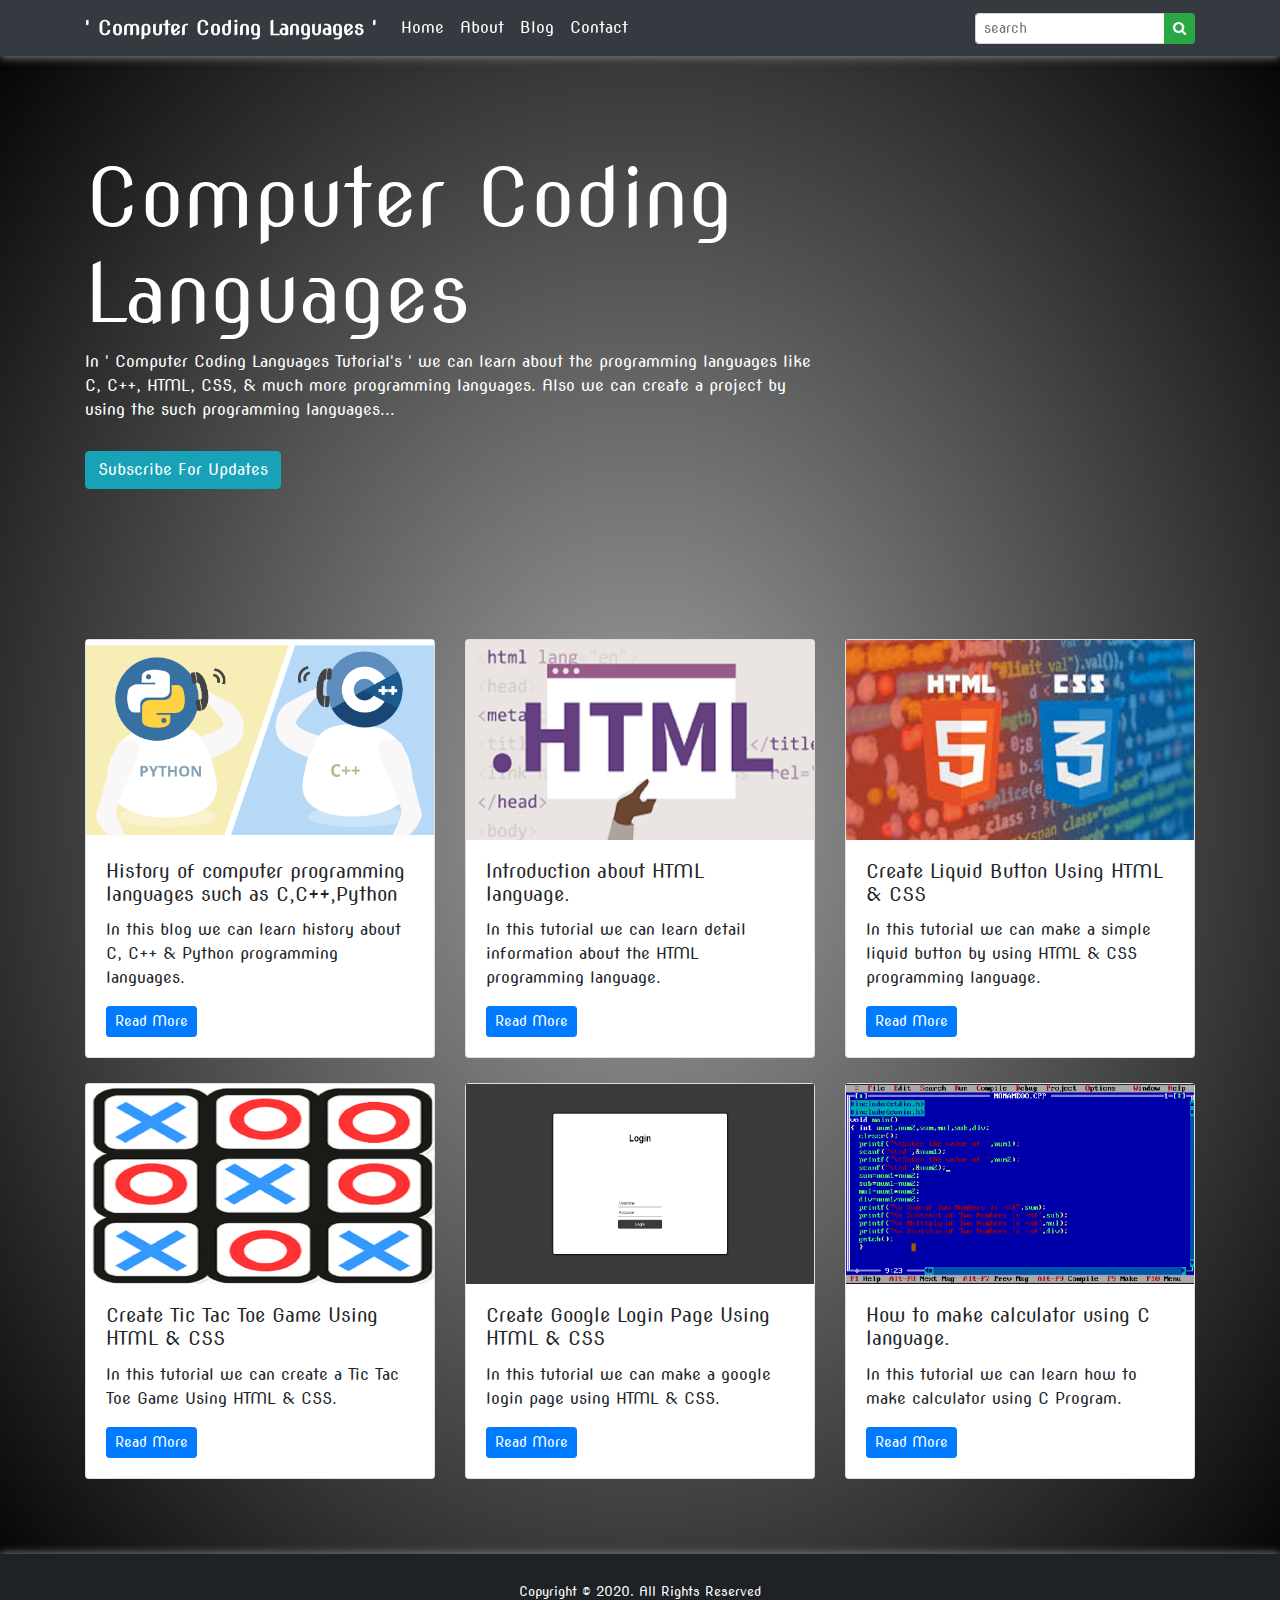
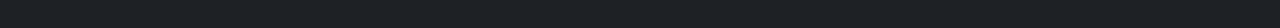
<file: index.html>
<!doctype html>
<html lang="en">
  <head>
    <!-- Required meta tags -->
    <meta charset="utf-8">
    <meta name="viewport" content="width=device-width, initial-scale=1, shrink-to-fit=no">
    
    <link rel="preconnect" href="https://fonts.gstatic.com">
    <link href="https://fonts.googleapis.com/css2?family=Gidugu&display=swap" rel="stylesheet"><link rel="stylesheet" href="https://stackpath.bootstrapcdn.com/bootstrap/4.5.2/css/bootstrap.min.css" integrity="sha384-JcKb8q3iqJ61gNV9KGb8thSsNjpSL0n8PARn9HuZOnIxN0hoP+VmmDGMN5t9UJ0Z" crossorigin="anonymous">
    <link rel="preconnect" href="https://fonts.gstatic.com">
    <link href="https://fonts.googleapis.com/css2?family=Gidugu&family=Nova+Slim&display=swap" rel="stylesheet">
    
    
    <link rel="stylesheet" href="https://stackpath.bootstrapcdn.com/font-awesome/4.7.0/css/font-awesome.min.css">
    <link rel="stylesheet" href="style.css">
    <title>Blog</title>
  </head>
  <body>
      <!--nav-->
      <nav class="navbar navbar-expand-lg navbar-dark bg-dark my_nav fixed-top">
          <div class="container">
                <a class="navbar-brand" href="#home"><b>' Computer Coding Languages '</b></a>
                <button class="navbar-toggler" type="button" data-toggle="collapse" data-target="#navbarSupportedContent" aria-controls="navbarSupportedContent" aria-expanded="false" aria-label="Toggle navigation">
                    <span class="navbar-toggler-icon"></span>
                </button>
            
                <div class="collapse navbar-collapse" id="navbarSupportedContent">
                    <ul class="navbar-nav mr-auto">
                        <li class="nav-item active">
                            <a class="nav-link" href="#home">Home <span class="sr-only">(current)</span></a>
                        </li>
                        <li class="nav-item active">
                            <a class="nav-link" href="#about">About <span class="sr-only">(current)</span></a>
                        </li>
                        <li class="nav-item active">
                            <a class="nav-link" href="blog.html">Blog <span class="sr-only">(current)</span></a>
                        </li>
                        <li class="nav-item active">
                            <a class="nav-link" href="contact.html">Contact <span class="sr-only">(current)</span></a>
                        </li>
                    </ul>
                    <form class="form-inline my-2 my-lg-0">
                        <div class="input-group">
                            <input type="search" class="form-control form-control-sm" placeholder="search" aria-label="Recipient's username" aria-describedby="button-addon2">
                            <div class="input-group-append">
                              <button class="btn btn-success btn-sm" type="submit" id="button-addon2"><i class="fa fa-search"></i></button>
                            </div>
                        </div>
                    </form>
                </div>
            </div>
        </nav>

        <!--banner-->
        <header class="main-header" id="home">
            <div class="container">
                <div class="row ">
                    <div class="col-lg-8 col-md-8">
                        <div class="header">
                            <h1 style="font-size: 5em;">Computer Coding Languages</h1>
                            <p>In ' Computer Coding Languages Tutorial's ' we can learn about the programming languages like C, C++, HTML, CSS, & much more programming languages.
                                Also we can create a project by using the such programming languages...
                            </p>
                        </div>
                        <div class="subscribe-holder">
                            <a href="#" data-toggle="modal" data-target="#subscribe-modal" class="btn btn-info">Subscribe For Updates</a>
                        </div>
                    </div>
                </div>
            </div>
        </header>
        <!--banner-->
        <!--body content-->
        <section class="home-body-content" id="about">
            <div class="container">
                <div class="row">
                    <div class="col-lg-4 col-md-4">
                        <div class="card my_card ">
                            <img src="img/2020-08-24-python-calling-c++.png" class="img-fluid" alt="Banner">
                            <div class="card-body">
                                <h3 class="card-title">History of computer programming languages such as C,C++,Python</h3>
                                <p class="card-text">In this blog we can learn history about C, C++ & Python programming languages.</p>
                                <a href="blog.html" class="btn btn-sm btn-primary">Read More</a>
                            </div>
                        </div>
                    </div>
                    <div class="col-lg-4 col-md-4">
                        <div class="card my_card">
                            <img src="img/html.png" class="img-fluid" alt="Banner">
                            <div class="card-body">
                                <h3 class="card-title">Introduction about HTML language.</h3>
                                <p class="card-text">In this tutorial we can learn detail information about the HTML programming language.</p>
                                <a href="blog.html" class="btn btn-sm btn-primary">Read More</a>
                            </div>
                        </div></div>
                    <div class="col-lg-4 col-md-4">
                        <div class="card my_card">
                            <img src="img/htmlcss.jpg" class="img-fluid" alt="Banner">
                            <div class="card-body">
                                <h3 class="card-title">Create Liquid Button Using HTML & CSS</h3>
                                <p class="card-text">In this tutorial we can make a simple liquid button by using HTML & CSS programming language.</p>
                                <a href="blog.html" class="btn btn-sm btn-primary">Read More</a>
                            </div>
                        </div></div>
                    <div class="col-lg-4 col-md-4">
                        <div class="card my_card">
                            <img src="img/tic.png" class="img-fluid" alt="Banner">
                            <div class="card-body">
                                <h3 class="card-title">Create Tic Tac Toe Game Using HTML & CSS</h3>
                                <p class="card-text">In this tutorial we can create a Tic Tac Toe Game Using HTML & CSS.</p>
                                <a href="blog.html" class="btn btn-sm btn-primary">Read More</a>
                            </div>
                        </div>
                    </div>
                    <div class="col-lg-4 col-md-4">
                        <div class="card my_card">
                            <img src="img/login.png" class="img-fluid" alt="Banner">
                            <div class="card-body">
                                <h3 class="card-title">Create Google Login Page Using HTML & CSS</h3>
                                <p class="card-text">In this tutorial we can make a google login page using HTML & CSS.</p>
                                <a href="blog.html" class="btn btn-sm btn-primary">Read More</a>
                            </div>
                        </div>
                    </div>
                    <div class="col-lg-4 col-md-4">
                        <div class="card my_card">
                            <img src="img/calculator.png" class="img-fluid" alt="Banner">
                            <div class="card-body">
                                <h3 class="card-title">How to make calculator using C language.</h3>
                                <p class="card-text">In this tutorial we can learn how to make calculator using C Program.</p>
                                <a href="blog.html" class="btn btn-sm btn-primary">Read More</a>
                            </div>
                        </div>
                    </div>
                </div>
            </div>
        </section>
        <!--body content-->
        <!--footer-->
        <footer class="main-footer">
            <div class="container">
                <div class="row">
                    <div class="col-lg-12">
                        <div class="copy text-center">
                            <p><small>Copyright &copy; 2020. All Rights Reserved</small></p>
                        </div>
                    </div>
                </div>
            </div>
        </footer>
        <!--footer-->
        <!--subscribe modal-->
        <div class="modal fade" id="subscribe-modal" tabindex="-1" aria-labelledby="subscribe-modal" aria-hidden="true">
            <div class="modal-dialog">
              <div class="modal-content">
                <div class="modal-header">
                  <h5 class="modal-title" id="exampleModalLabel">Subscribe for Technology</h5>
                  <button type="button" class="close" data-dismiss="modal" aria-label="Close">
                    <span aria-hidden="true">&times;</span>
                  </button>
                </div>
                <div class="modal-body">
                  <form>
                    <div class="mb-3">
                        <input type="text" class="form-control form-control-sm" placeholder="First Name">
                    </div>
                    <div class="mb-3">
                        <input type="text" class="form-control form-control-sm" placeholder="Last Name">
                    </div>
                      <div class="mb-3">
                          <input type="text" class="form-control form-control-sm" placeholder="Email Id">
                      </div>
                      <div class="mb-3">
                          <input type="submit" class="btn btn-success btn-sm btn-block" value="Subscribe Now">
                      </div>
                  </form>
                </div>
              </div>
            </div>
        </div>
        <!--subscribe modal-->
        

    <!-- Optional JavaScript -->
    <!-- jQuery first, then Popper.js, then Bootstrap JS -->
    <script src="https://code.jquery.com/jquery-3.5.1.slim.min.js" integrity="sha384-DfXdz2htPH0lsSSs5nCTpuj/zy4C+OGpamoFVy38MVBnE+IbbVYUew+OrCXaRkfj" crossorigin="anonymous"></script>
    <script src="https://cdn.jsdelivr.net/npm/popper.js@1.16.1/dist/umd/popper.min.js" integrity="sha384-9/reFTGAW83EW2RDu2S0VKaIzap3H66lZH81PoYlFhbGU+6BZp6G7niu735Sk7lN" crossorigin="anonymous"></script>
    <script src="https://stackpath.bootstrapcdn.com/bootstrap/4.5.2/js/bootstrap.min.js" integrity="sha384-B4gt1jrGC7Jh4AgTPSdUtOBvfO8shuf57BaghqFfPlYxofvL8/KUEfYiJOMMV+rV" crossorigin="anonymous"></script>
  </body>
</html>
</file>
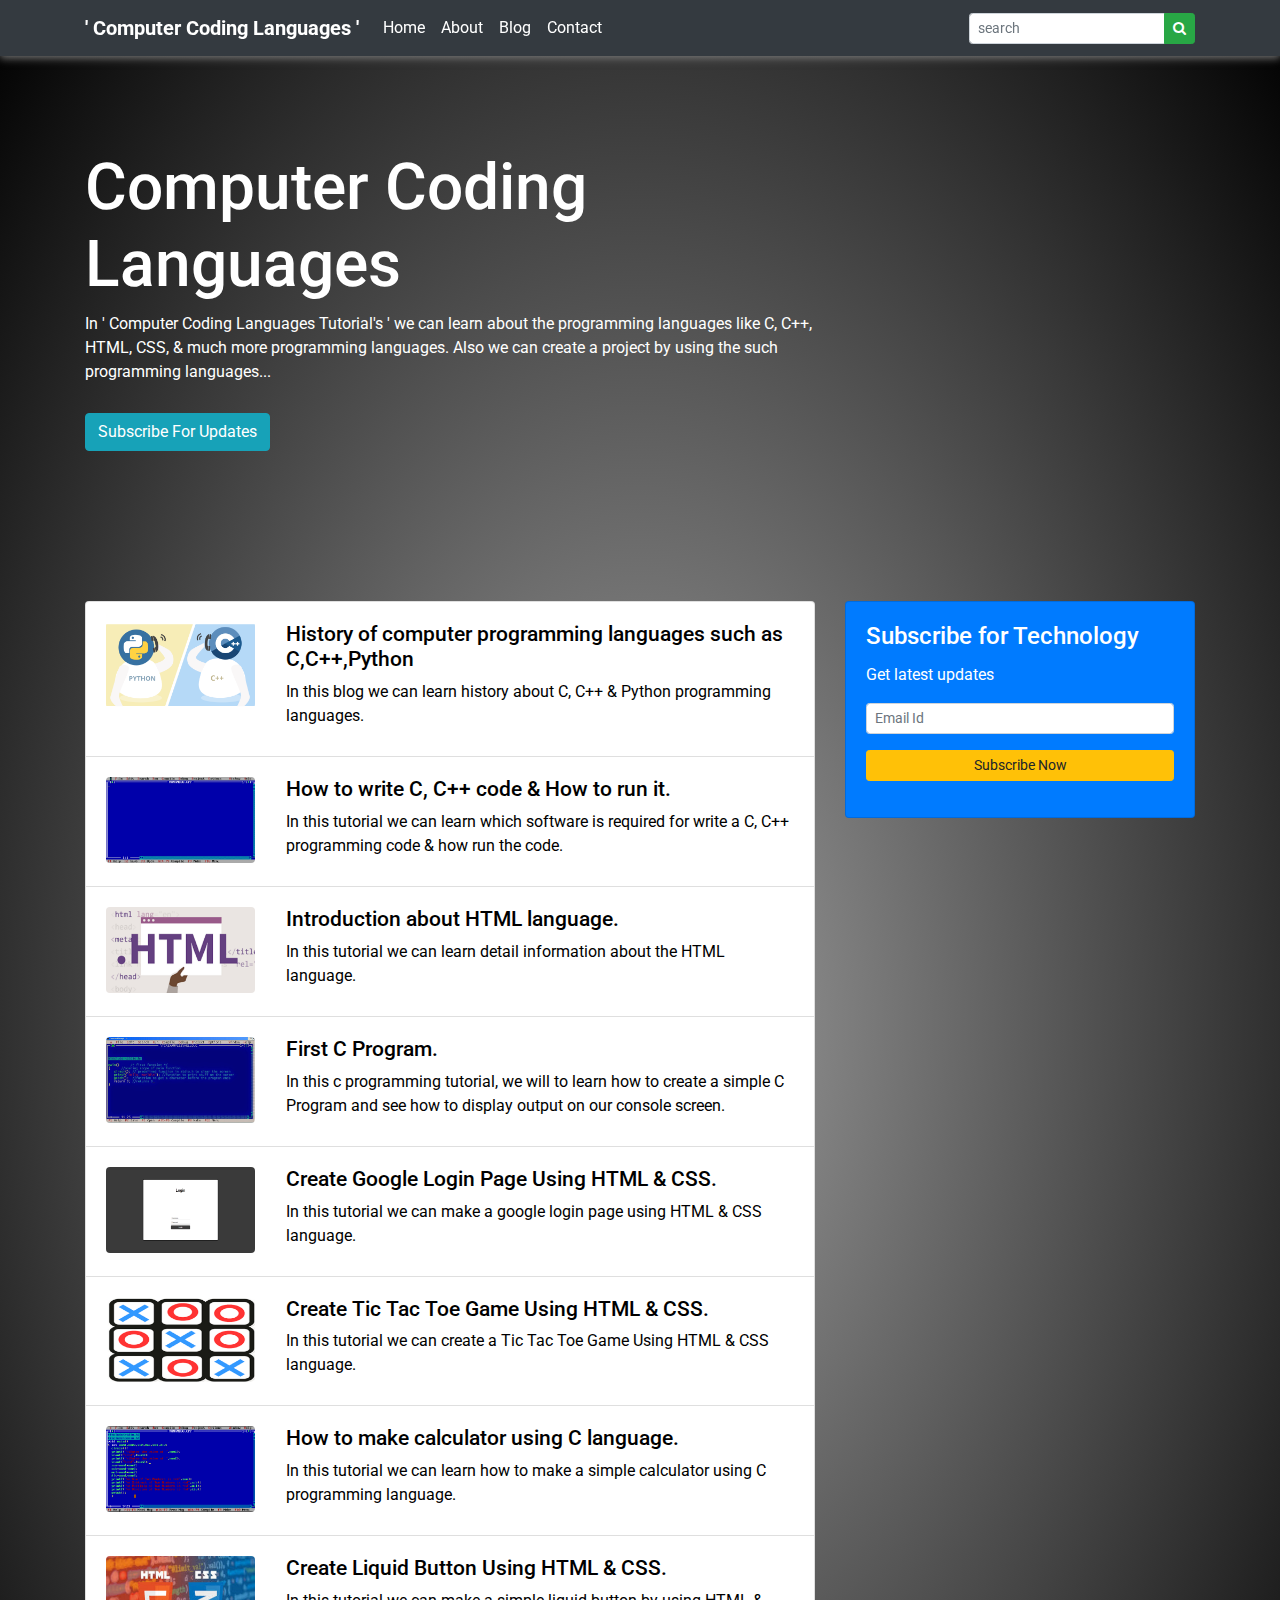
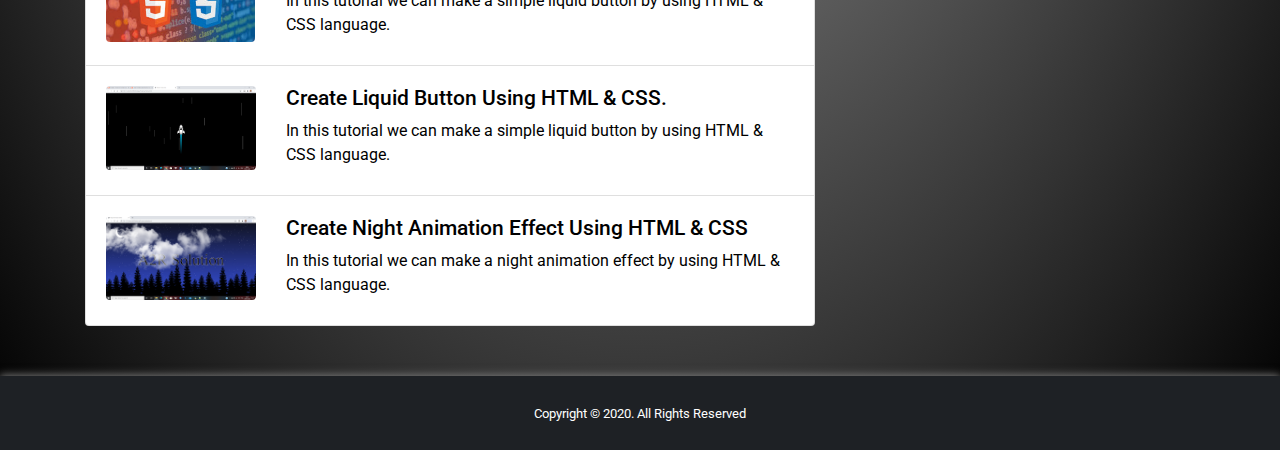
<file: blog.html>
<!doctype html>
<html lang="en">
  <head>
    <!-- Required meta tags -->
    <meta charset="utf-8">
    <meta name="viewport" content="width=device-width, initial-scale=1, shrink-to-fit=no">
    <link rel="preconnect" href="https://fonts.gstatic.com">
    <link href="https://fonts.googleapis.com/css2?family=Roboto&display=swap" rel="stylesheet">
    <link rel="stylesheet" href="https://stackpath.bootstrapcdn.com/bootstrap/4.5.2/css/bootstrap.min.css" integrity="sha384-JcKb8q3iqJ61gNV9KGb8thSsNjpSL0n8PARn9HuZOnIxN0hoP+VmmDGMN5t9UJ0Z" crossorigin="anonymous">
    <link rel="stylesheet" href="https://stackpath.bootstrapcdn.com/font-awesome/4.7.0/css/font-awesome.min.css">
    <link rel="stylesheet" href="style.css">
    <title>Blog</title>
  </head>
  <style>
      body
      {
        font-family: 'Roboto', sans-serif;
      }
  </style>
  <body>
      <!--nav-->
      <nav class="navbar navbar-expand-lg navbar-dark bg-dark my_nav fixed-top">
        <div class="container">
              <a class="navbar-brand" href="index.html"><b>' Computer Coding Languages '</b></a>
              <button class="navbar-toggler" type="button" data-toggle="collapse" data-target="#navbarSupportedContent" aria-controls="navbarSupportedContent" aria-expanded="false" aria-label="Toggle navigation">
                  <span class="navbar-toggler-icon"></span>
              </button>
          
              <div class="collapse navbar-collapse" id="navbarSupportedContent">
                  <ul class="navbar-nav mr-auto">
                      <li class="nav-item active">
                          <a class="nav-link" href="index.html">Home <span class="sr-only">(current)</span></a>
                      </li>
                      <li class="nav-item active">
                          <a class="nav-link" href="index.html">About <span class="sr-only">(current)</span></a>
                      </li>
                      <li class="nav-item active">
                          <a class="nav-link" href="#blog">Blog <span class="sr-only">(current)</span></a>
                      </li>
                      <li class="nav-item active">
                          <a class="nav-link" href="contact.html">Contact <span class="sr-only">(current)</span></a>
                      </li>
                  </ul>
                  <form class="form-inline my-2 my-lg-0">
                      <div class="input-group">
                          <input type="search" class="form-control form-control-sm" placeholder="search" aria-label="Recipient's username" aria-describedby="button-addon2">
                          <div class="input-group-append">
                            <button class="btn btn-success btn-sm" type="submit" id="button-addon2"><i class="fa fa-search"></i></button>
                          </div>
                      </div>
                  </form>
              </div>
          </div>
      </nav>

      <!--banner-->
      <header class="main-header" id="home">
          <div class="container">
              <div class="row ">
                  <div class="col-lg-8 col-md-8">
                      <div class="header">
                          <h1>Computer Coding Languages</h1>
                          <p>In ' Computer Coding Languages Tutorial's ' we can learn about the programming languages like C, C++, HTML, CSS, & much more programming languages.
                              Also we can create a project by using the such programming languages...
                          </p>
                      </div>
                      <div class="subscribe-holder">
                          <a href="#" data-toggle="modal" data-target="#subscribe-modal" class="btn btn-info">Subscribe For Updates</a>
                      </div>
                  </div>
              </div>
          </div>
      </header>

        <!--body content-->
        <section class="default-body-content" id="blog">
            <div class="container">
                <div class="row">
                    <div class="col-lg-8 col-md-8">
                        <div class="list-group">
                            <a href="firstblog.html" target="_blank" class="list-group-item">
                                <div class="row">
                                    <div class="col-lg-3 col-md-3">
                                        <img src="img/2020-08-24-python-calling-c++.png" alt="image" class="img-fluid rounded">
                                    </div>
                                    <div class="col-lg-9 col-md-9">
                                        <h3>History of computer programming languages such as C,C++,Python</h3>
                                        <p>In this blog we can learn history about C, C++ & Python programming languages.</p>
                                    </div>
                                </div>
                            </a>
                            <a href="secondblog.html" target="_blank" class="list-group-item">
                                <div class="row">
                                    <div class="col-lg-3 col-md-3">
                                        <img src="img/Turbo_CPP_Compiler.jpg" alt="image" class="img-fluid rounded">
                                    </div>
                                    <div class="col-lg-9 col-md-9">
                                        <h3>How to write C, C++ code & How to run it.</h3>
                                        <p>In this tutorial we can learn which software is required for write a C, C++ programming code & how run the code.</p>
                                    </div>
                                </div>
                            </a>
                            <a href="fifthblog.html" target="_blank" class="list-group-item">
                                <div class="row">
                                    <div class="col-lg-3 col-md-3">
                                        <img src="img/html.png" alt="image" class="img-fluid rounded">
                                    </div>
                                    <div class="col-lg-9 col-md-9">
                                        <h3>Introduction about HTML language.</h3>
                                        <p>In this tutorial we can learn detail information about the HTML language.</p>
                                    </div>
                                </div>
                            </a>
                            <a href="thirdblog.html" target="_blank" class="list-group-item">
                                <div class="row">
                                    <div class="col-lg-3 col-md-3">
                                        <img src="img/hello program.jpg" alt="image" class="img-fluid rounded">
                                    </div>
                                    <div class="col-lg-9 col-md-9">
                                        <h3>First C Program.</h3>
                                        <p>In this c programming tutorial, we will to learn how to create a simple C Program and see how to display output on our console screen.</p>
                                    </div>
                                </div>
                            </a>
                            <a href="eightblog.html" target="_blank" class="list-group-item">
                                <div class="row">
                                    <div class="col-lg-3 col-md-3">
                                        <img src="img/login.png" alt="image" class="img-fluid rounded">
                                    </div>
                                    <div class="col-lg-9 col-md-9">
                                        <h3>Create Google Login Page Using HTML & CSS.</h3>
                                        <p>In this tutorial we can make a google login page using HTML & CSS language.</p>
                                    </div>
                                </div>
                            </a>
                            <a href="tenthblog.html" target="_blank" class="list-group-item">
                                <div class="row">
                                    <div class="col-lg-3 col-md-3">
                                        <img src="img/tic.png" alt="image" class="img-fluid rounded">
                                    </div>
                                    <div class="col-lg-9 col-md-9">
                                        <h3>Create Tic Tac Toe Game Using HTML & CSS.</h3>
                                        <p>In this tutorial we can create a Tic Tac Toe Game Using HTML & CSS language.</p>
                                    </div>
                                </div>
                            </a>
                            <a href="fourthblog.html" target="_blank" class="list-group-item">
                                <div class="row">
                                    <div class="col-lg-3 col-md-3">
                                        <img src="img/calculator.png" alt="image" class="img-fluid rounded">
                                    </div>
                                    <div class="col-lg-9 col-md-9">
                                        <h3>How to make calculator using C language.</h3>
                                        <p>In this tutorial we can learn how to make a simple calculator using C programming language.</p>
                                    </div>
                                </div>
                            </a>
                            <a href="sixthblog.html" target="_blank" class="list-group-item">
                                <div class="row">
                                    <div class="col-lg-3 col-md-3">
                                        <img src="img/htmlcss.jpg" alt="image" class="img-fluid rounded">
                                    </div>
                                    <div class="col-lg-9 col-md-9">
                                        <h3>Create Liquid Button Using HTML & CSS.</h3>
                                        <p>In this tutorial we can make a simple liquid button by using HTML & CSS language.</p>
                                    </div>
                                </div>
                            </a>
                            <a href="seventhblog.html" target="_blank" class="list-group-item">
                                <div class="row">
                                    <div class="col-lg-3 col-md-3">
                                        <img src="img/img14.png" alt="image" class="img-fluid rounded">
                                    </div>
                                    <div class="col-lg-9 col-md-9">
                                        <h3>Create Liquid Button Using HTML & CSS.</h3>
                                        <p>In this tutorial we can make a simple liquid button by using HTML & CSS language.</p>
                                    </div>
                                </div>
                            </a>
                            <a href="ninthblog.html" target="_blank" class="list-group-item">
                                <div class="row">
                                    <div class="col-lg-3 col-md-3">
                                        <img src="img/img16.png" alt="image" class="img-fluid rounded">
                                    </div>
                                    <div class="col-lg-9 col-md-9">
                                        <h3>Create Night Animation Effect Using HTML & CSS</h3>
                                        <p>In this tutorial we can make a night animation effect by using HTML & CSS language.</p>
                                    </div>
                                </div>
                            </a>
                        </div>
                    </div>
                    <div class="col-lg-4 col-md-4">
                        <aside class="card text-white bg-primary mb-3">
                            <div class="card-body">
                                <h4 class="card-title">Subscribe for Technology</h4>
                                <p class="card-text">Get latest updates</p>
                                <form>
                                    <div class="mb-3">
                                        <input type="email" class="form-control form-control-sm" placeholder="Email Id" required>
                                    </div>
                                    <div class="mb-3">
                                        <input type="submit" class="btn btn-sm btn-block btn-warning" value="Subscribe Now">
                                    </div>
                                </form>
                            </div>
                        </aside>

                    </div>
                </div>
            </div>
        </section>
        <!--body content-->

        <div class="modal fade" id="subscribe-modal" tabindex="-1" aria-labelledby="subscribe-modal" aria-hidden="true">
            <div class="modal-dialog">
              <div class="modal-content">
                <div class="modal-header">
                  <h5 class="modal-title" id="exampleModalLabel">Subscribe for Technology</h5>
                  <button type="button" class="close" data-dismiss="modal" aria-label="Close">
                    <span aria-hidden="true">&times;</span>
                  </button>
                </div>
                <div class="modal-body">
                    <form>
                        <div class="mb-3">
                            <input type="text" class="form-control form-control-sm" placeholder="First Name">
                        </div>
                        <div class="mb-3">
                            <input type="text" class="form-control form-control-sm" placeholder="Last Name">
                        </div>
                          <div class="mb-3">
                              <input type="text" class="form-control form-control-sm" placeholder="Email Id">
                          </div>
                          <div class="mb-3">
                              <input type="submit" class="btn btn-success btn-sm btn-block" value="Subscribe Now">
                          </div>
                      </form>
                </div>
              </div>
            </div>
        </div>
        <!--footer-->
        <footer class="main-footer">
            <div class="container">
                <div class="row">
                    <div class="col-lg-12">
                        <div class="copy text-center">
                            <p><small>Copyright &copy; 2020. All Rights Reserved</small></p>
                        </div>
                    </div>
                </div>
            </div>
        </footer>
        <!--footer-->
        
        

    <!-- Optional JavaScript -->
    <!-- jQuery first, then Popper.js, then Bootstrap JS -->
    <script src="https://code.jquery.com/jquery-3.5.1.slim.min.js" integrity="sha384-DfXdz2htPH0lsSSs5nCTpuj/zy4C+OGpamoFVy38MVBnE+IbbVYUew+OrCXaRkfj" crossorigin="anonymous"></script>
    <script src="https://cdn.jsdelivr.net/npm/popper.js@1.16.1/dist/umd/popper.min.js" integrity="sha384-9/reFTGAW83EW2RDu2S0VKaIzap3H66lZH81PoYlFhbGU+6BZp6G7niu735Sk7lN" crossorigin="anonymous"></script>
    <script src="https://stackpath.bootstrapcdn.com/bootstrap/4.5.2/js/bootstrap.min.js" integrity="sha384-B4gt1jrGC7Jh4AgTPSdUtOBvfO8shuf57BaghqFfPlYxofvL8/KUEfYiJOMMV+rV" crossorigin="anonymous"></script>
  </body>
</html>
</file>
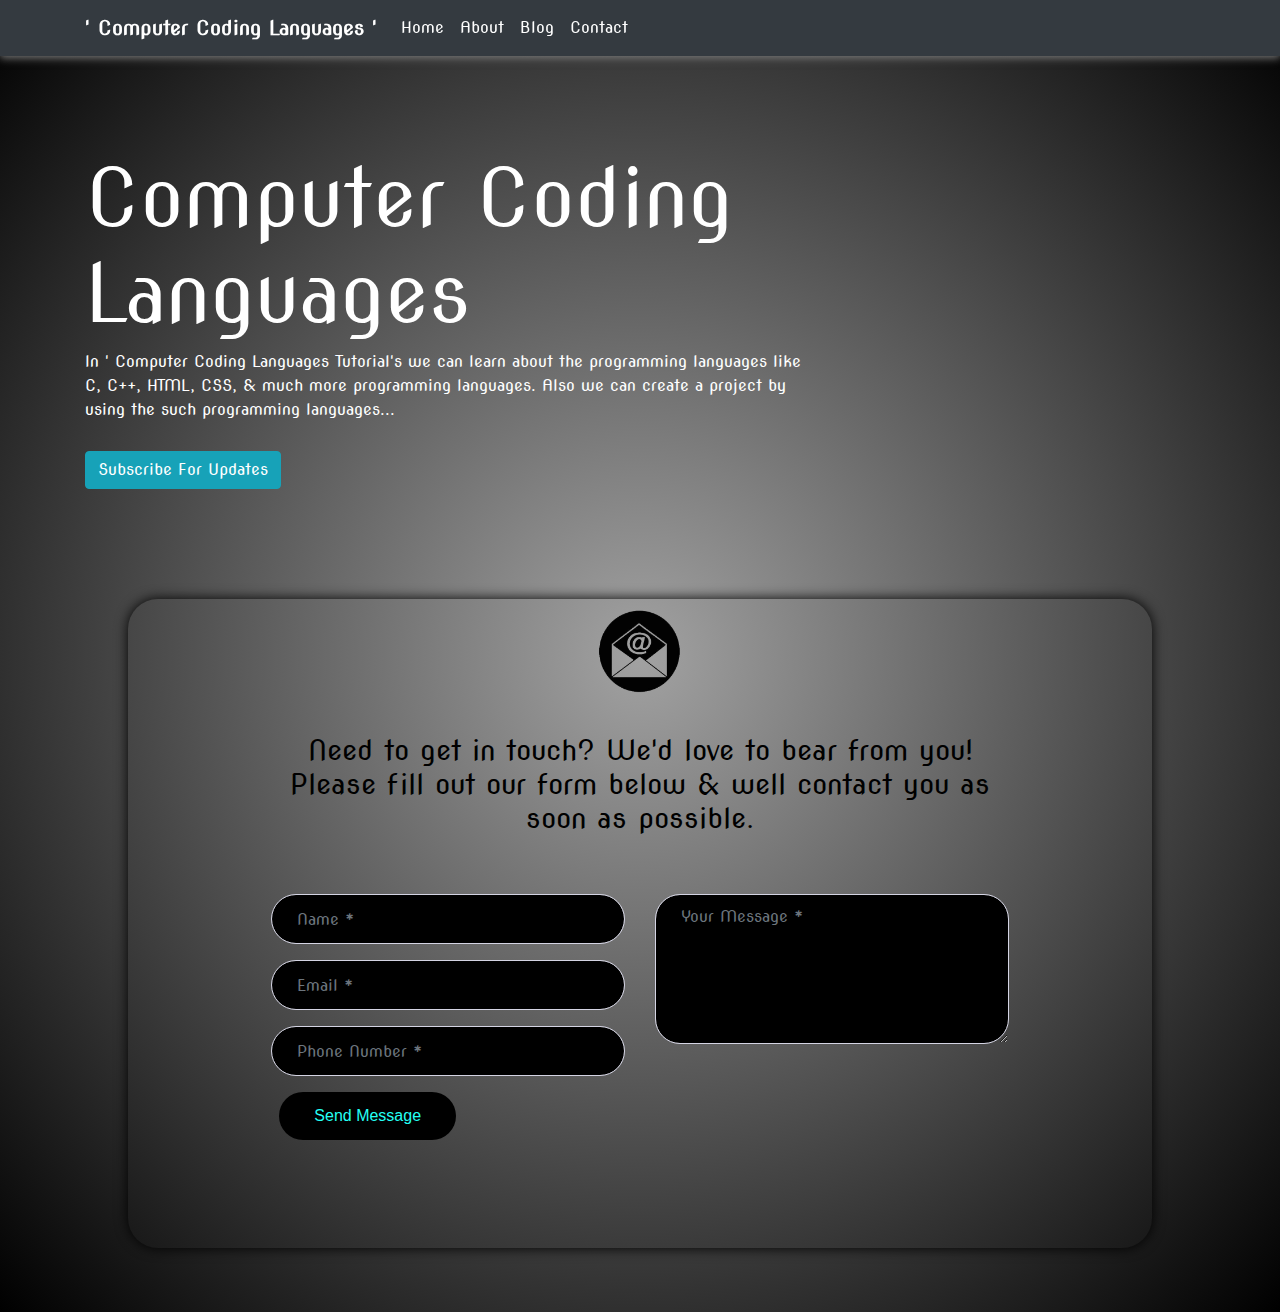
<file: contact.html>
<!doctype html>
<html lang="en">
  <head>
    <!-- Required meta tags -->
    <meta charset="utf-8">
    <meta name="viewport" content="width=device-width, initial-scale=1, shrink-to-fit=no">
    
    <link rel="preconnect" href="https://fonts.gstatic.com">
    <link href="https://fonts.googleapis.com/css2?family=Gidugu&display=swap" rel="stylesheet"><link rel="stylesheet" href="https://stackpath.bootstrapcdn.com/bootstrap/4.5.2/css/bootstrap.min.css" integrity="sha384-JcKb8q3iqJ61gNV9KGb8thSsNjpSL0n8PARn9HuZOnIxN0hoP+VmmDGMN5t9UJ0Z" crossorigin="anonymous">
    <link rel="preconnect" href="https://fonts.gstatic.com">
    <link href="https://fonts.googleapis.com/css2?family=Gidugu&family=Nova+Slim&display=swap" rel="stylesheet">
    

    
    
    <link rel="stylesheet" href="https://stackpath.bootstrapcdn.com/font-awesome/4.7.0/css/font-awesome.min.css">
    <link rel="stylesheet" href="style.css">
    <title>Blog</title>
  </head>
  <body>
      <!--nav-->
      <nav class="navbar navbar-expand-lg navbar-dark bg-dark my_nav fixed-top">
          <div class="container">
                <a class="navbar-brand" href="index.html"><b>' Computer Coding Languages '</b></a>
                <button class="navbar-toggler" type="button" data-toggle="collapse" data-target="#navbarSupportedContent" aria-controls="navbarSupportedContent" aria-expanded="false" aria-label="Toggle navigation">
                    <span class="navbar-toggler-icon"></span>
                </button>
            
                <div class="collapse navbar-collapse" id="navbarSupportedContent">
                    <ul class="navbar-nav mr-auto">
                        <li class="nav-item active">
                            <a class="nav-link" href="index.html">Home <span class="sr-only">(current)</span></a>
                        </li>
                        <li class="nav-item active">
                            <a class="nav-link" href="index.html">About <span class="sr-only">(current)</span></a>
                        </li>
                        <li class="nav-item active">
                            <a class="nav-link" href="blog.html">Blog <span class="sr-only">(current)</span></a>
                        </li>
                        <li class="nav-item active">
                            <a class="nav-link" href="#contact">Contact <span class="sr-only">(current)</span></a>
                        </li>
                    </ul>
                </div>
            </div>
        </nav>

        <!--banner-->
        <header class="main-header" id="home">
            <div class="container">
                <div class="row ">
                    <div class="col-lg-8 col-md-8">
                        <div class="header">
                            <h1 style="font-size: 5em;">Computer Coding Languages</h1>
                            <p>In ' Computer Coding Languages Tutorial's  we can learn about the programming languages like C, C++, HTML, CSS, & much more programming languages.
                                Also we can create a project by using the such programming languages...
                            </p>
                        </div>
                        <div class="subscribe-holder">
                            <a href="#" data-toggle="modal" data-target="#subscribe-modal" class="btn btn-info">Subscribe For Updates</a>
                        </div>
                    </div>
                </div>
            </div>
        </header>
        <!--banner-->
        <div class="container1 contact-form" id="contact">
            <div class="contact-image">
                <img src="img/contact.png"  alt="rocket_contact"/>
            </div>
            <form method="post">
                <h3>Need to get in touch? We'd love to bear from you! Please fill out our form below & well contact you as soon as possible.</h3>
               <div class="row">
                    <div class="col-md-6">
                        <div class="form-group">
                            <input type="text" name="txtName" class="form-control" placeholder="Name *" value="" required/>
                        </div>
                        <div class="form-group">
                            <input type="email" name="txtEmail" class="form-control" placeholder="Email *" value="" required/>
                        </div>
                        <div class="form-group">
                            <input type="text" name="txtPhone" class="form-control" placeholder="Phone Number *" value="" required/>
                        </div>
                    </div>
                    <div class="col-md-6">
                        <div class="form-group">
                            <textarea name="txtMsg" class="form-control" placeholder="Your Message *" style="width: 100%; height: 150px;" required></textarea>
                        </div>
                    </div>
                        <div class="form-group">
                            <input type="submit" name="btnSubmit" class="btnContact" value="Send Message" />
                        </div>
                </div>
            </form>
        </div>

        <div class="modal fade" id="subscribe-modal" tabindex="-1" aria-labelledby="subscribe-modal" aria-hidden="true">
            <div class="modal-dialog">
              <div class="modal-content">
                <div class="modal-header">
                  <h5 class="modal-title" id="exampleModalLabel">Subscribe for Technology</h5>
                  <button type="button" class="close" data-dismiss="modal" aria-label="Close">
                    <span aria-hidden="true">&times;</span>
                  </button>
                </div>
                <div class="modal-body">
                    <form>
                        <div class="mb-3">
                            <input type="text" class="form-control form-control-sm" placeholder="First Name">
                        </div>
                        <div class="mb-3">
                            <input type="text" class="form-control form-control-sm" placeholder="Last Name">
                        </div>
                          <div class="mb-3">
                              <input type="text" class="form-control form-control-sm" placeholder="Email Id">
                          </div>
                          <div class="mb-3">
                              <input type="submit" class="btn btn-success btn-sm btn-block" value="Subscribe Now">
                          </div>
                      </form>
                </div>
              </div>
            </div>
        </div>
        

    <!-- Optional JavaScript -->
    <!-- jQuery first, then Popper.js, then Bootstrap JS -->
    <script src="https://code.jquery.com/jquery-3.5.1.slim.min.js" integrity="sha384-DfXdz2htPH0lsSSs5nCTpuj/zy4C+OGpamoFVy38MVBnE+IbbVYUew+OrCXaRkfj" crossorigin="anonymous"></script>
    <script src="https://cdn.jsdelivr.net/npm/popper.js@1.16.1/dist/umd/popper.min.js" integrity="sha384-9/reFTGAW83EW2RDu2S0VKaIzap3H66lZH81PoYlFhbGU+6BZp6G7niu735Sk7lN" crossorigin="anonymous"></script>
    <script src="https://stackpath.bootstrapcdn.com/bootstrap/4.5.2/js/bootstrap.min.js" integrity="sha384-B4gt1jrGC7Jh4AgTPSdUtOBvfO8shuf57BaghqFfPlYxofvL8/KUEfYiJOMMV+rV" crossorigin="anonymous"></script>
  </body>
</html>
</file>
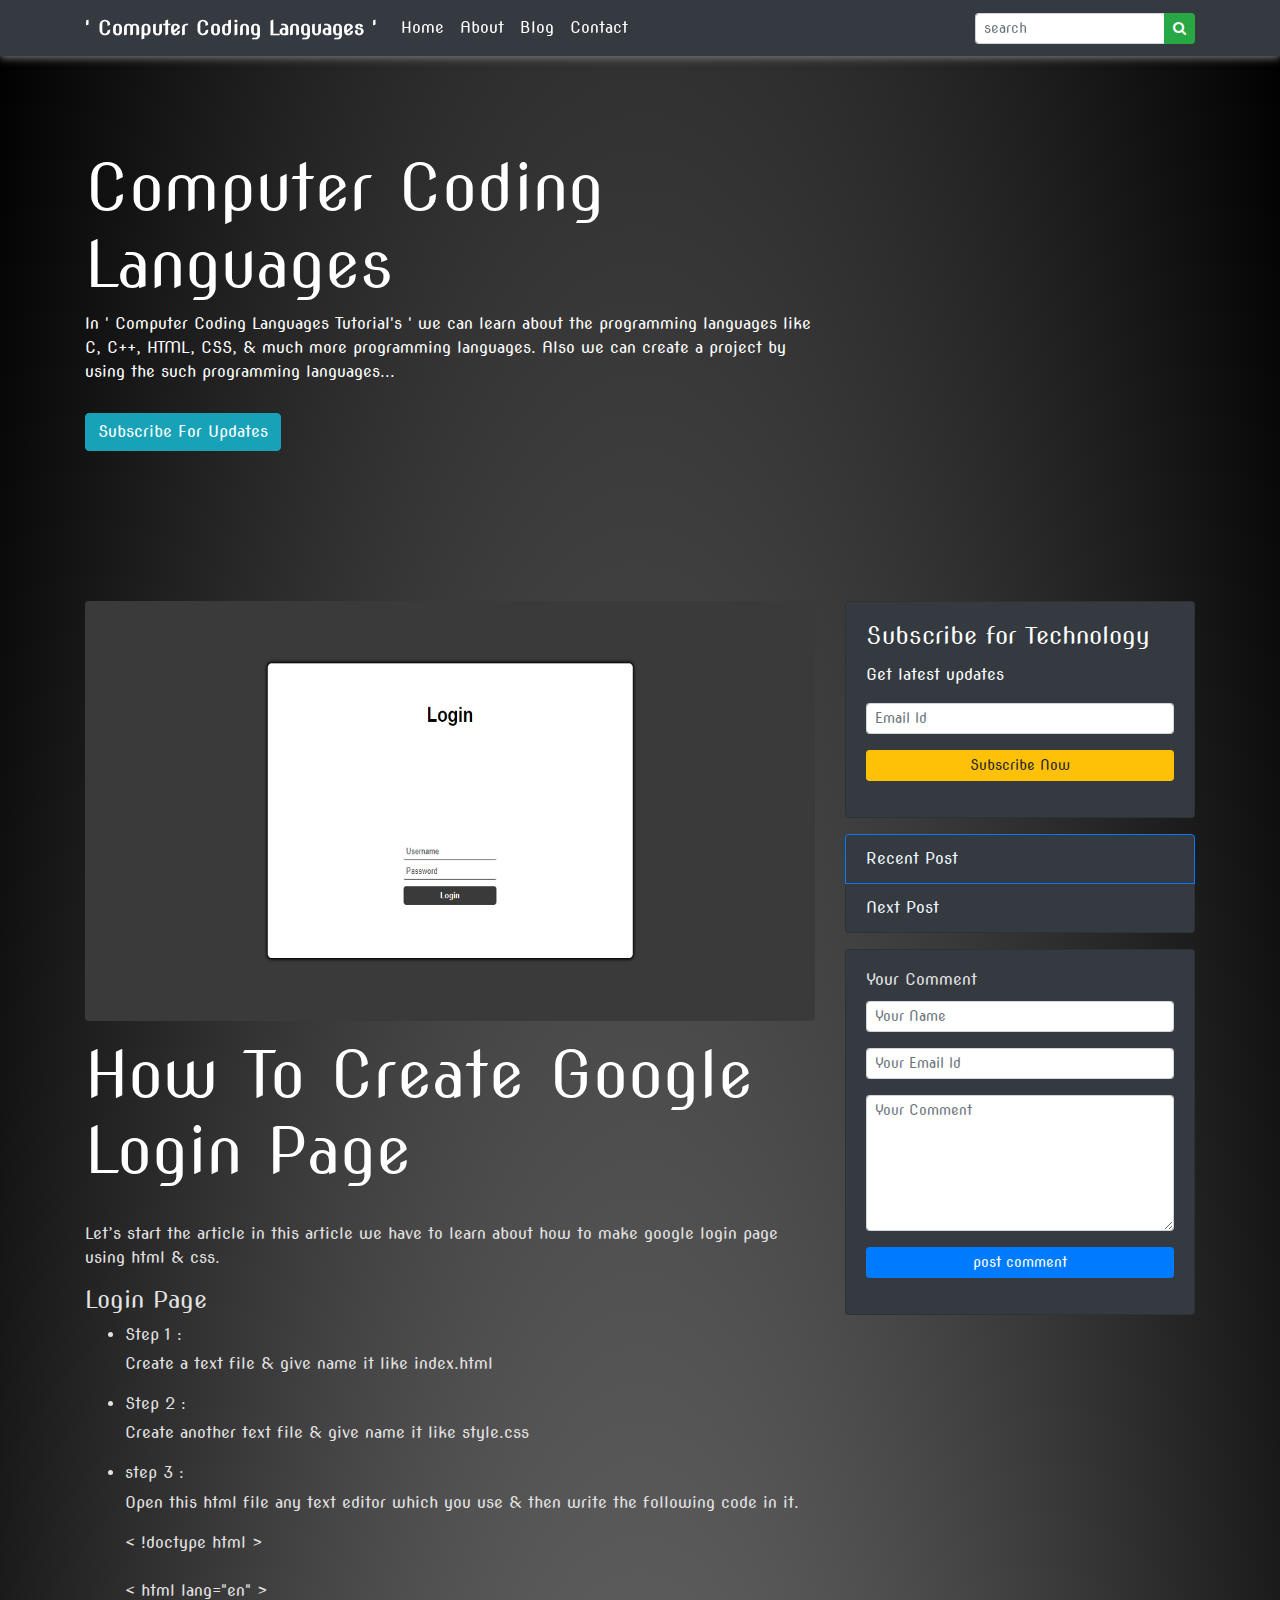
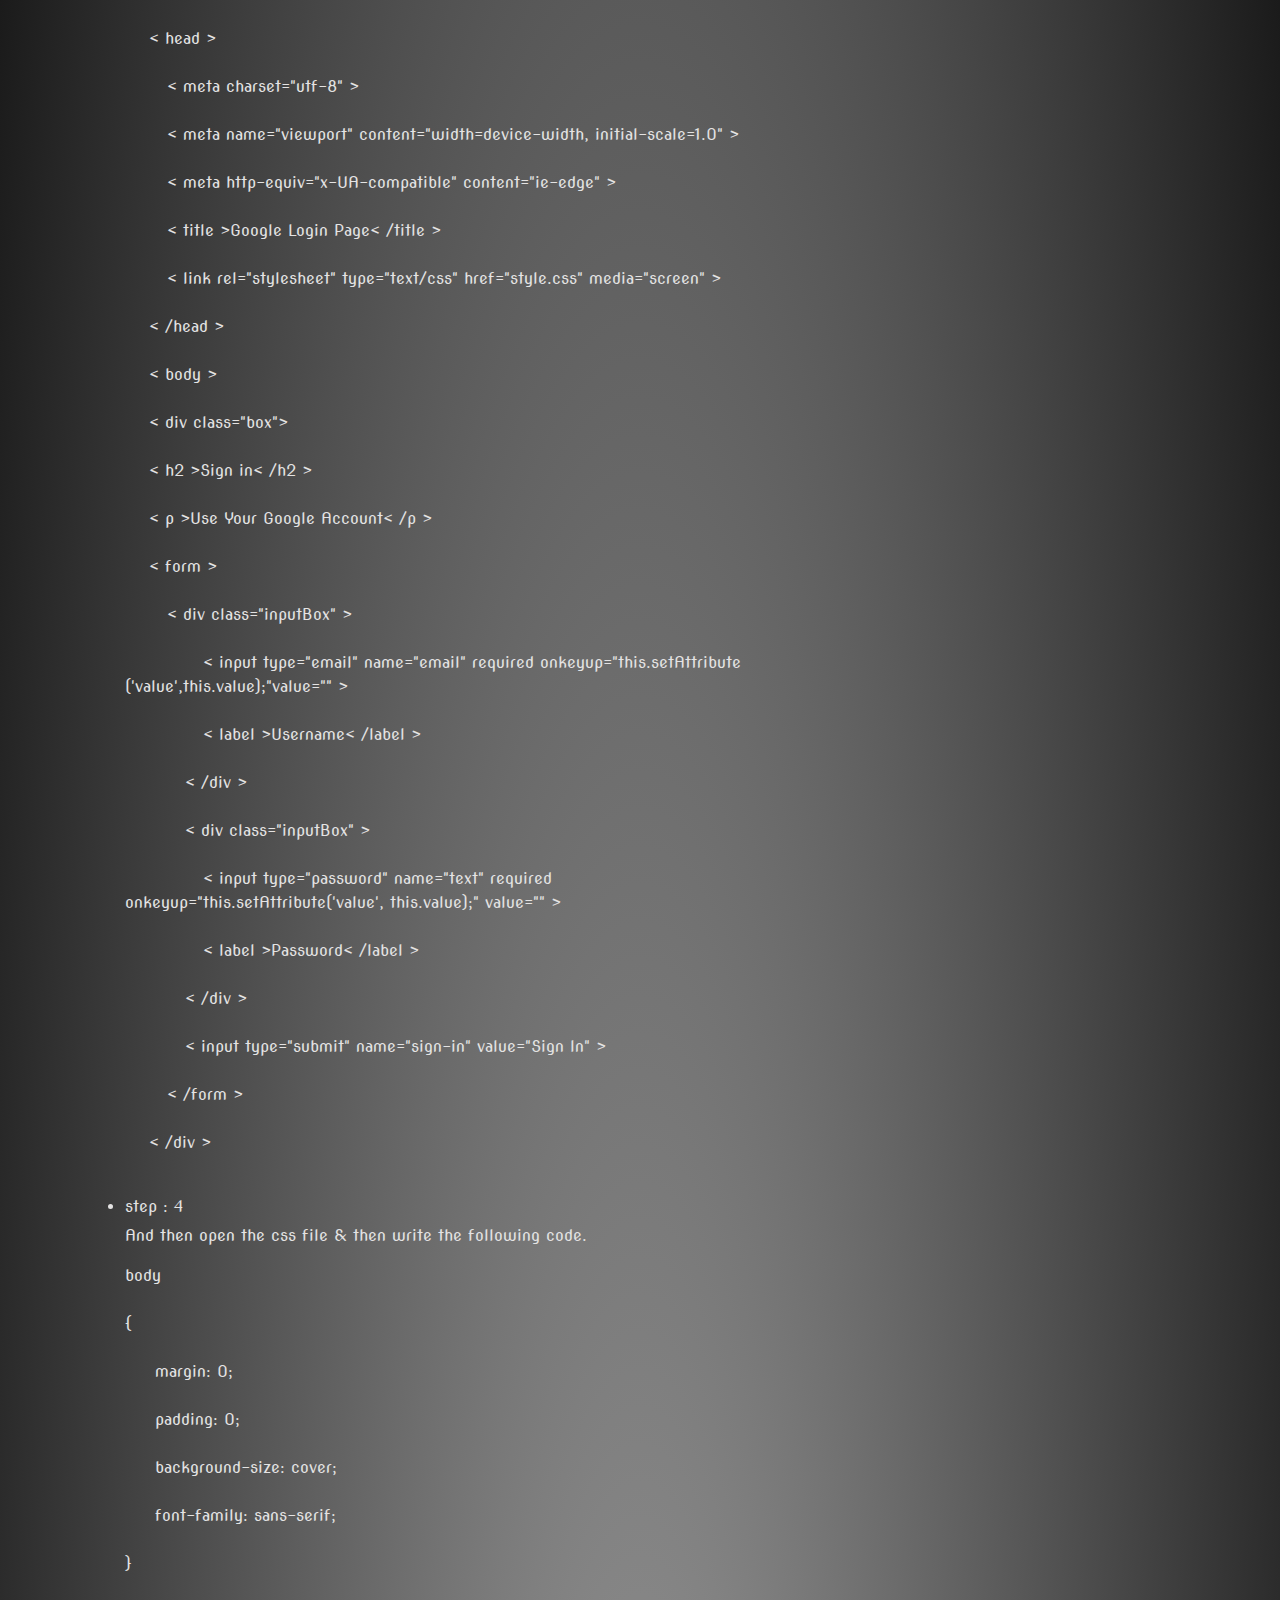
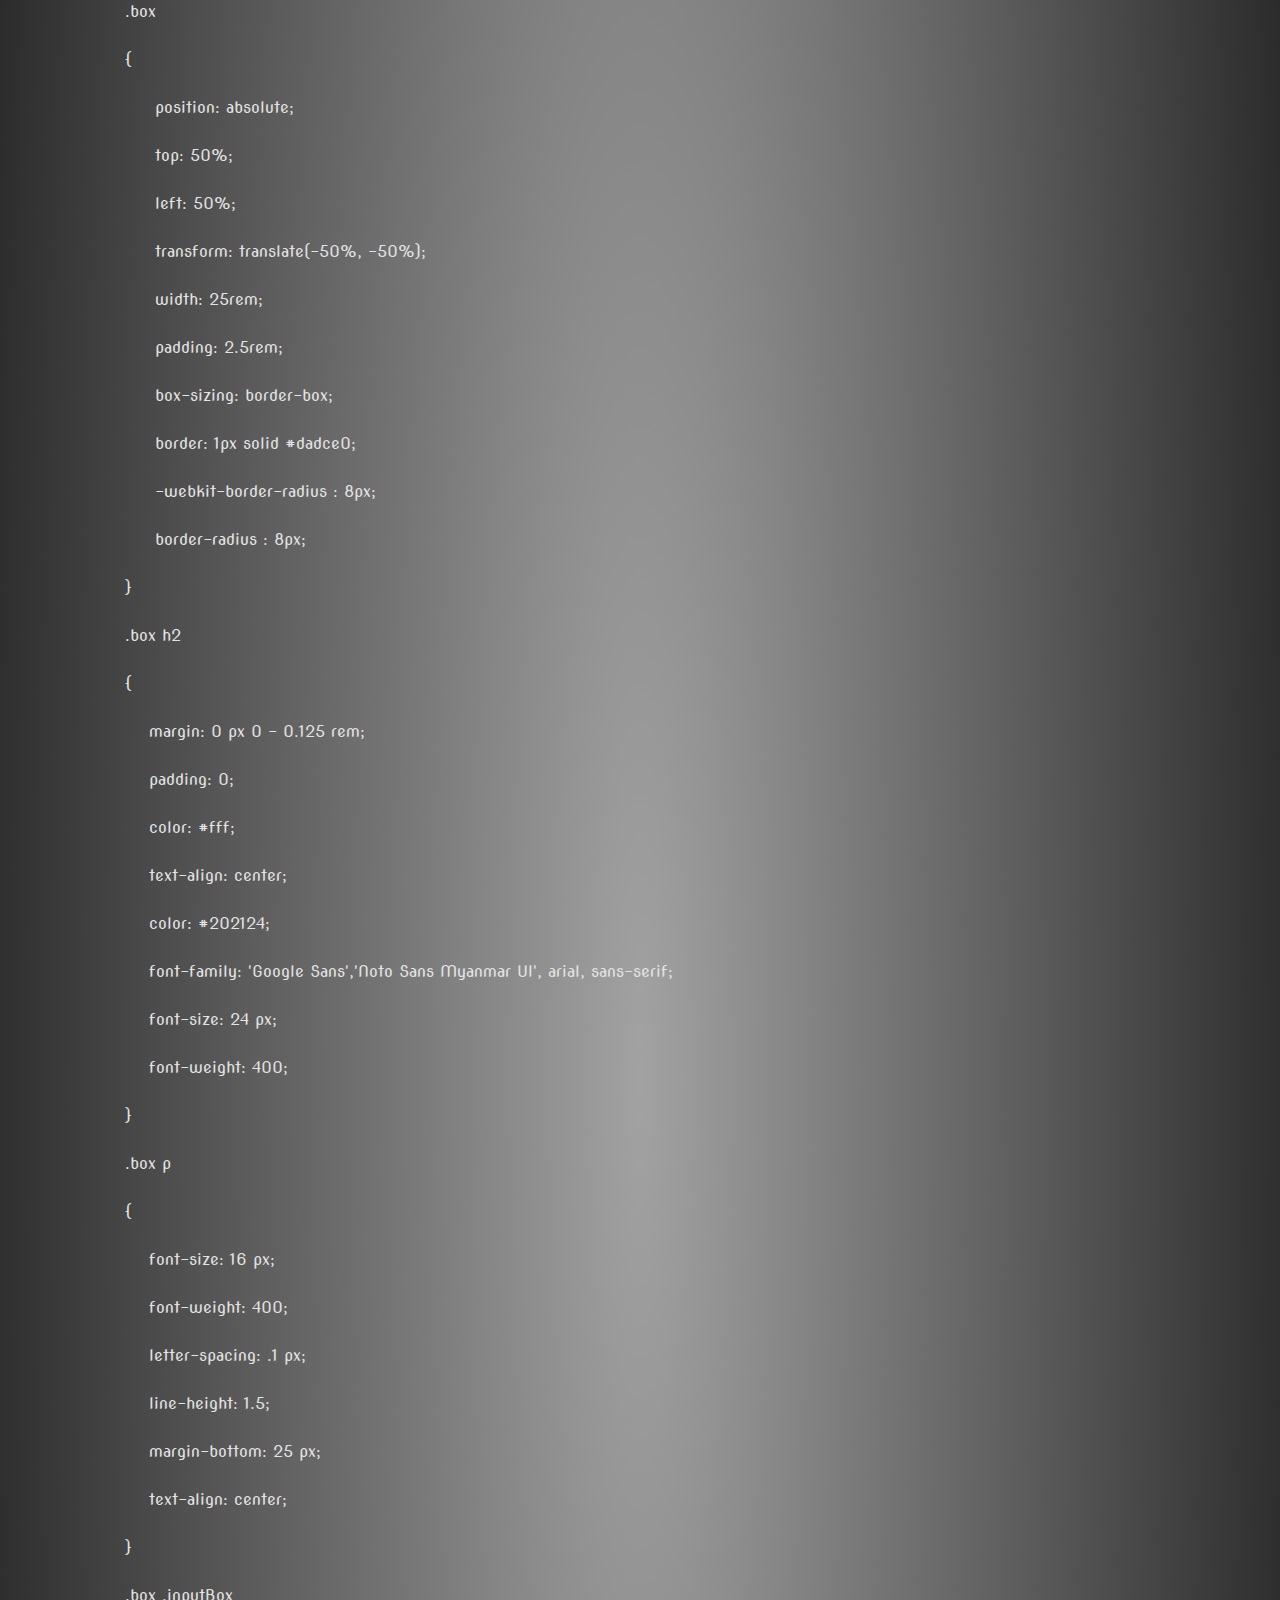
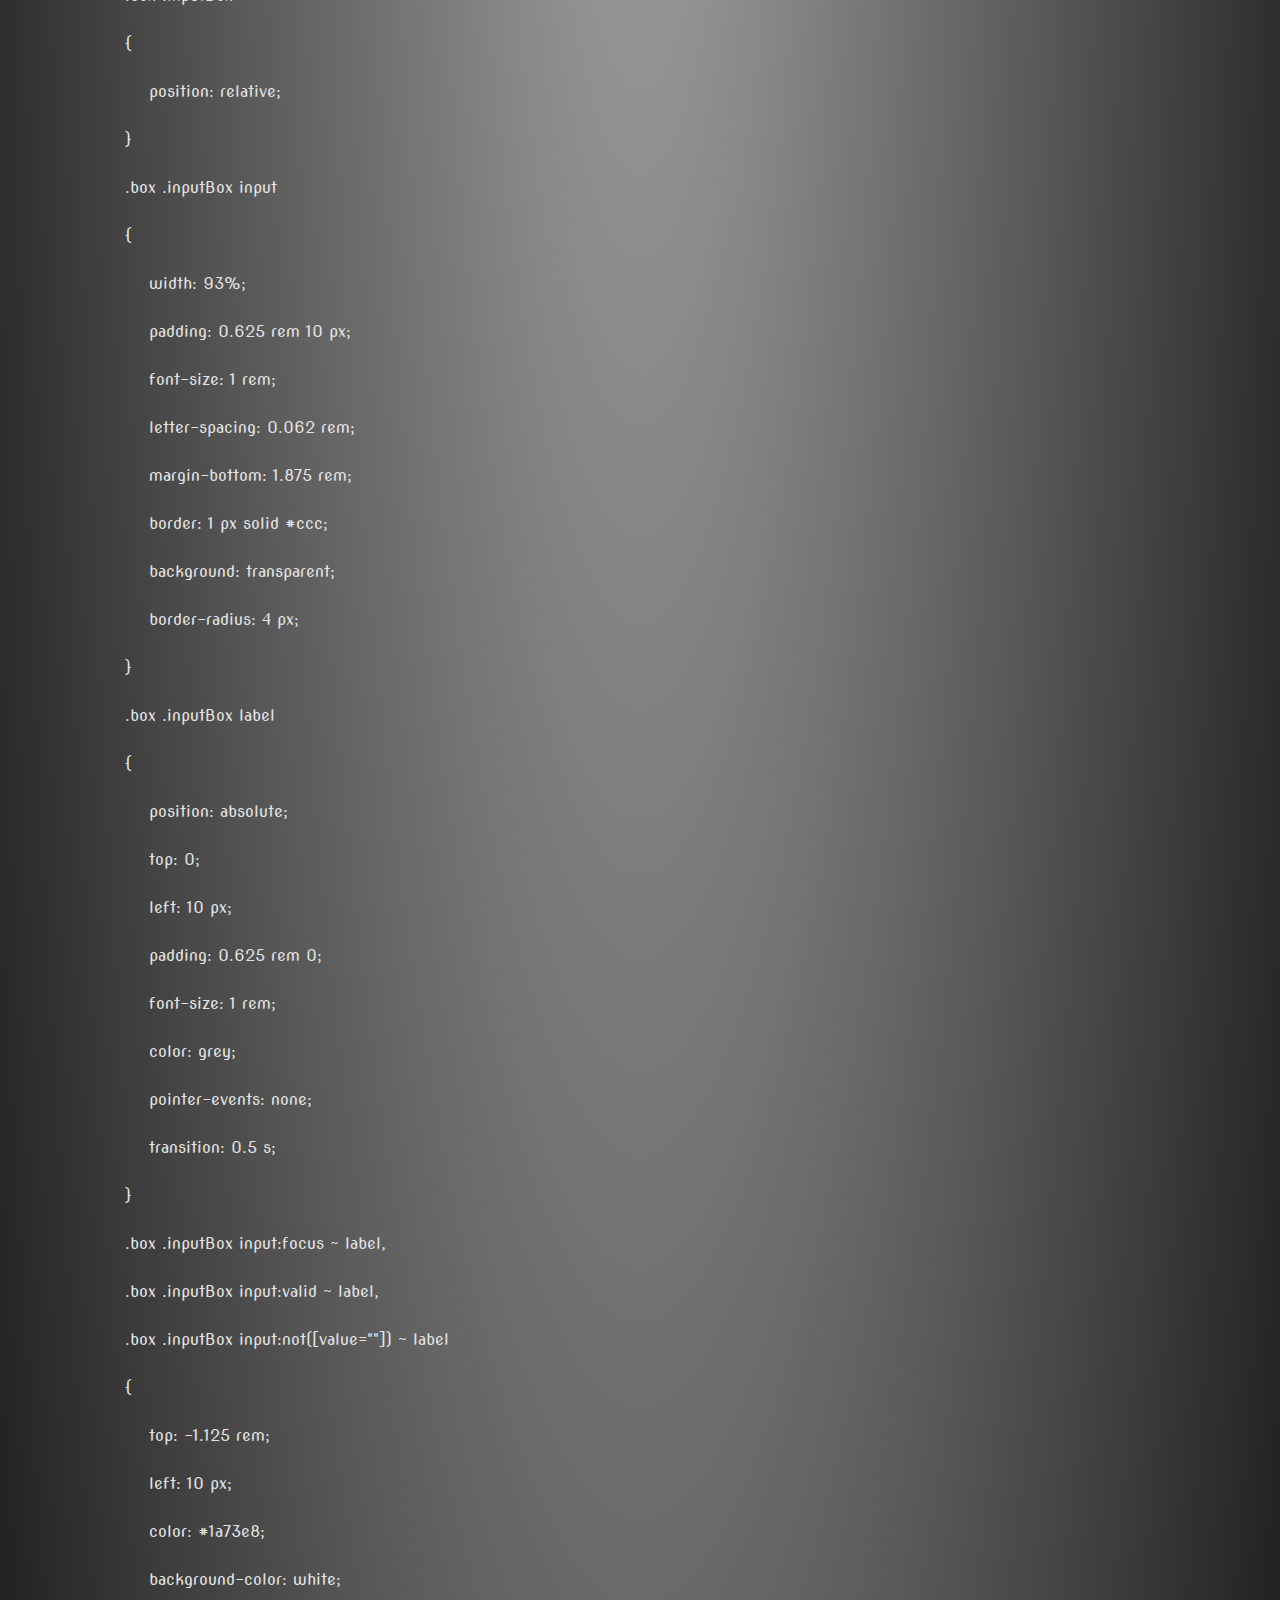
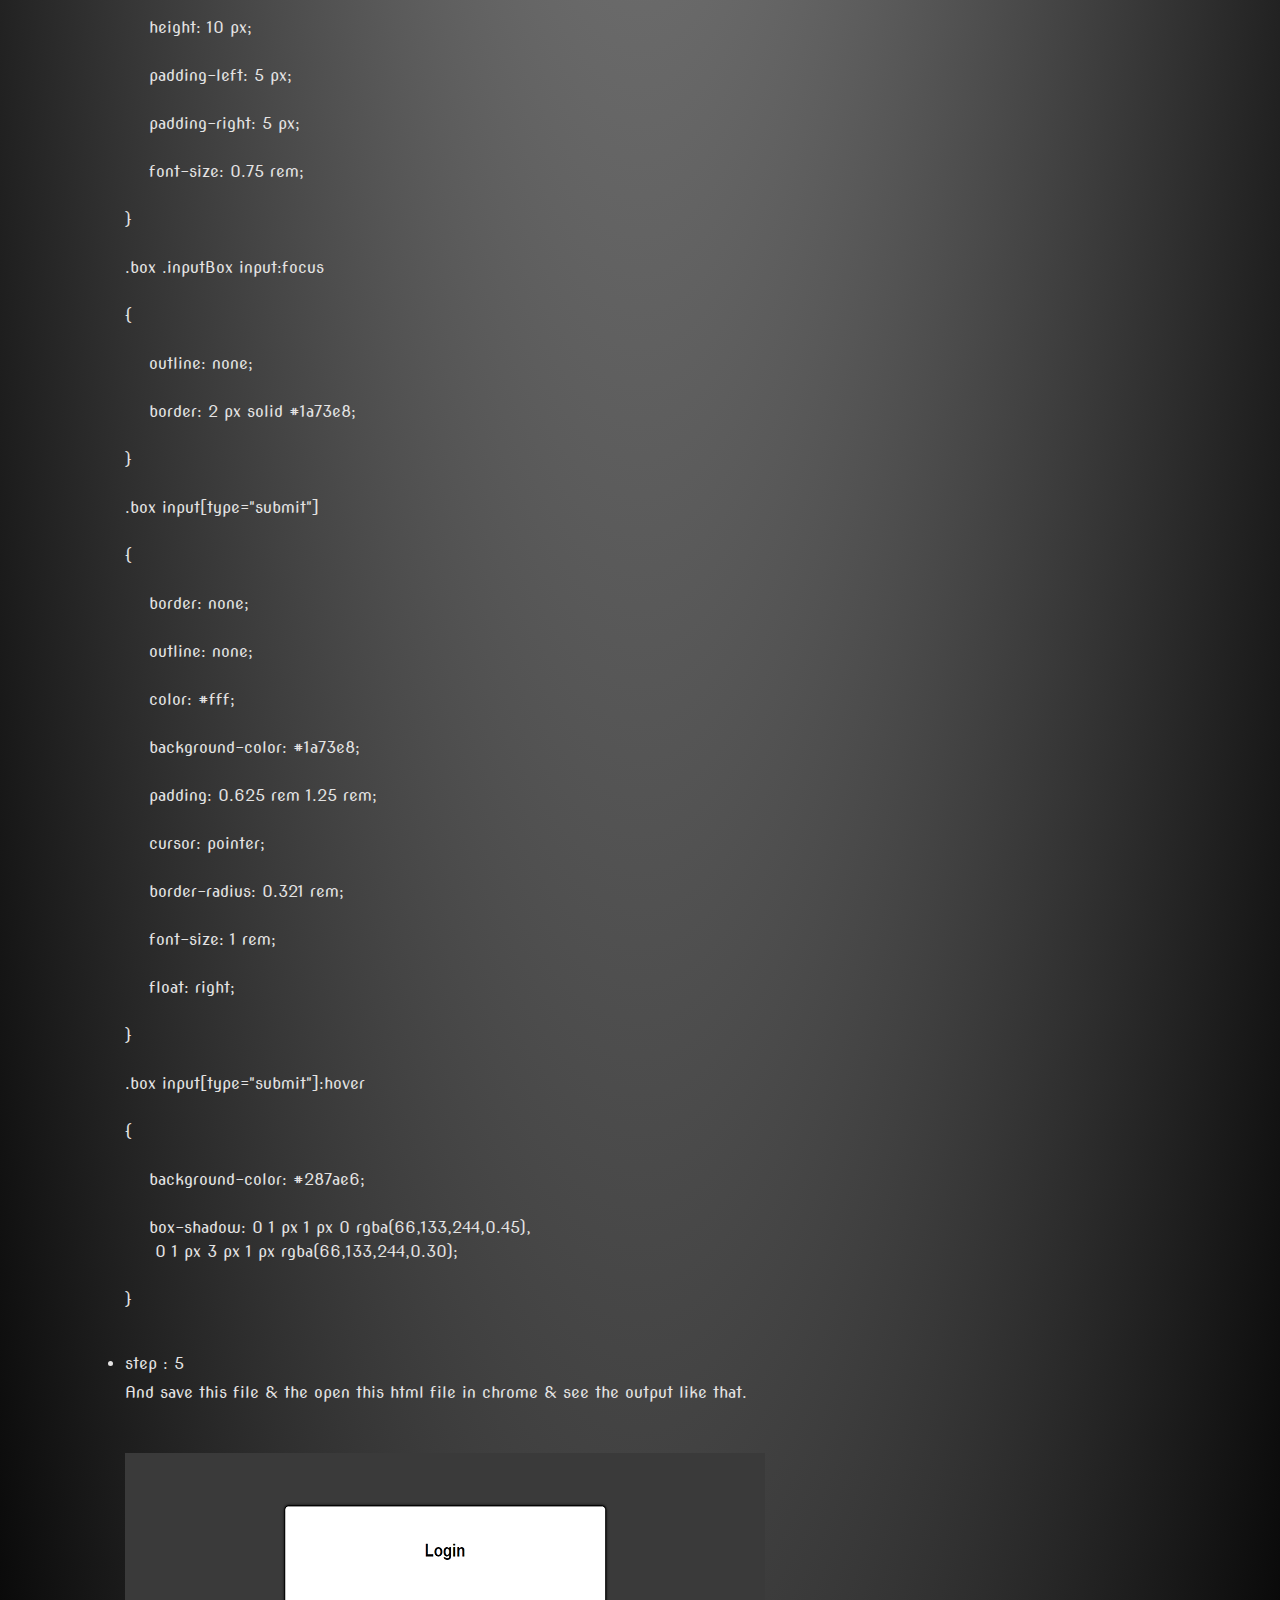
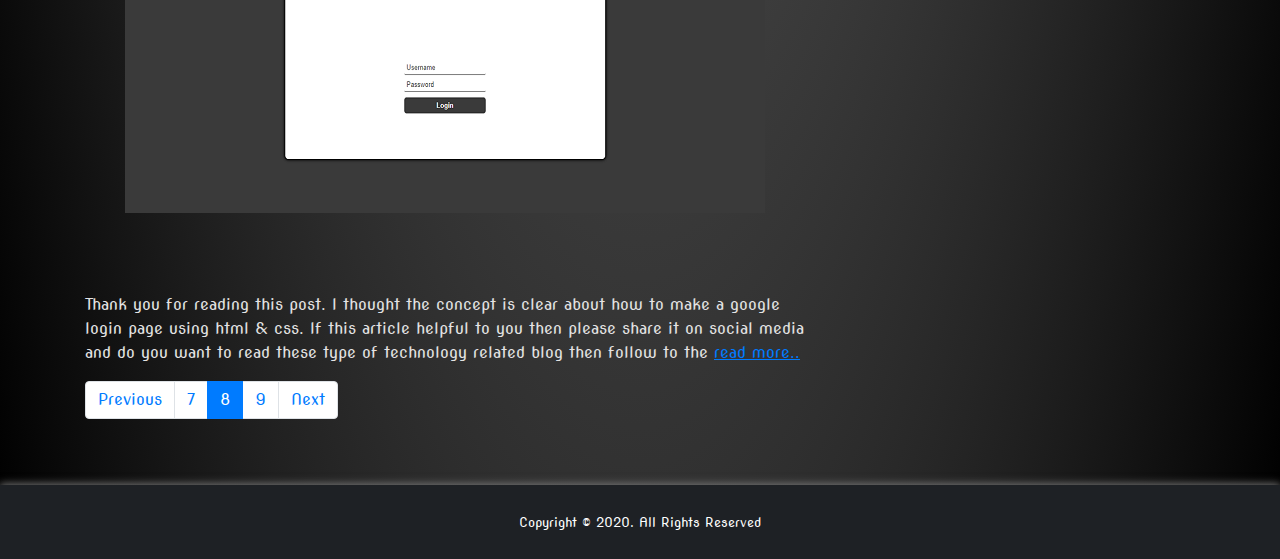
<file: eightblog.html>
<!doctype html>
<html lang="en">
  <head>
    <!-- Required meta tags -->
    <meta charset="utf-8">
    <meta name="viewport" content="width=device-width, initial-scale=1, shrink-to-fit=no">
    
    <link rel="preconnect" href="https://fonts.gstatic.com">
    <link href="https://fonts.googleapis.com/css2?family=Gidugu&display=swap" rel="stylesheet"><link rel="stylesheet" href="https://stackpath.bootstrapcdn.com/bootstrap/4.5.2/css/bootstrap.min.css" integrity="sha384-JcKb8q3iqJ61gNV9KGb8thSsNjpSL0n8PARn9HuZOnIxN0hoP+VmmDGMN5t9UJ0Z" crossorigin="anonymous">
    <link rel="preconnect" href="https://fonts.gstatic.com">
    <link href="https://fonts.googleapis.com/css2?family=Gidugu&family=Nova+Slim&display=swap" rel="stylesheet">
    
    
    <link rel="stylesheet" href="https://stackpath.bootstrapcdn.com/font-awesome/4.7.0/css/font-awesome.min.css">
    <link rel="stylesheet" href="style.css">
    <title>How To Create Google Login Page</title>
  </head>
  <body>
      <!--nav-->
      <nav class="navbar navbar-expand-lg navbar-dark bg-dark my_nav fixed-top">
        <div class="container">
              <a class="navbar-brand" href="index.html"><b>' Computer Coding Languages '</b></a>
              <button class="navbar-toggler" type="button" data-toggle="collapse" data-target="#navbarSupportedContent" aria-controls="navbarSupportedContent" aria-expanded="false" aria-label="Toggle navigation">
                  <span class="navbar-toggler-icon"></span>
              </button>
          
              <div class="collapse navbar-collapse" id="navbarSupportedContent">
                  <ul class="navbar-nav mr-auto">
                      <li class="nav-item active">
                          <a class="nav-link" href="#home">Home <span class="sr-only">(current)</span></a>
                      </li>
                      <li class="nav-item active">
                          <a class="nav-link" href="#about">About <span class="sr-only">(current)</span></a>
                      </li>
                      <li class="nav-item active">
                          <a class="nav-link" href="blog.html">Blog <span class="sr-only">(current)</span></a>
                      </li>
                      <li class="nav-item active">
                          <a class="nav-link" href="contact.html">Contact <span class="sr-only">(current)</span></a>
                      </li>
                  </ul>
                  <form class="form-inline my-2 my-lg-0">
                      <div class="input-group">
                          <input type="search" class="form-control form-control-sm" placeholder="search" aria-label="Recipient's username" aria-describedby="button-addon2">
                          <div class="input-group-append">
                            <button class="btn btn-success btn-sm" type="submit" id="button-addon2"><i class="fa fa-search"></i></button>
                          </div>
                      </div>
                  </form>
              </div>
          </div>
      </nav>

        <!--banner-->
        <header class="main-header" id="home">
            <div class="container">
                <div class="row ">
                    <div class="col-lg-8 col-md-8">
                        <div class="header">
                            <h1>Computer Coding Languages</h1>
                            <p>In ' Computer Coding Languages Tutorial's ' we can learn about the programming languages like C, C++, HTML, CSS, & much more programming languages.
                                Also we can create a project by using the such programming languages...
                            </p>
                        </div>
                        <div class="subscribe-holder">
                            <a href="#" data-toggle="modal" data-target="#subscribe-modal" class="btn btn-info">Subscribe For Updates</a>
                        </div>
                    </div>
                </div>
            </div>
        </header>
        <!--banner-->

        <!--body content-->
        <section class="default-body-content" style="color: rgb(228, 227, 227);">
            <div class="container">
                <div class="row">
                    <div class="col-lg-8 col-md-8">
                        <img src="img/login.png" class="img-fluid rounded mb-3" alt="Something">
                        <div class="content">
                            <h1 style="color: rgb(255, 255, 255);">How To Create Google Login Page</h1><br>
                            <p>Let’s start the article in this article we have to learn about how to make google login page using html & css.</p>
                            <h4>Login Page</h4>
                            <ul>
                                <li><h6>Step 1 :</h6>
                                    <p>Create a text file & give name it like index.html </p>
                                </li>
                                <li><h6>Step 2 :</h6>
                                    <p>Create another text file & give name it like style.css</p>
                                </li>
                                <li><h6>step 3 :</h6>
                                    <p>Open this html file any text editor which you use & then write the following code in it.</p>
                                </li>
                                <p>
                                    < !doctype html > <br> <br>

                                    < html lang="en" > <br> <br>

                                    &nbsp;&nbsp;&nbsp;&nbsp;< head > <br> <br>

                                    &nbsp;&nbsp;&nbsp;&nbsp;&nbsp;&nbsp;&nbsp;< meta charset="utf-8" > <br> <br>

                                    &nbsp;&nbsp;&nbsp;&nbsp;&nbsp;&nbsp;&nbsp;< meta name="viewport" content="width=device-width, initial-scale=1.0" > <br> <br>

                                    &nbsp;&nbsp;&nbsp;&nbsp;&nbsp;&nbsp;&nbsp;< meta http-equiv="x-UA-compatible" content="ie-edge" > <br> <br>

                                    &nbsp;&nbsp;&nbsp;&nbsp;&nbsp;&nbsp;&nbsp;< title >Google Login Page< /title > <br> <br>

                                    &nbsp;&nbsp;&nbsp;&nbsp;&nbsp;&nbsp;&nbsp;< link rel="stylesheet" type="text/css" href="style.css" media="screen" > <br> <br>

                                    &nbsp;&nbsp;&nbsp;&nbsp;< /head > <br> <br>

                                    &nbsp;&nbsp;&nbsp;&nbsp;< body > <br> <br>

                                    &nbsp;&nbsp;&nbsp;&nbsp;< div class="box"> <br> <br>

                                    &nbsp;&nbsp;&nbsp;&nbsp;< h2 >Sign in< /h2 > <br> <br>
                                    
                                    &nbsp;&nbsp;&nbsp;&nbsp;< p >Use Your Google Account< /p > <br> <br>
                                    
                                    &nbsp;&nbsp;&nbsp;&nbsp;< form > <br> <br>
                                    
                                    &nbsp;&nbsp;&nbsp;&nbsp;&nbsp;&nbsp;&nbsp;< div class="inputBox" > <br> <br>
                                    
                                    &nbsp;&nbsp;&nbsp;&nbsp;&nbsp;&nbsp;&nbsp;&nbsp;&nbsp;&nbsp;&nbsp;&nbsp;&nbsp;< input type="email" name="email"
                                    required onkeyup="this.setAttribute<br>('value',this.value);"value="" > <br> <br>
                                    
                                    &nbsp;&nbsp;&nbsp;&nbsp;&nbsp;&nbsp;&nbsp;&nbsp;&nbsp;&nbsp;&nbsp;&nbsp;&nbsp;< label >Username< /label > <br> <br>
                                    
                                    &nbsp;&nbsp;&nbsp;&nbsp;&nbsp;&nbsp;&nbsp;&nbsp;&nbsp;&nbsp;< /div > <br> <br>
                                    
                                    &nbsp;&nbsp;&nbsp;&nbsp;&nbsp;&nbsp;&nbsp;&nbsp;&nbsp;&nbsp;< div class="inputBox" > <br> <br>
                                    
                                    &nbsp;&nbsp;&nbsp;&nbsp;&nbsp;&nbsp;&nbsp;&nbsp;&nbsp;&nbsp;&nbsp;&nbsp;&nbsp;< input type="password" name="text" required <br>
                                    onkeyup="this.setAttribute('value', this.value);" value="" > <br> <br>
                                    
                                    &nbsp;&nbsp;&nbsp;&nbsp;&nbsp;&nbsp;&nbsp;&nbsp;&nbsp;&nbsp;&nbsp;&nbsp;&nbsp;< label >Password< /label > <br> <br>
                                    
                                    &nbsp;&nbsp;&nbsp;&nbsp;&nbsp;&nbsp;&nbsp;&nbsp;&nbsp;&nbsp;< /div > <br> <br>
                                    
                                    &nbsp;&nbsp;&nbsp;&nbsp;&nbsp;&nbsp;&nbsp;&nbsp;&nbsp;&nbsp;< input type="submit" name="sign-in" value="Sign In" > <br> <br>
                                    
                                    &nbsp;&nbsp;&nbsp;&nbsp;&nbsp;&nbsp;&nbsp;< /form > <br> <br>
                                    
                                    &nbsp;&nbsp;&nbsp;&nbsp;< /div > <br> <br>
                                </p>
                                <li><h6>step : 4</h6>
                                    <p>And then open the css file & then write the following code.</p>
                                </li>
                                <p>
                                    body <br><br>
                                    { <br><br>
                                        &nbsp;&nbsp;&nbsp;&nbsp; margin: 0; <br><br>
                                        &nbsp;&nbsp;&nbsp;&nbsp; padding: 0; <br><br>
                                        &nbsp;&nbsp;&nbsp;&nbsp; background-size: cover; <br><br>
                                        &nbsp;&nbsp;&nbsp;&nbsp; font-family: sans-serif; <br><br>
                                    } <br><br>

                                    .box <br><br>
                                    { <br><br>
                                        &nbsp;&nbsp;&nbsp;&nbsp; position: absolute; <br><br>
                                        &nbsp;&nbsp;&nbsp;&nbsp; top: 50%; <br><br>
                                        &nbsp;&nbsp;&nbsp;&nbsp; left: 50%; <br><br>
                                        &nbsp;&nbsp;&nbsp;&nbsp; transform: translate(-50%, -50%); <br><br>
                                        &nbsp;&nbsp;&nbsp;&nbsp; width: 25rem; <br><br>
                                        &nbsp;&nbsp;&nbsp;&nbsp; padding: 2.5rem; <br><br>
                                        &nbsp;&nbsp;&nbsp;&nbsp; box-sizing: border-box; <br><br>
                                        &nbsp;&nbsp;&nbsp;&nbsp; border: 1px solid #dadce0; <br><br>
                                        &nbsp;&nbsp;&nbsp;&nbsp; -webkit-border-radius : 8px; <br><br>
                                        &nbsp;&nbsp;&nbsp;&nbsp; border-radius : 8px; <br><br>
                                    } <br><br>

                                    .box h2 <br><br>
                                    { <br><br>
                                        &nbsp;&nbsp;&nbsp;&nbsp;margin: 0 px 0 - 0.125 rem; <br><br>
                                        &nbsp;&nbsp;&nbsp;&nbsp;padding: 0; <br><br>
                                        &nbsp;&nbsp;&nbsp;&nbsp;color: #fff; <br><br>
                                        &nbsp;&nbsp;&nbsp;&nbsp;text-align: center; <br><br>
                                        &nbsp;&nbsp;&nbsp;&nbsp;color: #202124; <br><br>
                                        &nbsp;&nbsp;&nbsp;&nbsp;font-family: 'Google Sans','Noto Sans Myanmar UI', arial, sans-serif; <br><br>
                                        &nbsp;&nbsp;&nbsp;&nbsp;font-size: 24 px; <br><br>
                                        &nbsp;&nbsp;&nbsp;&nbsp;font-weight: 400; <br><br>
                                    } <br><br>

                                    .box p <br><br>
                                    { <br><br>
                                        &nbsp;&nbsp;&nbsp;&nbsp;font-size: 16 px; <br><br>
                                        &nbsp;&nbsp;&nbsp;&nbsp;font-weight: 400; <br><br>
                                        &nbsp;&nbsp;&nbsp;&nbsp;letter-spacing: .1 px; <br><br>
                                        &nbsp;&nbsp;&nbsp;&nbsp;line-height: 1.5; <br><br>
                                        &nbsp;&nbsp;&nbsp;&nbsp;margin-bottom: 25 px; <br><br>
                                        &nbsp;&nbsp;&nbsp;&nbsp;text-align: center; <br><br>
                                    } <br><br>

                                    .box .inputBox <br><br>
                                    { <br><br>
                                        &nbsp;&nbsp;&nbsp;&nbsp;position: relative; <br><br>
                                    } <br><br>

                                    .box .inputBox input <br><br>
                                    { <br><br>
                                        &nbsp;&nbsp;&nbsp;&nbsp;width: 93%; <br><br>
                                        &nbsp;&nbsp;&nbsp;&nbsp;padding: 0.625 rem 10 px; <br><br>
                                        &nbsp;&nbsp;&nbsp;&nbsp;font-size: 1 rem; <br><br>
                                        &nbsp;&nbsp;&nbsp;&nbsp;letter-spacing: 0.062 rem; <br><br>
                                        &nbsp;&nbsp;&nbsp;&nbsp;margin-bottom: 1.875 rem; <br><br>
                                        &nbsp;&nbsp;&nbsp;&nbsp;border: 1 px solid #ccc; <br><br>
                                        &nbsp;&nbsp;&nbsp;&nbsp;background: transparent; <br><br>
                                        &nbsp;&nbsp;&nbsp;&nbsp;border-radius: 4 px; <br><br>
                                    } <br><br>

                                    .box .inputBox label <br><br>
                                    { <br><br>
                                        &nbsp;&nbsp;&nbsp;&nbsp;position: absolute; <br><br>
                                        &nbsp;&nbsp;&nbsp;&nbsp;top: 0; <br><br>
                                        &nbsp;&nbsp;&nbsp;&nbsp;left: 10 px; <br><br>
                                        &nbsp;&nbsp;&nbsp;&nbsp;padding: 0.625 rem 0; <br><br>
                                        &nbsp;&nbsp;&nbsp;&nbsp;font-size: 1 rem; <br><br>
                                        &nbsp;&nbsp;&nbsp;&nbsp;color: grey; <br><br>
                                        &nbsp;&nbsp;&nbsp;&nbsp;pointer-events: none; <br><br>
                                        &nbsp;&nbsp;&nbsp;&nbsp;transition: 0.5 s; <br><br>
                                    } <br><br>

                                    .box .inputBox input:focus ~ label, <br><br>
                                    .box .inputBox input:valid ~ label, <br><br>
                                    .box .inputBox input:not([value=""]) ~ label <br><br>
                                    { <br><br>
                                        &nbsp;&nbsp;&nbsp;&nbsp;top: -1.125 rem; <br><br>
                                        &nbsp;&nbsp;&nbsp;&nbsp;left: 10 px; <br><br>
                                        &nbsp;&nbsp;&nbsp;&nbsp;color: #1a73e8; <br><br>
                                        &nbsp;&nbsp;&nbsp;&nbsp;background-color: white; <br><br>
                                        &nbsp;&nbsp;&nbsp;&nbsp;height: 10 px; <br><br>
                                        &nbsp;&nbsp;&nbsp;&nbsp;padding-left: 5 px; <br><br>
                                        &nbsp;&nbsp;&nbsp;&nbsp;padding-right: 5 px; <br><br>
                                        &nbsp;&nbsp;&nbsp;&nbsp;font-size: 0.75 rem; <br><br>
                                    } <br><br>

                                    .box .inputBox input:focus <br><br>
                                    { <br><br>
                                        &nbsp;&nbsp;&nbsp;&nbsp;outline: none; <br><br>
                                        &nbsp;&nbsp;&nbsp;&nbsp;border: 2 px solid #1a73e8; <br><br>
                                    } <br><br>

                                    .box input[type="submit"] <br><br>
                                    { <br><br>
                                        &nbsp;&nbsp;&nbsp;&nbsp;border: none; <br><br>
                                        &nbsp;&nbsp;&nbsp;&nbsp;outline: none; <br><br>
                                        &nbsp;&nbsp;&nbsp;&nbsp;color: #fff; <br><br>
                                        &nbsp;&nbsp;&nbsp;&nbsp;background-color: #1a73e8; <br><br>
                                        &nbsp;&nbsp;&nbsp;&nbsp;padding: 0.625 rem 1.25 rem; <br><br>
                                        &nbsp;&nbsp;&nbsp;&nbsp;cursor: pointer; <br><br>
                                        &nbsp;&nbsp;&nbsp;&nbsp;border-radius: 0.321 rem; <br><br>
                                        &nbsp;&nbsp;&nbsp;&nbsp;font-size: 1 rem; <br><br>
                                        &nbsp;&nbsp;&nbsp;&nbsp;float: right; <br><br>
                                    } <br><br>

                                    .box input[type="submit"]:hover <br><br>
                                    { <br><br>
                                        &nbsp;&nbsp;&nbsp;&nbsp;background-color: #287ae6; <br><br>
                                        &nbsp;&nbsp;&nbsp;&nbsp;box-shadow: 0 1 px 1 px 0 rgba(66,133,244,0.45), <br>
                                        &nbsp;&nbsp;&nbsp;&nbsp; 0 1 px 3 px 1 px rgba(66,133,244,0.30); <br><br>
                                    } <br><br>
                                </p>
                                <li><h6>step : 5</h6>
                                    And save this file & the open this html file in chrome & see the output like that.
                                </li><br><br>
                                <img src="img/img15.png" class="img-fluid mb-3" alt="blog-img1"><br><br>
                            </ul><br>
                        

                            <p>Thank you for reading this post. I thought the concept is clear about how to make a google login page using html & css.
                                If this article helpful to you then please share it on social media and do you want to read these type of technology related blog then follow to the <a href="https://computer-coding-languages.blogspot.com/2020/07/Create-Google-Homepage-with-HTML-and-CSS-Udemy.html" style="text-decoration: underline;"  target="_blank">read more..</a></p>
                        </div>

                        
                        <nav aria-label="Page navigation example ">
                            <ul class="pagination">
                              <li class="page-item"><a class="page-link" href="seventhblog.html">Previous</a></li>
                              <li class="page-item"><a class="page-link" href="seventhblog.html">7</a></li>
                              <li class="page-item active"><a class="page-link" href="eightblog.html">8</a></li>
                              <li class="page-item"><a class="page-link" href="ninthblog.html">9</a></li>
                              <li class="page-item"><a class="page-link" href="ninthblog.html">Next</a></li>
                            </ul>
                          </nav>

                    </div>
                    <div class="col-lg-4 col-md-4">
                        <aside class="card text-white bg-dark mb-3">
                            <div class="card-body">
                                <h4 class="card-title">Subscribe for Technology</h4>
                                <p class="card-text">Get latest updates</p>
                                <form>
                                    <div class="mb-3">
                                        <input type="email" class="form-control form-control-sm" placeholder="Email Id" required>
                                    </div>
                                    <div class="mb-3">
                                        <input type="submit" class="btn btn-sm btn-block btn-warning" value="Subscribe Now">
                                    </div>
                                </form>
                            </div>
                        </aside>


                        <ul class="list-group mb-3 ">
                            <li class="list-group-item active bg-dark"><a href="firstblog.html" style="color: aliceblue;">Recent Post</a></li>
                            <li class="list-group-item bg-dark"><a href="thirdblog.html" style="color: aliceblue;">Next Post</a></li>
                        </ul>
                        <div class="card bg-dark">
                            <div class="card-body">
                                <h6 class="card-title">Your Comment</h6>
                                <form>
                                    <div class="mb-3">
                                        <input type="text" class="form-control form-control-sm" placeholder="Your Name" required>
                                    </div>
                                    <div class="mb-3">
                                        <input type="email" class="form-control form-control-sm" placeholder="Your Email Id" required>
                                    </div>
                                    <div class="mb-3">
                                        <textarea class="form-control form-control-sm" rows="6" placeholder="Your Comment" required></textarea>
                                    </div>
                                    <div class="mb-3">
                                        <input type="submit" class="btn btn-sm btn-block btn-primary" value="post comment">
                                    </div>
                                </form>
                            </div>
                        </div>
                    </div>
                </div>
            </div>
        </section>
        <!--body content-->

        <div class="modal fade" id="subscribe-modal" tabindex="-1" aria-labelledby="subscribe-modal" aria-hidden="true">
            <div class="modal-dialog">
              <div class="modal-content">
                <div class="modal-header">
                  <h5 class="modal-title" id="exampleModalLabel">Subscribe for Technology</h5>
                  <button type="button" class="close" data-dismiss="modal" aria-label="Close">
                    <span aria-hidden="true">&times;</span>
                  </button>
                </div>
                <div class="modal-body">
                    <form>
                        <div class="mb-3">
                            <input type="text" class="form-control form-control-sm" placeholder="First Name">
                        </div>
                        <div class="mb-3">
                            <input type="text" class="form-control form-control-sm" placeholder="Last Name">
                        </div>
                          <div class="mb-3">
                              <input type="text" class="form-control form-control-sm" placeholder="Email Id">
                          </div>
                          <div class="mb-3">
                              <input type="submit" class="btn btn-success btn-sm btn-block" value="Subscribe Now">
                          </div>
                      </form>
                </div>
              </div>
            </div>
        </div>
        
        <!--footer-->
        <footer class="main-footer">
            <div class="container">
                <div class="row">
                    <div class="col-lg-12">
                        <div class="copy text-center">
                            <p><small>Copyright &copy; 2020. All Rights Reserved</small></p>
                        </div>
                    </div>
                </div>
            </div>
        </footer>
        <!--footer-->
        
        

    <!-- Optional JavaScript -->
    <!-- jQuery first, then Popper.js, then Bootstrap JS -->
    <script src="https://code.jquery.com/jquery-3.5.1.slim.min.js" integrity="sha384-DfXdz2htPH0lsSSs5nCTpuj/zy4C+OGpamoFVy38MVBnE+IbbVYUew+OrCXaRkfj" crossorigin="anonymous"></script>
    <script src="https://cdn.jsdelivr.net/npm/popper.js@1.16.1/dist/umd/popper.min.js" integrity="sha384-9/reFTGAW83EW2RDu2S0VKaIzap3H66lZH81PoYlFhbGU+6BZp6G7niu735Sk7lN" crossorigin="anonymous"></script>
    <script src="https://stackpath.bootstrapcdn.com/bootstrap/4.5.2/js/bootstrap.min.js" integrity="sha384-B4gt1jrGC7Jh4AgTPSdUtOBvfO8shuf57BaghqFfPlYxofvL8/KUEfYiJOMMV+rV" crossorigin="anonymous"></script>
  </body>
</html>
</file>
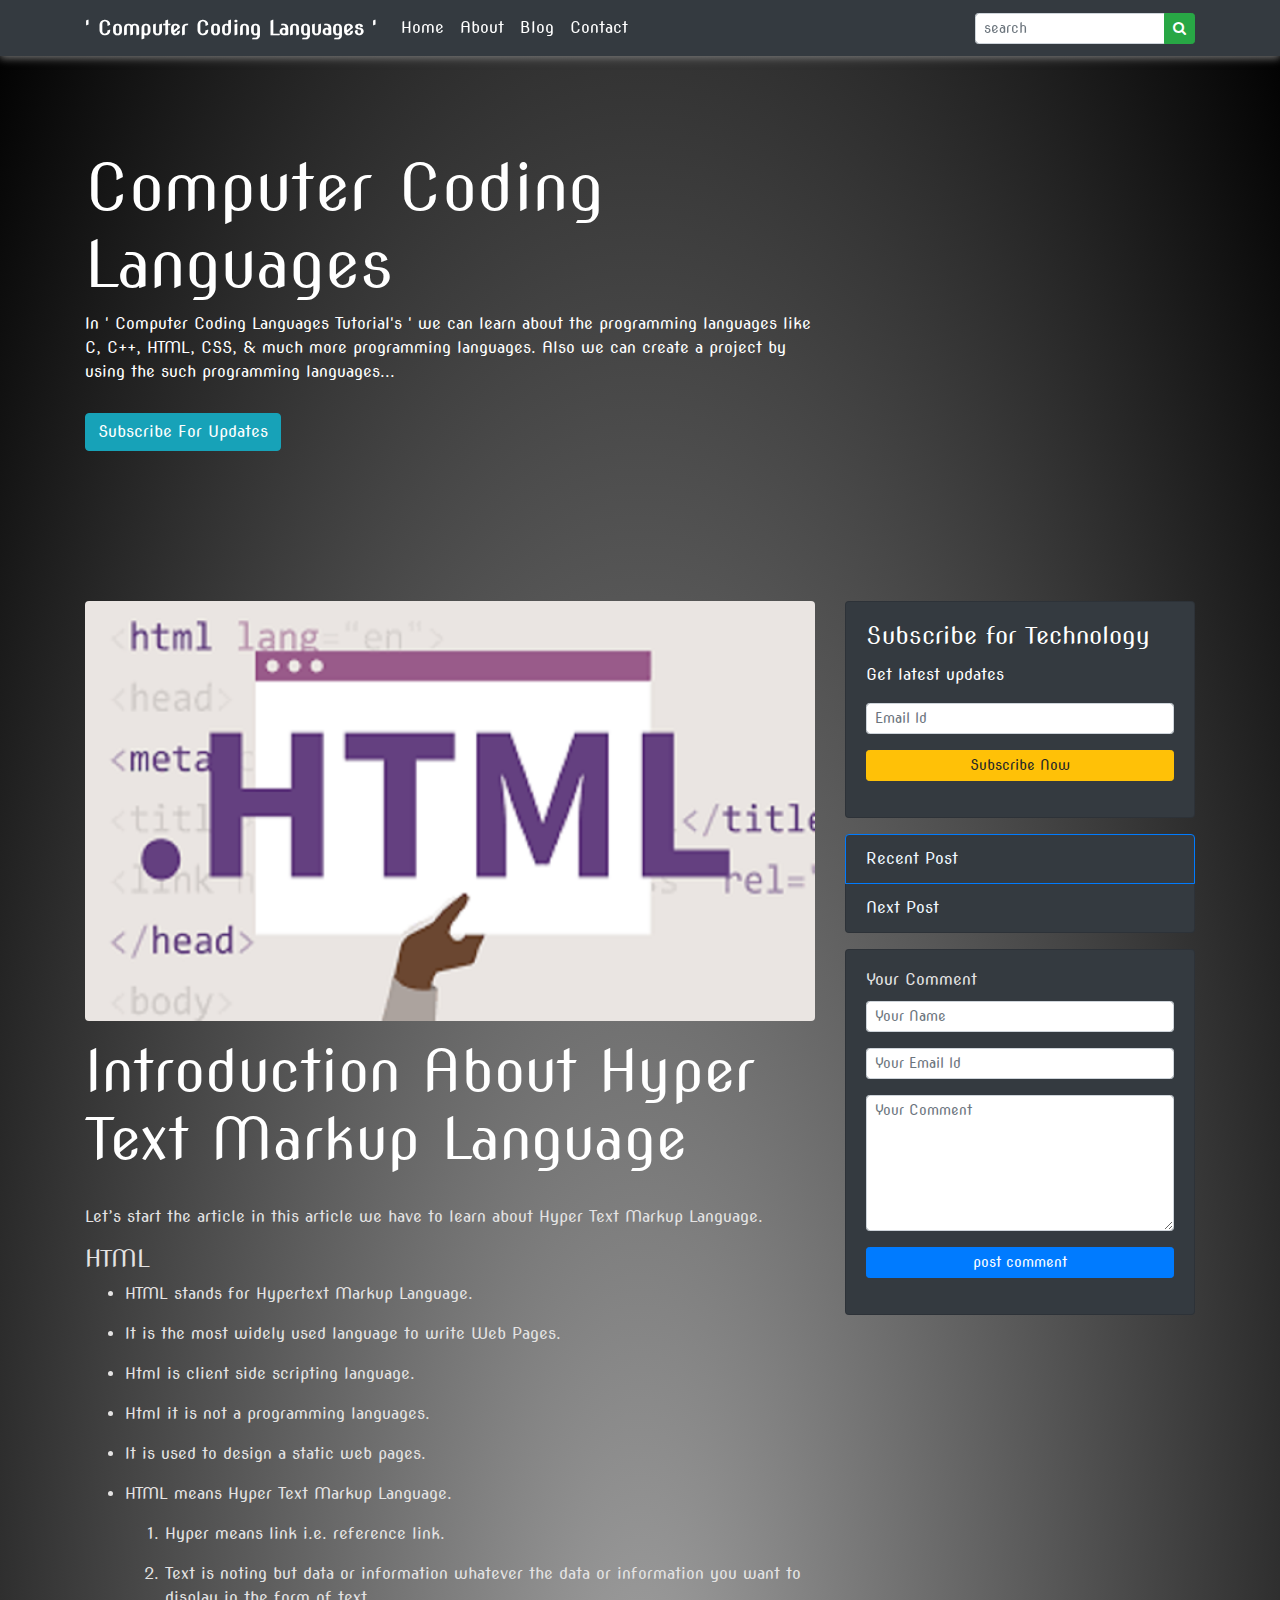
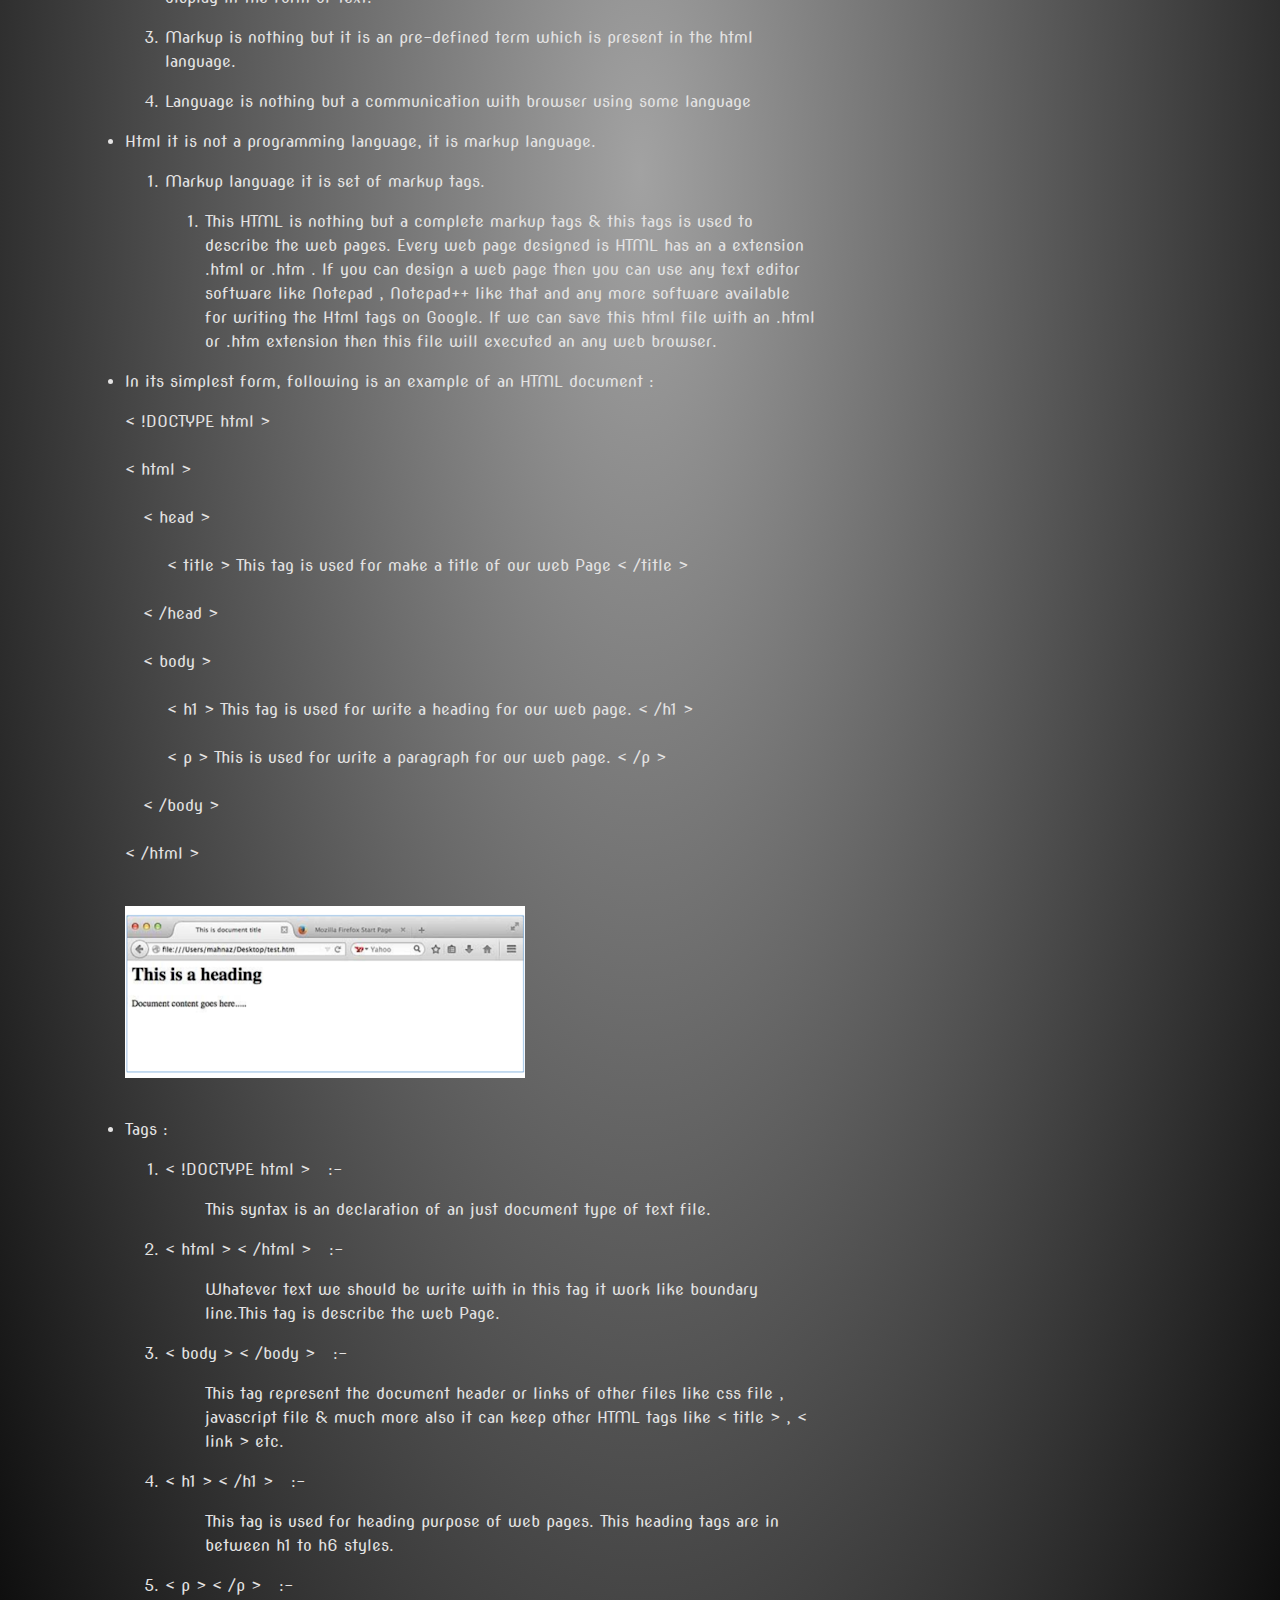
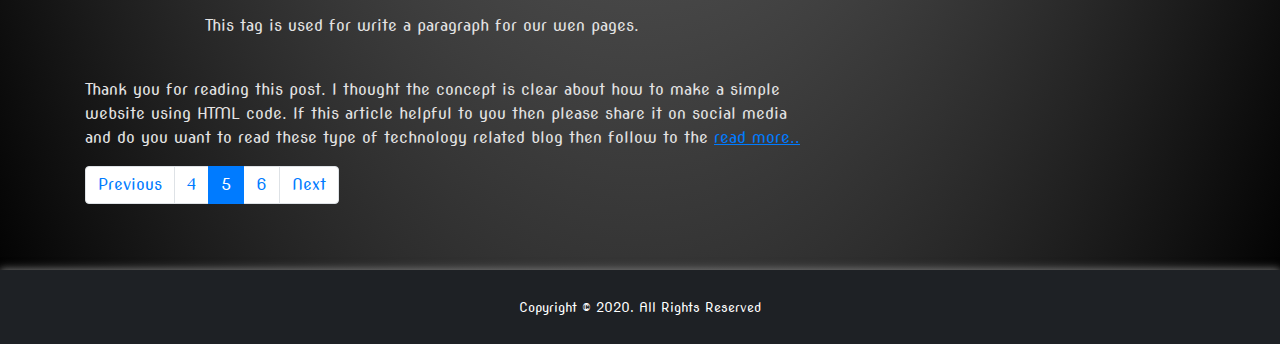
<file: fifthblog.html>
<!doctype html>
<html lang="en">
  <head>
    <!-- Required meta tags -->
    <meta charset="utf-8">
    <meta name="viewport" content="width=device-width, initial-scale=1, shrink-to-fit=no">
    
    <link rel="preconnect" href="https://fonts.gstatic.com">
    <link href="https://fonts.googleapis.com/css2?family=Gidugu&display=swap" rel="stylesheet"><link rel="stylesheet" href="https://stackpath.bootstrapcdn.com/bootstrap/4.5.2/css/bootstrap.min.css" integrity="sha384-JcKb8q3iqJ61gNV9KGb8thSsNjpSL0n8PARn9HuZOnIxN0hoP+VmmDGMN5t9UJ0Z" crossorigin="anonymous">
    <link rel="preconnect" href="https://fonts.gstatic.com">
    <link href="https://fonts.googleapis.com/css2?family=Gidugu&family=Nova+Slim&display=swap" rel="stylesheet">
    
    
    <link rel="stylesheet" href="https://stackpath.bootstrapcdn.com/font-awesome/4.7.0/css/font-awesome.min.css">
    <link rel="stylesheet" href="style.css">
    <title>Introduction About Hyper Text Markup Language</title>
  </head>
  <body>
      <!--nav-->
      <nav class="navbar navbar-expand-lg navbar-dark bg-dark my_nav fixed-top">
        <div class="container">
              <a class="navbar-brand" href="index.html"><b>' Computer Coding Languages '</b></a>
              <button class="navbar-toggler" type="button" data-toggle="collapse" data-target="#navbarSupportedContent" aria-controls="navbarSupportedContent" aria-expanded="false" aria-label="Toggle navigation">
                  <span class="navbar-toggler-icon"></span>
              </button>
          
              <div class="collapse navbar-collapse" id="navbarSupportedContent">
                  <ul class="navbar-nav mr-auto">
                      <li class="nav-item active">
                          <a class="nav-link" href="#home">Home <span class="sr-only">(current)</span></a>
                      </li>
                      <li class="nav-item active">
                          <a class="nav-link" href="#about">About <span class="sr-only">(current)</span></a>
                      </li>
                      <li class="nav-item active">
                          <a class="nav-link" href="blog.html">Blog <span class="sr-only">(current)</span></a>
                      </li>
                      <li class="nav-item active">
                          <a class="nav-link" href="contact.html">Contact <span class="sr-only">(current)</span></a>
                      </li>
                  </ul>
                  <form class="form-inline my-2 my-lg-0">
                      <div class="input-group">
                          <input type="search" class="form-control form-control-sm" placeholder="search" aria-label="Recipient's username" aria-describedby="button-addon2">
                          <div class="input-group-append">
                            <button class="btn btn-success btn-sm" type="submit" id="button-addon2"><i class="fa fa-search"></i></button>
                          </div>
                      </div>
                  </form>
              </div>
          </div>
      </nav>

        <!--banner-->
        <header class="main-header" id="home">
            <div class="container">
                <div class="row ">
                    <div class="col-lg-8 col-md-8">
                        <div class="header">
                            <h1>Computer Coding Languages</h1>
                            <p>In ' Computer Coding Languages Tutorial's ' we can learn about the programming languages like C, C++, HTML, CSS, & much more programming languages.
                                Also we can create a project by using the such programming languages...
                            </p>
                        </div>
                        <div class="subscribe-holder">
                            <a href="#" data-toggle="modal" data-target="#subscribe-modal" class="btn btn-info">Subscribe For Updates</a>
                        </div>
                    </div>
                </div>
            </div>
        </header>
        <!--banner-->

        <!--body content-->
        <section class="default-body-content" style="color: rgb(228, 227, 227);">
            <div class="container">
                <div class="row">
                    <div class="col-lg-8 col-md-8">
                        <img src="img/html.png" class="img-fluid rounded mb-3" alt="Something">
                        <div class="content">
                            <h1 style="color: rgb(255, 255, 255);font-size: 57px;">Introduction About Hyper Text Markup Language</h1><br>
                            <p>Let’s start the article in this article we have to learn about Hyper Text Markup Language.</p>
                            <h4>HTML</h4>
                            <ul>
                                <li>
                                    <p>HTML stands for Hypertext Markup Language.</p>
                                </li>
                                <li>
                                    <p>It is the most widely used language to write Web Pages.</p>
                                </li>
                                <li>
                                    <p>Html is client side scripting language.</p>
                                </li>
                                <li>
                                    <p>Html it is not a programming languages.</p>
                                </li>
                                <li>
                                    <p>It is used to design a static web pages.</p>
                                </li>
                                <li>
                                    <p>HTML means Hyper Text Markup Language.</p>
                                    <ol>
                                        <li>
                                            <p> Hyper means link i.e. reference link.</p>
                                        </li>
                                        <li>
                                            <p>Text is noting but data or information whatever the data or information you want to display
                                                in the form of text.</p>
                                        </li>
                                        <li>
                                            <p> Markup is nothing but it is an pre-defined term which is present in the html language.</p>
                                        </li>
                                        <li>
                                            <p>Language is nothing but a communication with browser using some language</p>
                                        </li>
                                    </ol>
                                </li>
                                <li>
                                    <p>Html it is not a programming language, it is markup language.</p>
                                    <ol>
                                        <li>
                                            <p>Markup language it is set of markup tags.</p>
                                            <ol>
                                                <li>
                                                    <p>This HTML is nothing but a complete markup tags & this tags is used to describe
                                                        the web pages. Every web page designed is HTML has an a extension .html or .htm . If you can
                                                        design a web page then you can use any text editor software like Notepad , Notepad++ like that and
                                                        any more software available for writing the Html tags on Google. If we can save this html file with an
                                                        .html or .htm extension then this file will executed an any web browser.
                                                    </p>
                                                </li>
                                            </ol>
                                        </li>
                                    </ol>
                                </li>
                                <li>
                                    <p>In its simplest form, following is an example of an HTML document :</p>
                                    <p> < !DOCTYPE html > <br> <br>
                                        < html > <br> <br>
                                        &nbsp;&nbsp;&nbsp;< head > <br> <br>
                                        &nbsp;&nbsp;&nbsp;&nbsp;&nbsp;&nbsp;&nbsp;< title > This tag is used for make a title of our web Page < /title > <br> <br>
                                        &nbsp;&nbsp;&nbsp;< /head > <br> <br>
                                        &nbsp;&nbsp;&nbsp;< body > <br> <br>
                                        &nbsp;&nbsp;&nbsp;&nbsp;&nbsp;&nbsp;&nbsp;< h1 > This tag is used for write a heading for our web page. < /h1 > <br> <br>
                                        &nbsp;&nbsp;&nbsp;&nbsp;&nbsp;&nbsp;&nbsp;< p > This is used for write a paragraph for our web page. < /p > <br> <br>
                                        &nbsp;&nbsp;&nbsp;< /body > <br> <br>
                                        < /html > <br> <br>
                                    </p>
                                    <img src="img/img11.jpg"  class="img-fluid mb-3" alt="blog-img1"><br><br>
                                </li>
                                <li>
                                    <p>Tags :</p>
                                    <ol>
                                        <li>
                                            <p>< !DOCTYPE html > &nbsp; :-
                                                <ol>This syntax is an declaration of an just document type of text file.</ol>
                                            </p>
                                        </li>
                                        <li>
                                            <p>< html > < /html > &nbsp; :-
                                                <ol>Whatever text we should be write with in this tag it work like boundary line.This tag is describe the web Page.</ol>
                                            </p>
                                        </li>
                                        <li>
                                            <p>< body > < /body > &nbsp; :-
                                                <ol>This tag represent the document header or links of other files like css file , javascript file & much more also it can keep other HTML tags like < title > , < link > etc.</ol>
                                            </p>
                                        </li>
                                        <li>
                                            <p>< h1 > < /h1 > &nbsp; :-
                                                <ol>This tag is used for heading purpose of web pages. This heading tags are in between h1 to h6 styles.</ol>
                                            </p>
                                        </li>
                                        <li>
                                            <p>< p > < /p > &nbsp; :-
                                                <ol>This tag is used for write a paragraph for our wen pages.</ol>
                                            </p>
                                        </li>
                                    </ol>
                                </li>

                            </ul><br>
                        

                            <p>Thank you for reading this post. I thought the concept is clear about how to make a simple website using HTML code.
                                If this article helpful to you then please share it on social media and do you want to read these type of technology related blog then follow to the <a href="https://computer-coding-languages.blogspot.com/2020/07/HTML-Tutorial-W3Schools.html" style="text-decoration: underline;"  target="_blank">read more..</a></p>
                        </div>

                        
                        <nav aria-label="Page navigation example ">
                            <ul class="pagination">
                              <li class="page-item"><a class="page-link" href="fourthblog.html">Previous</a></li>
                              <li class="page-item"><a class="page-link" href="fourthblog.html">4</a></li>
                              <li class="page-item active"><a class="page-link" href="fifthblog.html">5</a></li>
                              <li class="page-item"><a class="page-link" href="sixthblog.html">6</a></li>
                              <li class="page-item"><a class="page-link" href="sixthblog.html">Next</a></li>
                            </ul>
                          </nav>

                    </div>
                    <div class="col-lg-4 col-md-4">
                        <aside class="card text-white bg-dark mb-3">
                            <div class="card-body">
                                <h4 class="card-title">Subscribe for Technology</h4>
                                <p class="card-text">Get latest updates</p>
                                <form>
                                    <div class="mb-3">
                                        <input type="email" class="form-control form-control-sm" placeholder="Email Id" required>
                                    </div>
                                    <div class="mb-3">
                                        <input type="submit" class="btn btn-sm btn-block btn-warning" value="Subscribe Now">
                                    </div>
                                </form>
                            </div>
                        </aside>


                        <ul class="list-group mb-3 ">
                            <li class="list-group-item active bg-dark"><a href="firstblog.html" style="color: aliceblue;">Recent Post</a></li>
                            <li class="list-group-item bg-dark"><a href="thirdblog.html" style="color: aliceblue;">Next Post</a></li>
                        </ul>
                        <div class="card bg-dark">
                            <div class="card-body">
                                <h6 class="card-title">Your Comment</h6>
                                <form>
                                    <div class="mb-3">
                                        <input type="text" class="form-control form-control-sm" placeholder="Your Name" required>
                                    </div>
                                    <div class="mb-3">
                                        <input type="email" class="form-control form-control-sm" placeholder="Your Email Id" required>
                                    </div>
                                    <div class="mb-3">
                                        <textarea class="form-control form-control-sm" rows="6" placeholder="Your Comment" required></textarea>
                                    </div>
                                    <div class="mb-3">
                                        <input type="submit" class="btn btn-sm btn-block btn-primary" value="post comment">
                                    </div>
                                </form>
                            </div>
                        </div>
                    </div>
                </div>
            </div>
        </section>
        <!--body content-->

        <div class="modal fade" id="subscribe-modal" tabindex="-1" aria-labelledby="subscribe-modal" aria-hidden="true">
            <div class="modal-dialog">
              <div class="modal-content">
                <div class="modal-header">
                  <h5 class="modal-title" id="exampleModalLabel">Subscribe for Technology</h5>
                  <button type="button" class="close" data-dismiss="modal" aria-label="Close">
                    <span aria-hidden="true">&times;</span>
                  </button>
                </div>
                <div class="modal-body">
                    <form>
                        <div class="mb-3">
                            <input type="text" class="form-control form-control-sm" placeholder="First Name">
                        </div>
                        <div class="mb-3">
                            <input type="text" class="form-control form-control-sm" placeholder="Last Name">
                        </div>
                          <div class="mb-3">
                              <input type="text" class="form-control form-control-sm" placeholder="Email Id">
                          </div>
                          <div class="mb-3">
                              <input type="submit" class="btn btn-success btn-sm btn-block" value="Subscribe Now">
                          </div>
                      </form>
                </div>
              </div>
            </div>
        </div>
        
        <!--footer-->
        <footer class="main-footer">
            <div class="container">
                <div class="row">
                    <div class="col-lg-12">
                        <div class="copy text-center">
                            <p><small>Copyright &copy; 2020. All Rights Reserved</small></p>
                        </div>
                    </div>
                </div>
            </div>
        </footer>
        <!--footer-->
        
        

    <!-- Optional JavaScript -->
    <!-- jQuery first, then Popper.js, then Bootstrap JS -->
    <script src="https://code.jquery.com/jquery-3.5.1.slim.min.js" integrity="sha384-DfXdz2htPH0lsSSs5nCTpuj/zy4C+OGpamoFVy38MVBnE+IbbVYUew+OrCXaRkfj" crossorigin="anonymous"></script>
    <script src="https://cdn.jsdelivr.net/npm/popper.js@1.16.1/dist/umd/popper.min.js" integrity="sha384-9/reFTGAW83EW2RDu2S0VKaIzap3H66lZH81PoYlFhbGU+6BZp6G7niu735Sk7lN" crossorigin="anonymous"></script>
    <script src="https://stackpath.bootstrapcdn.com/bootstrap/4.5.2/js/bootstrap.min.js" integrity="sha384-B4gt1jrGC7Jh4AgTPSdUtOBvfO8shuf57BaghqFfPlYxofvL8/KUEfYiJOMMV+rV" crossorigin="anonymous"></script>
  </body>
</html>
</file>
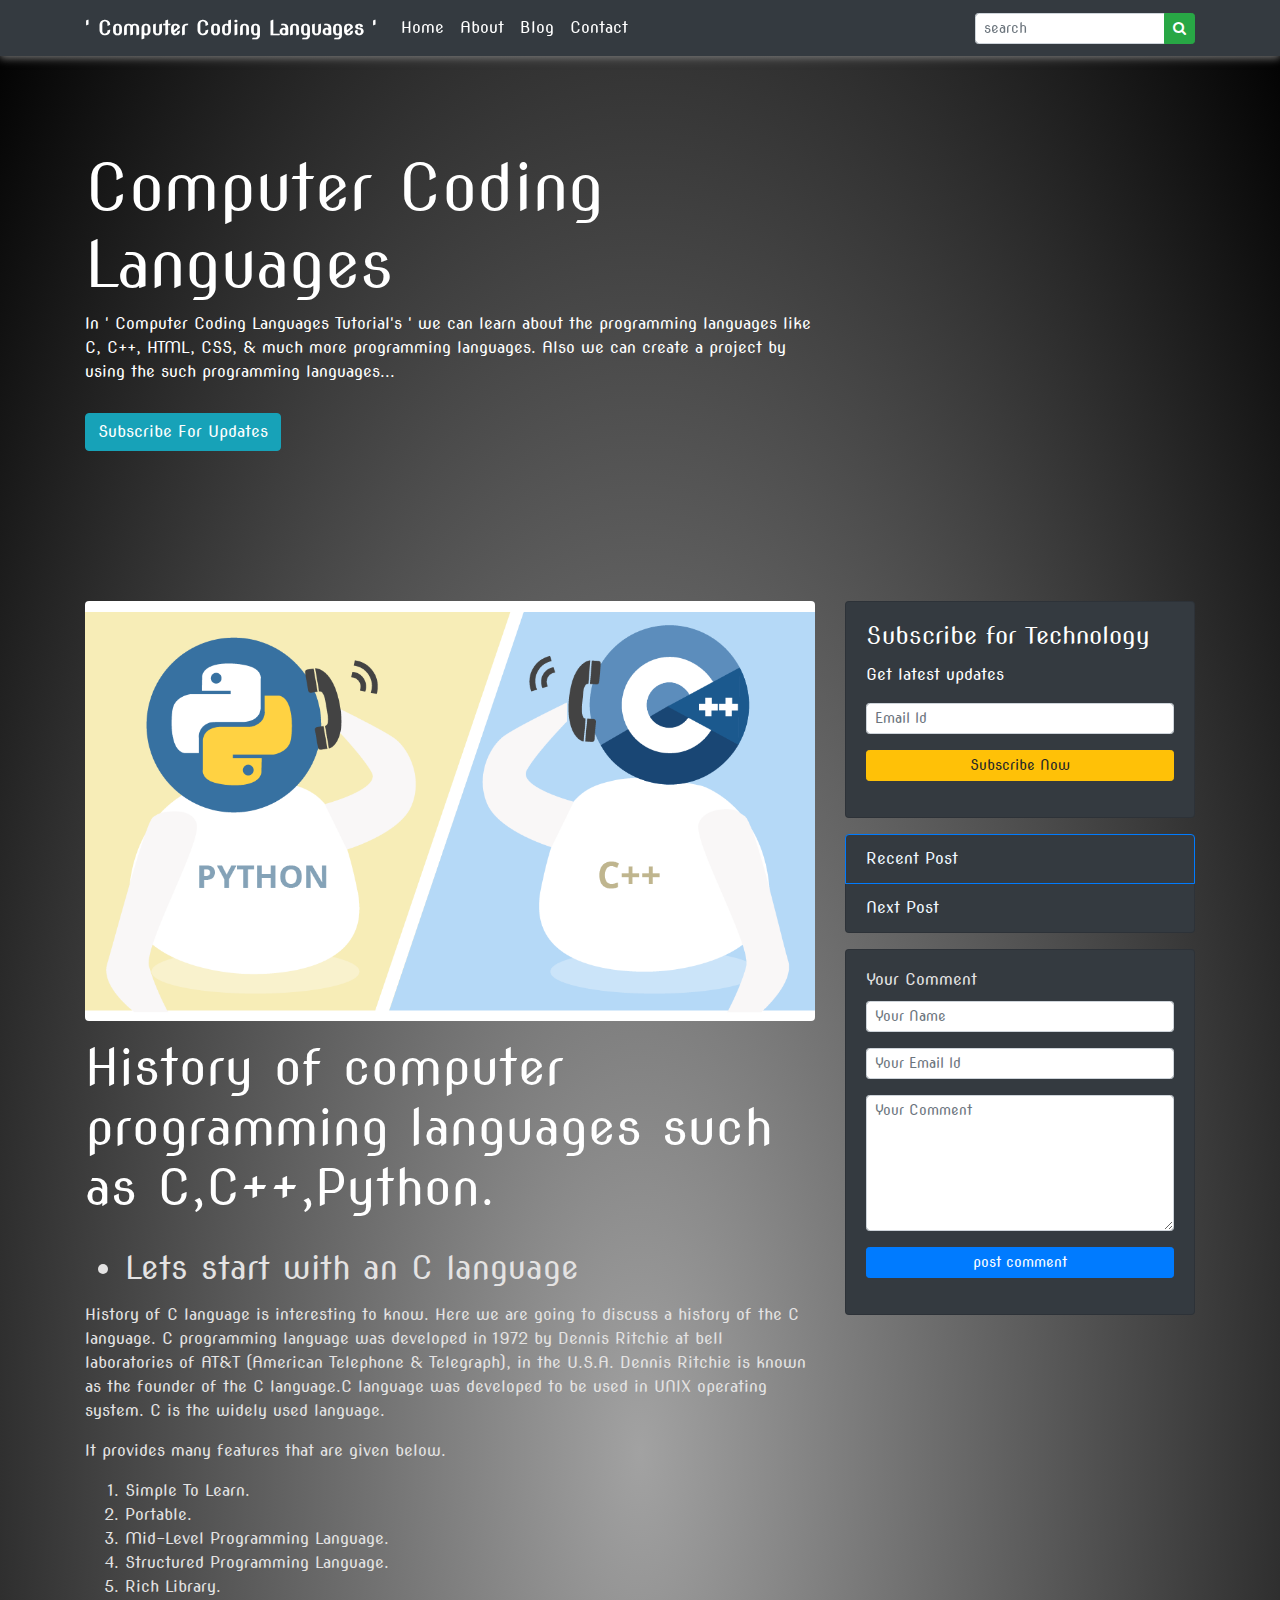
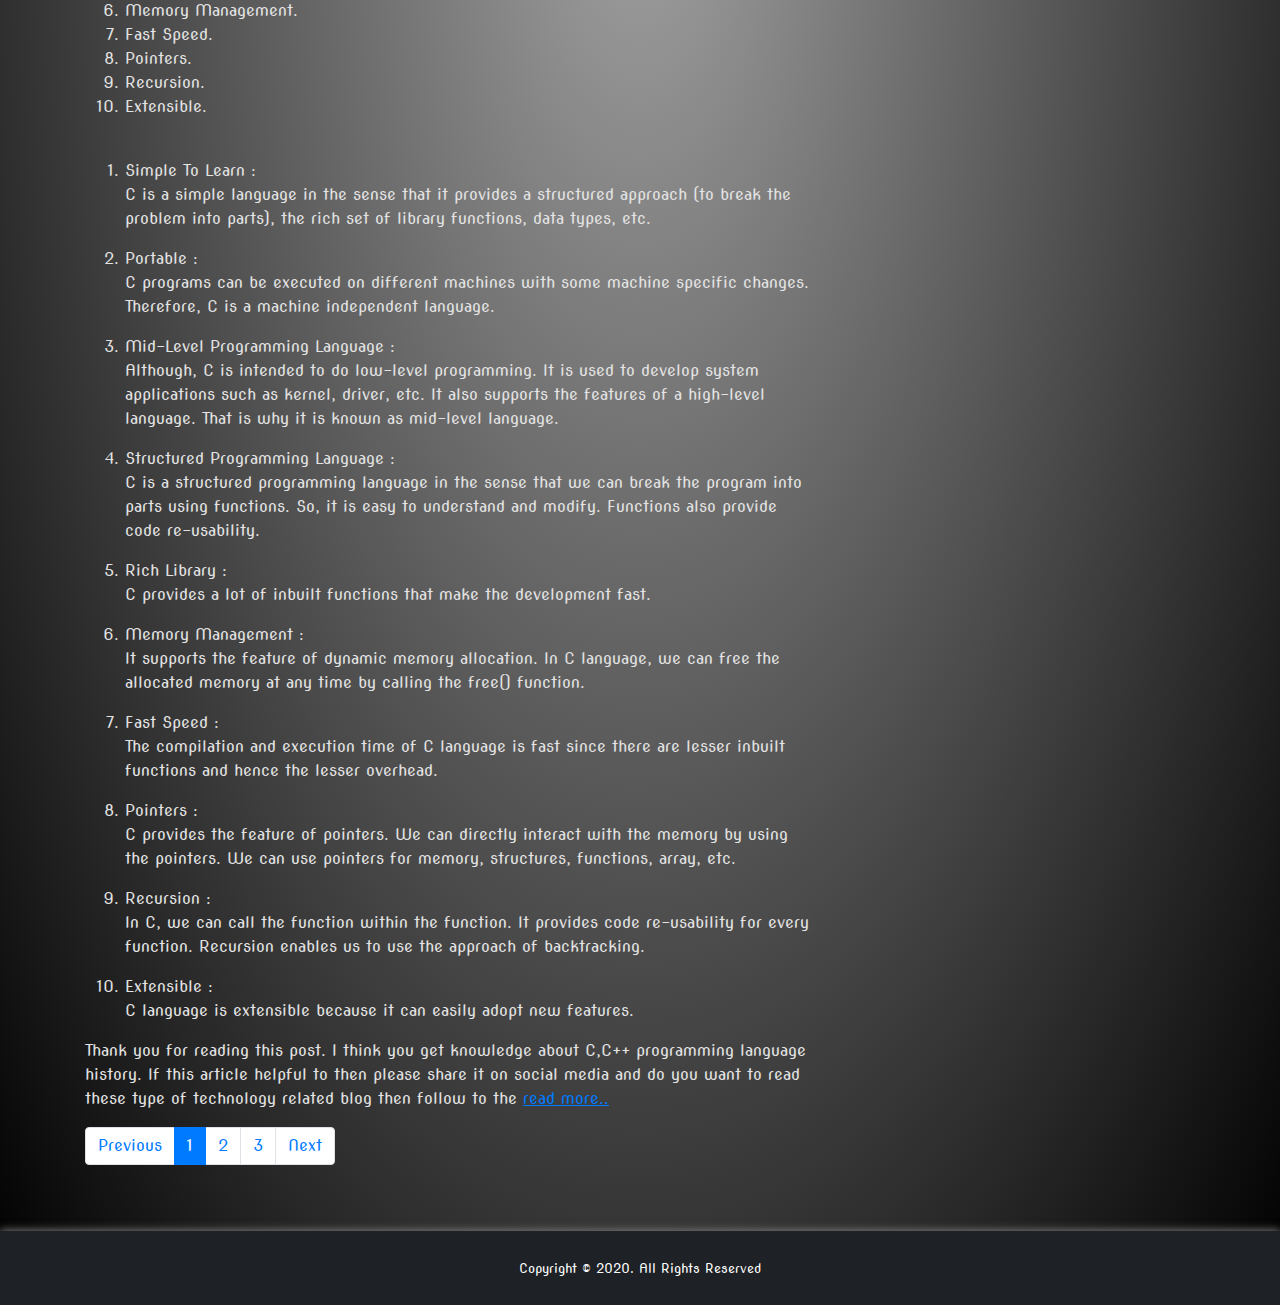
<file: firstblog.html>
<!doctype html>
<html lang="en">
  <head>
    <!-- Required meta tags -->
    <meta charset="utf-8">
    <meta name="viewport" content="width=device-width, initial-scale=1, shrink-to-fit=no">
    
    <link rel="preconnect" href="https://fonts.gstatic.com">
    <link href="https://fonts.googleapis.com/css2?family=Gidugu&display=swap" rel="stylesheet"><link rel="stylesheet" href="https://stackpath.bootstrapcdn.com/bootstrap/4.5.2/css/bootstrap.min.css" integrity="sha384-JcKb8q3iqJ61gNV9KGb8thSsNjpSL0n8PARn9HuZOnIxN0hoP+VmmDGMN5t9UJ0Z" crossorigin="anonymous">
    <link rel="preconnect" href="https://fonts.gstatic.com">
    <link href="https://fonts.googleapis.com/css2?family=Gidugu&family=Nova+Slim&display=swap" rel="stylesheet">
    
    
    <link rel="stylesheet" href="https://stackpath.bootstrapcdn.com/font-awesome/4.7.0/css/font-awesome.min.css">
    <link rel="stylesheet" href="style.css">
    <title>History of computer programming languages</title>
  </head>
  <body>
      <!--nav-->
      <nav class="navbar navbar-expand-lg navbar-dark bg-dark my_nav fixed-top">
        <div class="container">
              <a class="navbar-brand" href="index.html"><b>' Computer Coding Languages '</b></a>
              <button class="navbar-toggler" type="button" data-toggle="collapse" data-target="#navbarSupportedContent" aria-controls="navbarSupportedContent" aria-expanded="false" aria-label="Toggle navigation">
                  <span class="navbar-toggler-icon"></span>
              </button>
          
              <div class="collapse navbar-collapse" id="navbarSupportedContent">
                  <ul class="navbar-nav mr-auto">
                      <li class="nav-item active">
                          <a class="nav-link" href="#home">Home <span class="sr-only">(current)</span></a>
                      </li>
                      <li class="nav-item active">
                          <a class="nav-link" href="#about">About <span class="sr-only">(current)</span></a>
                      </li>
                      <li class="nav-item active">
                          <a class="nav-link" href="blog.html">Blog <span class="sr-only">(current)</span></a>
                      </li>
                      <li class="nav-item active">
                          <a class="nav-link" href="contact.html">Contact <span class="sr-only">(current)</span></a>
                      </li>
                  </ul>
                  <form class="form-inline my-2 my-lg-0">
                      <div class="input-group">
                          <input type="search" class="form-control form-control-sm" placeholder="search" aria-label="Recipient's username" aria-describedby="button-addon2">
                          <div class="input-group-append">
                            <button class="btn btn-success btn-sm" type="submit" id="button-addon2"><i class="fa fa-search"></i></button>
                          </div>
                      </div>
                  </form>
              </div>
          </div>
      </nav>

        <!--banner-->
        <header class="main-header" id="home">
            <div class="container">
                <div class="row ">
                    <div class="col-lg-8 col-md-8">
                        <div class="header">
                            <h1>Computer Coding Languages</h1>
                            <p>In ' Computer Coding Languages Tutorial's ' we can learn about the programming languages like C, C++, HTML, CSS, & much more programming languages.
                                Also we can create a project by using the such programming languages...
                            </p>
                        </div>
                        <div class="subscribe-holder">
                            <a href="#" data-toggle="modal" data-target="#subscribe-modal" class="btn btn-info">Subscribe For Updates</a>
                        </div>
                    </div>
                </div>
            </div>
        </header>
        <!--banner-->

        <!--body content-->
        <section class="default-body-content" style="color: rgb(228, 227, 227);">
            <div class="container">
                <div class="row">
                    <div class="col-lg-8 col-md-8">
                        <img src="img/2020-08-24-python-calling-c++.png" class="img-fluid rounded mb-3" alt="Something">
                        <div class="content">
                            <h1 style="color: rgb(255, 255, 255);font-size: 50px;">History of computer programming languages such as C,C++,Python.</h1><br>
                            <h2><ul><li>Lets start with an C language</li></ul></h2>
                            <p>History of C language is interesting to know. Here we are going to discuss a history of the C language.
                                C programming language was developed in 1972 by Dennis Ritchie at bell laboratories of AT&T (American Telephone & Telegraph), in the U.S.A. Dennis Ritchie is known as the founder of the C language.C language was developed to be used in UNIX operating system. C is the widely used language.
                            </p>
                            <p>It provides many features that are given below.</p>
                            <ol>
                                <li>Simple To Learn.</li>
                                <li>Portable.</li>
                                <li>Mid-Level Programming Language.</li>
                                <li>Structured Programming Language.</li>
                                <li>Rich Library.</li>
                                <li>Memory Management.</li>
                                <li>Fast Speed.</li>
                                <li>Pointers.</li>
                                <li>Recursion.</li>
                                <li>Extensible.</li>
                            </ol><br>
                            <ol>
                                <li>Simple To Learn :</li>
                                <p> C is a simple language in the sense that it provides a structured approach (to break the problem into parts), the rich set of library functions, data types, etc.</p>
                            
                                <li>Portable :</li>
                                <p>C programs can be executed on different machines with some machine specific changes. Therefore, C is a machine independent language.</p>

                                <li>Mid-Level Programming Language :</li>
                                <p>Although, C is intended to do low-level programming. It is used to develop system applications such as kernel, driver, etc. It also supports the features of a high-level language. That is why it is known as mid-level language.</p>

                                <li>Structured Programming Language :</li>
                                <p> C is a structured programming language in the sense that we can break the program into parts using functions. So, it is easy to understand and modify. Functions also provide code re-usability.</p>

                                <li>Rich Library :</li>
                                <p>C provides a lot of inbuilt functions that make the development fast.</p>

                                <li>Memory Management :</li>
                                <p>It supports the feature of dynamic memory allocation. In C language, we can free the allocated memory at any time by calling the free() function.</p>

                                <li>Fast Speed :</li>
                                <p>The compilation and execution time of C language is fast since there are lesser inbuilt functions and hence the lesser overhead.</p>

                                <li>Pointers :</li>
                                <p>C provides the feature of pointers. We can directly interact with the memory by using the pointers. We can use pointers for memory, structures, functions, array, etc.</p>

                                <li>Recursion :</li>
                                <p>In C, we can call the function within the function. It provides code re-usability for every function. Recursion enables us to use the approach of backtracking.</p>

                                <li>Extensible :</li>
                                <p>C language is extensible because it can easily adopt new features.</p>
                            </ol>

                            <p>Thank you for reading this post. I think you get knowledge about C,C++ programming language history.
                                If this article helpful to then please share it on social media and do you want to read these type of technology related blog then follow to the <a href="https://computer-coding-languages.blogspot.com/2020/04/hello-i-am-akshay.html" style="text-decoration: underline;"  target="_blank">read more..</a></p>
                        </div>

                        
                        <nav aria-label="Page navigation example ">
                            <ul class="pagination">
                              <li class="page-item"><a class="page-link" href="blog.html">Previous</a></li>
                              <li class="page-item active"><a class="page-link" href="firstblog.html">1</a></li>
                              <li class="page-item"><a class="page-link" href="secondblog.html">2</a></li>
                              <li class="page-item"><a class="page-link" href="thirdblog.html">3</a></li>
                              <li class="page-item"><a class="page-link" href="#">Next</a></li>
                            </ul>
                          </nav>

                    </div>
                    <div class="col-lg-4 col-md-4">
                        <aside class="card text-white bg-dark mb-3">
                            <div class="card-body">
                                <h4 class="card-title">Subscribe for Technology</h4>
                                <p class="card-text">Get latest updates</p>
                                <form>
                                    <div class="mb-3">
                                        <input type="email" class="form-control form-control-sm" placeholder="Email Id" required>
                                    </div>
                                    <div class="mb-3">
                                        <input type="submit" class="btn btn-sm btn-block btn-warning" value="Subscribe Now">
                                    </div>
                                </form>
                            </div>
                        </aside>


                        <ul class="list-group mb-3 ">
                            <li class="list-group-item active bg-dark"><a href="firstblog.html" style="color: aliceblue;">Recent Post</a></li>
                            <li class="list-group-item bg-dark"><a href="#" style="color: aliceblue;">Next Post</a></li>
                        </ul>
                        <div class="card bg-dark">
                            <div class="card-body">
                                <h6 class="card-title">Your Comment</h6>
                                <form>
                                    <div class="mb-3">
                                        <input type="text" class="form-control form-control-sm" placeholder="Your Name" required>
                                    </div>
                                    <div class="mb-3">
                                        <input type="email" class="form-control form-control-sm" placeholder="Your Email Id" required>
                                    </div>
                                    <div class="mb-3">
                                        <textarea class="form-control form-control-sm" rows="6" placeholder="Your Comment" required></textarea>
                                    </div>
                                    <div class="mb-3">
                                        <input type="submit" class="btn btn-sm btn-block btn-primary" value="post comment">
                                    </div>
                                </form>
                            </div>
                        </div>
                    </div>
                </div>
            </div>
        </section>
        <!--body content-->

        <div class="modal fade" id="subscribe-modal" tabindex="-1" aria-labelledby="subscribe-modal" aria-hidden="true">
            <div class="modal-dialog">
              <div class="modal-content">
                <div class="modal-header">
                  <h5 class="modal-title" id="exampleModalLabel">Subscribe for Technology</h5>
                  <button type="button" class="close" data-dismiss="modal" aria-label="Close">
                    <span aria-hidden="true">&times;</span>
                  </button>
                </div>
                <div class="modal-body">
                    <form>
                        <div class="mb-3">
                            <input type="text" class="form-control form-control-sm" placeholder="First Name">
                        </div>
                        <div class="mb-3">
                            <input type="text" class="form-control form-control-sm" placeholder="Last Name">
                        </div>
                          <div class="mb-3">
                              <input type="text" class="form-control form-control-sm" placeholder="Email Id">
                          </div>
                          <div class="mb-3">
                              <input type="submit" class="btn btn-success btn-sm btn-block" value="Subscribe Now">
                          </div>
                      </form>
                </div>
              </div>
            </div>
        </div>
        
        <!--footer-->
        <footer class="main-footer">
            <div class="container">
                <div class="row">
                    <div class="col-lg-12">
                        <div class="copy text-center">
                            <p><small>Copyright &copy; 2020. All Rights Reserved</small></p>
                        </div>
                    </div>
                </div>
            </div>
        </footer>
        <!--footer-->
        
        

    <!-- Optional JavaScript -->
    <!-- jQuery first, then Popper.js, then Bootstrap JS -->
    <script src="https://code.jquery.com/jquery-3.5.1.slim.min.js" integrity="sha384-DfXdz2htPH0lsSSs5nCTpuj/zy4C+OGpamoFVy38MVBnE+IbbVYUew+OrCXaRkfj" crossorigin="anonymous"></script>
    <script src="https://cdn.jsdelivr.net/npm/popper.js@1.16.1/dist/umd/popper.min.js" integrity="sha384-9/reFTGAW83EW2RDu2S0VKaIzap3H66lZH81PoYlFhbGU+6BZp6G7niu735Sk7lN" crossorigin="anonymous"></script>
    <script src="https://stackpath.bootstrapcdn.com/bootstrap/4.5.2/js/bootstrap.min.js" integrity="sha384-B4gt1jrGC7Jh4AgTPSdUtOBvfO8shuf57BaghqFfPlYxofvL8/KUEfYiJOMMV+rV" crossorigin="anonymous"></script>
  </body>
</html>
</file>
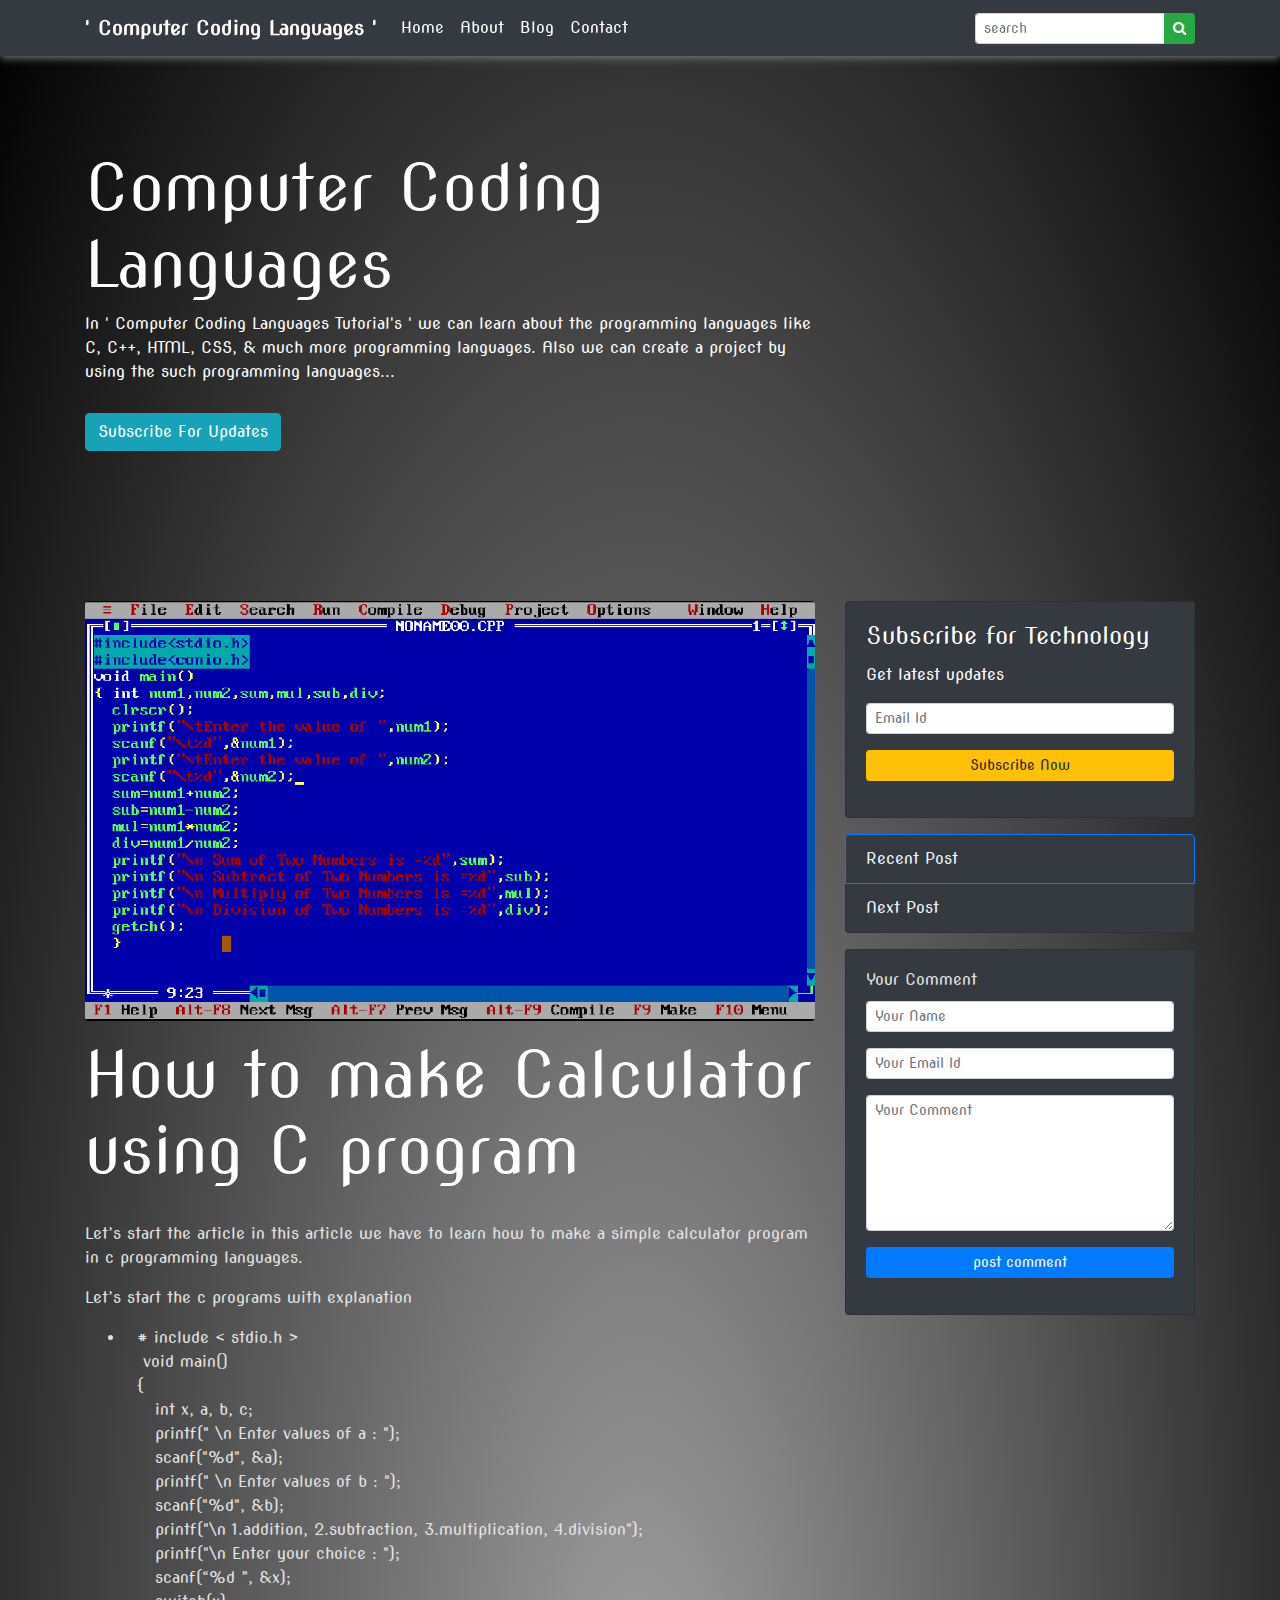
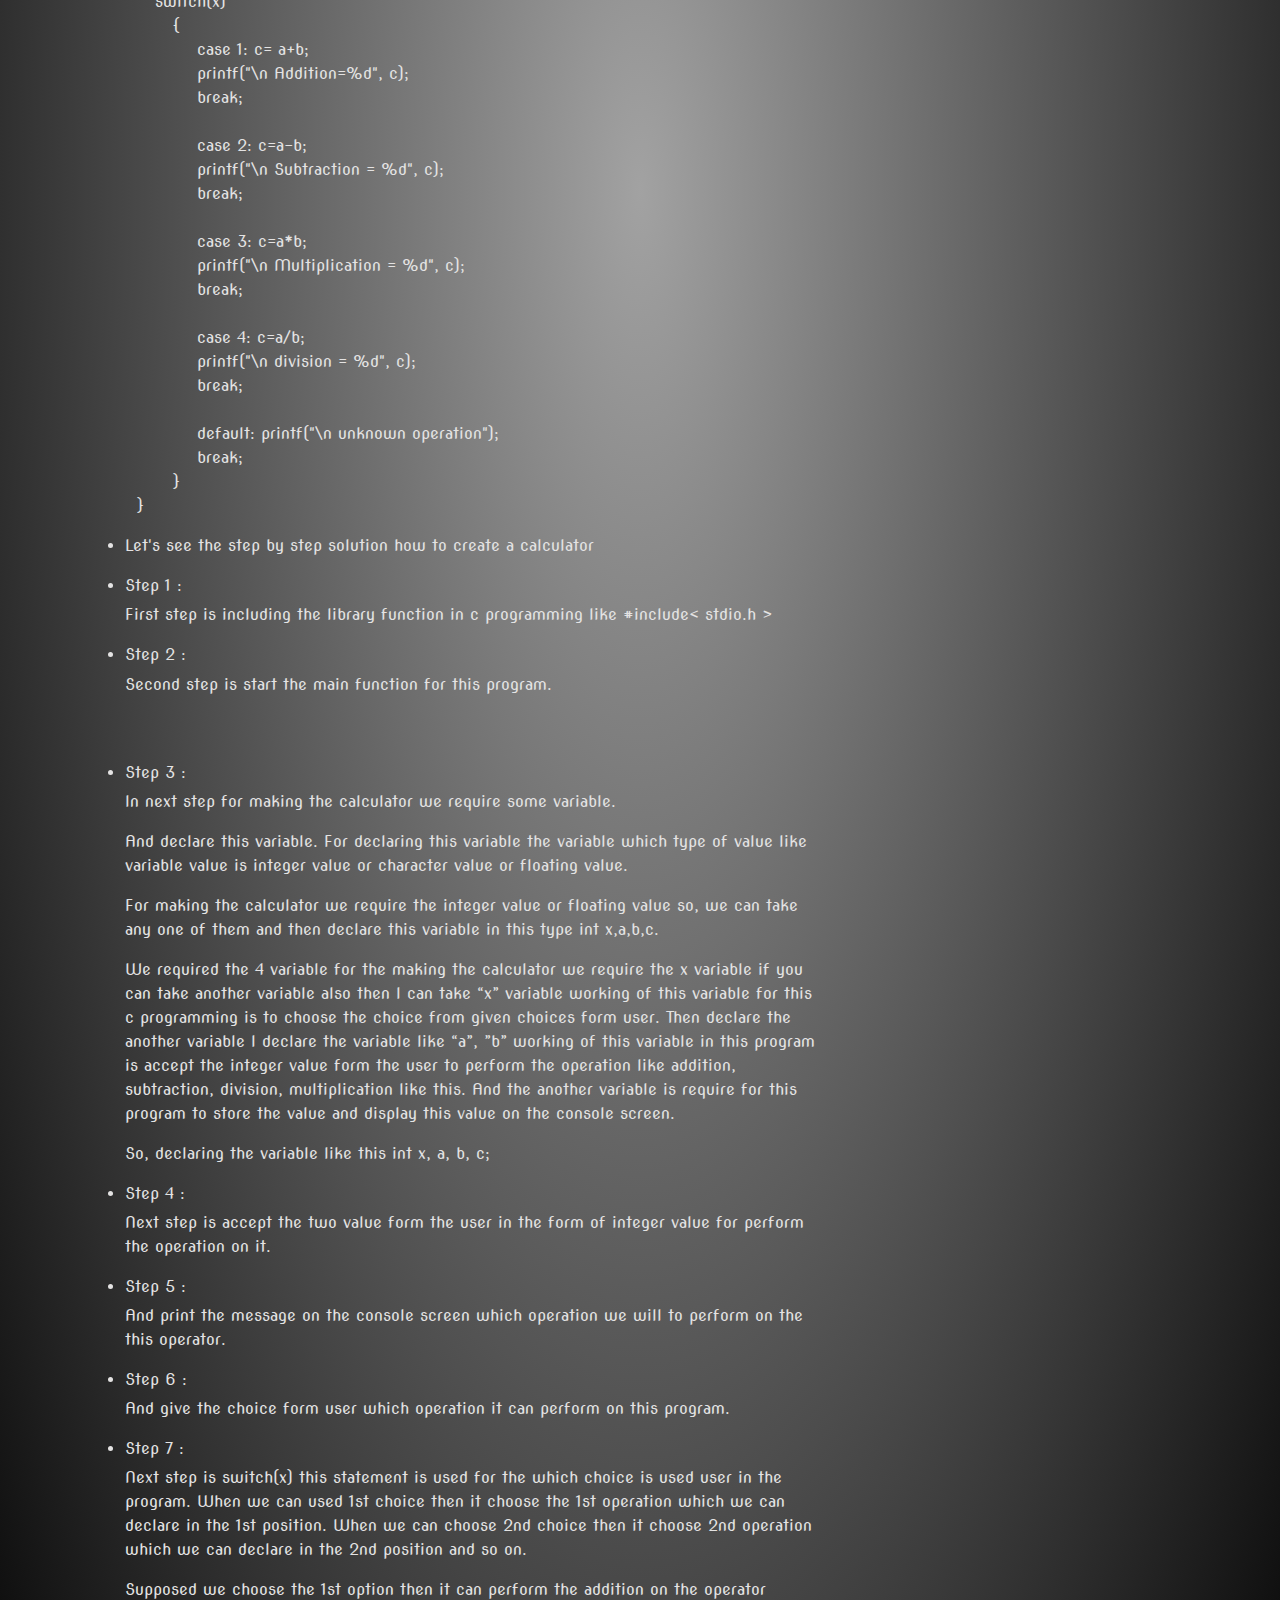
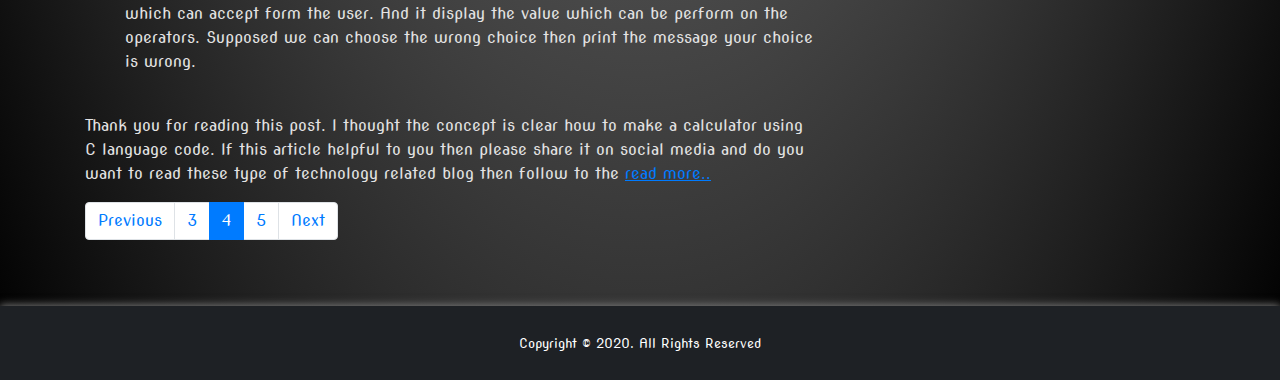
<file: fourthblog.html>
<!doctype html>
<html lang="en">
  <head>
    <!-- Required meta tags -->
    <meta charset="utf-8">
    <meta name="viewport" content="width=device-width, initial-scale=1, shrink-to-fit=no">
    
    <link rel="preconnect" href="https://fonts.gstatic.com">
    <link href="https://fonts.googleapis.com/css2?family=Gidugu&display=swap" rel="stylesheet"><link rel="stylesheet" href="https://stackpath.bootstrapcdn.com/bootstrap/4.5.2/css/bootstrap.min.css" integrity="sha384-JcKb8q3iqJ61gNV9KGb8thSsNjpSL0n8PARn9HuZOnIxN0hoP+VmmDGMN5t9UJ0Z" crossorigin="anonymous">
    <link rel="preconnect" href="https://fonts.gstatic.com">
    <link href="https://fonts.googleapis.com/css2?family=Gidugu&family=Nova+Slim&display=swap" rel="stylesheet">
    
    
    <link rel="stylesheet" href="https://stackpath.bootstrapcdn.com/font-awesome/4.7.0/css/font-awesome.min.css">
    <link rel="stylesheet" href="style.css">
    <title>How to make Calculator using C programming</title>
  </head>
  <body>
      <!--nav-->
      <nav class="navbar navbar-expand-lg navbar-dark bg-dark my_nav fixed-top">
        <div class="container">
              <a class="navbar-brand" href="index.html"><b>' Computer Coding Languages '</b></a>
              <button class="navbar-toggler" type="button" data-toggle="collapse" data-target="#navbarSupportedContent" aria-controls="navbarSupportedContent" aria-expanded="false" aria-label="Toggle navigation">
                  <span class="navbar-toggler-icon"></span>
              </button>
          
              <div class="collapse navbar-collapse" id="navbarSupportedContent">
                  <ul class="navbar-nav mr-auto">
                      <li class="nav-item active">
                          <a class="nav-link" href="#home">Home <span class="sr-only">(current)</span></a>
                      </li>
                      <li class="nav-item active">
                          <a class="nav-link" href="#about">About <span class="sr-only">(current)</span></a>
                      </li>
                      <li class="nav-item active">
                          <a class="nav-link" href="blog.html">Blog <span class="sr-only">(current)</span></a>
                      </li>
                      <li class="nav-item active">
                          <a class="nav-link" href="contact.html">Contact <span class="sr-only">(current)</span></a>
                      </li>
                  </ul>
                  <form class="form-inline my-2 my-lg-0">
                      <div class="input-group">
                          <input type="search" class="form-control form-control-sm" placeholder="search" aria-label="Recipient's username" aria-describedby="button-addon2">
                          <div class="input-group-append">
                            <button class="btn btn-success btn-sm" type="submit" id="button-addon2"><i class="fa fa-search"></i></button>
                          </div>
                      </div>
                  </form>
              </div>
          </div>
      </nav>

        <!--banner-->
        <header class="main-header" id="home">
            <div class="container">
                <div class="row ">
                    <div class="col-lg-8 col-md-8">
                        <div class="header">
                            <h1>Computer Coding Languages</h1>
                            <p>In ' Computer Coding Languages Tutorial's ' we can learn about the programming languages like C, C++, HTML, CSS, & much more programming languages.
                                Also we can create a project by using the such programming languages...
                            </p>
                        </div>
                        <div class="subscribe-holder">
                            <a href="#" data-toggle="modal" data-target="#subscribe-modal" class="btn btn-info">Subscribe For Updates</a>
                        </div>
                    </div>
                </div>
            </div>
        </header>
        <!--banner-->

        <!--body content-->
        <section class="default-body-content" style="color: rgb(228, 227, 227);">
            <div class="container">
                <div class="row">
                    <div class="col-lg-8 col-md-8">
                        <img src="img/calculator.png" class="img-fluid rounded mb-3" alt="Something">
                        <div class="content">
                            <h1 style="color: rgb(255, 255, 255);">How to make Calculator using C program</h1><br>
                            <p>Let’s start the article in this article we have to learn how to make a simple calculator program in c programming languages.</p>
                            <p>Let’s start the c programs with explanation</p>
                            <ul>
                                <li>
                                    <p>
                                        &nbsp; # include < stdio.h > <br>
                                            &nbsp;&nbsp;&nbsp;void main() <br>
                                            &nbsp; { <br>
                                                &nbsp;&nbsp;&nbsp;&nbsp;&nbsp;int x, a, b, c; <br>
                                                 &nbsp;&nbsp;&nbsp;&nbsp;&nbsp;printf(" \n Enter values of a : "); <br>
                                                 &nbsp;&nbsp;&nbsp;&nbsp;&nbsp;scanf("%d", &a); <br>
                                                 &nbsp;&nbsp;&nbsp;&nbsp;&nbsp;printf(" \n Enter values of b : "); <br>
                                                 &nbsp;&nbsp;&nbsp;&nbsp;&nbsp;scanf("%d", &b); <br>
                                                 &nbsp;&nbsp;&nbsp;&nbsp;&nbsp;printf("\n 1.addition, 2.subtraction, 3.multiplication, 4.division"); <br>
                                                 &nbsp;&nbsp;&nbsp;&nbsp;&nbsp;printf("\n Enter your choice : "); <br>
                                                 &nbsp;&nbsp;&nbsp;&nbsp;&nbsp;scanf(“%d ”, &x); <br>
                                                 &nbsp;&nbsp;&nbsp;&nbsp;&nbsp;switch(x) <br>
                                                 &nbsp;&nbsp;&nbsp;&nbsp;&nbsp;&nbsp;&nbsp;&nbsp;{ <br>
                                                     &nbsp;&nbsp;&nbsp;&nbsp;&nbsp;&nbsp;&nbsp;&nbsp;&nbsp;&nbsp;&nbsp; case 1: c= a+b; <br>
                                                     &nbsp;&nbsp;&nbsp;&nbsp;&nbsp;&nbsp;&nbsp;&nbsp;&nbsp;&nbsp;&nbsp; printf("\n Addition=%d", c); <br>
                                                     &nbsp;&nbsp;&nbsp;&nbsp;&nbsp;&nbsp;&nbsp;&nbsp;&nbsp;&nbsp;&nbsp; break; <br> <br>
                                            
                                                     &nbsp;&nbsp;&nbsp;&nbsp;&nbsp;&nbsp;&nbsp;&nbsp;&nbsp;&nbsp;&nbsp; case 2: c=a-b; <br>
                                                     &nbsp;&nbsp;&nbsp;&nbsp;&nbsp;&nbsp;&nbsp;&nbsp;&nbsp;&nbsp;&nbsp; printf("\n Subtraction = %d", c); <br>
                                                     &nbsp;&nbsp;&nbsp;&nbsp;&nbsp;&nbsp;&nbsp;&nbsp;&nbsp;&nbsp;&nbsp; break; <br> <br>
                                            
                                                     &nbsp;&nbsp;&nbsp;&nbsp;&nbsp;&nbsp;&nbsp;&nbsp;&nbsp;&nbsp;&nbsp; case 3: c=a*b; <br>
                                                     &nbsp;&nbsp;&nbsp;&nbsp;&nbsp;&nbsp;&nbsp;&nbsp;&nbsp;&nbsp;&nbsp; printf("\n Multiplication = %d", c); <br>
                                                     &nbsp;&nbsp;&nbsp;&nbsp;&nbsp;&nbsp;&nbsp;&nbsp;&nbsp;&nbsp;&nbsp; break; <br> <br>
                                            
                                                     &nbsp;&nbsp;&nbsp;&nbsp;&nbsp;&nbsp;&nbsp;&nbsp;&nbsp;&nbsp;&nbsp; case 4: c=a/b; <br>
                                                     &nbsp;&nbsp;&nbsp;&nbsp;&nbsp;&nbsp;&nbsp;&nbsp;&nbsp;&nbsp;&nbsp; printf("\n division = %d", c); <br>
                                                     &nbsp;&nbsp;&nbsp;&nbsp;&nbsp;&nbsp;&nbsp;&nbsp;&nbsp;&nbsp;&nbsp; break; <br> <br>
                                            
                                                     &nbsp;&nbsp;&nbsp;&nbsp;&nbsp;&nbsp;&nbsp;&nbsp;&nbsp;&nbsp;&nbsp; default: printf("\n unknown operation"); <br>
                                                     &nbsp;&nbsp;&nbsp;&nbsp;&nbsp;&nbsp;&nbsp;&nbsp;&nbsp;&nbsp;&nbsp; break; <br>
                                                 &nbsp;&nbsp;&nbsp;&nbsp;&nbsp;&nbsp;&nbsp;&nbsp;} <br>
                                            &nbsp; } <br>
                                    </p>
                                </li>
                                <li>
                                    <p>Let's see the step by step solution how to create a calculator</p>
                                </li>
                                <li><h6>Step 1 :</h6>
                                <p>First step is including the library function in c programming like #include< stdio.h ></p>
                                </li>
                                <li><h6>Step 2 :</h6>
                                <p>Second step is start the main function for this program.</p><br><br>
                                </li>
                                <li><h6>Step 3 :</h6>
                                <p>In next step for making the calculator we require some variable.</p>
                                <p>And declare this variable. For declaring this variable the variable which type of value like variable value is integer value or character value or floating value.</p>
                                <p>For making the calculator we require the integer value or floating value so, we can take any one of them and then declare this variable in this type int x,a,b,c.</p>
                                <p>We required the 4 variable for the making the calculator we require the x variable if you can take another variable also then I can take “x” variable working of this 
                                    variable for this c programming is to choose the choice from given choices form user. Then declare the another variable I declare the variable like “a”, ”b” working 
                                    of this variable in this program is accept the integer value form the user to perform the operation like addition, subtraction, division, multiplication like this. 
                                    And the another variable is require for this program to store the value and display this value on the console screen.</p>
                                    <p>So, declaring  the variable like this int x, a, b, c;</p>
                                </li>
                                <li><h6>Step 4 :</h6>
                                    <p>Next step is accept the two value form the user in the form of integer value for perform the operation on it.</p>
                                </li>
                                <li><h6>Step 5 :</h6>
                                    <p>And print the message on the console screen which operation we will to perform on the this operator.</p>
                                </li>
                                <li><h6>Step 6 :</h6>
                                    <p>And give the choice form user which operation it can perform on this program.</p>
                                </li>
                                <li><h6>Step 7 :</h6>
                                    <p> Next step is switch(x) this statement is used for the which choice is used user in the program.
                                        When we can used 1st choice then it choose the 1st operation which we can declare in the 1st position. When we can choose 2nd choice then it choose 2nd operation
                                        which we can declare in the 2nd position and so on.</p>
                                    <p> Supposed we choose the 1st option then it can perform the addition on the operator which can accept form the user. And it display the value which can be perform on the operators.
                                        Supposed we can choose the wrong choice then print the message your choice is wrong.</p>
                                </li>
                            </ul><br>
                        

                            <p>Thank you for reading this post. I thought the concept is clear how to make a calculator using C language code.
                                If this article helpful to you then please share it on social media and do you want to read these type of technology related blog then follow to the <a href="https://computer-coding-languages.blogspot.com/2020/04/calculator-program-in-c-using-switch-case.html" style="text-decoration: underline;"  target="_blank">read more..</a></p>
                        </div>

                        
                        <nav aria-label="Page navigation example ">
                            <ul class="pagination">
                              <li class="page-item"><a class="page-link" href="thirdblog.html">Previous</a></li>
                              <li class="page-item"><a class="page-link" href="thirdblog.html">3</a></li>
                              <li class="page-item active"><a class="page-link" href="fourthblog.html">4</a></li>
                              <li class="page-item"><a class="page-link" href="fifthblog.html">5</a></li>
                              <li class="page-item"><a class="page-link" href="fifthblog.html">Next</a></li>
                            </ul>
                          </nav>

                    </div>
                    <div class="col-lg-4 col-md-4">
                        <aside class="card text-white bg-dark mb-3">
                            <div class="card-body">
                                <h4 class="card-title">Subscribe for Technology</h4>
                                <p class="card-text">Get latest updates</p>
                                <form>
                                    <div class="mb-3">
                                        <input type="email" class="form-control form-control-sm" placeholder="Email Id" required>
                                    </div>
                                    <div class="mb-3">
                                        <input type="submit" class="btn btn-sm btn-block btn-warning" value="Subscribe Now">
                                    </div>
                                </form>
                            </div>
                        </aside>


                        <ul class="list-group mb-3 ">
                            <li class="list-group-item active bg-dark"><a href="firstblog.html" style="color: aliceblue;">Recent Post</a></li>
                            <li class="list-group-item bg-dark"><a href="thirdblog.html" style="color: aliceblue;">Next Post</a></li>
                        </ul>
                        <div class="card bg-dark">
                            <div class="card-body">
                                <h6 class="card-title">Your Comment</h6>
                                <form>
                                    <div class="mb-3">
                                        <input type="text" class="form-control form-control-sm" placeholder="Your Name" required>
                                    </div>
                                    <div class="mb-3">
                                        <input type="email" class="form-control form-control-sm" placeholder="Your Email Id" required>
                                    </div>
                                    <div class="mb-3">
                                        <textarea class="form-control form-control-sm" rows="6" placeholder="Your Comment" required></textarea>
                                    </div>
                                    <div class="mb-3">
                                        <input type="submit" class="btn btn-sm btn-block btn-primary" value="post comment">
                                    </div>
                                </form>
                            </div>
                        </div>
                    </div>
                </div>
            </div>
        </section>
        <!--body content-->

        <div class="modal fade" id="subscribe-modal" tabindex="-1" aria-labelledby="subscribe-modal" aria-hidden="true">
            <div class="modal-dialog">
              <div class="modal-content">
                <div class="modal-header">
                  <h5 class="modal-title" id="exampleModalLabel">Subscribe for Technology</h5>
                  <button type="button" class="close" data-dismiss="modal" aria-label="Close">
                    <span aria-hidden="true">&times;</span>
                  </button>
                </div>
                <div class="modal-body">
                    <form>
                        <div class="mb-3">
                            <input type="text" class="form-control form-control-sm" placeholder="First Name">
                        </div>
                        <div class="mb-3">
                            <input type="text" class="form-control form-control-sm" placeholder="Last Name">
                        </div>
                          <div class="mb-3">
                              <input type="text" class="form-control form-control-sm" placeholder="Email Id">
                          </div>
                          <div class="mb-3">
                              <input type="submit" class="btn btn-success btn-sm btn-block" value="Subscribe Now">
                          </div>
                      </form>
                </div>
              </div>
            </div>
        </div>
        
        <!--footer-->
        <footer class="main-footer">
            <div class="container">
                <div class="row">
                    <div class="col-lg-12">
                        <div class="copy text-center">
                            <p><small>Copyright &copy; 2020. All Rights Reserved</small></p>
                        </div>
                    </div>
                </div>
            </div>
        </footer>
        <!--footer-->
        
        

    <!-- Optional JavaScript -->
    <!-- jQuery first, then Popper.js, then Bootstrap JS -->
    <script src="https://code.jquery.com/jquery-3.5.1.slim.min.js" integrity="sha384-DfXdz2htPH0lsSSs5nCTpuj/zy4C+OGpamoFVy38MVBnE+IbbVYUew+OrCXaRkfj" crossorigin="anonymous"></script>
    <script src="https://cdn.jsdelivr.net/npm/popper.js@1.16.1/dist/umd/popper.min.js" integrity="sha384-9/reFTGAW83EW2RDu2S0VKaIzap3H66lZH81PoYlFhbGU+6BZp6G7niu735Sk7lN" crossorigin="anonymous"></script>
    <script src="https://stackpath.bootstrapcdn.com/bootstrap/4.5.2/js/bootstrap.min.js" integrity="sha384-B4gt1jrGC7Jh4AgTPSdUtOBvfO8shuf57BaghqFfPlYxofvL8/KUEfYiJOMMV+rV" crossorigin="anonymous"></script>
  </body>
</html>
</file>
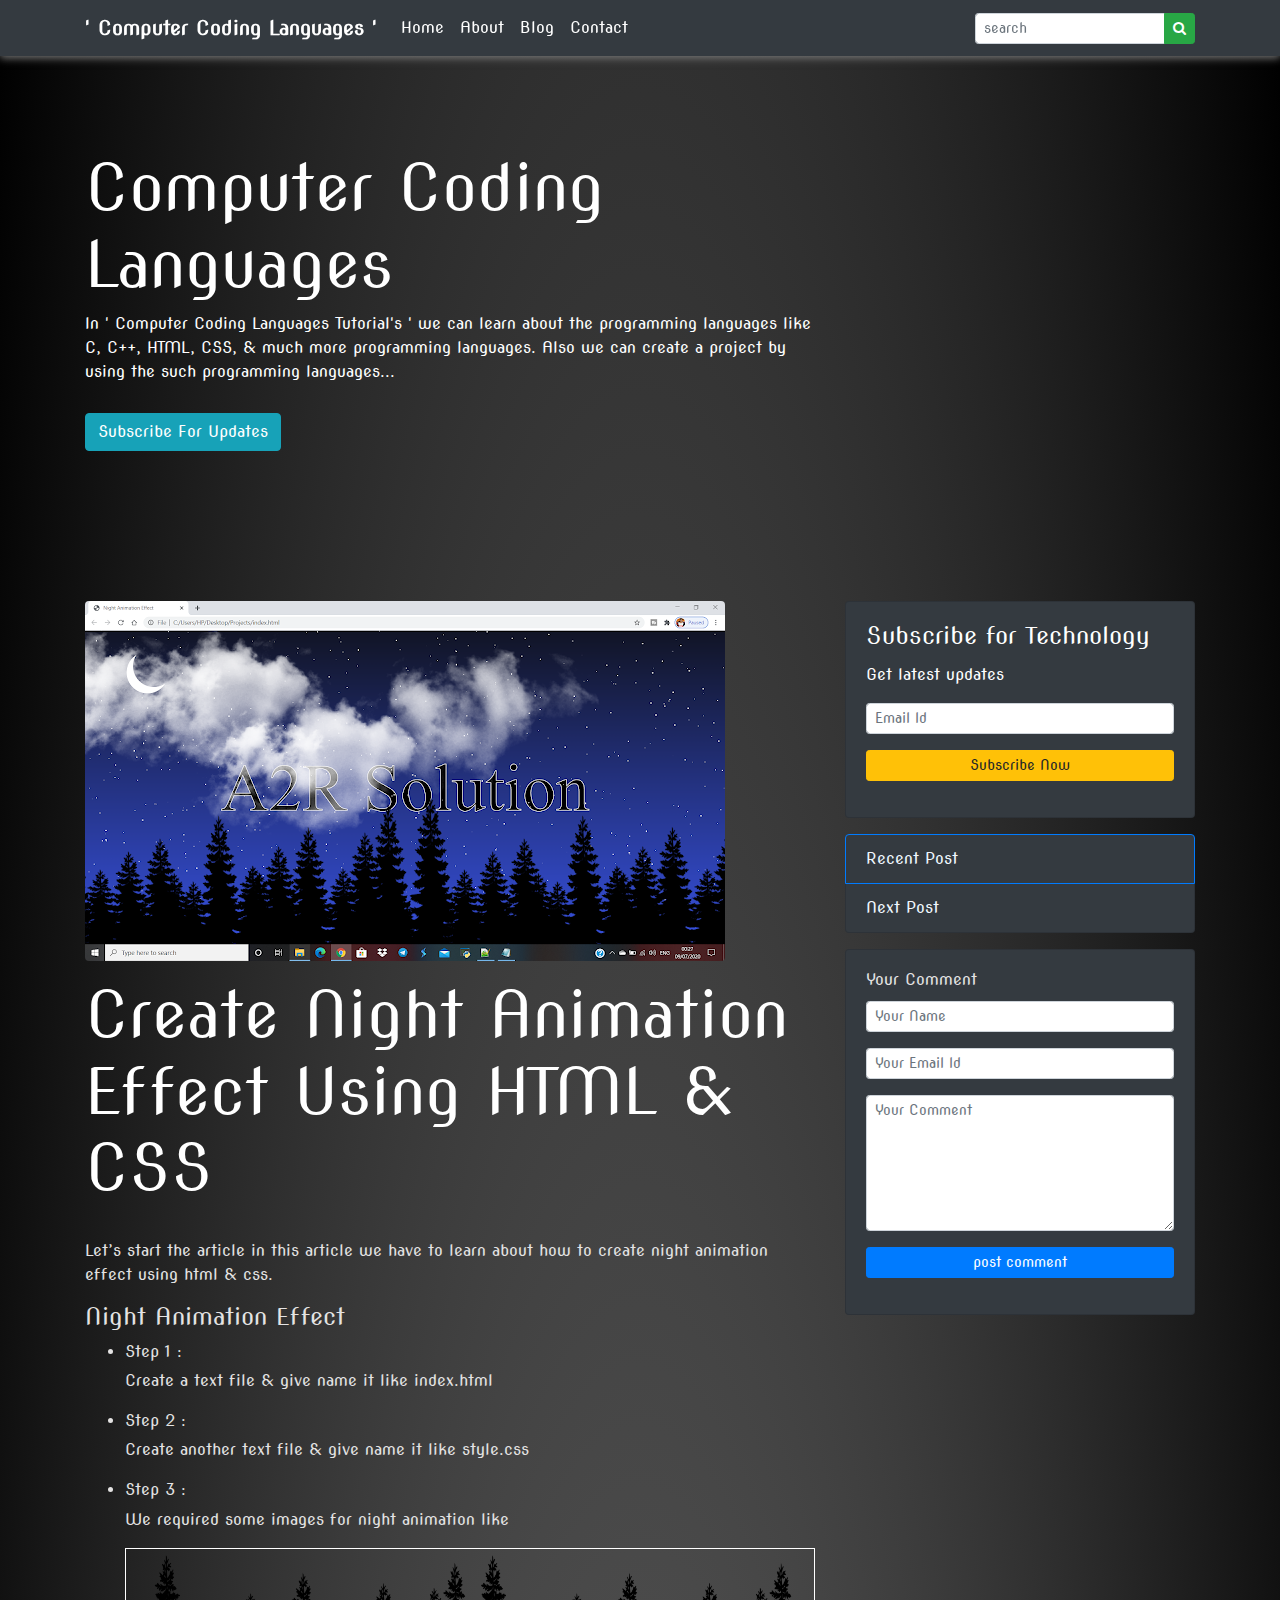
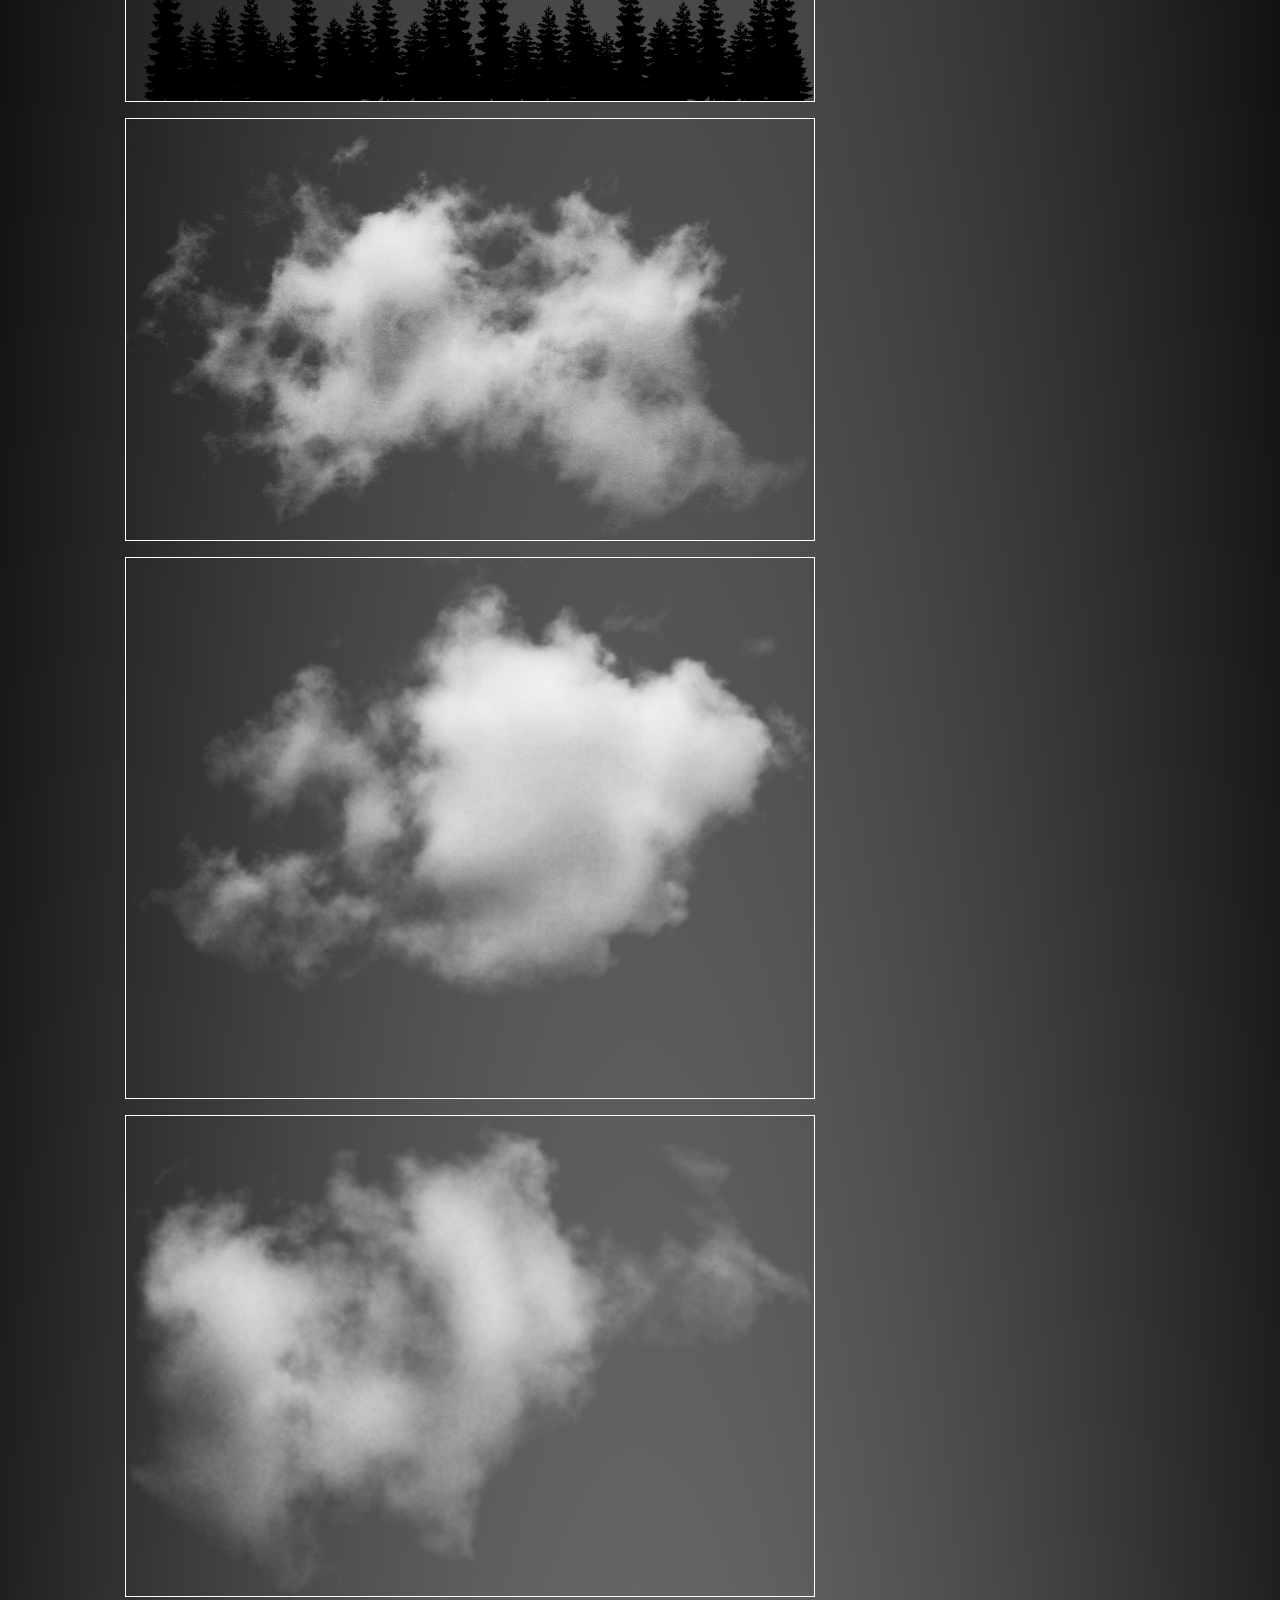
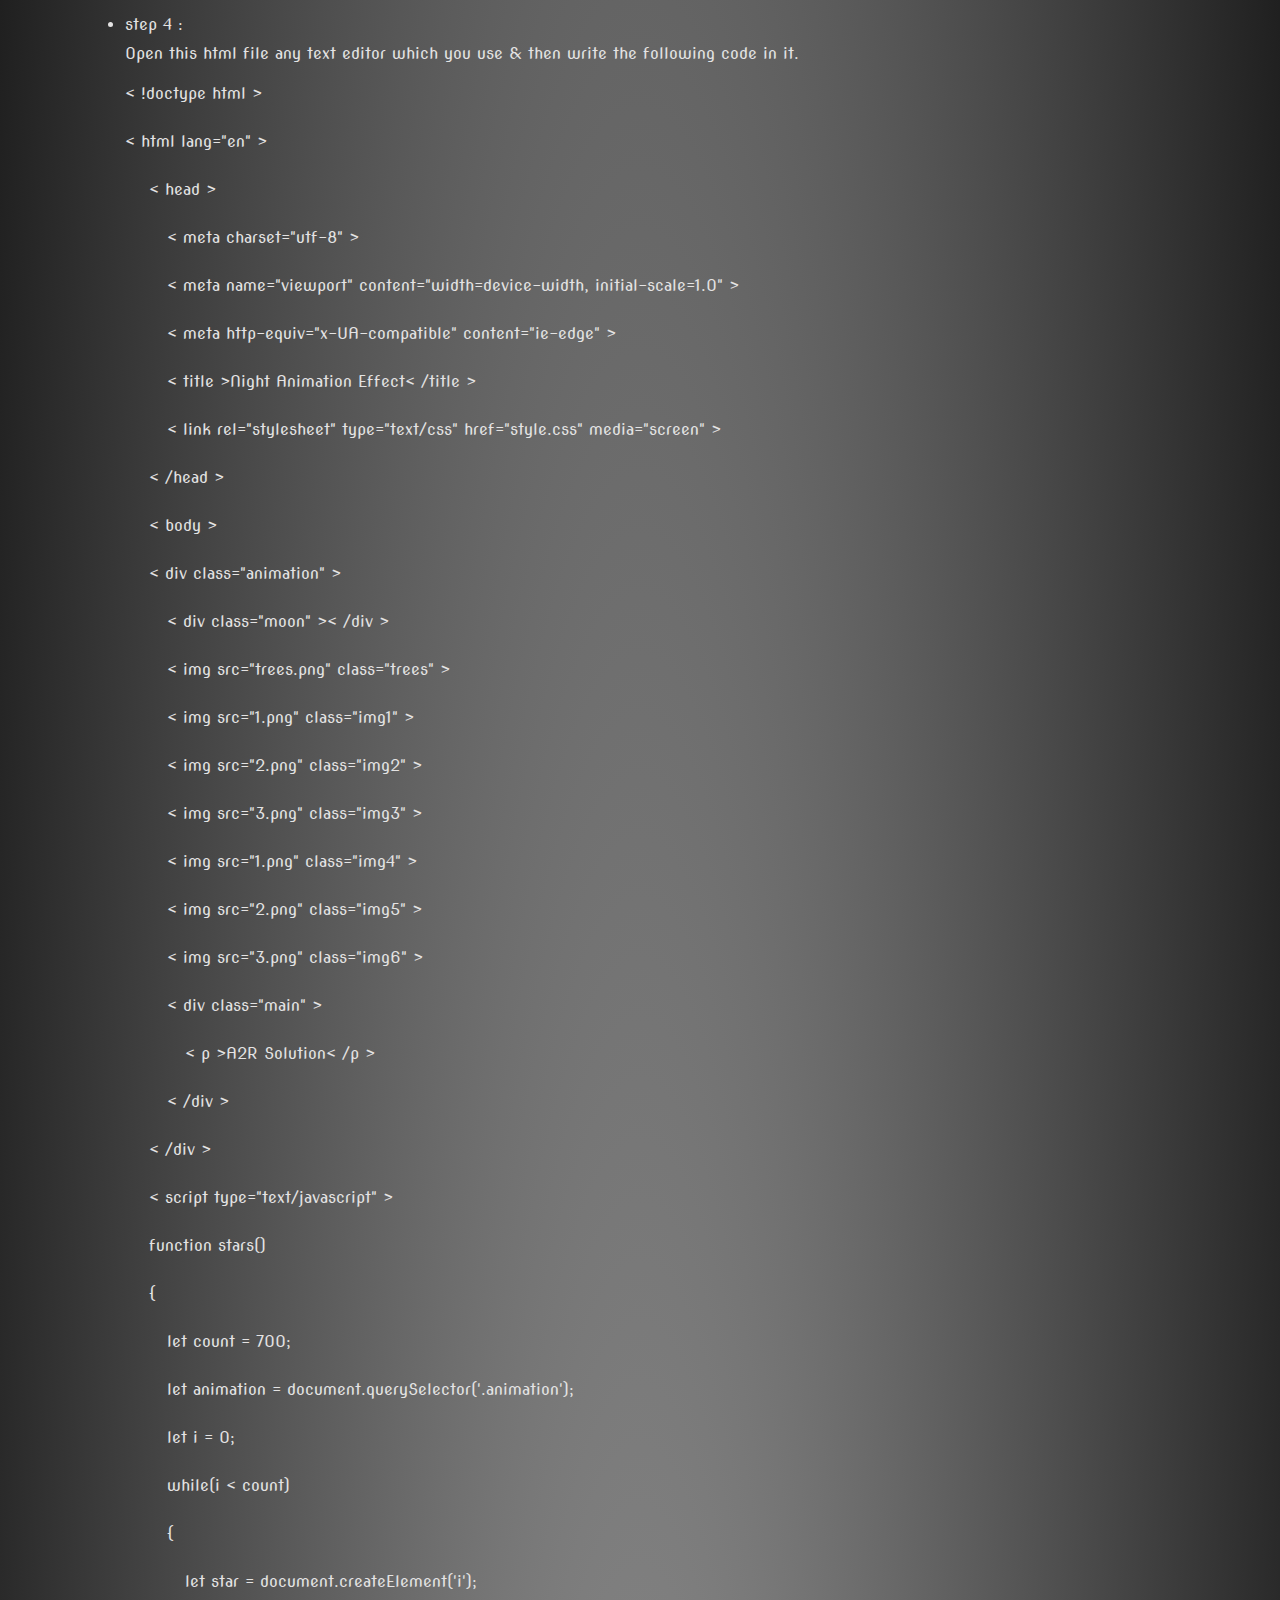
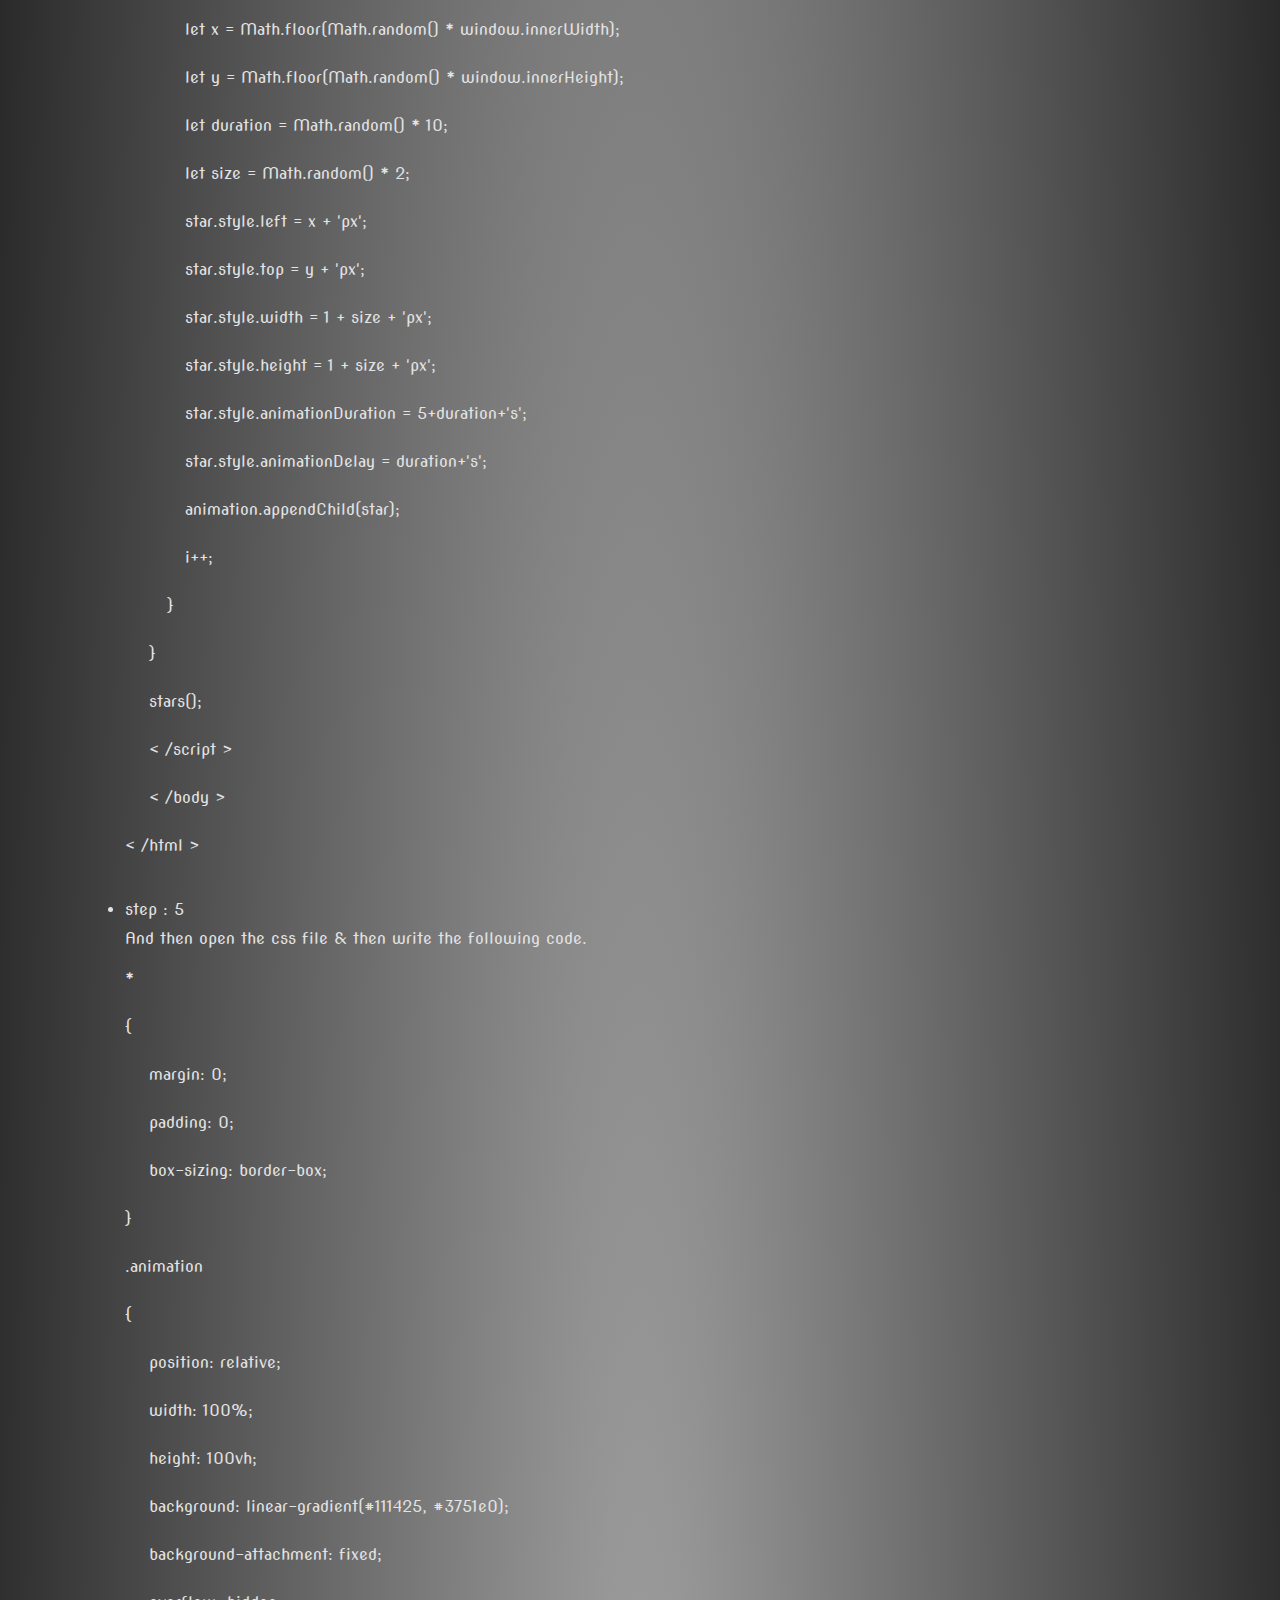
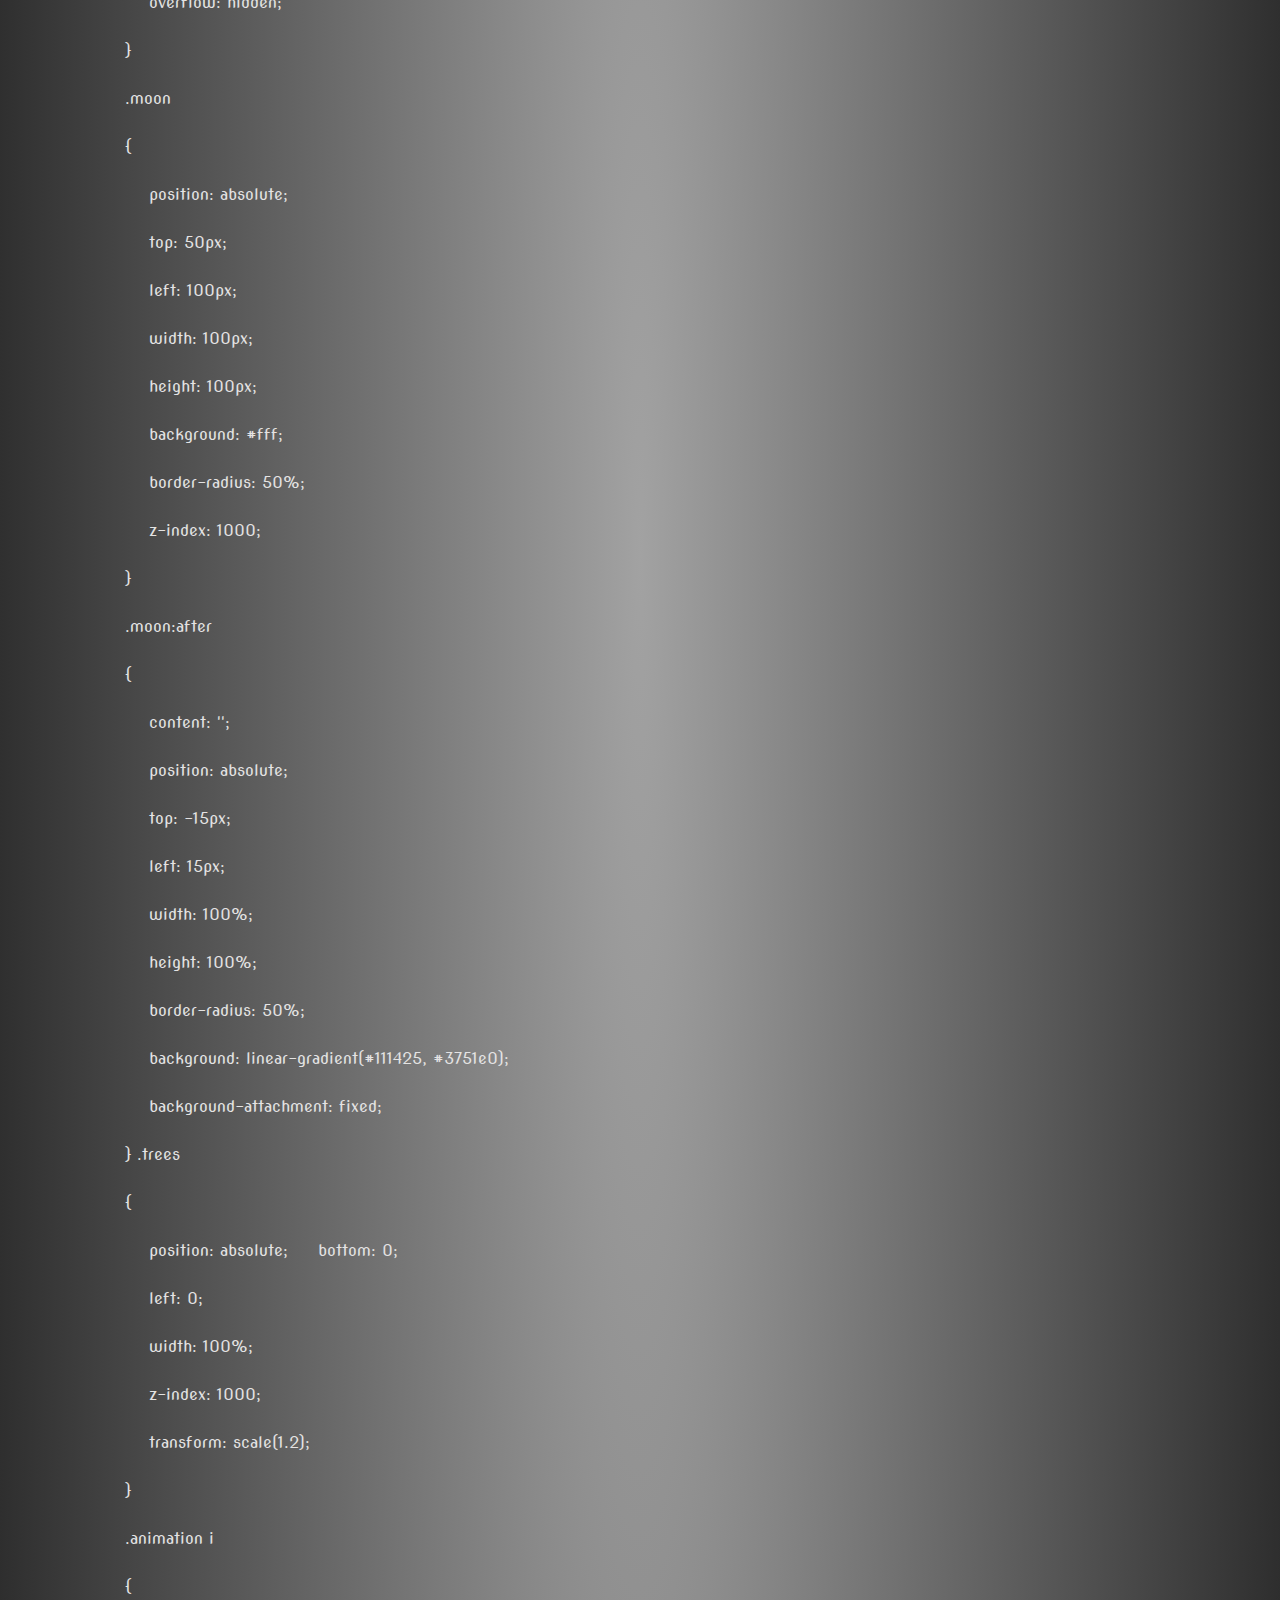
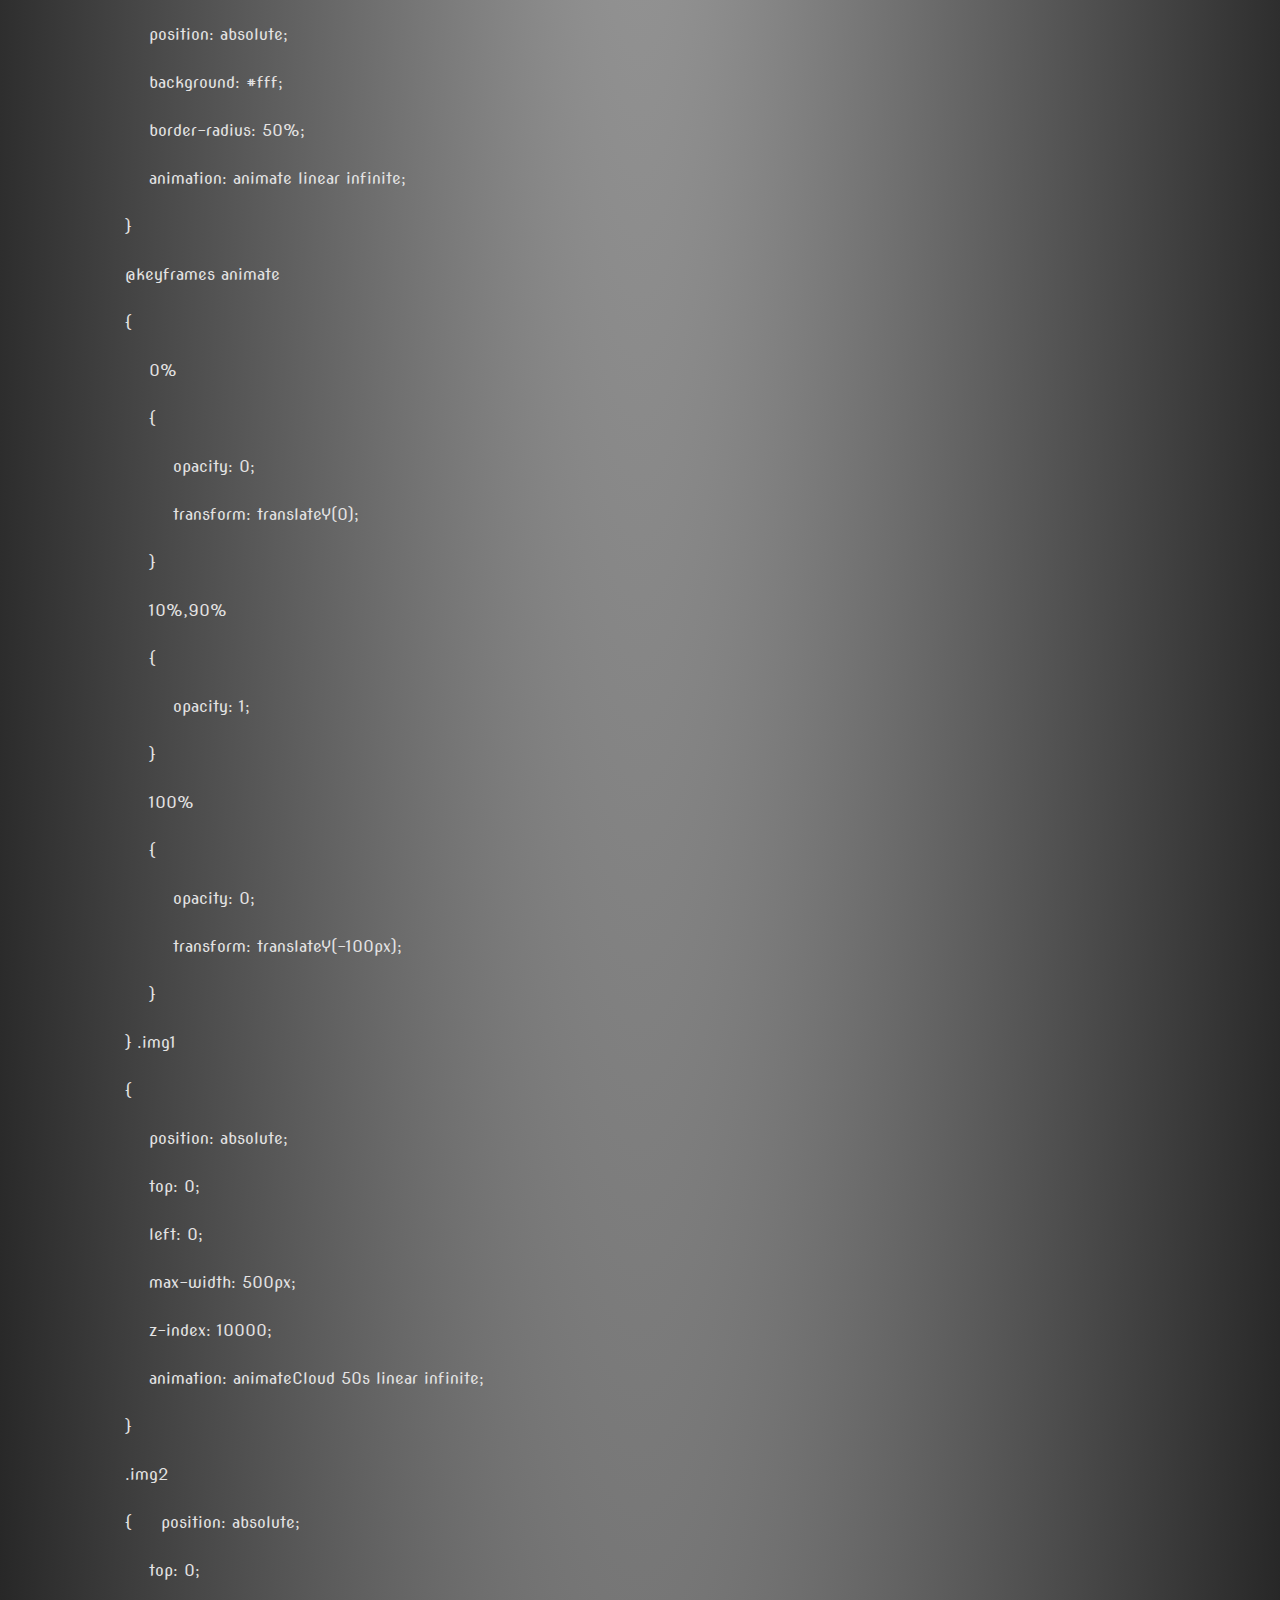
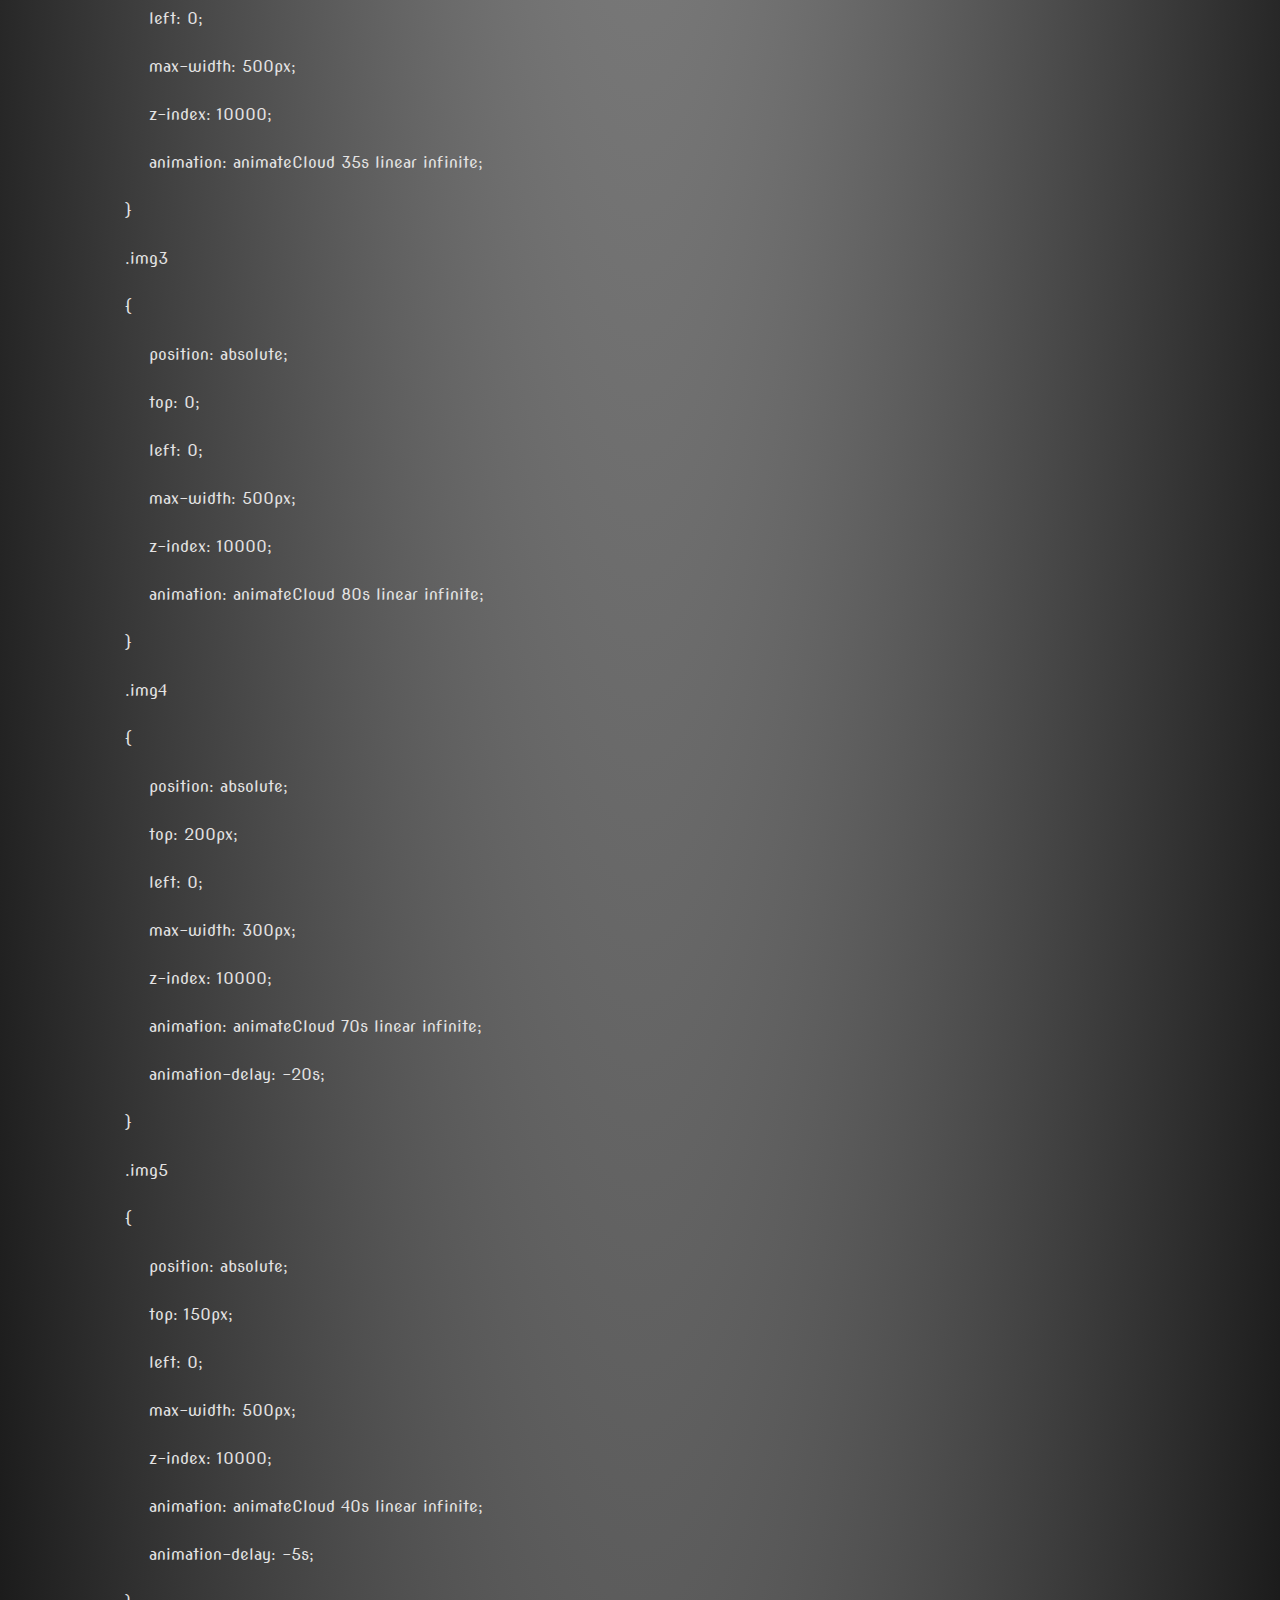
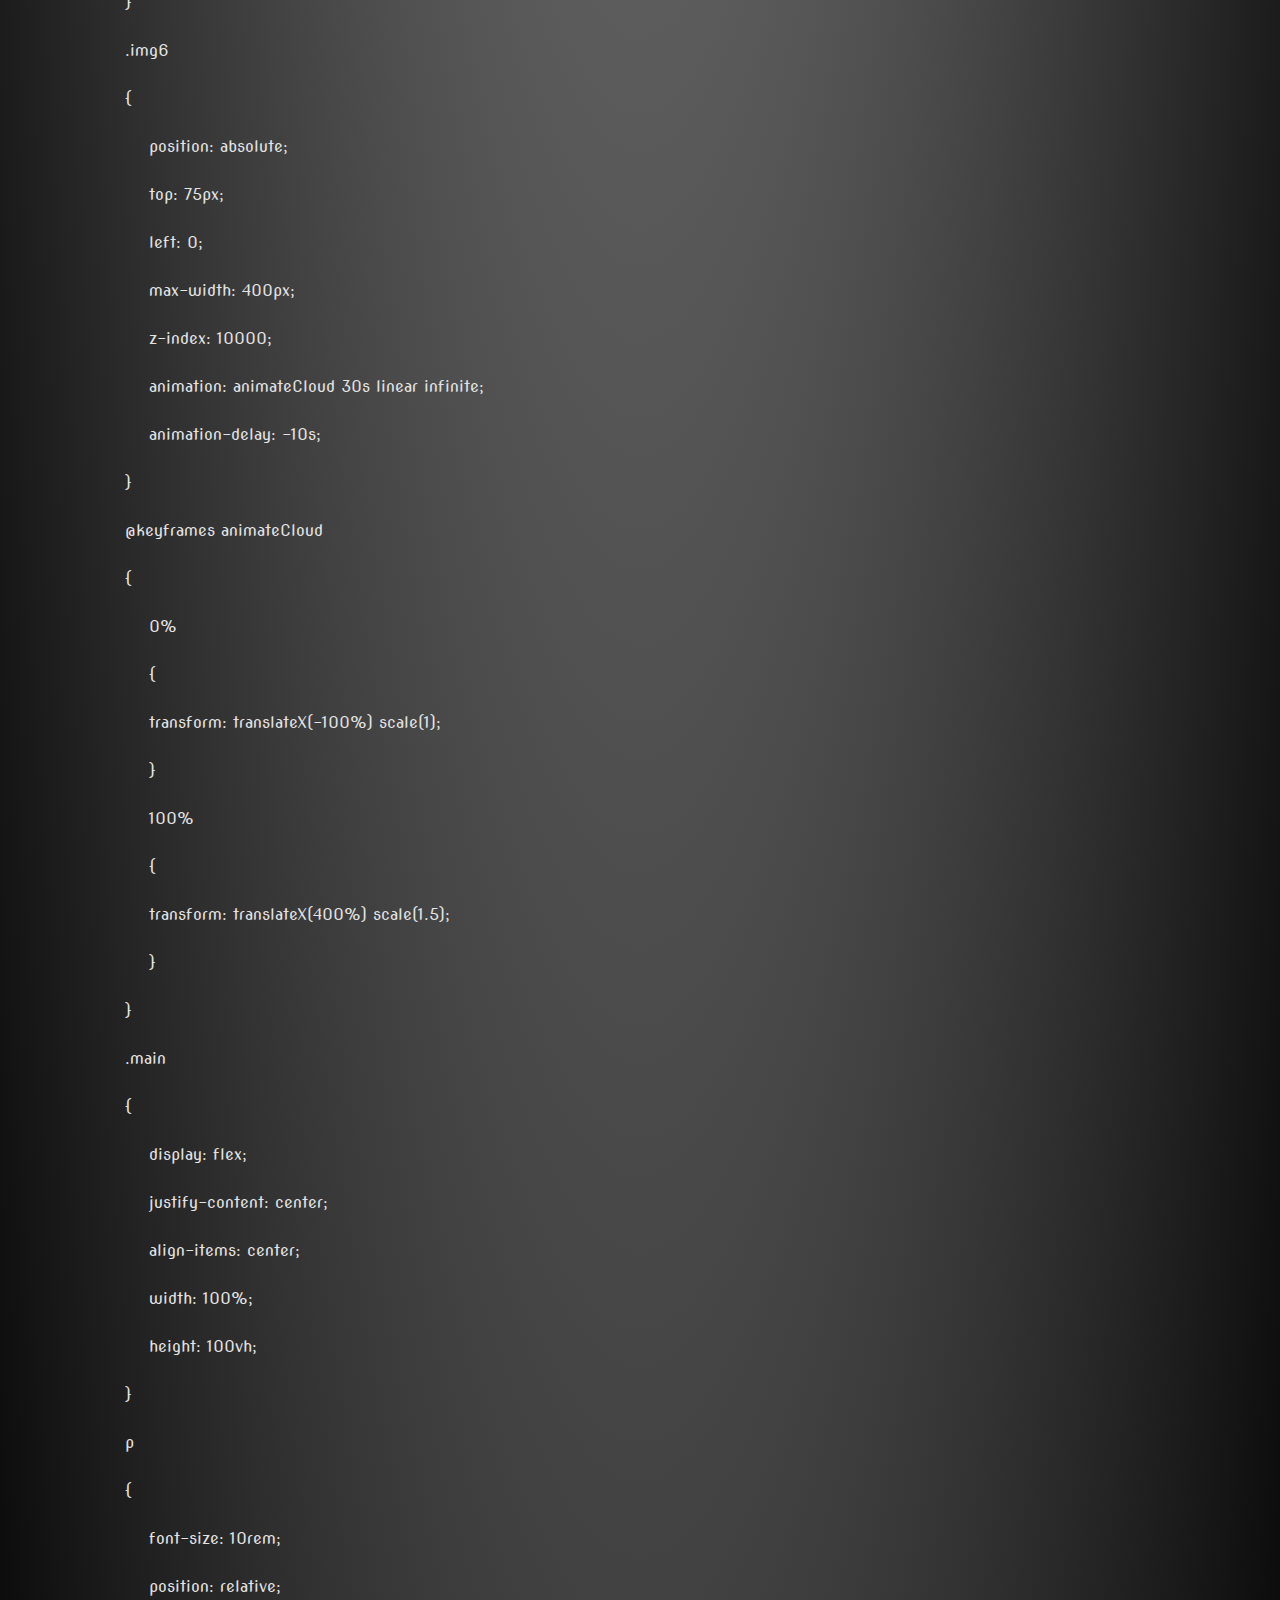
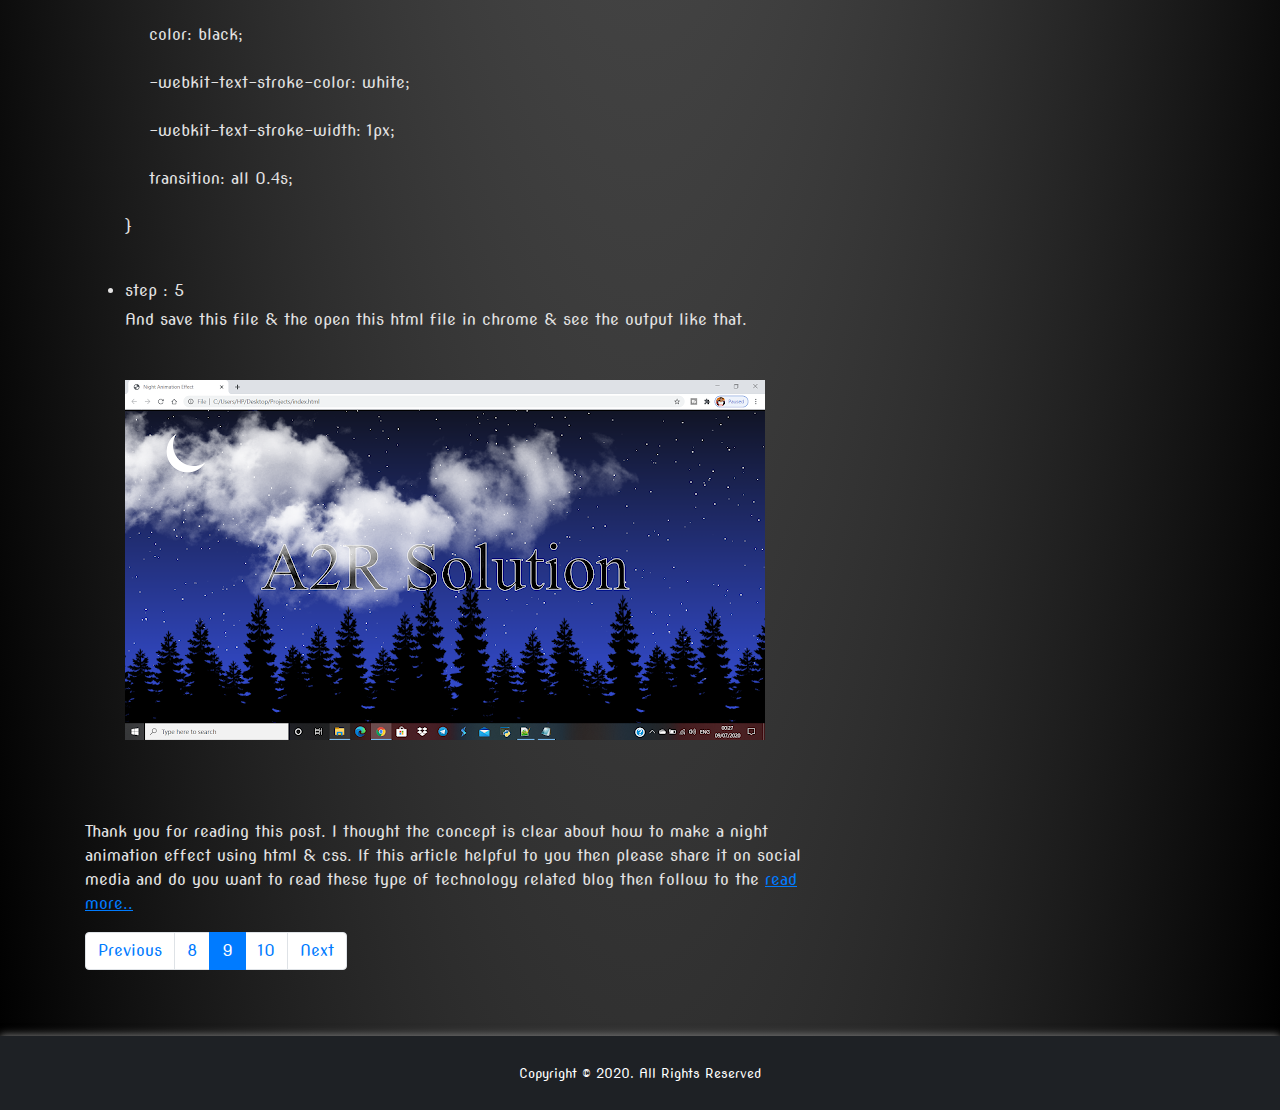
<file: ninthblog.html>
<!doctype html>
<html lang="en">
  <head>
    <!-- Required meta tags -->
    <meta charset="utf-8">
    <meta name="viewport" content="width=device-width, initial-scale=1, shrink-to-fit=no">
    
    <link rel="preconnect" href="https://fonts.gstatic.com">
    <link href="https://fonts.googleapis.com/css2?family=Gidugu&display=swap" rel="stylesheet"><link rel="stylesheet" href="https://stackpath.bootstrapcdn.com/bootstrap/4.5.2/css/bootstrap.min.css" integrity="sha384-JcKb8q3iqJ61gNV9KGb8thSsNjpSL0n8PARn9HuZOnIxN0hoP+VmmDGMN5t9UJ0Z" crossorigin="anonymous">
    <link rel="preconnect" href="https://fonts.gstatic.com">
    <link href="https://fonts.googleapis.com/css2?family=Gidugu&family=Nova+Slim&display=swap" rel="stylesheet">
    
    
    <link rel="stylesheet" href="https://stackpath.bootstrapcdn.com/font-awesome/4.7.0/css/font-awesome.min.css">
    <link rel="stylesheet" href="style.css">
    <title>Create Night Animation Effect Using HTML & CSS</title>
  </head>
  <body>
      <!--nav-->
      <nav class="navbar navbar-expand-lg navbar-dark bg-dark my_nav fixed-top">
        <div class="container">
              <a class="navbar-brand" href="index.html"><b>' Computer Coding Languages '</b></a>
              <button class="navbar-toggler" type="button" data-toggle="collapse" data-target="#navbarSupportedContent" aria-controls="navbarSupportedContent" aria-expanded="false" aria-label="Toggle navigation">
                  <span class="navbar-toggler-icon"></span>
              </button>
          
              <div class="collapse navbar-collapse" id="navbarSupportedContent">
                  <ul class="navbar-nav mr-auto">
                      <li class="nav-item active">
                          <a class="nav-link" href="#home">Home <span class="sr-only">(current)</span></a>
                      </li>
                      <li class="nav-item active">
                          <a class="nav-link" href="#about">About <span class="sr-only">(current)</span></a>
                      </li>
                      <li class="nav-item active">
                          <a class="nav-link" href="blog.html">Blog <span class="sr-only">(current)</span></a>
                      </li>
                      <li class="nav-item active">
                          <a class="nav-link" href="contact.html">Contact <span class="sr-only">(current)</span></a>
                      </li>
                  </ul>
                  <form class="form-inline my-2 my-lg-0">
                      <div class="input-group">
                          <input type="search" class="form-control form-control-sm" placeholder="search" aria-label="Recipient's username" aria-describedby="button-addon2">
                          <div class="input-group-append">
                            <button class="btn btn-success btn-sm" type="submit" id="button-addon2"><i class="fa fa-search"></i></button>
                          </div>
                      </div>
                  </form>
              </div>
          </div>
      </nav>

        <!--banner-->
        <header class="main-header" id="home">
            <div class="container">
                <div class="row ">
                    <div class="col-lg-8 col-md-8">
                        <div class="header">
                            <h1>Computer Coding Languages</h1>
                            <p>In ' Computer Coding Languages Tutorial's ' we can learn about the programming languages like C, C++, HTML, CSS, & much more programming languages.
                                Also we can create a project by using the such programming languages...
                            </p>
                        </div>
                        <div class="subscribe-holder">
                            <a href="#" data-toggle="modal" data-target="#subscribe-modal" class="btn btn-info">Subscribe For Updates</a>
                        </div>
                    </div>
                </div>
            </div>
        </header>
        <!--banner-->

        <!--body content-->
        <section class="default-body-content" style="color: rgb(228, 227, 227);">
            <div class="container">
                <div class="row">
                    <div class="col-lg-8 col-md-8">
                        <img src="img/img16.png" class="img-fluid rounded mb-3" alt="Something">
                        <div class="content">
                            <h1 style="color: rgb(255, 255, 255);">Create Night Animation Effect Using HTML & CSS</h1><br>
                            <p>Let’s start the article in this article we have to learn about how to create night animation effect using html & css.</p>
                            <h4>Night Animation Effect</h4>
                            <ul>
                                <li><h6>Step 1 :</h6>
                                    <p>Create a text file & give name it like index.html </p>
                                </li>
                                <li><h6>Step 2 :</h6>
                                    <p>Create another text file & give name it like style.css</p>
                                </li>
                                <li><h6>Step 3 :</h6>
                                    <p>We required some images for night animation like</p>
                                    <img src="img/img16(1).png" class="img-fluid mb-3" alt="img1" style="border:1px solid #fff;">
                                    <img src="img/img16(2).png" class="img-fluid mb-3" alt="img2" style="border:1px solid #fff;">
                                    <img src="img/img16(3).png" class="img-fluid mb-3" alt="img3" style="border:1px solid #fff;">
                                    <img src="img/img16(4).png" class="img-fluid mb-3" alt="img4" style="border:1px solid #fff;">
                                </li>
                                <li><h6>step 4 :</h6>
                                    <p>Open this html file any text editor which you use & then write the following code in it.</p>
                                </li>
                                <p>
                                    < !doctype html > <br> <br>

                                    < html lang="en" > <br> <br>

                                    &nbsp;&nbsp;&nbsp;&nbsp;< head > <br> <br>

                                    &nbsp;&nbsp;&nbsp;&nbsp;&nbsp;&nbsp;&nbsp;< meta charset="utf-8" > <br> <br>

                                    &nbsp;&nbsp;&nbsp;&nbsp;&nbsp;&nbsp;&nbsp;< meta name="viewport" content="width=device-width, initial-scale=1.0" > <br> <br>

                                    &nbsp;&nbsp;&nbsp;&nbsp;&nbsp;&nbsp;&nbsp;< meta http-equiv="x-UA-compatible" content="ie-edge" > <br> <br>

                                    &nbsp;&nbsp;&nbsp;&nbsp;&nbsp;&nbsp;&nbsp;< title >Night Animation Effect< /title > <br> <br>

                                    &nbsp;&nbsp;&nbsp;&nbsp;&nbsp;&nbsp;&nbsp;< link rel="stylesheet" type="text/css" href="style.css" media="screen" > <br> <br>

                                    &nbsp;&nbsp;&nbsp;&nbsp;< /head > <br> <br>

                                    &nbsp;&nbsp;&nbsp;&nbsp;< body > <br> <br>

                                    &nbsp;&nbsp;&nbsp;&nbsp;< div class="animation" > <br><br>

                                        &nbsp;&nbsp;&nbsp;&nbsp;&nbsp;&nbsp;&nbsp;< div class="moon" >< /div > <br><br>
                                        
                                        &nbsp;&nbsp;&nbsp;&nbsp;&nbsp;&nbsp;&nbsp;< img src="trees.png" class="trees" > <br><br>
                                        
                                        &nbsp;&nbsp;&nbsp;&nbsp;&nbsp;&nbsp;&nbsp;< img src="1.png" class="img1" > <br><br>
                                        
                                        &nbsp;&nbsp;&nbsp;&nbsp;&nbsp;&nbsp;&nbsp;< img src="2.png" class="img2" > <br><br>
                                        
                                        &nbsp;&nbsp;&nbsp;&nbsp;&nbsp;&nbsp;&nbsp;< img src="3.png" class="img3" > <br><br>
                                        
                                        &nbsp;&nbsp;&nbsp;&nbsp;&nbsp;&nbsp;&nbsp;< img src="1.png" class="img4" > <br><br>
                                        
                                        &nbsp;&nbsp;&nbsp;&nbsp;&nbsp;&nbsp;&nbsp;< img src="2.png" class="img5" > <br><br>
                                        
                                        &nbsp;&nbsp;&nbsp;&nbsp;&nbsp;&nbsp;&nbsp;< img src="3.png" class="img6" > <br><br>
                                        
                                        &nbsp;&nbsp;&nbsp;&nbsp;&nbsp;&nbsp;&nbsp;< div class="main" > <br><br>
                                        
                                        &nbsp;&nbsp;&nbsp;&nbsp;&nbsp;&nbsp;&nbsp;&nbsp;&nbsp;&nbsp;< p >A2R Solution< /p > <br><br>
                                        
                                        &nbsp;&nbsp;&nbsp;&nbsp;&nbsp;&nbsp;&nbsp;< /div > <br><br>
                                        
                                        &nbsp;&nbsp;&nbsp;&nbsp;< /div > <br><br>
                                        
                                        &nbsp;&nbsp;&nbsp;&nbsp;< script type="text/javascript" > <br><br>
                                        
                                        &nbsp;&nbsp;&nbsp;&nbsp;function stars() <br><br>
                                        
                                        &nbsp;&nbsp;&nbsp;&nbsp;{ <br><br>
                                        
                                         &nbsp;&nbsp;&nbsp;&nbsp;&nbsp;&nbsp;&nbsp;let count = 700; <br><br>
                                        
                                         &nbsp;&nbsp;&nbsp;&nbsp;&nbsp;&nbsp;&nbsp;let animation = document.querySelector('.animation'); <br><br>
                                        
                                         &nbsp;&nbsp;&nbsp;&nbsp;&nbsp;&nbsp;&nbsp;let i = 0; <br><br>
                                        
                                         &nbsp;&nbsp;&nbsp;&nbsp;&nbsp;&nbsp;&nbsp;while(i < count) <br><br>
                                        
                                         &nbsp;&nbsp;&nbsp;&nbsp;&nbsp;&nbsp;&nbsp;{ <br><br>
                                        
                                          &nbsp;&nbsp;&nbsp;&nbsp;&nbsp;&nbsp;&nbsp;&nbsp;&nbsp;&nbsp;let star = document.createElement('i'); <br><br>
                                        
                                          &nbsp;&nbsp;&nbsp;&nbsp;&nbsp;&nbsp;&nbsp;&nbsp;&nbsp;&nbsp;let x = Math.floor(Math.random() * window.innerWidth); <br><br>
                                        
                                          &nbsp;&nbsp;&nbsp;&nbsp;&nbsp;&nbsp;&nbsp;&nbsp;&nbsp;&nbsp;let y = Math.floor(Math.random() * window.innerHeight); <br><br>
                                        
                                          &nbsp;&nbsp;&nbsp;&nbsp;&nbsp;&nbsp;&nbsp;&nbsp;&nbsp;&nbsp;let duration = Math.random() * 10; <br><br>
                                        
                                          &nbsp;&nbsp;&nbsp;&nbsp;&nbsp;&nbsp;&nbsp;&nbsp;&nbsp;&nbsp;let size = Math.random() * 2; <br><br>
                                          
                                          &nbsp;&nbsp;&nbsp;&nbsp;&nbsp;&nbsp;&nbsp;&nbsp;&nbsp;&nbsp;star.style.left = x + 'px'; <br><br>
                                        
                                          &nbsp;&nbsp;&nbsp;&nbsp;&nbsp;&nbsp;&nbsp;&nbsp;&nbsp;&nbsp;star.style.top = y + 'px'; <br><br>
                                        
                                          &nbsp;&nbsp;&nbsp;&nbsp;&nbsp;&nbsp;&nbsp;&nbsp;&nbsp;&nbsp;star.style.width = 1 + size + 'px'; <br><br>
                                        
                                          &nbsp;&nbsp;&nbsp;&nbsp;&nbsp;&nbsp;&nbsp;&nbsp;&nbsp;&nbsp;star.style.height = 1 + size + 'px'; <br><br>
                                          
                                          &nbsp;&nbsp;&nbsp;&nbsp;&nbsp;&nbsp;&nbsp;&nbsp;&nbsp;&nbsp;star.style.animationDuration = 5+duration+'s'; <br><br>
                                        
                                          &nbsp;&nbsp;&nbsp;&nbsp;&nbsp;&nbsp;&nbsp;&nbsp;&nbsp;&nbsp;star.style.animationDelay = duration+'s'; <br><br>
                                        
                                          &nbsp;&nbsp;&nbsp;&nbsp;&nbsp;&nbsp;&nbsp;&nbsp;&nbsp;&nbsp;animation.appendChild(star); <br><br>
                                        
                                          &nbsp;&nbsp;&nbsp;&nbsp;&nbsp;&nbsp;&nbsp;&nbsp;&nbsp;&nbsp;i++; <br><br>
                                        
                                         &nbsp;&nbsp;&nbsp;&nbsp;&nbsp;&nbsp;&nbsp;} <br><br>
                                        
                                        &nbsp;&nbsp;&nbsp;&nbsp;} <br><br>
                                        
                                        &nbsp;&nbsp;&nbsp;&nbsp;stars(); <br><br>
                                        
                                        &nbsp;&nbsp;&nbsp;&nbsp;< /script > <br><br>

                                        &nbsp;&nbsp;&nbsp;&nbsp;< /body >  <br><br>

                                        < /html > <br><br>
                                </p>
                                <li><h6>step : 5</h6>
                                    <p>And then open the css file & then write the following code.</p>
                                </li>
                                <p>
                                    * <br> <br>
                                    { <br> <br>
                                    &nbsp;&nbsp;&nbsp;&nbsp;margin: 0; <br> <br>
                                    &nbsp;&nbsp;&nbsp;&nbsp;padding: 0; <br> <br>
                                    &nbsp;&nbsp;&nbsp;&nbsp;box-sizing: border-box; <br> <br>
                                    } <br> <br>

                                    .animation <br> <br>
                                    { <br> <br>
                                    &nbsp;&nbsp;&nbsp;&nbsp;position: relative; <br> <br>
                                    &nbsp;&nbsp;&nbsp;&nbsp;width: 100%; <br> <br>
                                    &nbsp;&nbsp;&nbsp;&nbsp;height: 100vh; <br> <br>
                                    &nbsp;&nbsp;&nbsp;&nbsp;background: linear-gradient(#111425, #3751e0); <br> <br>
                                    &nbsp;&nbsp;&nbsp;&nbsp;background-attachment: fixed; <br> <br>
                                    &nbsp;&nbsp;&nbsp;&nbsp;overflow: hidden; <br> <br>
                                    } <br> <br>

                                    .moon <br> <br>
                                    { <br> <br>
                                    &nbsp;&nbsp;&nbsp;&nbsp;position: absolute; <br> <br>
                                    &nbsp;&nbsp;&nbsp;&nbsp;top: 50px; <br> <br>
                                    &nbsp;&nbsp;&nbsp;&nbsp;left: 100px; <br> <br>
                                    &nbsp;&nbsp;&nbsp;&nbsp;width: 100px; <br> <br>
                                    &nbsp;&nbsp;&nbsp;&nbsp;height: 100px; <br> <br>
                                    &nbsp;&nbsp;&nbsp;&nbsp;background: #fff; <br> <br>
                                    &nbsp;&nbsp;&nbsp;&nbsp;border-radius: 50%; <br> <br>
                                    &nbsp;&nbsp;&nbsp;&nbsp;z-index: 1000; <br> <br>
                                    } <br> <br>

                                    .moon:after <br> <br>
                                    { <br> <br>
                                    &nbsp;&nbsp;&nbsp;&nbsp;content: ''; <br> <br>
                                    &nbsp;&nbsp;&nbsp;&nbsp;position: absolute; <br> <br>
                                    &nbsp;&nbsp;&nbsp;&nbsp;top: -15px; <br> <br>
                                    &nbsp;&nbsp;&nbsp;&nbsp;left: 15px; <br> <br>
                                    &nbsp;&nbsp;&nbsp;&nbsp;width: 100%; <br> <br>
                                    &nbsp;&nbsp;&nbsp;&nbsp;height: 100%; <br> <br>
                                    &nbsp;&nbsp;&nbsp;&nbsp;border-radius: 50%; <br> <br>
                                    &nbsp;&nbsp;&nbsp;&nbsp;background: linear-gradient(#111425, #3751e0); <br> <br>
                                    &nbsp;&nbsp;&nbsp;&nbsp;background-attachment: fixed; <br> <br>
                                    }

                                    .trees <br> <br>
                                    { <br> <br>
                                    &nbsp;&nbsp;&nbsp;&nbsp;position: absolute;
                                    &nbsp;&nbsp;&nbsp;&nbsp;bottom: 0; <br> <br>
                                    &nbsp;&nbsp;&nbsp;&nbsp;left: 0; <br> <br>
                                    &nbsp;&nbsp;&nbsp;&nbsp;width: 100%; <br> <br>
                                    &nbsp;&nbsp;&nbsp;&nbsp;z-index: 1000; <br> <br>
                                    &nbsp;&nbsp;&nbsp;&nbsp;transform: scale(1.2); <br> <br>
                                    } <br> <br>

                                    .animation i <br> <br>
                                    { <br> <br>
                                    &nbsp;&nbsp;&nbsp;&nbsp;position: absolute; <br> <br>
                                    &nbsp;&nbsp;&nbsp;&nbsp;background: #fff; <br> <br>
                                    &nbsp;&nbsp;&nbsp;&nbsp;border-radius: 50%; <br> <br>
                                    &nbsp;&nbsp;&nbsp;&nbsp;animation: animate linear infinite; <br> <br>
                                    } <br> <br>

                                    @keyframes animate <br> <br>
                                    { <br> <br>
                                    &nbsp;&nbsp;&nbsp;&nbsp;0% <br> <br>
                                    &nbsp;&nbsp;&nbsp;&nbsp;{ <br> <br>
                                    &nbsp;&nbsp;&nbsp;&nbsp;&nbsp;&nbsp;&nbsp;&nbsp;opacity: 0; <br> <br>
                                    &nbsp;&nbsp;&nbsp;&nbsp;&nbsp;&nbsp;&nbsp;&nbsp;transform: translateY(0); <br> <br>
                                    &nbsp;&nbsp;&nbsp;&nbsp;} <br> <br>
                                    &nbsp;&nbsp;&nbsp;&nbsp;10%,90% <br> <br>
                                    &nbsp;&nbsp;&nbsp;&nbsp;{ <br> <br>
                                    &nbsp;&nbsp;&nbsp;&nbsp;&nbsp;&nbsp;&nbsp;&nbsp;opacity: 1; <br> <br>
                                    &nbsp;&nbsp;&nbsp;&nbsp;} <br> <br>
                                    &nbsp;&nbsp;&nbsp;&nbsp;100% <br> <br>
                                    &nbsp;&nbsp;&nbsp;&nbsp;{ <br> <br>
                                    &nbsp;&nbsp;&nbsp;&nbsp;&nbsp;&nbsp;&nbsp;&nbsp;opacity: 0; <br> <br>
                                    &nbsp;&nbsp;&nbsp;&nbsp;&nbsp;&nbsp;&nbsp;&nbsp;transform: translateY(-100px); <br> <br>
                                    &nbsp;&nbsp;&nbsp;&nbsp;} <br> <br>
                                    }

                                    .img1 <br> <br>
                                    { <br> <br>
                                    &nbsp;&nbsp;&nbsp;&nbsp;position: absolute; <br> <br>
                                    &nbsp;&nbsp;&nbsp;&nbsp;top: 0; <br> <br>
                                    &nbsp;&nbsp;&nbsp;&nbsp;left: 0; <br> <br>
                                    &nbsp;&nbsp;&nbsp;&nbsp;max-width: 500px; <br> <br>
                                    &nbsp;&nbsp;&nbsp;&nbsp;z-index: 10000; <br> <br>
                                    &nbsp;&nbsp;&nbsp;&nbsp;animation: animateCloud 50s linear infinite; <br> <br>
                                    } <br> <br>

                                    .img2 <br> <br>
                                    {
                                    &nbsp;&nbsp;&nbsp;&nbsp;position: absolute; <br> <br>
                                    &nbsp;&nbsp;&nbsp;&nbsp;top: 0; <br> <br>
                                    &nbsp;&nbsp;&nbsp;&nbsp;left: 0; <br> <br>
                                    &nbsp;&nbsp;&nbsp;&nbsp;max-width: 500px; <br> <br>
                                    &nbsp;&nbsp;&nbsp;&nbsp;z-index: 10000; <br> <br>
                                    &nbsp;&nbsp;&nbsp;&nbsp;animation: animateCloud 35s linear infinite; <br> <br>
                                    } <br> <br>

                                    .img3 <br> <br>
                                    { <br> <br>
                                    &nbsp;&nbsp;&nbsp;&nbsp;position: absolute; <br> <br>
                                    &nbsp;&nbsp;&nbsp;&nbsp;top: 0; <br> <br>
                                    &nbsp;&nbsp;&nbsp;&nbsp;left: 0; <br> <br>
                                    &nbsp;&nbsp;&nbsp;&nbsp;max-width: 500px; <br> <br>
                                    &nbsp;&nbsp;&nbsp;&nbsp;z-index: 10000; <br> <br>
                                    &nbsp;&nbsp;&nbsp;&nbsp;animation: animateCloud 80s linear infinite; <br> <br>
                                    } <br> <br>

                                    .img4 <br> <br>
                                    { <br> <br>
                                    &nbsp;&nbsp;&nbsp;&nbsp;position: absolute; <br> <br>
                                    &nbsp;&nbsp;&nbsp;&nbsp;top: 200px; <br> <br>
                                    &nbsp;&nbsp;&nbsp;&nbsp;left: 0; <br> <br>
                                    &nbsp;&nbsp;&nbsp;&nbsp;max-width: 300px; <br> <br>
                                    &nbsp;&nbsp;&nbsp;&nbsp;z-index: 10000; <br> <br>
                                    &nbsp;&nbsp;&nbsp;&nbsp;animation: animateCloud 70s linear infinite; <br> <br>
                                    &nbsp;&nbsp;&nbsp;&nbsp;animation-delay: -20s; <br> <br>
                                    } <br> <br>

                                    .img5 <br> <br>
                                    { <br> <br>
                                    &nbsp;&nbsp;&nbsp;&nbsp;position: absolute; <br> <br>
                                    &nbsp;&nbsp;&nbsp;&nbsp;top: 150px; <br> <br>
                                    &nbsp;&nbsp;&nbsp;&nbsp;left: 0; <br> <br>
                                    &nbsp;&nbsp;&nbsp;&nbsp;max-width: 500px; <br> <br>
                                    &nbsp;&nbsp;&nbsp;&nbsp;z-index: 10000; <br> <br>
                                    &nbsp;&nbsp;&nbsp;&nbsp;animation: animateCloud 40s linear infinite; <br> <br>
                                    &nbsp;&nbsp;&nbsp;&nbsp;animation-delay: -5s; <br> <br>
                                    } <br> <br>

                                    .img6 <br> <br>
                                    { <br> <br>
                                    &nbsp;&nbsp;&nbsp;&nbsp;position: absolute; <br> <br>
                                    &nbsp;&nbsp;&nbsp;&nbsp;top: 75px; <br> <br>
                                    &nbsp;&nbsp;&nbsp;&nbsp;left: 0; <br> <br>
                                    &nbsp;&nbsp;&nbsp;&nbsp;max-width: 400px; <br> <br>
                                    &nbsp;&nbsp;&nbsp;&nbsp;z-index: 10000; <br> <br>
                                    &nbsp;&nbsp;&nbsp;&nbsp;animation: animateCloud 30s linear infinite; <br> <br>
                                    &nbsp;&nbsp;&nbsp;&nbsp;animation-delay: -10s; <br> <br>
                                    } <br> <br>

                                    @keyframes animateCloud <br> <br>
                                    { <br> <br>
                                    &nbsp;&nbsp;&nbsp;&nbsp;0% <br> <br>
                                    &nbsp;&nbsp;&nbsp;&nbsp;{ <br> <br>
                                    &nbsp;&nbsp;&nbsp;&nbsp;transform: translateX(-100%) scale(1); <br> <br>
                                    &nbsp;&nbsp;&nbsp;&nbsp;} <br> <br>
                                    &nbsp;&nbsp;&nbsp;&nbsp;100% <br> <br>
                                    &nbsp;&nbsp;&nbsp;&nbsp;{ <br> <br>
                                    &nbsp;&nbsp;&nbsp;&nbsp;transform: translateX(400%) scale(1.5); <br> <br>
                                    &nbsp;&nbsp;&nbsp;&nbsp;} <br> <br>
                                    } <br> <br>

                                    .main <br> <br>
                                    { <br> <br>
                                    &nbsp;&nbsp;&nbsp;&nbsp;display: flex; <br> <br>
                                    &nbsp;&nbsp;&nbsp;&nbsp;justify-content: center; <br> <br>
                                    &nbsp;&nbsp;&nbsp;&nbsp;align-items: center; <br> <br>
                                    &nbsp;&nbsp;&nbsp;&nbsp;width: 100%; <br> <br>
                                    &nbsp;&nbsp;&nbsp;&nbsp;height: 100vh; <br> <br>
                                    } <br> <br>

                                    p <br> <br>
                                    { <br> <br>
                                    &nbsp;&nbsp;&nbsp;&nbsp;font-size: 10rem; <br> <br>
                                    &nbsp;&nbsp;&nbsp;&nbsp;position: relative; <br> <br>
                                    &nbsp;&nbsp;&nbsp;&nbsp;color: black; <br> <br>
                                    &nbsp;&nbsp;&nbsp;&nbsp;-webkit-text-stroke-color: white; <br> <br>
                                    &nbsp;&nbsp;&nbsp;&nbsp;-webkit-text-stroke-width: 1px; <br> <br>
                                    &nbsp;&nbsp;&nbsp;&nbsp;transition: all 0.4s; <br> <br>
                                    } <br> <br>
                                </p>
                                <li><h6>step : 5</h6>
                                    And save this file & the open this html file in chrome & see the output like that.
                                </li><br><br>
                                <img src="img/img16.png" class="img-fluid mb-3" alt="blog-img1"><br><br>
                            </ul><br>
                        

                            <p>Thank you for reading this post. I thought the concept is clear about how to make a night animation effect using html & css.
                                If this article helpful to you then please share it on social media and do you want to read these type of technology related blog then follow to the <a href="https://computer-coding-languages.blogspot.com/2020/07/create-night-animation-effect-using.html" style="text-decoration: underline;"  target="_blank">read more..</a></p>
                        </div>

                        
                        <nav aria-label="Page navigation example ">
                            <ul class="pagination">
                              <li class="page-item"><a class="page-link" href="eightblog.html">Previous</a></li>
                              <li class="page-item"><a class="page-link" href="eightblog.html">8</a></li>
                              <li class="page-item active"><a class="page-link" href="ninthblog.html">9</a></li>
                              <li class="page-item"><a class="page-link" href="tenthblog.html">10</a></li>
                              <li class="page-item"><a class="page-link" href="tenthblog.html">Next</a></li>
                            </ul>
                          </nav>

                    </div>
                    <div class="col-lg-4 col-md-4">
                        <aside class="card text-white bg-dark mb-3">
                            <div class="card-body">
                                <h4 class="card-title">Subscribe for Technology</h4>
                                <p class="card-text">Get latest updates</p>
                                <form>
                                    <div class="mb-3">
                                        <input type="email" class="form-control form-control-sm" placeholder="Email Id" required>
                                    </div>
                                    <div class="mb-3">
                                        <input type="submit" class="btn btn-sm btn-block btn-warning" value="Subscribe Now">
                                    </div>
                                </form>
                            </div>
                        </aside>


                        <ul class="list-group mb-3 ">
                            <li class="list-group-item active bg-dark"><a href="firstblog.html" style="color: aliceblue;">Recent Post</a></li>
                            <li class="list-group-item bg-dark"><a href="thirdblog.html" style="color: aliceblue;">Next Post</a></li>
                        </ul>
                        <div class="card bg-dark">
                            <div class="card-body">
                                <h6 class="card-title">Your Comment</h6>
                                <form>
                                    <div class="mb-3">
                                        <input type="text" class="form-control form-control-sm" placeholder="Your Name" required>
                                    </div>
                                    <div class="mb-3">
                                        <input type="email" class="form-control form-control-sm" placeholder="Your Email Id" required>
                                    </div>
                                    <div class="mb-3">
                                        <textarea class="form-control form-control-sm" rows="6" placeholder="Your Comment" required></textarea>
                                    </div>
                                    <div class="mb-3">
                                        <input type="submit" class="btn btn-sm btn-block btn-primary" value="post comment">
                                    </div>
                                </form>
                            </div>
                        </div>
                    </div>
                </div>
            </div>
        </section>
        <!--body content-->


        <div class="modal fade" id="subscribe-modal" tabindex="-1" aria-labelledby="subscribe-modal" aria-hidden="true">
            <div class="modal-dialog">
              <div class="modal-content">
                <div class="modal-header">
                  <h5 class="modal-title" id="exampleModalLabel">Subscribe for Technology</h5>
                  <button type="button" class="close" data-dismiss="modal" aria-label="Close">
                    <span aria-hidden="true">&times;</span>
                  </button>
                </div>
                <div class="modal-body">
                    <form>
                        <div class="mb-3">
                            <input type="text" class="form-control form-control-sm" placeholder="First Name">
                        </div>
                        <div class="mb-3">
                            <input type="text" class="form-control form-control-sm" placeholder="Last Name">
                        </div>
                          <div class="mb-3">
                              <input type="text" class="form-control form-control-sm" placeholder="Email Id">
                          </div>
                          <div class="mb-3">
                              <input type="submit" class="btn btn-success btn-sm btn-block" value="Subscribe Now">
                          </div>
                      </form>
                </div>
              </div>
            </div>
        </div>
        <!--footer-->
        <footer class="main-footer">
            <div class="container">
                <div class="row">
                    <div class="col-lg-12">
                        <div class="copy text-center">
                            <p><small>Copyright &copy; 2020. All Rights Reserved</small></p>
                        </div>
                    </div>
                </div>
            </div>
        </footer>
        <!--footer-->
        
        

    <!-- Optional JavaScript -->
    <!-- jQuery first, then Popper.js, then Bootstrap JS -->
    <script src="https://code.jquery.com/jquery-3.5.1.slim.min.js" integrity="sha384-DfXdz2htPH0lsSSs5nCTpuj/zy4C+OGpamoFVy38MVBnE+IbbVYUew+OrCXaRkfj" crossorigin="anonymous"></script>
    <script src="https://cdn.jsdelivr.net/npm/popper.js@1.16.1/dist/umd/popper.min.js" integrity="sha384-9/reFTGAW83EW2RDu2S0VKaIzap3H66lZH81PoYlFhbGU+6BZp6G7niu735Sk7lN" crossorigin="anonymous"></script>
    <script src="https://stackpath.bootstrapcdn.com/bootstrap/4.5.2/js/bootstrap.min.js" integrity="sha384-B4gt1jrGC7Jh4AgTPSdUtOBvfO8shuf57BaghqFfPlYxofvL8/KUEfYiJOMMV+rV" crossorigin="anonymous"></script>
  </body>
</html>
</file>
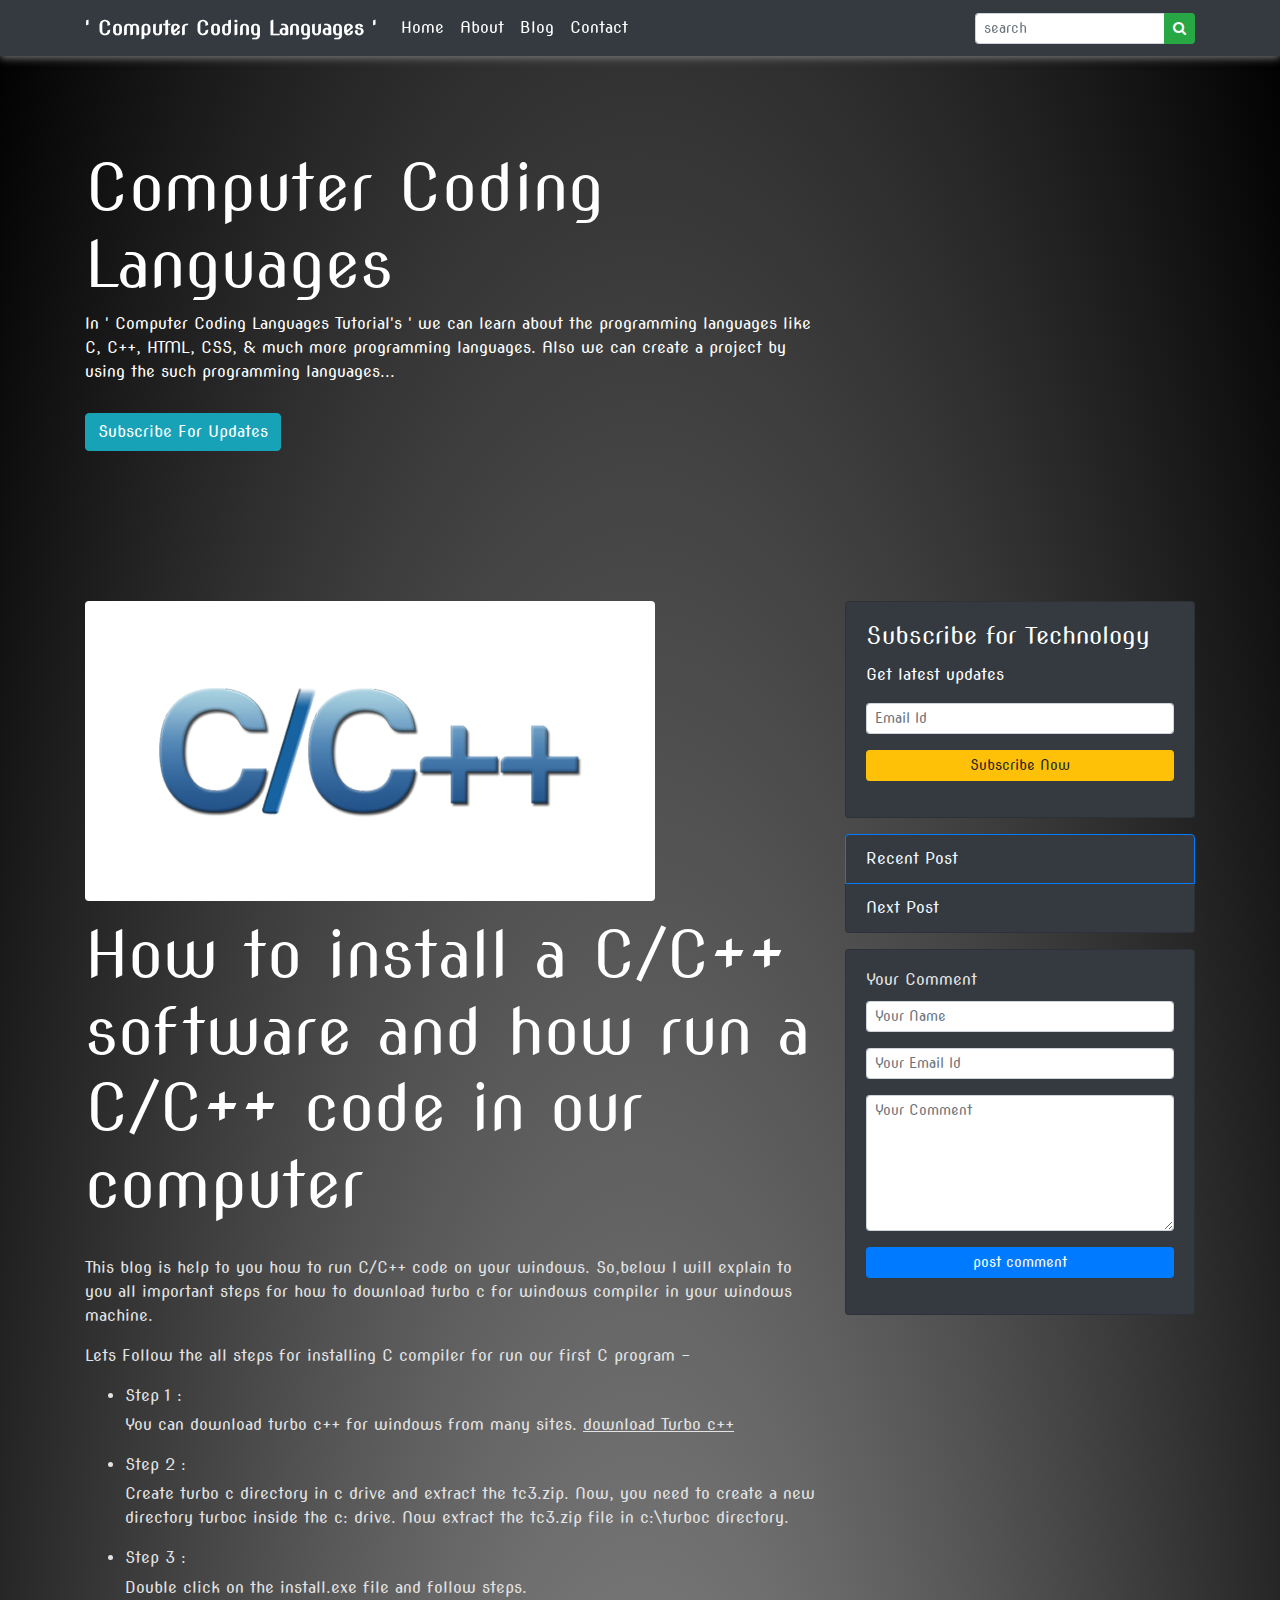
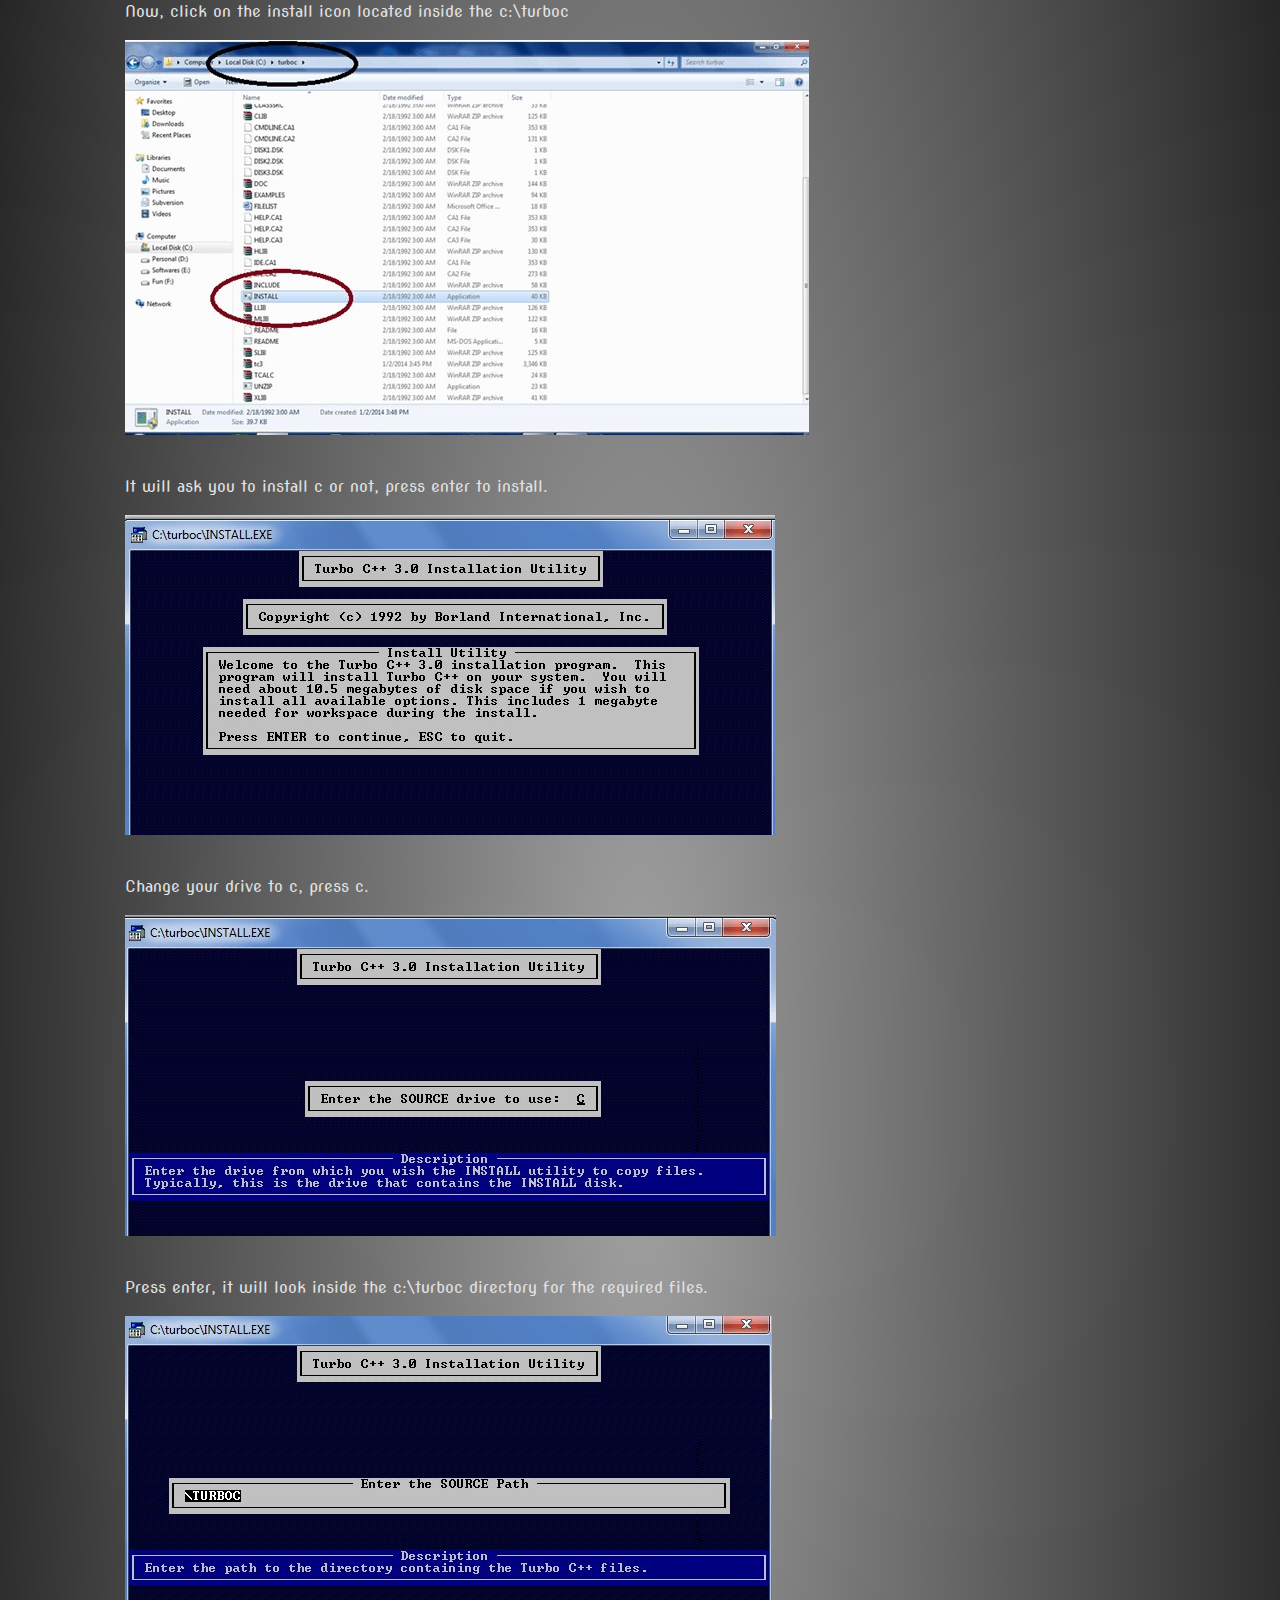
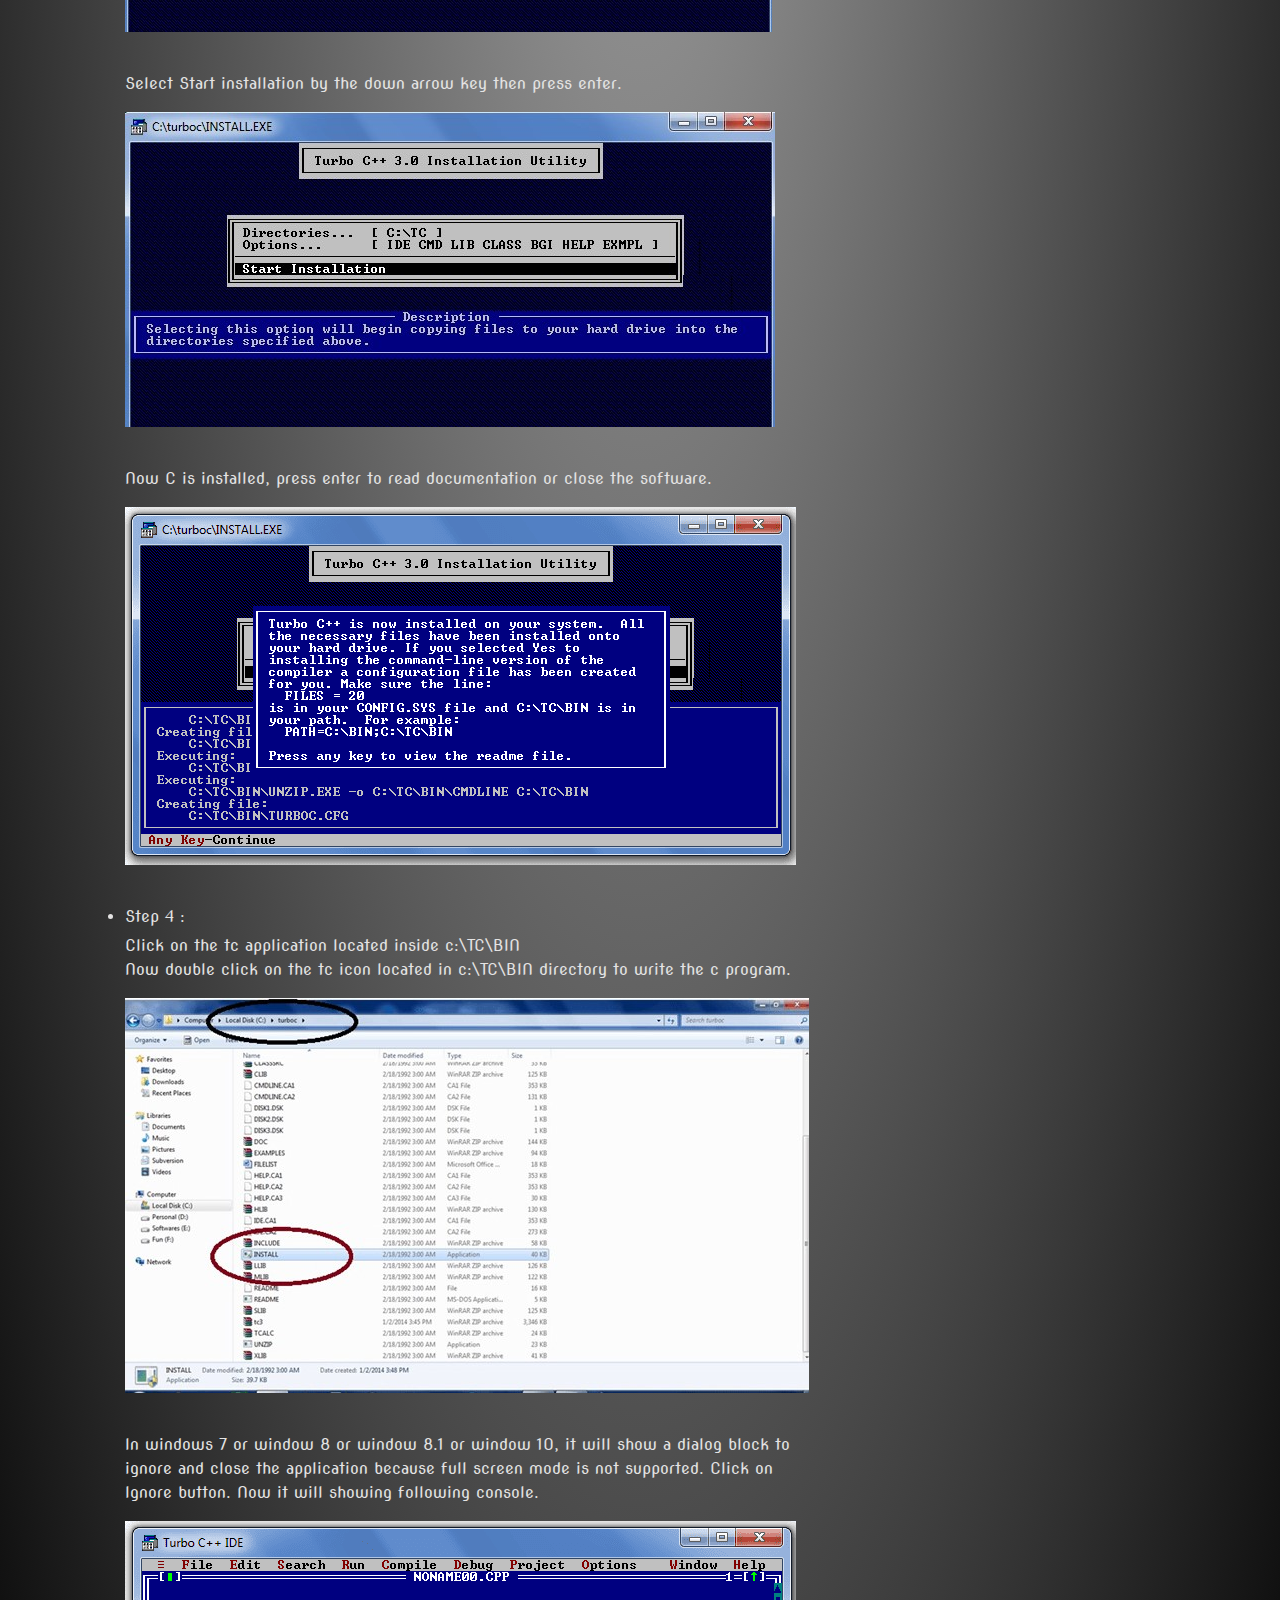
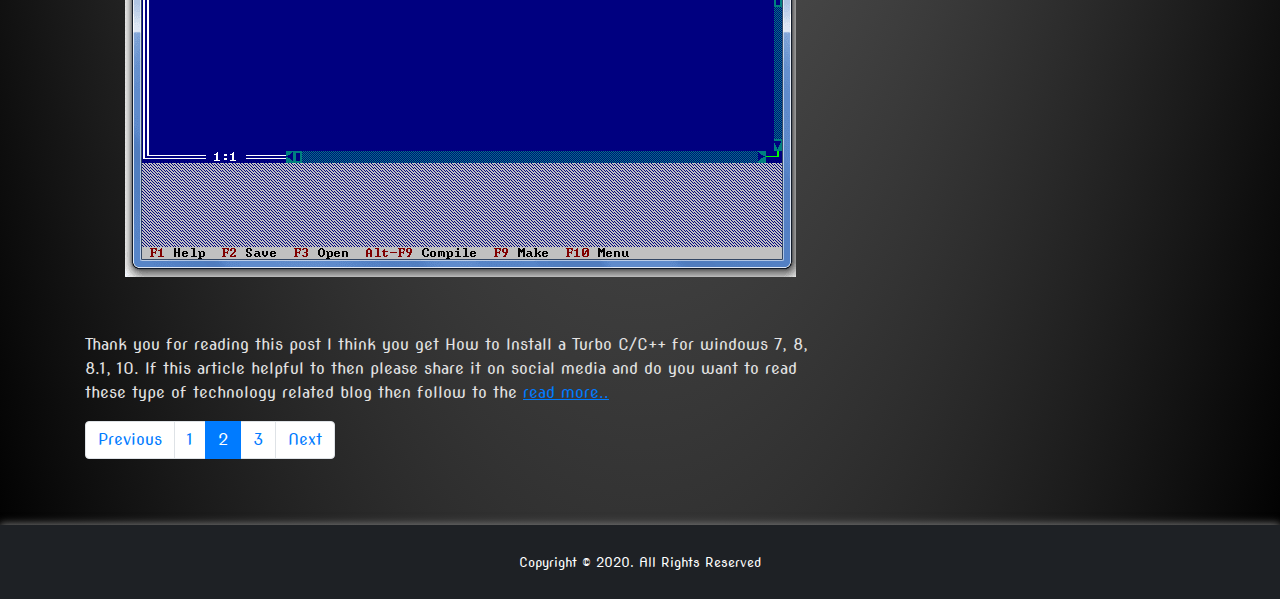
<file: secondblog.html>
<!doctype html>
<html lang="en">
  <head>
    <!-- Required meta tags -->
    <meta charset="utf-8">
    <meta name="viewport" content="width=device-width, initial-scale=1, shrink-to-fit=no">
    
    <link rel="preconnect" href="https://fonts.gstatic.com">
    <link href="https://fonts.googleapis.com/css2?family=Gidugu&display=swap" rel="stylesheet"><link rel="stylesheet" href="https://stackpath.bootstrapcdn.com/bootstrap/4.5.2/css/bootstrap.min.css" integrity="sha384-JcKb8q3iqJ61gNV9KGb8thSsNjpSL0n8PARn9HuZOnIxN0hoP+VmmDGMN5t9UJ0Z" crossorigin="anonymous">
    <link rel="preconnect" href="https://fonts.gstatic.com">
    <link href="https://fonts.googleapis.com/css2?family=Gidugu&family=Nova+Slim&display=swap" rel="stylesheet">
    
    
    <link rel="stylesheet" href="https://stackpath.bootstrapcdn.com/font-awesome/4.7.0/css/font-awesome.min.css">
    <link rel="stylesheet" href="style.css">
    <title>How to install a C/C++ software and how run a C/C++ code in our computer</title>
  </head>
  <body>
      <!--nav-->
      <nav class="navbar navbar-expand-lg navbar-dark bg-dark my_nav fixed-top">
        <div class="container">
              <a class="navbar-brand" href="index.html"><b>' Computer Coding Languages '</b></a>
              <button class="navbar-toggler" type="button" data-toggle="collapse" data-target="#navbarSupportedContent" aria-controls="navbarSupportedContent" aria-expanded="false" aria-label="Toggle navigation">
                  <span class="navbar-toggler-icon"></span>
              </button>
          
              <div class="collapse navbar-collapse" id="navbarSupportedContent">
                  <ul class="navbar-nav mr-auto">
                      <li class="nav-item active">
                          <a class="nav-link" href="#home">Home <span class="sr-only">(current)</span></a>
                      </li>
                      <li class="nav-item active">
                          <a class="nav-link" href="#about">About <span class="sr-only">(current)</span></a>
                      </li>
                      <li class="nav-item active">
                          <a class="nav-link" href="blog.html">Blog <span class="sr-only">(current)</span></a>
                      </li>
                      <li class="nav-item active">
                          <a class="nav-link" href="contact.html">Contact <span class="sr-only">(current)</span></a>
                      </li>
                  </ul>
                  <form class="form-inline my-2 my-lg-0">
                      <div class="input-group">
                          <input type="search" class="form-control form-control-sm" placeholder="search" aria-label="Recipient's username" aria-describedby="button-addon2">
                          <div class="input-group-append">
                            <button class="btn btn-success btn-sm" type="submit" id="button-addon2"><i class="fa fa-search"></i></button>
                          </div>
                      </div>
                  </form>
              </div>
          </div>
      </nav>

        <!--banner-->
        <header class="main-header" id="home">
            <div class="container">
                <div class="row ">
                    <div class="col-lg-8 col-md-8">
                        <div class="header">
                            <h1>Computer Coding Languages</h1>
                            <p>In ' Computer Coding Languages Tutorial's ' we can learn about the programming languages like C, C++, HTML, CSS, & much more programming languages.
                                Also we can create a project by using the such programming languages...
                            </p>
                        </div>
                        <div class="subscribe-holder">
                            <a href="#" data-toggle="modal" data-target="#subscribe-modal" class="btn btn-info">Subscribe For Updates</a>
                        </div>
                    </div>
                </div>
            </div>
        </header>
        <!--banner-->

        <!--body content-->
        <section class="default-body-content" style="color: rgb(228, 227, 227);">
            <div class="container">
                <div class="row">
                    <div class="col-lg-8 col-md-8">
                        <img src="img/c-plus-plus.jpg" class="img-fluid rounded mb-3" alt="Something">
                        <div class="content">
                            <h1 style="color: rgb(255, 255, 255);">How to install a C/C++ software and how run a C/C++ code in our computer</h1><br>
                            <p>This blog is help to you how to run C/C++ code on your windows. So,below I will explain to you all important steps for how to download  turbo c for windows compiler in your windows machine.</p>
                            <p>Lets Follow the all steps for installing C compiler for run our first C program -</p>
                            <ul>
                                <li><h6>Step 1 :</h6>
                                <p>You can download turbo c++ for windows from many sites. <a href="https://www.javatpoint.com/cpp/software/tc3.zip" style="text-decoration: underline; color: rgb(228, 227, 227);">download Turbo c++ </a></p>
                                </li>
                                <li><h6>Step 2 :</h6>
                                <p>Create turbo c directory in c drive and extract the tc3.zip. Now, you need to create a new directory turboc inside the c: drive. Now extract the tc3.zip file in c:\turboc directory.</p>
                                </li>
                                <li><h6>Step 3 :</h6>
                                <p>Double click on the install.exe file and follow steps. <br> Now, click on the install icon located inside the c:\turboc</p>
                                <img src="img/img1.jpg" class="img-fluid mb-3" alt="blog-img1"><br><br>

                                <p>It will ask you to install c or not, press enter to install.</p>
                                <img src="img/img2.jpg" class="img-fluid mb-3" alt="blog-img2"><br><br>

                                <p>Change your drive to c, press c.</p>
                                <img src="img/img3.jpg" class="img-fluid mb-3" alt="blog-img3"><br><br>

                                <p>Press enter, it will look inside the c:\turboc directory for the required files.</p>
                                <img src="img/img4.jpg" class="img-fluid mb-3" alt="blog-img4"><br><br>

                                <p>Select Start installation by the down arrow key then press enter.</p>
                                <img src="img/img6.jpg" class="img-fluid mb-3" alt="blog-img6"><br><br>

                                <p>Now C is installed, press enter to read documentation or close the software.</p>
                                <img src="img/img7.png" class="img-fluid mb-3" alt="blog-img7"><br><br>
                                </li>
                                <li><h6>Step 4 :</h6>
                                    <p>Click on the tc application located inside c:\TC\BIN <br>       
                                        Now double click on the tc icon located in c:\TC\BIN directory to write the c program.</p>
                                    <img src="img/img1.jpg" class="img-fluid mb-3" alt="blog-img1"><br><br>

                                    <p>In windows 7 or window 8 or window 8.1 or window 10, it will show a dialog block to ignore and close the application because full screen mode is not supported. Click on Ignore button.
                                        Now it will showing following console.</p>
                                    <img src="img/img8.png" class="img-fluid mb-3" alt="blog-img8">
                                </li>
                            </ul><br>
                        

                            <p>Thank you for reading this post I think you get How to Install a Turbo C/C++ for windows 7, 8, 8.1, 10.
                                If this article helpful to then please share it on social media and do you want to read these type of technology related blog then follow to the <a href="https://computer-coding-languages.blogspot.com/2020/04/how-to-install-cc-and-how-run-cc-code.html" style="text-decoration: underline;"  target="_blank">read more..</a></p>
                        </div>

                        
                        <nav aria-label="Page navigation example ">
                            <ul class="pagination">
                              <li class="page-item"><a class="page-link" href="firstblog.html">Previous</a></li>
                              <li class="page-item"><a class="page-link" href="firstblog.html">1</a></li>
                              <li class="page-item active"><a class="page-link" href="secondblog.html">2</a></li>
                              <li class="page-item"><a class="page-link" href="thirdblog.html">3</a></li>
                              <li class="page-item"><a class="page-link" href="thirdblog.html">Next</a></li>
                            </ul>
                          </nav>

                    </div>
                    <div class="col-lg-4 col-md-4">
                        <aside class="card text-white bg-dark mb-3">
                            <div class="card-body">
                                <h4 class="card-title">Subscribe for Technology</h4>
                                <p class="card-text">Get latest updates</p>
                                <form>
                                    <div class="mb-3">
                                        <input type="email" class="form-control form-control-sm" placeholder="Email Id" required>
                                    </div>
                                    <div class="mb-3">
                                        <input type="submit" class="btn btn-sm btn-block btn-warning" value="Subscribe Now">
                                    </div>
                                </form>
                            </div>
                        </aside>


                        <ul class="list-group mb-3 ">
                            <li class="list-group-item active bg-dark"><a href="firstblog.html" style="color: aliceblue;">Recent Post</a></li>
                            <li class="list-group-item bg-dark"><a href="thirdblog.html" style="color: aliceblue;">Next Post</a></li>
                        </ul>
                        <div class="card bg-dark">
                            <div class="card-body">
                                <h6 class="card-title">Your Comment</h6>
                                <form>
                                    <div class="mb-3">
                                        <input type="text" class="form-control form-control-sm" placeholder="Your Name" required>
                                    </div>
                                    <div class="mb-3">
                                        <input type="email" class="form-control form-control-sm" placeholder="Your Email Id" required>
                                    </div>
                                    <div class="mb-3">
                                        <textarea class="form-control form-control-sm" rows="6" placeholder="Your Comment" required></textarea>
                                    </div>
                                    <div class="mb-3">
                                        <input type="submit" class="btn btn-sm btn-block btn-primary" value="post comment">
                                    </div>
                                </form>
                            </div>
                        </div>
                    </div>
                </div>
            </div>
        </section>
        <!--body content-->

        <div class="modal fade" id="subscribe-modal" tabindex="-1" aria-labelledby="subscribe-modal" aria-hidden="true">
            <div class="modal-dialog">
              <div class="modal-content">
                <div class="modal-header">
                  <h5 class="modal-title" id="exampleModalLabel">Subscribe for Technology</h5>
                  <button type="button" class="close" data-dismiss="modal" aria-label="Close">
                    <span aria-hidden="true">&times;</span>
                  </button>
                </div>
                <div class="modal-body">
                    <form>
                        <div class="mb-3">
                            <input type="text" class="form-control form-control-sm" placeholder="First Name">
                        </div>
                        <div class="mb-3">
                            <input type="text" class="form-control form-control-sm" placeholder="Last Name">
                        </div>
                          <div class="mb-3">
                              <input type="text" class="form-control form-control-sm" placeholder="Email Id">
                          </div>
                          <div class="mb-3">
                              <input type="submit" class="btn btn-success btn-sm btn-block" value="Subscribe Now">
                          </div>
                      </form>
                </div>
              </div>
            </div>
        </div>
        
        <!--footer-->
        <footer class="main-footer">
            <div class="container">
                <div class="row">
                    <div class="col-lg-12">
                        <div class="copy text-center">
                            <p><small>Copyright &copy; 2020. All Rights Reserved</small></p>
                        </div>
                    </div>
                </div>
            </div>
        </footer>
        <!--footer-->
        
        

    <!-- Optional JavaScript -->
    <!-- jQuery first, then Popper.js, then Bootstrap JS -->
    <script src="https://code.jquery.com/jquery-3.5.1.slim.min.js" integrity="sha384-DfXdz2htPH0lsSSs5nCTpuj/zy4C+OGpamoFVy38MVBnE+IbbVYUew+OrCXaRkfj" crossorigin="anonymous"></script>
    <script src="https://cdn.jsdelivr.net/npm/popper.js@1.16.1/dist/umd/popper.min.js" integrity="sha384-9/reFTGAW83EW2RDu2S0VKaIzap3H66lZH81PoYlFhbGU+6BZp6G7niu735Sk7lN" crossorigin="anonymous"></script>
    <script src="https://stackpath.bootstrapcdn.com/bootstrap/4.5.2/js/bootstrap.min.js" integrity="sha384-B4gt1jrGC7Jh4AgTPSdUtOBvfO8shuf57BaghqFfPlYxofvL8/KUEfYiJOMMV+rV" crossorigin="anonymous"></script>
  </body>
</html>
</file>
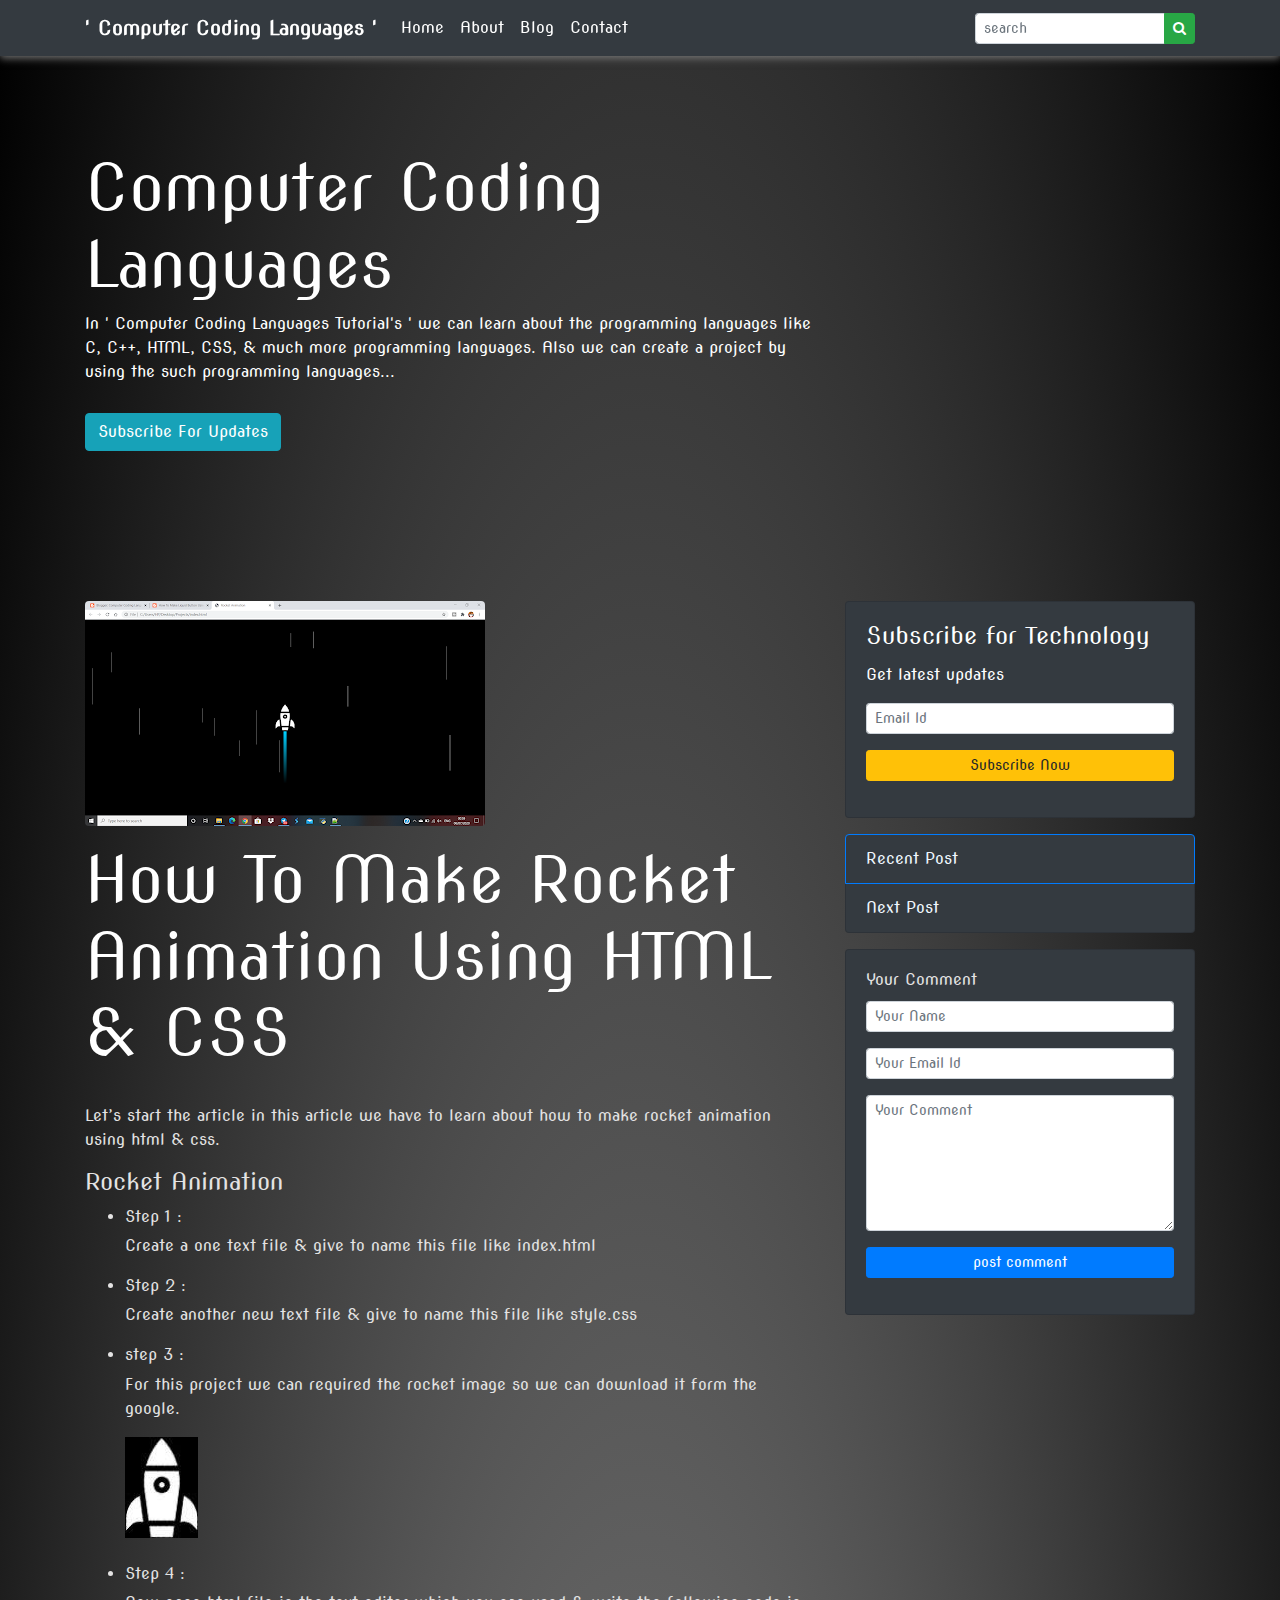
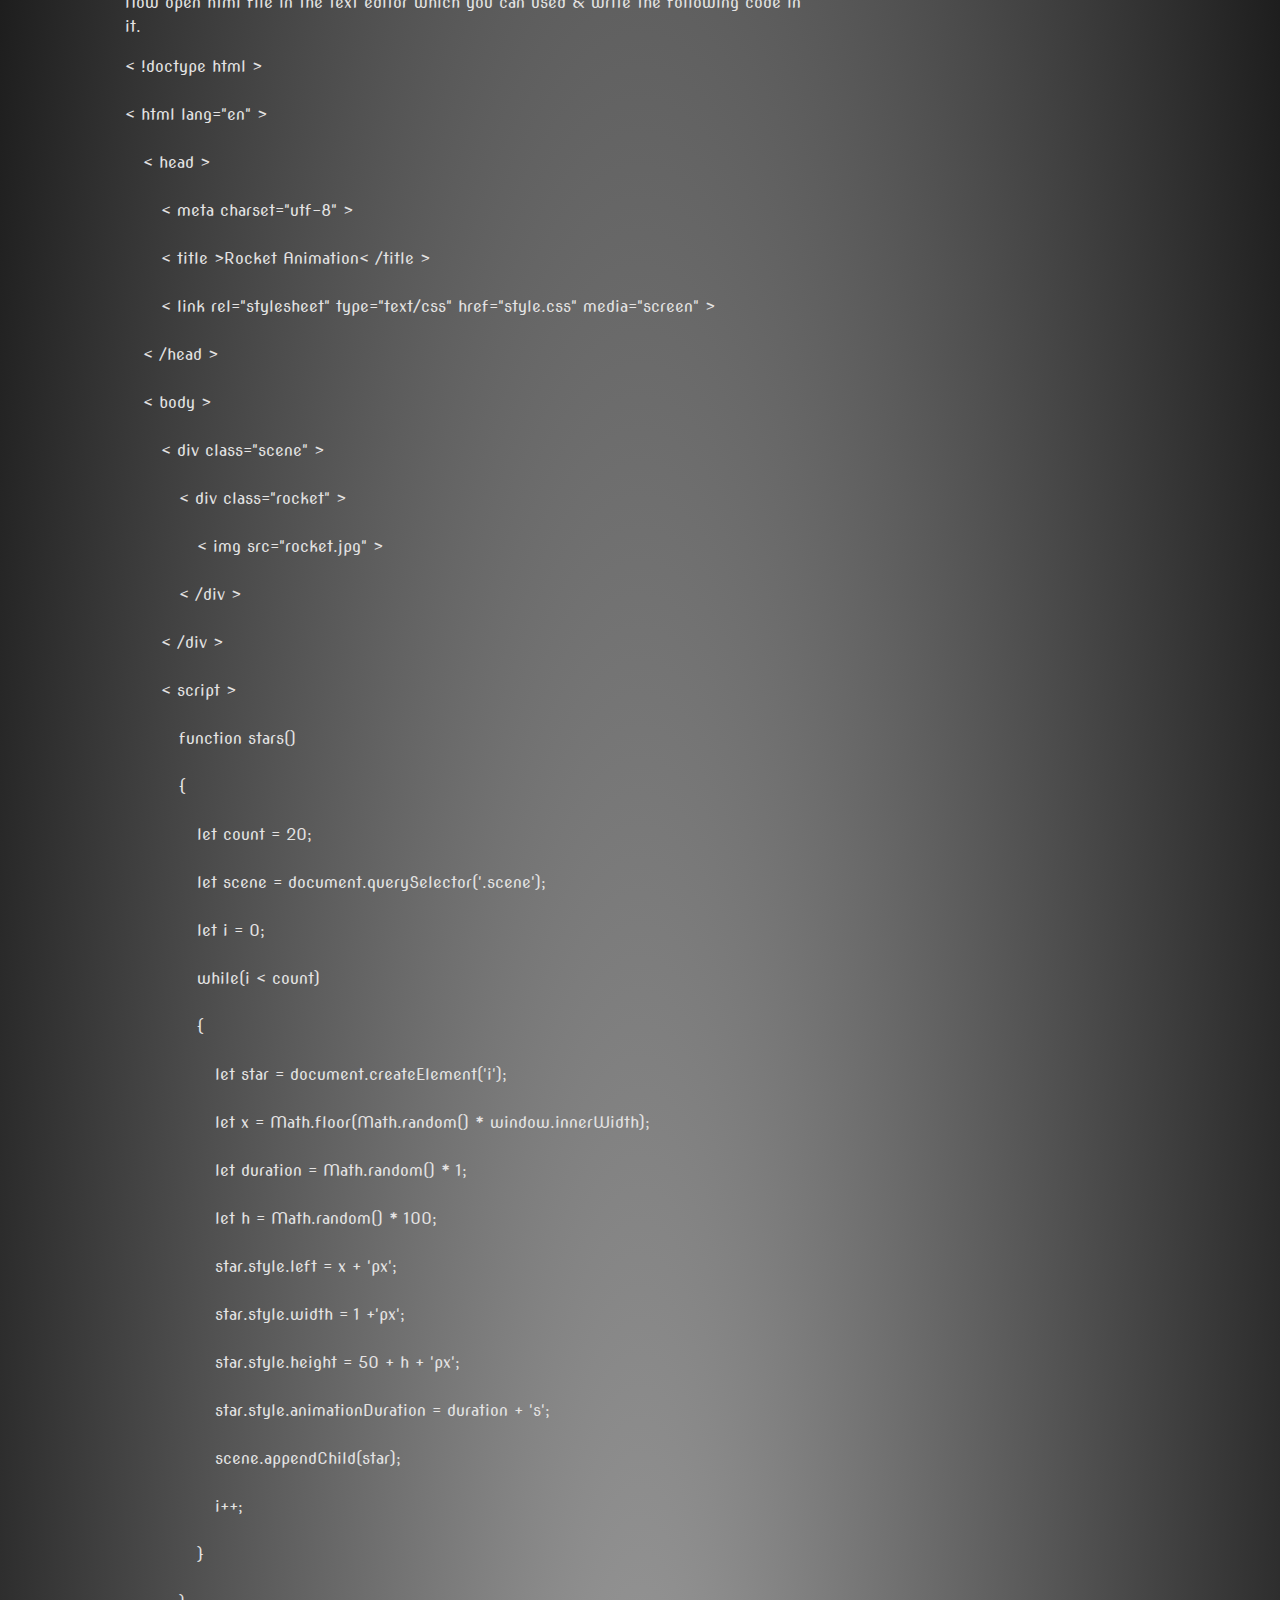
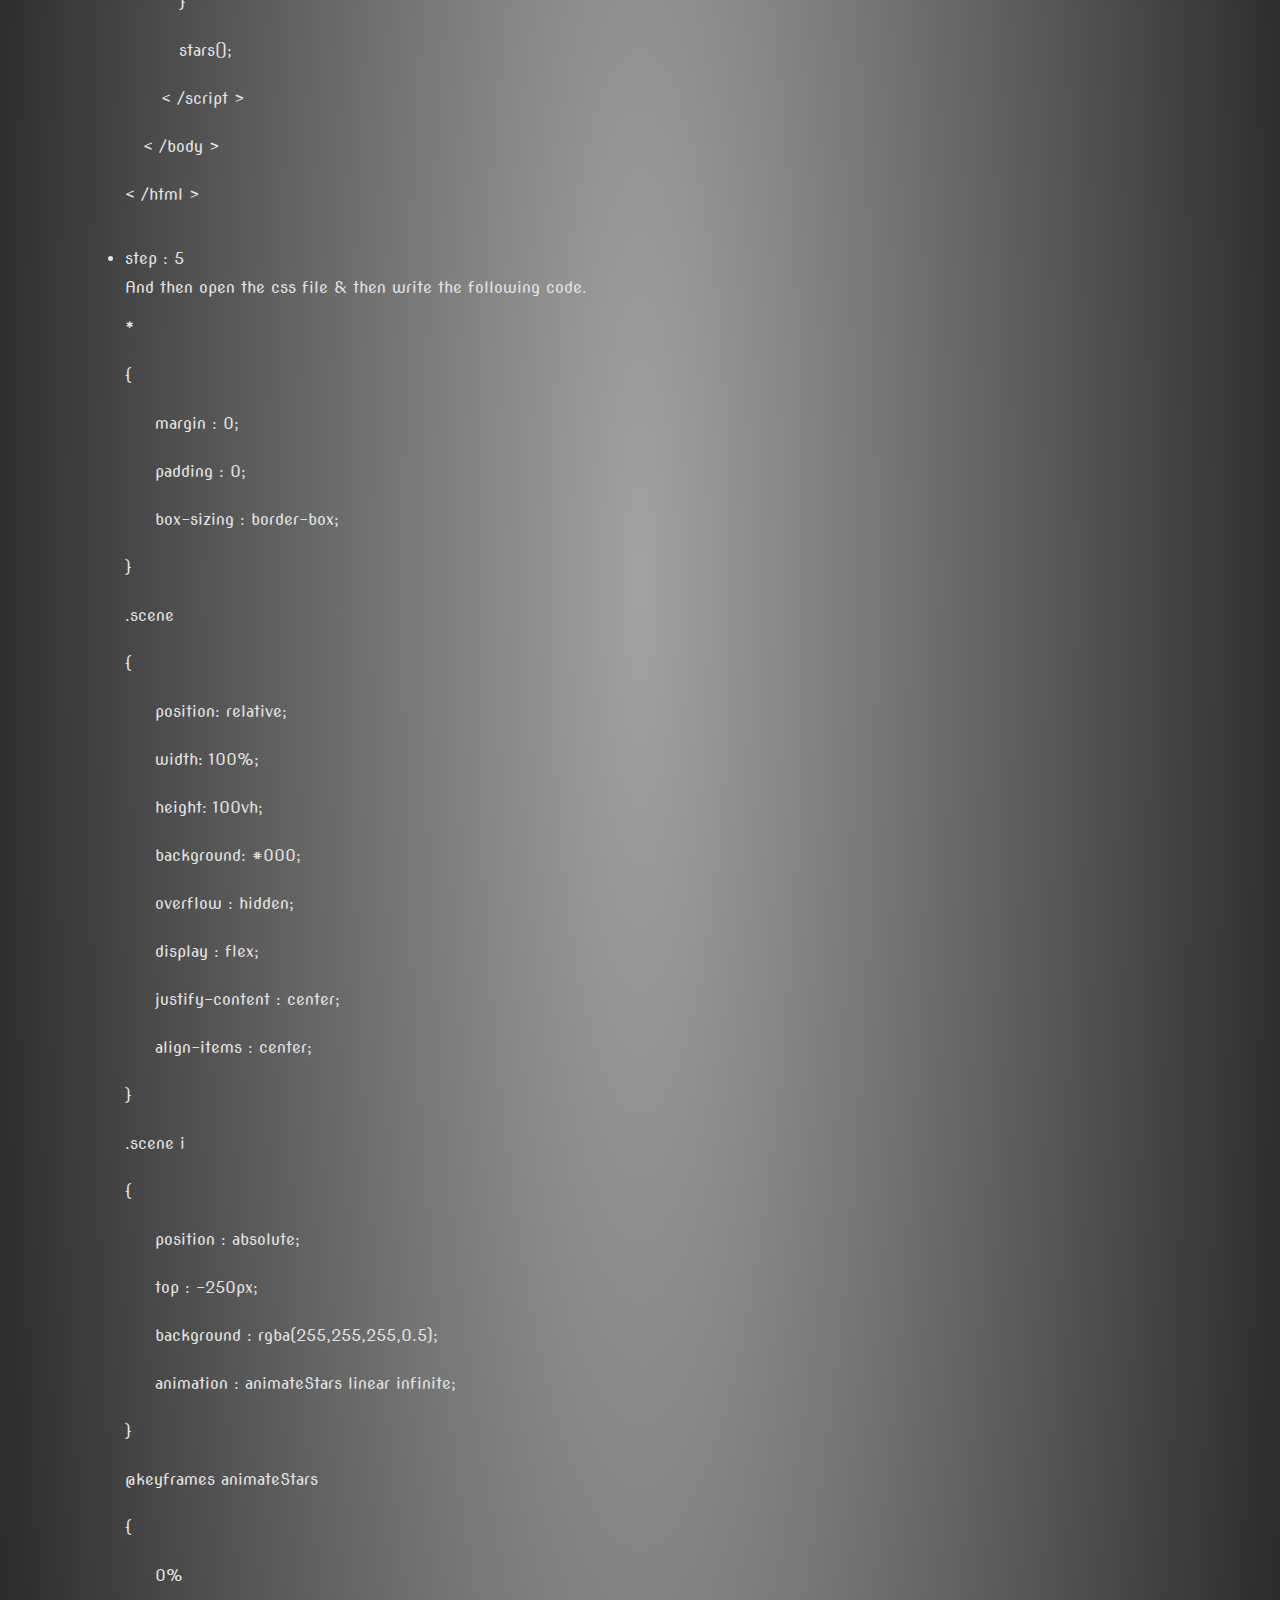
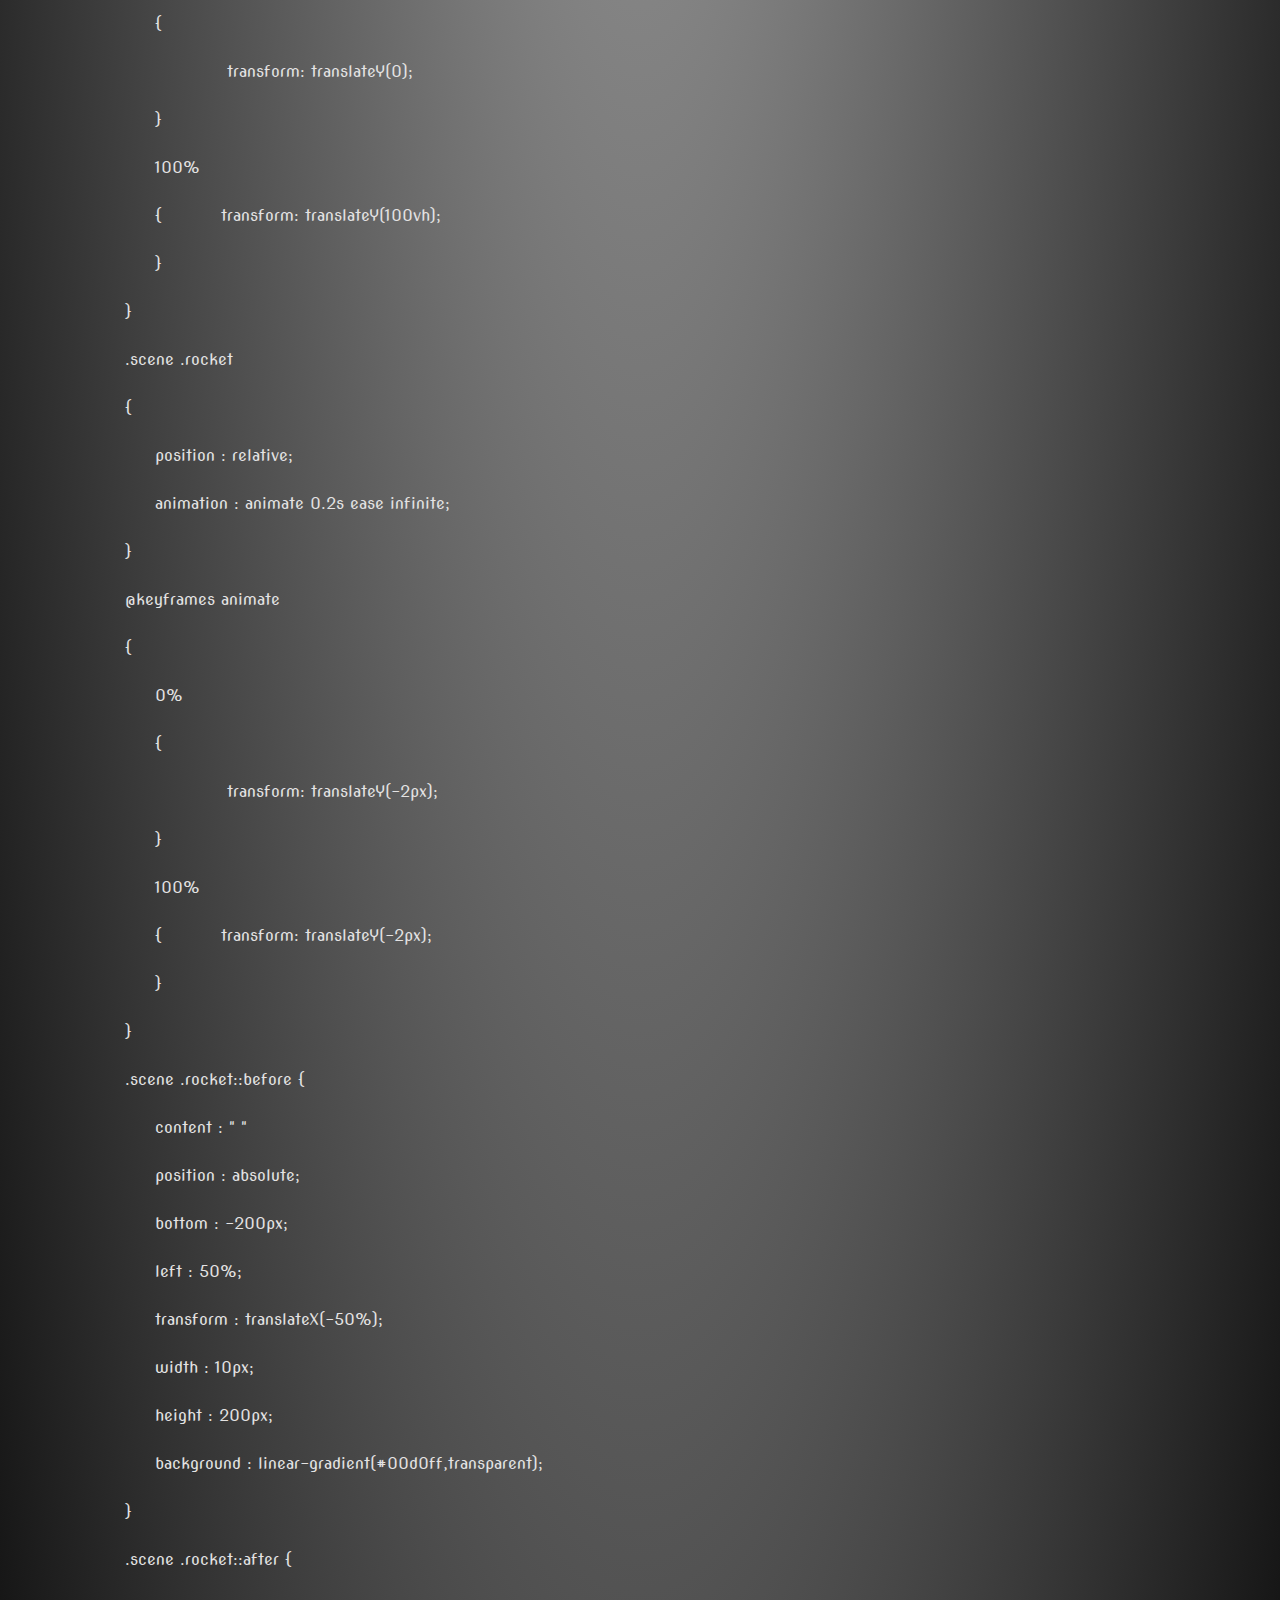
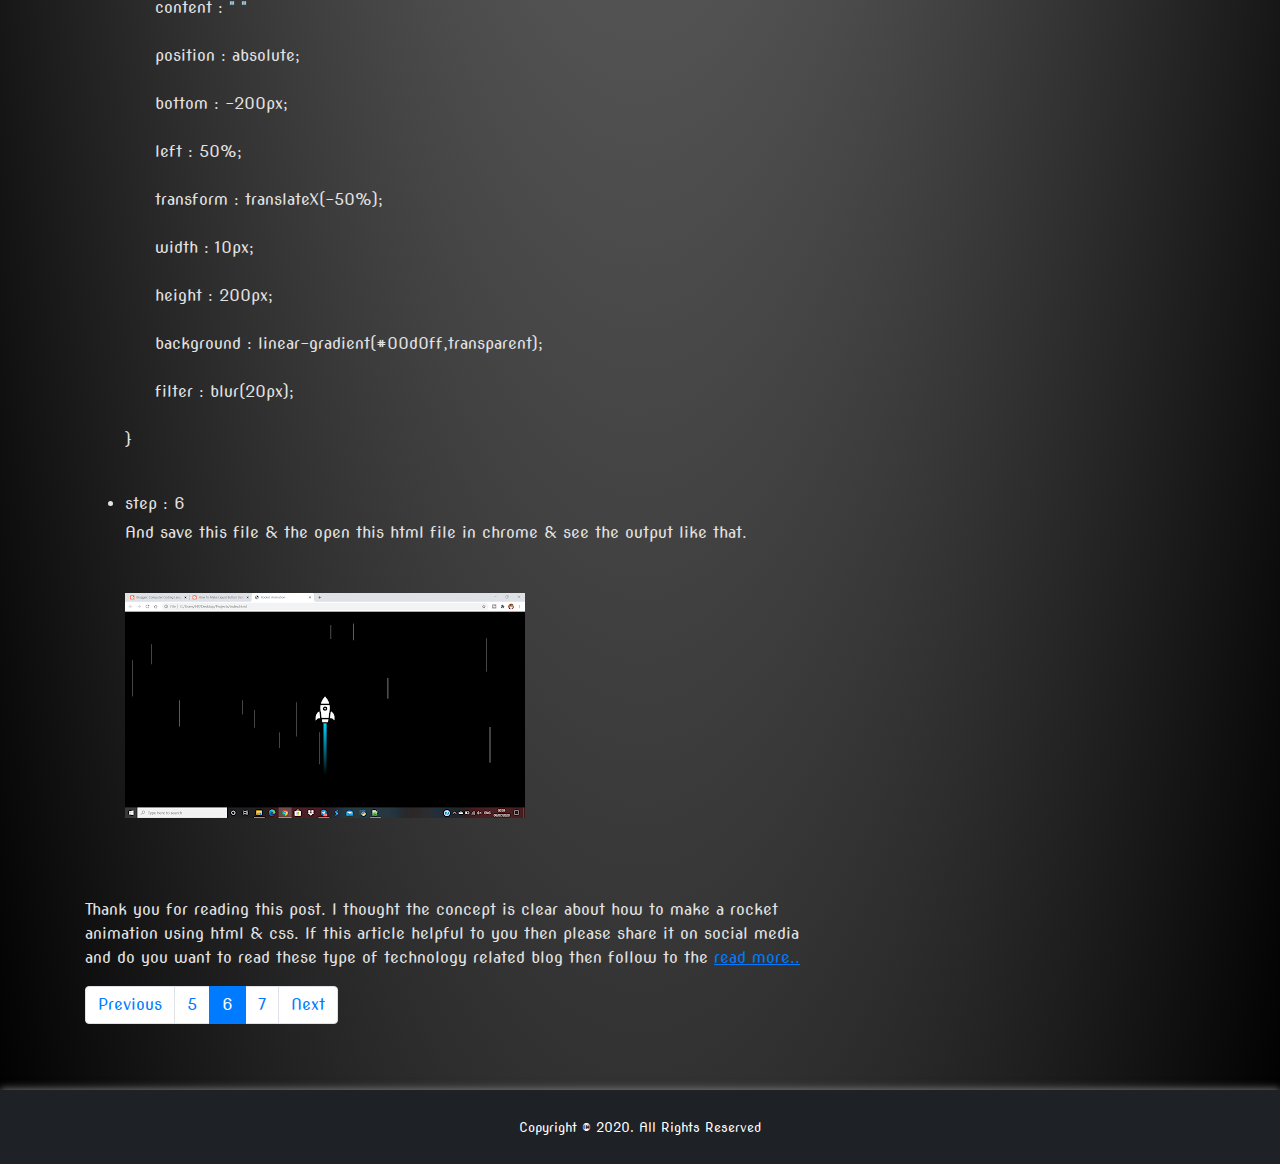
<file: seventhblog.html>
<!doctype html>
<html lang="en">
  <head>
    <!-- Required meta tags -->
    <meta charset="utf-8">
    <meta name="viewport" content="width=device-width, initial-scale=1, shrink-to-fit=no">
    
    <link rel="preconnect" href="https://fonts.gstatic.com">
    <link href="https://fonts.googleapis.com/css2?family=Gidugu&display=swap" rel="stylesheet"><link rel="stylesheet" href="https://stackpath.bootstrapcdn.com/bootstrap/4.5.2/css/bootstrap.min.css" integrity="sha384-JcKb8q3iqJ61gNV9KGb8thSsNjpSL0n8PARn9HuZOnIxN0hoP+VmmDGMN5t9UJ0Z" crossorigin="anonymous">
    <link rel="preconnect" href="https://fonts.gstatic.com">
    <link href="https://fonts.googleapis.com/css2?family=Gidugu&family=Nova+Slim&display=swap" rel="stylesheet">
    
    
    <link rel="stylesheet" href="https://stackpath.bootstrapcdn.com/font-awesome/4.7.0/css/font-awesome.min.css">
    <link rel="stylesheet" href="style.css">
    <title>How To Make Rocket Animation Using HTML & CSS</title>
  </head>
  <body>
      <!--nav-->
      <nav class="navbar navbar-expand-lg navbar-dark bg-dark my_nav fixed-top">
        <div class="container">
              <a class="navbar-brand" href="index.html"><b>' Computer Coding Languages '</b></a>
              <button class="navbar-toggler" type="button" data-toggle="collapse" data-target="#navbarSupportedContent" aria-controls="navbarSupportedContent" aria-expanded="false" aria-label="Toggle navigation">
                  <span class="navbar-toggler-icon"></span>
              </button>
          
              <div class="collapse navbar-collapse" id="navbarSupportedContent">
                  <ul class="navbar-nav mr-auto">
                      <li class="nav-item active">
                          <a class="nav-link" href="#home">Home <span class="sr-only">(current)</span></a>
                      </li>
                      <li class="nav-item active">
                          <a class="nav-link" href="#about">About <span class="sr-only">(current)</span></a>
                      </li>
                      <li class="nav-item active">
                          <a class="nav-link" href="blog.html">Blog <span class="sr-only">(current)</span></a>
                      </li>
                      <li class="nav-item active">
                          <a class="nav-link" href="contact.html">Contact <span class="sr-only">(current)</span></a>
                      </li>
                  </ul>
                  <form class="form-inline my-2 my-lg-0">
                      <div class="input-group">
                          <input type="search" class="form-control form-control-sm" placeholder="search" aria-label="Recipient's username" aria-describedby="button-addon2">
                          <div class="input-group-append">
                            <button class="btn btn-success btn-sm" type="submit" id="button-addon2"><i class="fa fa-search"></i></button>
                          </div>
                      </div>
                  </form>
              </div>
          </div>
      </nav>

        <!--banner-->
        <header class="main-header" id="home">
            <div class="container">
                <div class="row ">
                    <div class="col-lg-8 col-md-8">
                        <div class="header">
                            <h1>Computer Coding Languages</h1>
                            <p>In ' Computer Coding Languages Tutorial's ' we can learn about the programming languages like C, C++, HTML, CSS, & much more programming languages.
                                Also we can create a project by using the such programming languages...
                            </p>
                        </div>
                        <div class="subscribe-holder">
                            <a href="#" data-toggle="modal" data-target="#subscribe-modal" class="btn btn-info">Subscribe For Updates</a>
                        </div>
                    </div>
                </div>
            </div>
        </header>
        <!--banner-->

        <!--body content-->
        <section class="default-body-content" style="color: rgb(228, 227, 227);">
            <div class="container">
                <div class="row">
                    <div class="col-lg-8 col-md-8">
                        <img src="img/img14.png" class="img-fluid rounded mb-3" alt="Something">
                        <div class="content">
                            <h1 style="color: rgb(255, 255, 255);">How To Make Rocket Animation Using HTML & CSS</h1><br>
                            <p>Let’s start the article in this article we have to learn about how to make rocket animation using html & css.</p>
                            <h4>Rocket Animation</h4>
                            <ul>
                                <li><h6>Step 1 :</h6>
                                    <p>Create a one text file & give to name this file like index.html</p>
                                </li>
                                <li><h6>Step 2 :</h6>
                                    <p>Create another new text file & give to name this file like style.css
                                    </p>
                                </li>
                                <li><h6>step 3 :</h6>
                                    <p>For this project we can required the rocket image so we can download it form the google.</p>
                                </li>
                                <img src="img/img13.jpg" alt="blog-img1"><br><br>
                                <li><h6>Step 4 :</h6>
                                    <p>Now open html file in the text editor which you can used & write the following code in it.</p>
                                </li>
                                <p>
                                    < !doctype html > <br><br>

                                    < html lang="en" > <br><br>

                                    &nbsp;&nbsp;&nbsp;< head > <br><br>

                                    &nbsp;&nbsp;&nbsp;&nbsp;&nbsp;&nbsp;< meta charset="utf-8" > <br><br>

                                    &nbsp;&nbsp;&nbsp;&nbsp;&nbsp;&nbsp;< title >Rocket Animation< /title > <br><br>

                                    &nbsp;&nbsp;&nbsp;&nbsp;&nbsp;&nbsp;< link rel="stylesheet" type="text/css" href="style.css" media="screen" > <br><br>

                                    &nbsp;&nbsp;&nbsp;< /head > <br><br>

                                    &nbsp;&nbsp;&nbsp;< body > <br><br>

                                    &nbsp;&nbsp;&nbsp;&nbsp;&nbsp;&nbsp;< div class="scene" > <br><br>

                                    &nbsp;&nbsp;&nbsp;&nbsp;&nbsp;&nbsp;&nbsp;&nbsp;&nbsp;< div class="rocket" > <br><br>

                                    &nbsp;&nbsp;&nbsp;&nbsp;&nbsp;&nbsp;&nbsp;&nbsp;&nbsp;&nbsp;&nbsp;&nbsp;< img src="rocket.jpg" > <br><br>

                                    &nbsp;&nbsp;&nbsp;&nbsp;&nbsp;&nbsp;&nbsp;&nbsp;&nbsp;< /div > <br><br>

                                    &nbsp;&nbsp;&nbsp;&nbsp;&nbsp;&nbsp;< /div > <br><br>

                                    &nbsp;&nbsp;&nbsp;&nbsp;&nbsp;&nbsp;< script > <br><br>

                                    &nbsp;&nbsp;&nbsp;&nbsp;&nbsp;&nbsp;&nbsp;&nbsp;&nbsp;function stars() <br><br>

                                    &nbsp;&nbsp;&nbsp;&nbsp;&nbsp;&nbsp;&nbsp;&nbsp;&nbsp;{ <br><br>

                                    &nbsp;&nbsp;&nbsp;&nbsp;&nbsp;&nbsp;&nbsp;&nbsp;&nbsp;&nbsp;&nbsp;&nbsp;let count = 20; <br><br>

                                    &nbsp;&nbsp;&nbsp;&nbsp;&nbsp;&nbsp;&nbsp;&nbsp;&nbsp;&nbsp;&nbsp;&nbsp;let scene = document.querySelector('.scene'); <br><br>

                                    &nbsp;&nbsp;&nbsp;&nbsp;&nbsp;&nbsp;&nbsp;&nbsp;&nbsp;&nbsp;&nbsp;&nbsp;let i = 0; <br><br>

                                    &nbsp;&nbsp;&nbsp;&nbsp;&nbsp;&nbsp;&nbsp;&nbsp;&nbsp;&nbsp;&nbsp;&nbsp;while(i < count) <br><br>

                                    &nbsp;&nbsp;&nbsp;&nbsp;&nbsp;&nbsp;&nbsp;&nbsp;&nbsp;&nbsp;&nbsp;&nbsp;{ <br><br>

                                    &nbsp;&nbsp;&nbsp;&nbsp;&nbsp;&nbsp;&nbsp;&nbsp;&nbsp;&nbsp;&nbsp;&nbsp;&nbsp;&nbsp;&nbsp;let star = document.createElement('i'); <br><br>

                                    &nbsp;&nbsp;&nbsp;&nbsp;&nbsp;&nbsp;&nbsp;&nbsp;&nbsp;&nbsp;&nbsp;&nbsp;&nbsp;&nbsp;&nbsp;let x = Math.floor(Math.random() * window.innerWidth); <br><br>

                                    &nbsp;&nbsp;&nbsp;&nbsp;&nbsp;&nbsp;&nbsp;&nbsp;&nbsp;&nbsp;&nbsp;&nbsp;&nbsp;&nbsp;&nbsp;let duration = Math.random() * 1; <br><br>

                                    &nbsp;&nbsp;&nbsp;&nbsp;&nbsp;&nbsp;&nbsp;&nbsp;&nbsp;&nbsp;&nbsp;&nbsp;&nbsp;&nbsp;&nbsp;let h = Math.random() * 100; <br><br>

                                    &nbsp;&nbsp;&nbsp;&nbsp;&nbsp;&nbsp;&nbsp;&nbsp;&nbsp;&nbsp;&nbsp;&nbsp;&nbsp;&nbsp;&nbsp;star.style.left = x + 'px'; <br><br>

                                    &nbsp;&nbsp;&nbsp;&nbsp;&nbsp;&nbsp;&nbsp;&nbsp;&nbsp;&nbsp;&nbsp;&nbsp;&nbsp;&nbsp;&nbsp;star.style.width = 1 +'px'; <br><br>

                                    &nbsp;&nbsp;&nbsp;&nbsp;&nbsp;&nbsp;&nbsp;&nbsp;&nbsp;&nbsp;&nbsp;&nbsp;&nbsp;&nbsp;&nbsp;star.style.height = 50 + h + 'px'; <br><br>

                                    &nbsp;&nbsp;&nbsp;&nbsp;&nbsp;&nbsp;&nbsp;&nbsp;&nbsp;&nbsp;&nbsp;&nbsp;&nbsp;&nbsp;&nbsp;star.style.animationDuration = duration + 's'; <br><br>

                                    &nbsp;&nbsp;&nbsp;&nbsp;&nbsp;&nbsp;&nbsp;&nbsp;&nbsp;&nbsp;&nbsp;&nbsp;&nbsp;&nbsp;&nbsp;scene.appendChild(star); <br><br>

                                    &nbsp;&nbsp;&nbsp;&nbsp;&nbsp;&nbsp;&nbsp;&nbsp;&nbsp;&nbsp;&nbsp;&nbsp;&nbsp;&nbsp;&nbsp;i++; <br><br>

                                    &nbsp;&nbsp;&nbsp;&nbsp;&nbsp;&nbsp;&nbsp;&nbsp;&nbsp;&nbsp;&nbsp;&nbsp;} <br><br>

                                    &nbsp;&nbsp;&nbsp;&nbsp;&nbsp;&nbsp;&nbsp;&nbsp;&nbsp;} <br><br>

                                    &nbsp;&nbsp;&nbsp;&nbsp;&nbsp;&nbsp;&nbsp;&nbsp;&nbsp;stars(); <br><br>

                                    &nbsp;&nbsp;&nbsp;&nbsp;&nbsp;&nbsp;< /script > <br><br>

                                    &nbsp;&nbsp;&nbsp;< /body > <br><br>

                                    < /html > <br><br>

                                </p>
                                <li><h6>step : 5</h6>
                                    <p>And then open the css file & then write the following code.</p>
                                </li>
                                <p>
                                    * <br><br>
                                    { <br><br>
                                        &nbsp;&nbsp;&nbsp;&nbsp; margin : 0; <br><br>
                                        &nbsp;&nbsp;&nbsp;&nbsp; padding : 0; <br><br>
                                        &nbsp;&nbsp;&nbsp;&nbsp; box-sizing : border-box; <br><br>
                                    } <br><br>

                                    .scene <br><br>
                                    { <br><br>
                                        &nbsp;&nbsp;&nbsp;&nbsp; position: relative; <br><br>
                                        &nbsp;&nbsp;&nbsp;&nbsp; width: 100%; <br><br>
                                        &nbsp;&nbsp;&nbsp;&nbsp; height: 100vh; <br><br>
                                        &nbsp;&nbsp;&nbsp;&nbsp; background: #000; <br><br>
                                        &nbsp;&nbsp;&nbsp;&nbsp; overflow : hidden; <br><br>
                                        &nbsp;&nbsp;&nbsp;&nbsp; display : flex; <br><br>
                                        &nbsp;&nbsp;&nbsp;&nbsp; justify-content : center; <br><br>
                                        &nbsp;&nbsp;&nbsp;&nbsp; align-items : center; <br><br>
                                    } <br><br>

                                    .scene i <br><br>
                                    { <br><br>
                                        &nbsp;&nbsp;&nbsp;&nbsp; position : absolute; <br><br>
                                        &nbsp;&nbsp;&nbsp;&nbsp; top : -250px; <br><br>
                                        &nbsp;&nbsp;&nbsp;&nbsp; background : rgba(255,255,255,0.5); <br><br>
                                        &nbsp;&nbsp;&nbsp;&nbsp; animation : animateStars linear infinite; <br><br>
                                    } <br><br>

                                    @keyframes animateStars <br><br>
                                    { <br><br>
                                        &nbsp;&nbsp;&nbsp;&nbsp; 0% <br><br>
                                        &nbsp;&nbsp;&nbsp;&nbsp; { <br><br>
                                            &nbsp;&nbsp;&nbsp;&nbsp;&nbsp;&nbsp;&nbsp;&nbsp;&nbsp;&nbsp;&nbsp;&nbsp;&nbsp;&nbsp;&nbsp;&nbsp; transform: translateY(0); <br><br>
                                        &nbsp;&nbsp;&nbsp;&nbsp; } <br><br>

                                        &nbsp;&nbsp;&nbsp;&nbsp; 100% <br><br>
                                        &nbsp;&nbsp;&nbsp;&nbsp; {
                                            &nbsp;&nbsp;&nbsp;&nbsp;&nbsp;&nbsp;&nbsp;&nbsp; transform: translateY(100vh); <br><br>
                                        &nbsp;&nbsp;&nbsp;&nbsp; } <br><br>
                                    } <br><br>

                                    .scene .rocket <br><br>
                                    { <br><br>
                                        &nbsp;&nbsp;&nbsp;&nbsp; position : relative; <br><br>
                                        &nbsp;&nbsp;&nbsp;&nbsp; animation : animate 0.2s ease infinite; <br><br>
                                    } <br><br>

                                    @keyframes animate <br><br>
                                    { <br><br>
                                        &nbsp;&nbsp;&nbsp;&nbsp; 0% <br><br>
                                        &nbsp;&nbsp;&nbsp;&nbsp; { <br><br>
                                            &nbsp;&nbsp;&nbsp;&nbsp;&nbsp;&nbsp;&nbsp;&nbsp;&nbsp;&nbsp;&nbsp;&nbsp;&nbsp;&nbsp;&nbsp;&nbsp; transform: translateY(-2px); <br><br>
                                        &nbsp;&nbsp;&nbsp;&nbsp; } <br><br>

                                        &nbsp;&nbsp;&nbsp;&nbsp; 100% <br><br>
                                        &nbsp;&nbsp;&nbsp;&nbsp; {
                                            &nbsp;&nbsp;&nbsp;&nbsp;&nbsp;&nbsp;&nbsp;&nbsp; transform: translateY(-2px); <br><br>
                                        &nbsp;&nbsp;&nbsp;&nbsp; } <br><br>
                                    } <br><br>

                                    .scene .rocket::before
                                    { <br><br>
                                        &nbsp;&nbsp;&nbsp;&nbsp; content : " " <br><br>
                                        &nbsp;&nbsp;&nbsp;&nbsp; position : absolute; <br><br>
                                        &nbsp;&nbsp;&nbsp;&nbsp; bottom : -200px; <br><br>
                                        &nbsp;&nbsp;&nbsp;&nbsp; left : 50%; <br><br>
                                        &nbsp;&nbsp;&nbsp;&nbsp; transform : translateX(-50%); <br><br>
                                        &nbsp;&nbsp;&nbsp;&nbsp; width : 10px; <br><br>
                                        &nbsp;&nbsp;&nbsp;&nbsp; height : 200px; <br><br>
                                        &nbsp;&nbsp;&nbsp;&nbsp; background : linear-gradient(#00d0ff,transparent); <br><br>
                                    } <br><br>
                                    
                                    .scene .rocket::after
                                    { <br><br>
                                        &nbsp;&nbsp;&nbsp;&nbsp; content : " " <br><br>
                                        &nbsp;&nbsp;&nbsp;&nbsp; position : absolute; <br><br>
                                        &nbsp;&nbsp;&nbsp;&nbsp; bottom : -200px; <br><br>
                                        &nbsp;&nbsp;&nbsp;&nbsp; left : 50%; <br><br>
                                        &nbsp;&nbsp;&nbsp;&nbsp; transform : translateX(-50%); <br><br>
                                        &nbsp;&nbsp;&nbsp;&nbsp; width : 10px; <br><br>
                                        &nbsp;&nbsp;&nbsp;&nbsp; height : 200px; <br><br>
                                        &nbsp;&nbsp;&nbsp;&nbsp; background : linear-gradient(#00d0ff,transparent); <br><br>
                                        &nbsp;&nbsp;&nbsp;&nbsp; filter : blur(20px); <br><br>
                                    } <br><br>
                                </p>
                                <li><h6>step : 6</h6>
                                    And save this file & the open this html file in chrome & see the output like that.
                                </li><br><br>
                                <img src="img/img14.png" class="img-fluid mb-3" alt="blog-img1"><br><br>
                            </ul><br>
                        

                            <p>Thank you for reading this post. I thought the concept is clear about how to make a rocket animation using html & css.
                                If this article helpful to you then please share it on social media and do you want to read these type of technology related blog then follow to the <a href="https://computer-coding-languages.blogspot.com/2020/07/Rocket-Animation-CSS-Animations-LaunchPad.html" style="text-decoration: underline;"  target="_blank">read more..</a></p>
                        </div>

                        
                        <nav aria-label="Page navigation example ">
                            <ul class="pagination">
                              <li class="page-item"><a class="page-link" href="sixthblog.html">Previous</a></li>
                              <li class="page-item"><a class="page-link" href="sixthblog.html">5</a></li>
                              <li class="page-item active"><a class="page-link" href="seventhblog.html">6</a></li>
                              <li class="page-item"><a class="page-link" href="eightblog.html">7</a></li>
                              <li class="page-item"><a class="page-link" href="eightblog.html">Next</a></li>
                            </ul>
                          </nav>

                    </div>
                    <div class="col-lg-4 col-md-4">
                        <aside class="card text-white bg-dark mb-3">
                            <div class="card-body">
                                <h4 class="card-title">Subscribe for Technology</h4>
                                <p class="card-text">Get latest updates</p>
                                <form>
                                    <div class="mb-3">
                                        <input type="email" class="form-control form-control-sm" placeholder="Email Id" required>
                                    </div>
                                    <div class="mb-3">
                                        <input type="submit" class="btn btn-sm btn-block btn-warning" value="Subscribe Now">
                                    </div>
                                </form>
                            </div>
                        </aside>


                        <ul class="list-group mb-3 ">
                            <li class="list-group-item active bg-dark"><a href="firstblog.html" style="color: aliceblue;">Recent Post</a></li>
                            <li class="list-group-item bg-dark"><a href="thirdblog.html" style="color: aliceblue;">Next Post</a></li>
                        </ul>
                        <div class="card bg-dark">
                            <div class="card-body">
                                <h6 class="card-title">Your Comment</h6>
                                <form>
                                    <div class="mb-3">
                                        <input type="text" class="form-control form-control-sm" placeholder="Your Name" required>
                                    </div>
                                    <div class="mb-3">
                                        <input type="email" class="form-control form-control-sm" placeholder="Your Email Id" required>
                                    </div>
                                    <div class="mb-3">
                                        <textarea class="form-control form-control-sm" rows="6" placeholder="Your Comment" required></textarea>
                                    </div>
                                    <div class="mb-3">
                                        <input type="submit" class="btn btn-sm btn-block btn-primary" value="post comment">
                                    </div>
                                </form>
                            </div>
                        </div>
                    </div>
                </div>
            </div>
        </section>
        <!--body content-->

        <div class="modal fade" id="subscribe-modal" tabindex="-1" aria-labelledby="subscribe-modal" aria-hidden="true">
            <div class="modal-dialog">
              <div class="modal-content">
                <div class="modal-header">
                  <h5 class="modal-title" id="exampleModalLabel">Subscribe for Technology</h5>
                  <button type="button" class="close" data-dismiss="modal" aria-label="Close">
                    <span aria-hidden="true">&times;</span>
                  </button>
                </div>
                <div class="modal-body">
                    <form>
                        <div class="mb-3">
                            <input type="text" class="form-control form-control-sm" placeholder="First Name">
                        </div>
                        <div class="mb-3">
                            <input type="text" class="form-control form-control-sm" placeholder="Last Name">
                        </div>
                          <div class="mb-3">
                              <input type="text" class="form-control form-control-sm" placeholder="Email Id">
                          </div>
                          <div class="mb-3">
                              <input type="submit" class="btn btn-success btn-sm btn-block" value="Subscribe Now">
                          </div>
                      </form>
                </div>
              </div>
            </div>
        </div>
        
        <!--footer-->
        <footer class="main-footer">
            <div class="container">
                <div class="row">
                    <div class="col-lg-12">
                        <div class="copy text-center">
                            <p><small>Copyright &copy; 2020. All Rights Reserved</small></p>
                        </div>
                    </div>
                </div>
            </div>
        </footer>
        <!--footer-->
        
        

    <!-- Optional JavaScript -->
    <!-- jQuery first, then Popper.js, then Bootstrap JS -->
    <script src="https://code.jquery.com/jquery-3.5.1.slim.min.js" integrity="sha384-DfXdz2htPH0lsSSs5nCTpuj/zy4C+OGpamoFVy38MVBnE+IbbVYUew+OrCXaRkfj" crossorigin="anonymous"></script>
    <script src="https://cdn.jsdelivr.net/npm/popper.js@1.16.1/dist/umd/popper.min.js" integrity="sha384-9/reFTGAW83EW2RDu2S0VKaIzap3H66lZH81PoYlFhbGU+6BZp6G7niu735Sk7lN" crossorigin="anonymous"></script>
    <script src="https://stackpath.bootstrapcdn.com/bootstrap/4.5.2/js/bootstrap.min.js" integrity="sha384-B4gt1jrGC7Jh4AgTPSdUtOBvfO8shuf57BaghqFfPlYxofvL8/KUEfYiJOMMV+rV" crossorigin="anonymous"></script>
  </body>
</html>
</file>
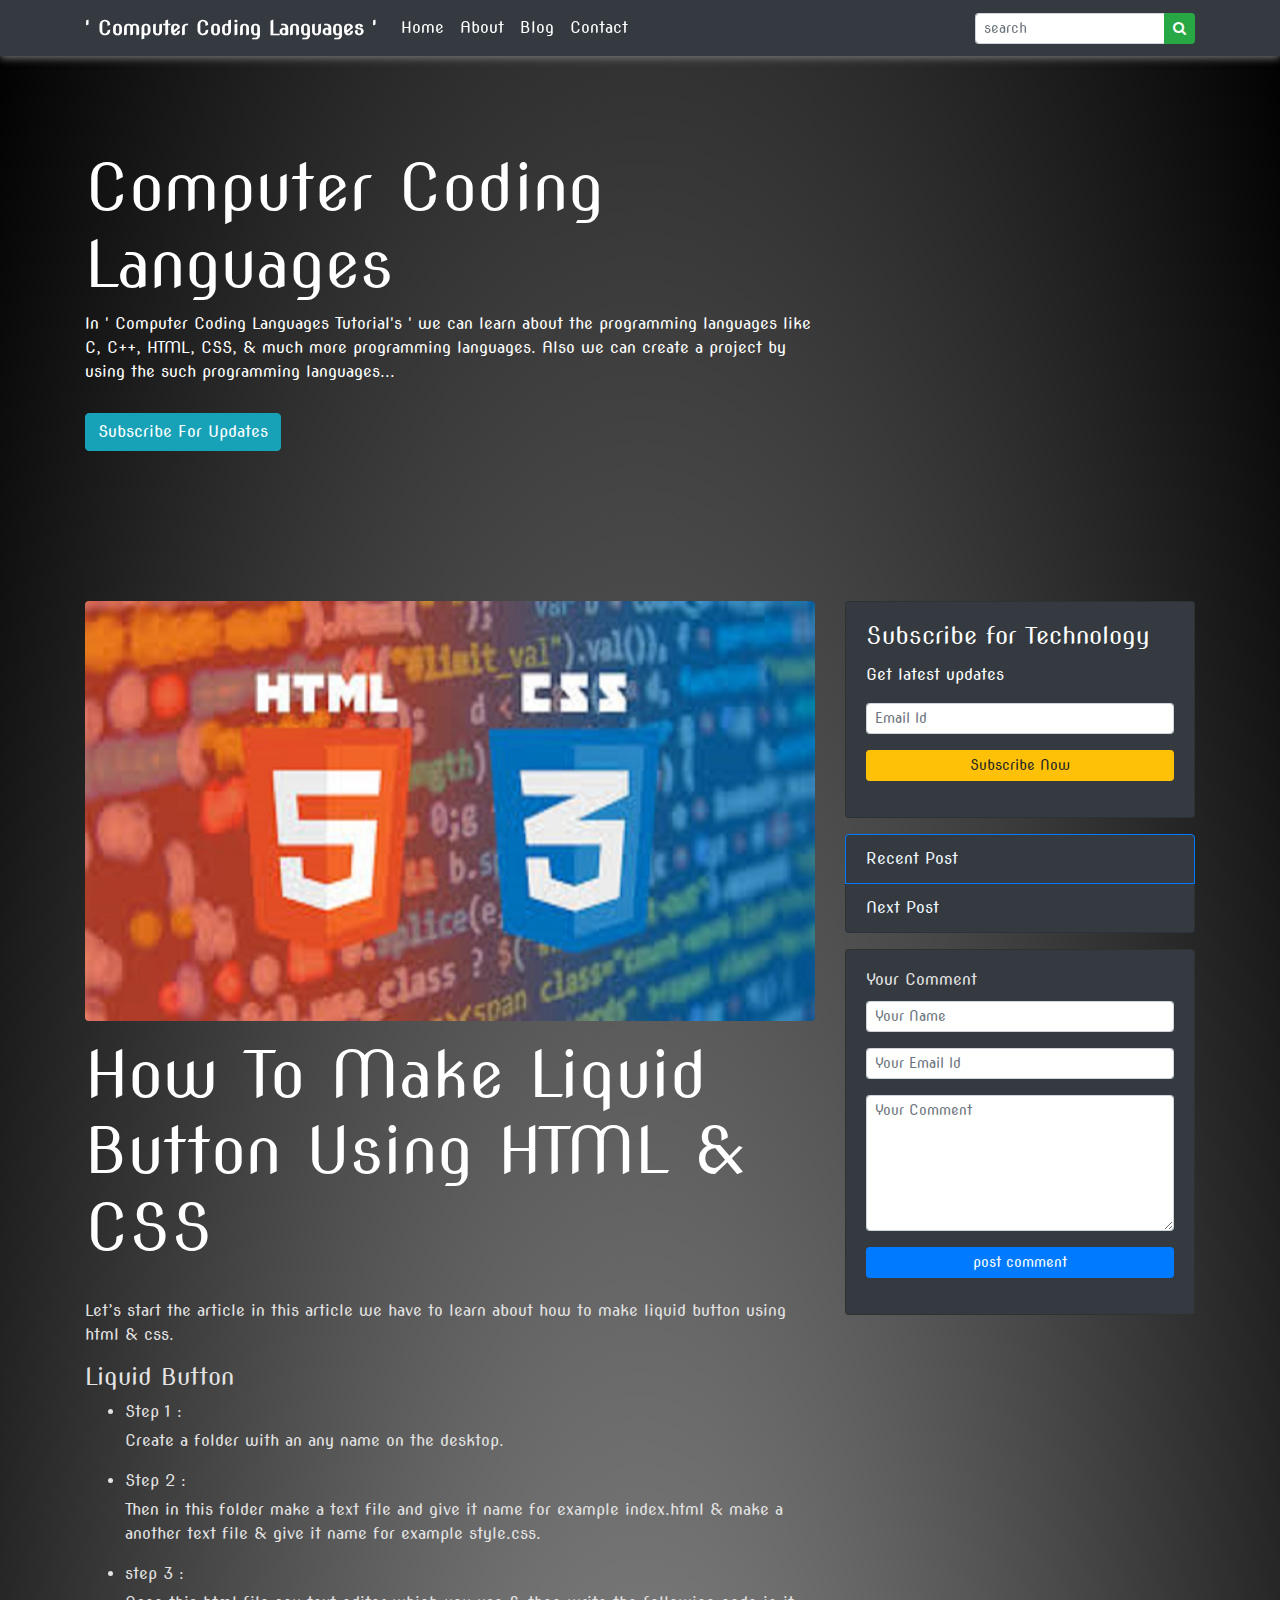
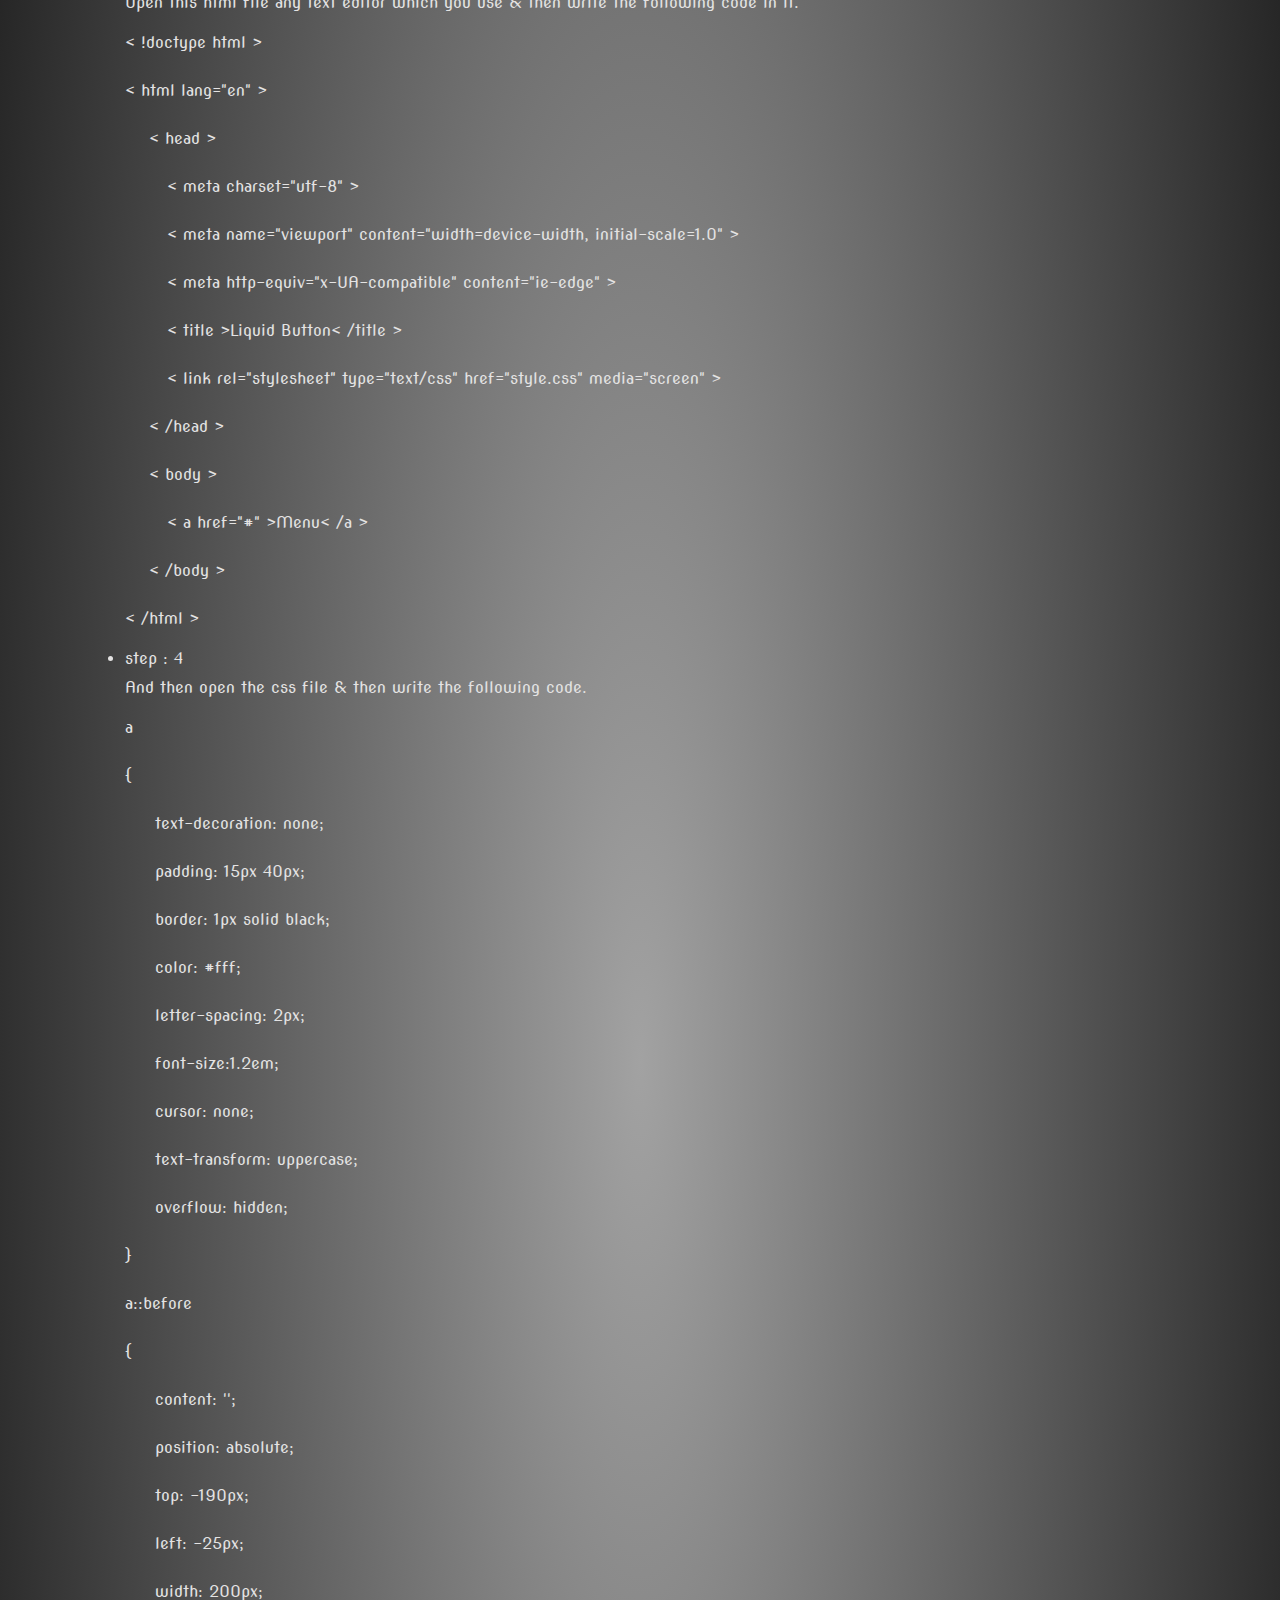
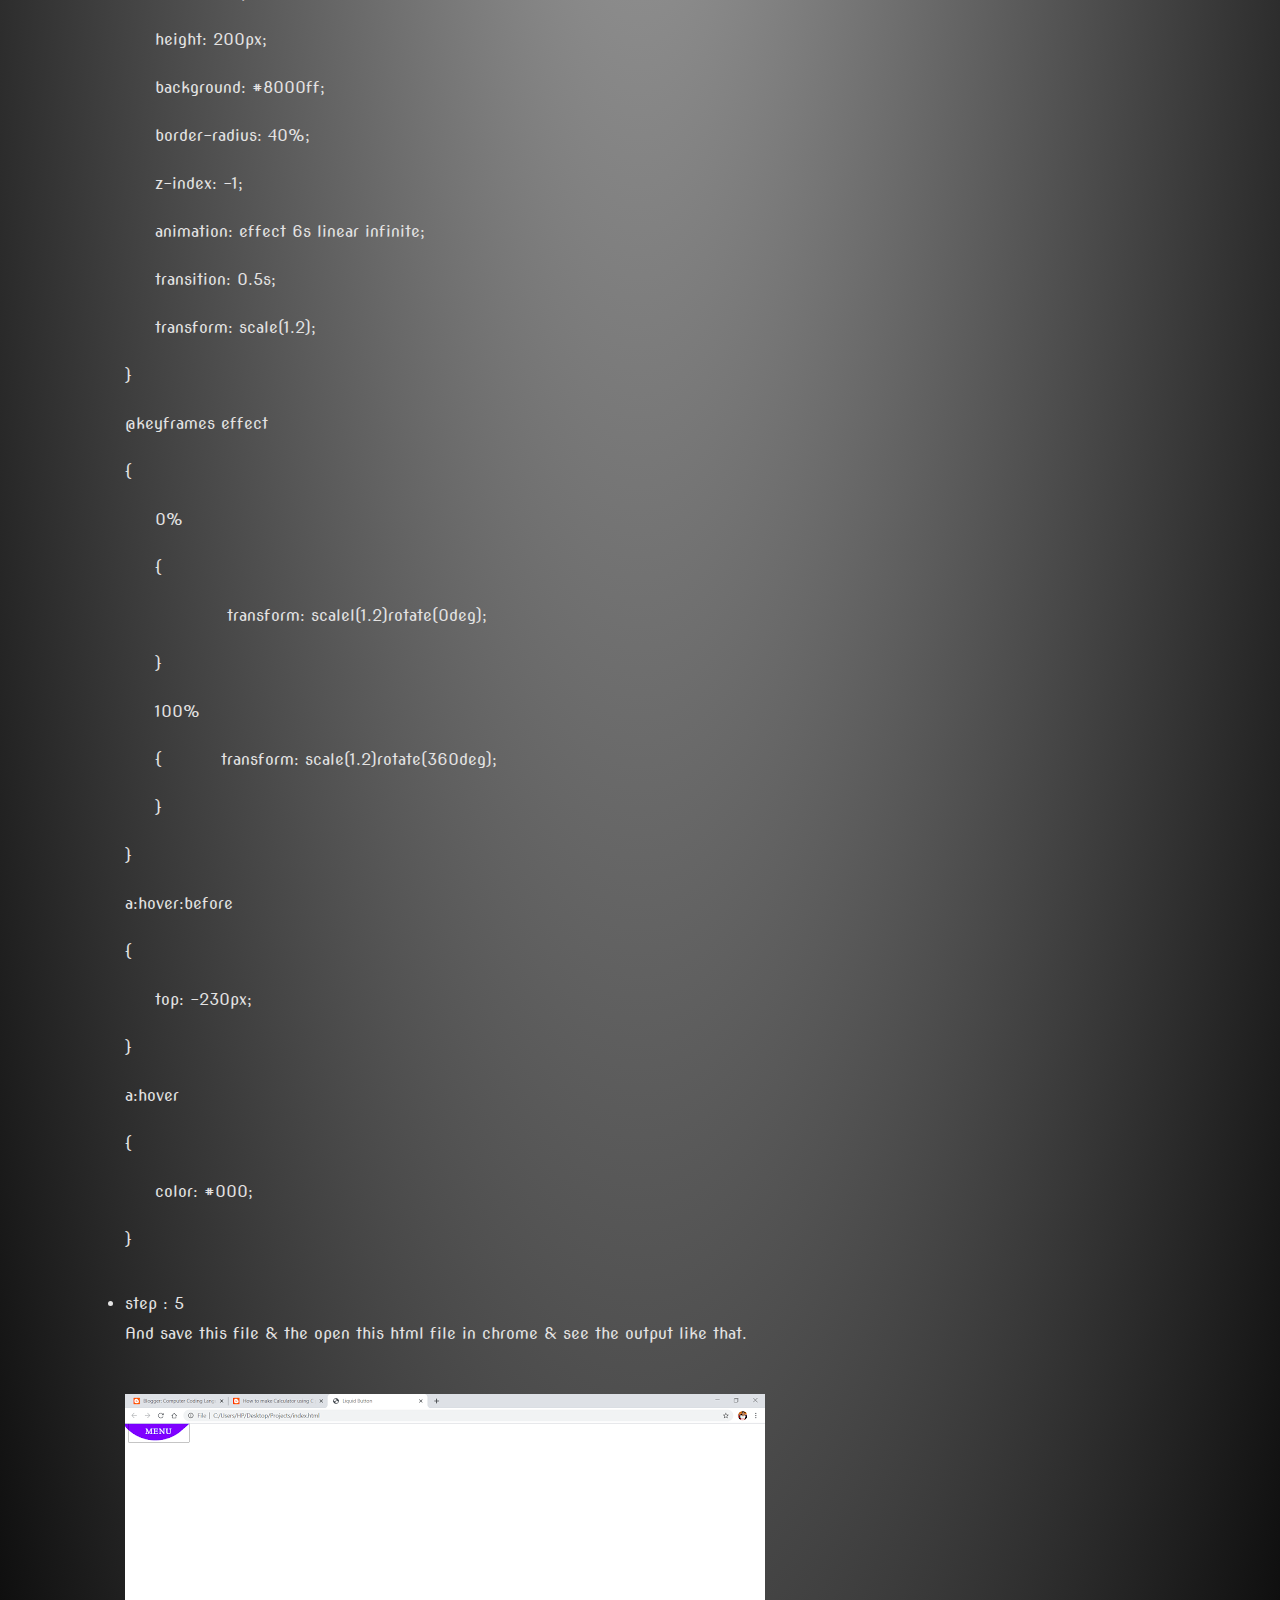
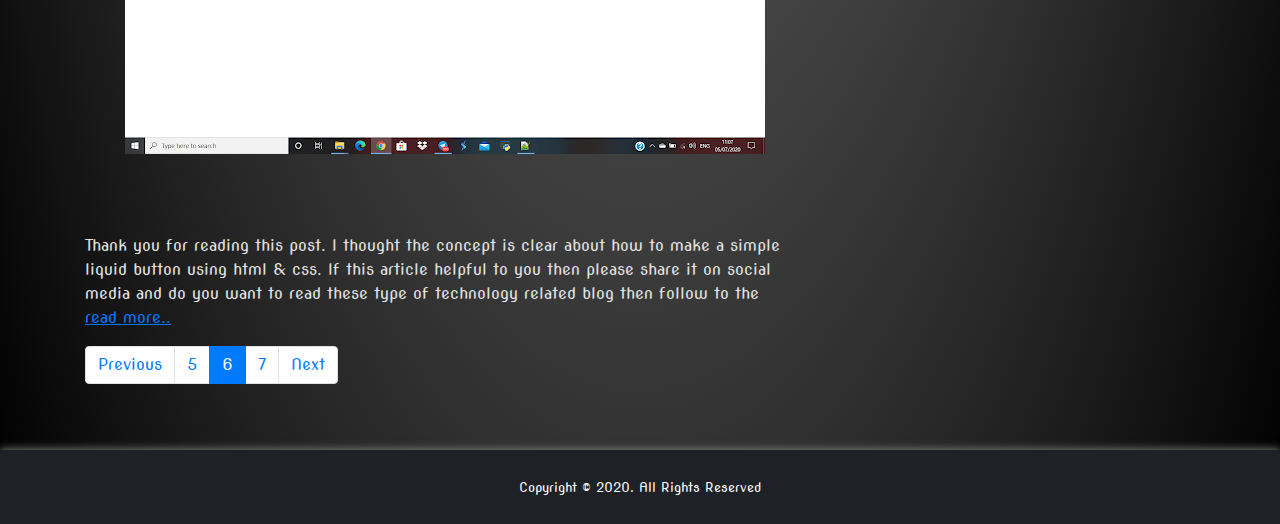
<file: sixthblog.html>
<!doctype html>
<html lang="en">
  <head>
    <!-- Required meta tags -->
    <meta charset="utf-8">
    <meta name="viewport" content="width=device-width, initial-scale=1, shrink-to-fit=no">
    
    <link rel="preconnect" href="https://fonts.gstatic.com">
    <link href="https://fonts.googleapis.com/css2?family=Gidugu&display=swap" rel="stylesheet"><link rel="stylesheet" href="https://stackpath.bootstrapcdn.com/bootstrap/4.5.2/css/bootstrap.min.css" integrity="sha384-JcKb8q3iqJ61gNV9KGb8thSsNjpSL0n8PARn9HuZOnIxN0hoP+VmmDGMN5t9UJ0Z" crossorigin="anonymous">
    <link rel="preconnect" href="https://fonts.gstatic.com">
    <link href="https://fonts.googleapis.com/css2?family=Gidugu&family=Nova+Slim&display=swap" rel="stylesheet">
    
    
    <link rel="stylesheet" href="https://stackpath.bootstrapcdn.com/font-awesome/4.7.0/css/font-awesome.min.css">
    <link rel="stylesheet" href="style.css">
    <title>How To Make Liquid Button Using HTML & CSS</title>
  </head>
  <body>
      <!--nav-->
      <nav class="navbar navbar-expand-lg navbar-dark bg-dark my_nav fixed-top">
        <div class="container">
              <a class="navbar-brand" href="index.html"><b>' Computer Coding Languages '</b></a>
              <button class="navbar-toggler" type="button" data-toggle="collapse" data-target="#navbarSupportedContent" aria-controls="navbarSupportedContent" aria-expanded="false" aria-label="Toggle navigation">
                  <span class="navbar-toggler-icon"></span>
              </button>
          
              <div class="collapse navbar-collapse" id="navbarSupportedContent">
                  <ul class="navbar-nav mr-auto">
                      <li class="nav-item active">
                          <a class="nav-link" href="#home">Home <span class="sr-only">(current)</span></a>
                      </li>
                      <li class="nav-item active">
                          <a class="nav-link" href="#about">About <span class="sr-only">(current)</span></a>
                      </li>
                      <li class="nav-item active">
                          <a class="nav-link" href="blog.html">Blog <span class="sr-only">(current)</span></a>
                      </li>
                      <li class="nav-item active">
                          <a class="nav-link" href="contact.html">Contact <span class="sr-only">(current)</span></a>
                      </li>
                  </ul>
                  <form class="form-inline my-2 my-lg-0">
                      <div class="input-group">
                          <input type="search" class="form-control form-control-sm" placeholder="search" aria-label="Recipient's username" aria-describedby="button-addon2">
                          <div class="input-group-append">
                            <button class="btn btn-success btn-sm" type="submit" id="button-addon2"><i class="fa fa-search"></i></button>
                          </div>
                      </div>
                  </form>
              </div>
          </div>
      </nav>

        <!--banner-->
        <header class="main-header" id="home">
            <div class="container">
                <div class="row ">
                    <div class="col-lg-8 col-md-8">
                        <div class="header">
                            <h1>Computer Coding Languages</h1>
                            <p>In ' Computer Coding Languages Tutorial's ' we can learn about the programming languages like C, C++, HTML, CSS, & much more programming languages.
                                Also we can create a project by using the such programming languages...
                            </p>
                        </div>
                        <div class="subscribe-holder">
                            <a href="#" data-toggle="modal" data-target="#subscribe-modal" class="btn btn-info">Subscribe For Updates</a>
                        </div>
                    </div>
                </div>
            </div>
        </header>
        <!--banner-->

        <!--body content-->
        <section class="default-body-content" style="color: rgb(228, 227, 227);">
            <div class="container">
                <div class="row">
                    <div class="col-lg-8 col-md-8">
                        <img src="img/htmlcss.jpg" class="img-fluid rounded mb-3" alt="Something">
                        <div class="content">
                            <h1 style="color: rgb(255, 255, 255);">How To Make Liquid Button Using HTML & CSS</h1><br>
                            <p>Let’s start the article in this article we have to learn about how to make liquid button using html & css.</p>
                            <h4>Liquid Button</h4>
                            <ul>
                                <li><h6>Step 1 :</h6>
                                    <p>Create a folder with an any name on the desktop.</p>
                                </li>
                                <li><h6>Step 2 :</h6>
                                    <p>Then in this folder make a text file and give it name for example index.html & make a another text file & give it name for example
                                        style.css.
                                    </p>
                                </li>
                                <li><h6>step 3 :</h6>
                                    <p>Open this html file any text editor which you use & then write the following code in it.</p>
                                </li>
                                <p>
                                    < !doctype html > <br> <br>

                                    < html lang="en" > <br> <br>

                                    &nbsp;&nbsp;&nbsp;&nbsp;< head > <br> <br>

                                    &nbsp;&nbsp;&nbsp;&nbsp;&nbsp;&nbsp;&nbsp;< meta charset="utf-8" > <br> <br>

                                    &nbsp;&nbsp;&nbsp;&nbsp;&nbsp;&nbsp;&nbsp;< meta name="viewport" content="width=device-width, initial-scale=1.0" > <br> <br>

                                    &nbsp;&nbsp;&nbsp;&nbsp;&nbsp;&nbsp;&nbsp;< meta http-equiv="x-UA-compatible" content="ie-edge" > <br> <br>

                                    &nbsp;&nbsp;&nbsp;&nbsp;&nbsp;&nbsp;&nbsp;< title >Liquid Button< /title > <br> <br>

                                    &nbsp;&nbsp;&nbsp;&nbsp;&nbsp;&nbsp;&nbsp;< link rel="stylesheet" type="text/css" href="style.css" media="screen" > <br> <br>

                                    &nbsp;&nbsp;&nbsp;&nbsp;< /head > <br> <br>

                                    &nbsp;&nbsp;&nbsp;&nbsp;< body > <br> <br>

                                    &nbsp;&nbsp;&nbsp;&nbsp;&nbsp;&nbsp;&nbsp;< a href="#" >Menu< /a > <br> <br>

                                    &nbsp;&nbsp;&nbsp;&nbsp;< /body > <br> <br>

                                    < /html >
                                </p>
                                <li><h6>step : 4</h6>
                                    <p>And then open the css file & then write the following code.</p>
                                </li>
                                <p>
                                    a <br><br>
                                    { <br><br>
                                        &nbsp;&nbsp;&nbsp;&nbsp; text-decoration: none; <br><br>
                                        &nbsp;&nbsp;&nbsp;&nbsp; padding: 15px 40px; <br><br>
                                        &nbsp;&nbsp;&nbsp;&nbsp; border: 1px solid black; <br><br>
                                        &nbsp;&nbsp;&nbsp;&nbsp; color: #fff; <br><br>
                                        &nbsp;&nbsp;&nbsp;&nbsp; letter-spacing: 2px; <br><br>
                                        &nbsp;&nbsp;&nbsp;&nbsp; font-size:1.2em; <br><br>
                                        &nbsp;&nbsp;&nbsp;&nbsp; cursor: none; <br><br>
                                        &nbsp;&nbsp;&nbsp;&nbsp; text-transform: uppercase; <br><br>
                                        &nbsp;&nbsp;&nbsp;&nbsp; overflow: hidden; <br><br>
                                    } <br><br>

                                    a::before <br><br>
                                    { <br><br>
                                        &nbsp;&nbsp;&nbsp;&nbsp; content: ''; <br><br>
                                        &nbsp;&nbsp;&nbsp;&nbsp; position: absolute; <br><br>
                                        &nbsp;&nbsp;&nbsp;&nbsp; top: -190px; <br><br>
                                        &nbsp;&nbsp;&nbsp;&nbsp; left: -25px; <br><br>
                                        &nbsp;&nbsp;&nbsp;&nbsp; width: 200px; <br><br>
                                        &nbsp;&nbsp;&nbsp;&nbsp; height: 200px; <br><br>
                                        &nbsp;&nbsp;&nbsp;&nbsp; background: #8000ff; <br><br>
                                        &nbsp;&nbsp;&nbsp;&nbsp; border-radius: 40%; <br><br>
                                        &nbsp;&nbsp;&nbsp;&nbsp; z-index: -1; <br><br>
                                        &nbsp;&nbsp;&nbsp;&nbsp; animation: effect 6s linear infinite; <br><br>
                                        &nbsp;&nbsp;&nbsp;&nbsp; transition: 0.5s; <br><br>
                                        &nbsp;&nbsp;&nbsp;&nbsp; transform: scale(1.2); <br><br>
                                    } <br><br>

                                    @keyframes effect <br><br>
                                    { <br><br>
                                        &nbsp;&nbsp;&nbsp;&nbsp; 0% <br><br>
                                        &nbsp;&nbsp;&nbsp;&nbsp; { <br><br>
                                            &nbsp;&nbsp;&nbsp;&nbsp;&nbsp;&nbsp;&nbsp;&nbsp;&nbsp;&nbsp;&nbsp;&nbsp;&nbsp;&nbsp;&nbsp;&nbsp; transform: scalel(1.2)rotate(0deg); <br><br>
                                        &nbsp;&nbsp;&nbsp;&nbsp; } <br><br>

                                        &nbsp;&nbsp;&nbsp;&nbsp; 100% <br><br>
                                        &nbsp;&nbsp;&nbsp;&nbsp; {
                                            &nbsp;&nbsp;&nbsp;&nbsp;&nbsp;&nbsp;&nbsp;&nbsp; transform: scale(1.2)rotate(360deg); <br><br>
                                        &nbsp;&nbsp;&nbsp;&nbsp; } <br><br>
                                    } <br><br>

                                    a:hover:before <br><br>
                                    { <br><br>
                                        &nbsp;&nbsp;&nbsp;&nbsp; top: -230px; <br><br>
                                    } <br><br>

                                    a:hover <br><br>
                                    { <br><br>
                                        &nbsp;&nbsp;&nbsp;&nbsp; color: #000; <br><br>
                                    } <br><br>
                                </p>
                                <li><h6>step : 5</h6>
                                    And save this file & the open this html file in chrome & see the output like that.
                                </li><br><br>
                                <img src="img/img12.jpg" class="img-fluid mb-3" alt="blog-img1"><br><br>
                            </ul><br>
                        

                            <p>Thank you for reading this post. I thought the concept is clear about how to make a simple liquid button using html & css.
                                If this article helpful to you then please share it on social media and do you want to read these type of technology related blog then follow to the <br> <a href="https://computer-coding-languages.blogspot.com/2020/07/How-to-Create-Liquid-Filing-Effect-on-Text-using-HTML-and-CSS.html" style="text-decoration: underline;"  target="_blank">read more..</a></p>
                        </div>

                        
                        <nav aria-label="Page navigation example ">
                            <ul class="pagination">
                              <li class="page-item"><a class="page-link" href="fifthblog.html">Previous</a></li>
                              <li class="page-item"><a class="page-link" href="fifthblog.html">5</a></li>
                              <li class="page-item active"><a class="page-link" href="sixthblog.html">6</a></li>
                              <li class="page-item"><a class="page-link" href="seventhblog.html">7</a></li>
                              <li class="page-item"><a class="page-link" href="seventhblog.html">Next</a></li>
                            </ul>
                          </nav>

                    </div>
                    <div class="col-lg-4 col-md-4">
                        <aside class="card text-white bg-dark mb-3">
                            <div class="card-body">
                                <h4 class="card-title">Subscribe for Technology</h4>
                                <p class="card-text">Get latest updates</p>
                                <form>
                                    <div class="mb-3">
                                        <input type="email" class="form-control form-control-sm" placeholder="Email Id" required>
                                    </div>
                                    <div class="mb-3">
                                        <input type="submit" class="btn btn-sm btn-block btn-warning" value="Subscribe Now">
                                    </div>
                                </form>
                            </div>
                        </aside>


                        <ul class="list-group mb-3 ">
                            <li class="list-group-item active bg-dark"><a href="firstblog.html" style="color: aliceblue;">Recent Post</a></li>
                            <li class="list-group-item bg-dark"><a href="thirdblog.html" style="color: aliceblue;">Next Post</a></li>
                        </ul>
                        <div class="card bg-dark">
                            <div class="card-body">
                                <h6 class="card-title">Your Comment</h6>
                                <form>
                                    <div class="mb-3">
                                        <input type="text" class="form-control form-control-sm" placeholder="Your Name" required>
                                    </div>
                                    <div class="mb-3">
                                        <input type="email" class="form-control form-control-sm" placeholder="Your Email Id" required>
                                    </div>
                                    <div class="mb-3">
                                        <textarea class="form-control form-control-sm" rows="6" placeholder="Your Comment" required></textarea>
                                    </div>
                                    <div class="mb-3">
                                        <input type="submit" class="btn btn-sm btn-block btn-primary" value="post comment">
                                    </div>
                                </form>
                            </div>
                        </div>
                    </div>
                </div>
            </div>
        </section>
        <!--body content-->

        <div class="modal fade" id="subscribe-modal" tabindex="-1" aria-labelledby="subscribe-modal" aria-hidden="true">
            <div class="modal-dialog">
              <div class="modal-content">
                <div class="modal-header">
                  <h5 class="modal-title" id="exampleModalLabel">Subscribe for Technology</h5>
                  <button type="button" class="close" data-dismiss="modal" aria-label="Close">
                    <span aria-hidden="true">&times;</span>
                  </button>
                </div>
                <div class="modal-body">
                    <form>
                        <div class="mb-3">
                            <input type="text" class="form-control form-control-sm" placeholder="First Name">
                        </div>
                        <div class="mb-3">
                            <input type="text" class="form-control form-control-sm" placeholder="Last Name">
                        </div>
                          <div class="mb-3">
                              <input type="text" class="form-control form-control-sm" placeholder="Email Id">
                          </div>
                          <div class="mb-3">
                              <input type="submit" class="btn btn-success btn-sm btn-block" value="Subscribe Now">
                          </div>
                      </form>
                </div>
              </div>
            </div>
        </div>
        
        <!--footer-->
        <footer class="main-footer">
            <div class="container">
                <div class="row">
                    <div class="col-lg-12">
                        <div class="copy text-center">
                            <p><small>Copyright &copy; 2020. All Rights Reserved</small></p>
                        </div>
                    </div>
                </div>
            </div>
        </footer>
        <!--footer-->
        
        

    <!-- Optional JavaScript -->
    <!-- jQuery first, then Popper.js, then Bootstrap JS -->
    <script src="https://code.jquery.com/jquery-3.5.1.slim.min.js" integrity="sha384-DfXdz2htPH0lsSSs5nCTpuj/zy4C+OGpamoFVy38MVBnE+IbbVYUew+OrCXaRkfj" crossorigin="anonymous"></script>
    <script src="https://cdn.jsdelivr.net/npm/popper.js@1.16.1/dist/umd/popper.min.js" integrity="sha384-9/reFTGAW83EW2RDu2S0VKaIzap3H66lZH81PoYlFhbGU+6BZp6G7niu735Sk7lN" crossorigin="anonymous"></script>
    <script src="https://stackpath.bootstrapcdn.com/bootstrap/4.5.2/js/bootstrap.min.js" integrity="sha384-B4gt1jrGC7Jh4AgTPSdUtOBvfO8shuf57BaghqFfPlYxofvL8/KUEfYiJOMMV+rV" crossorigin="anonymous"></script>
  </body>
</html>
</file>
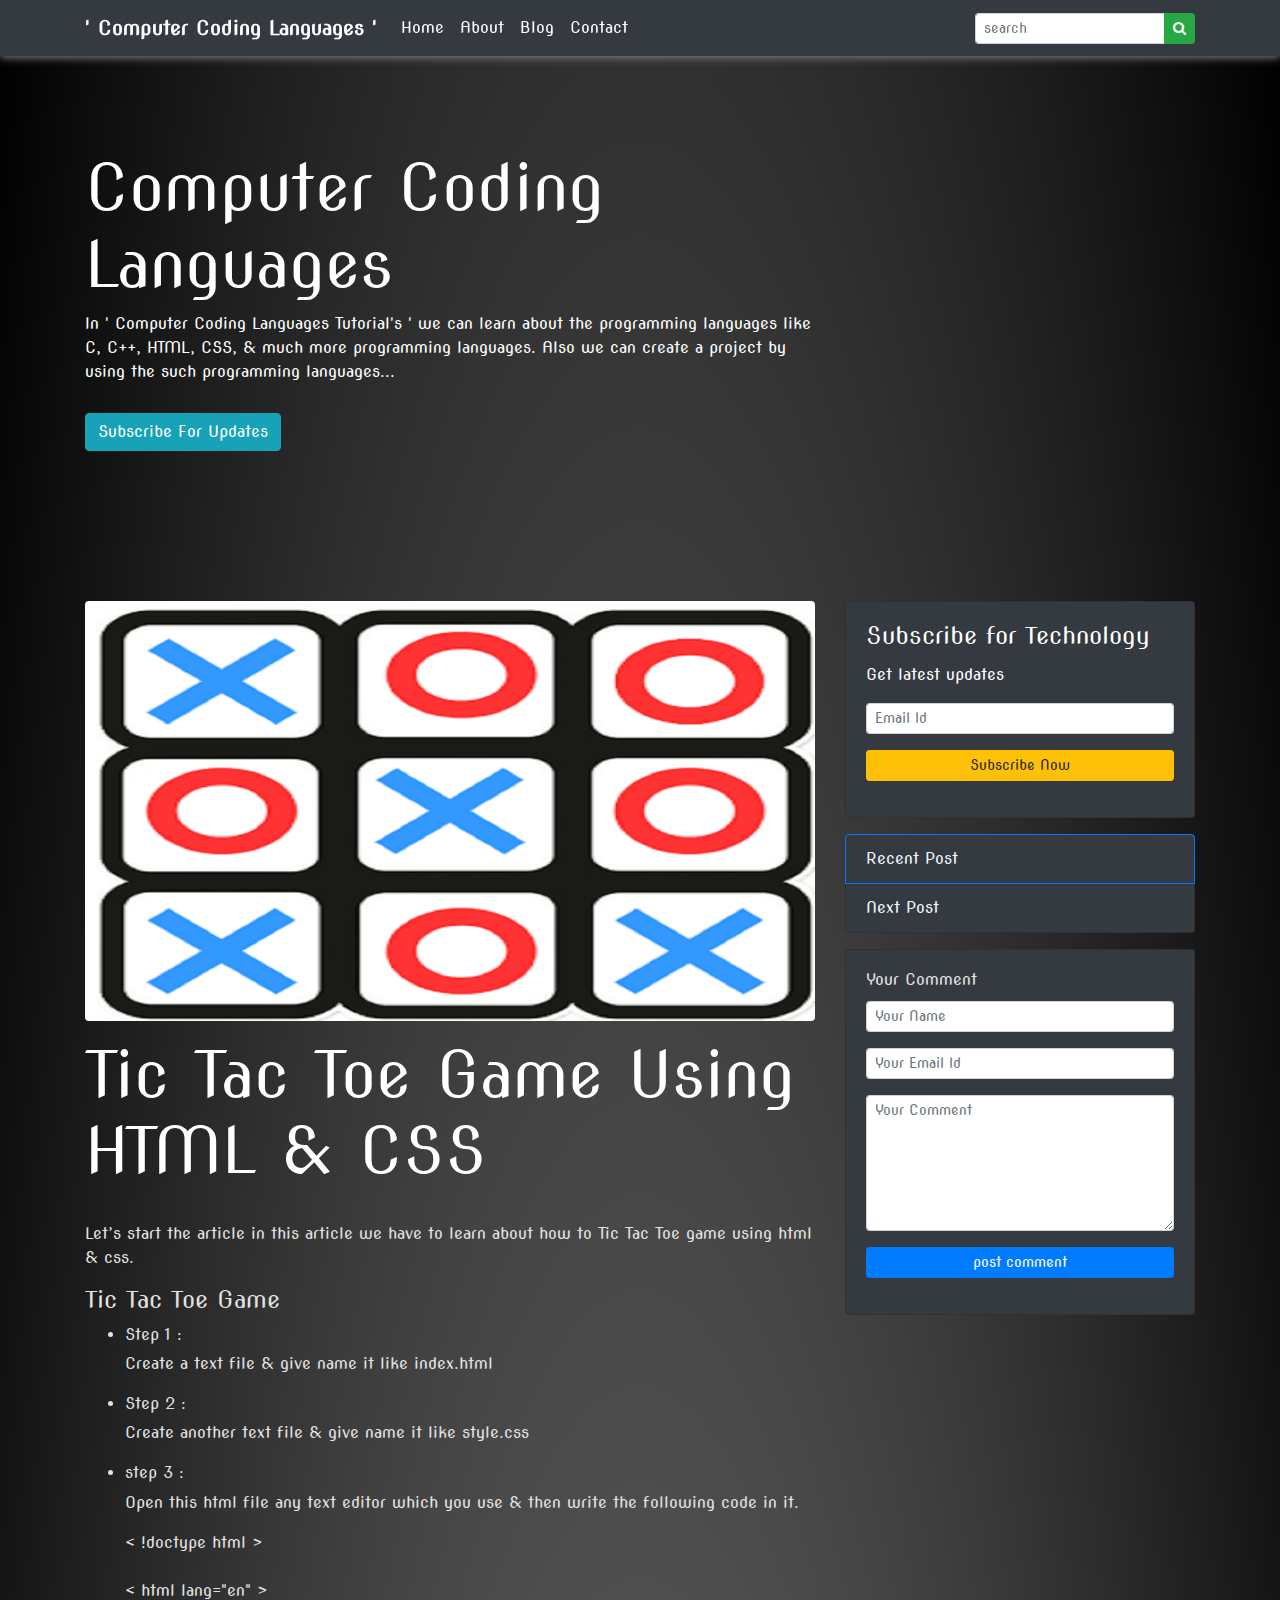
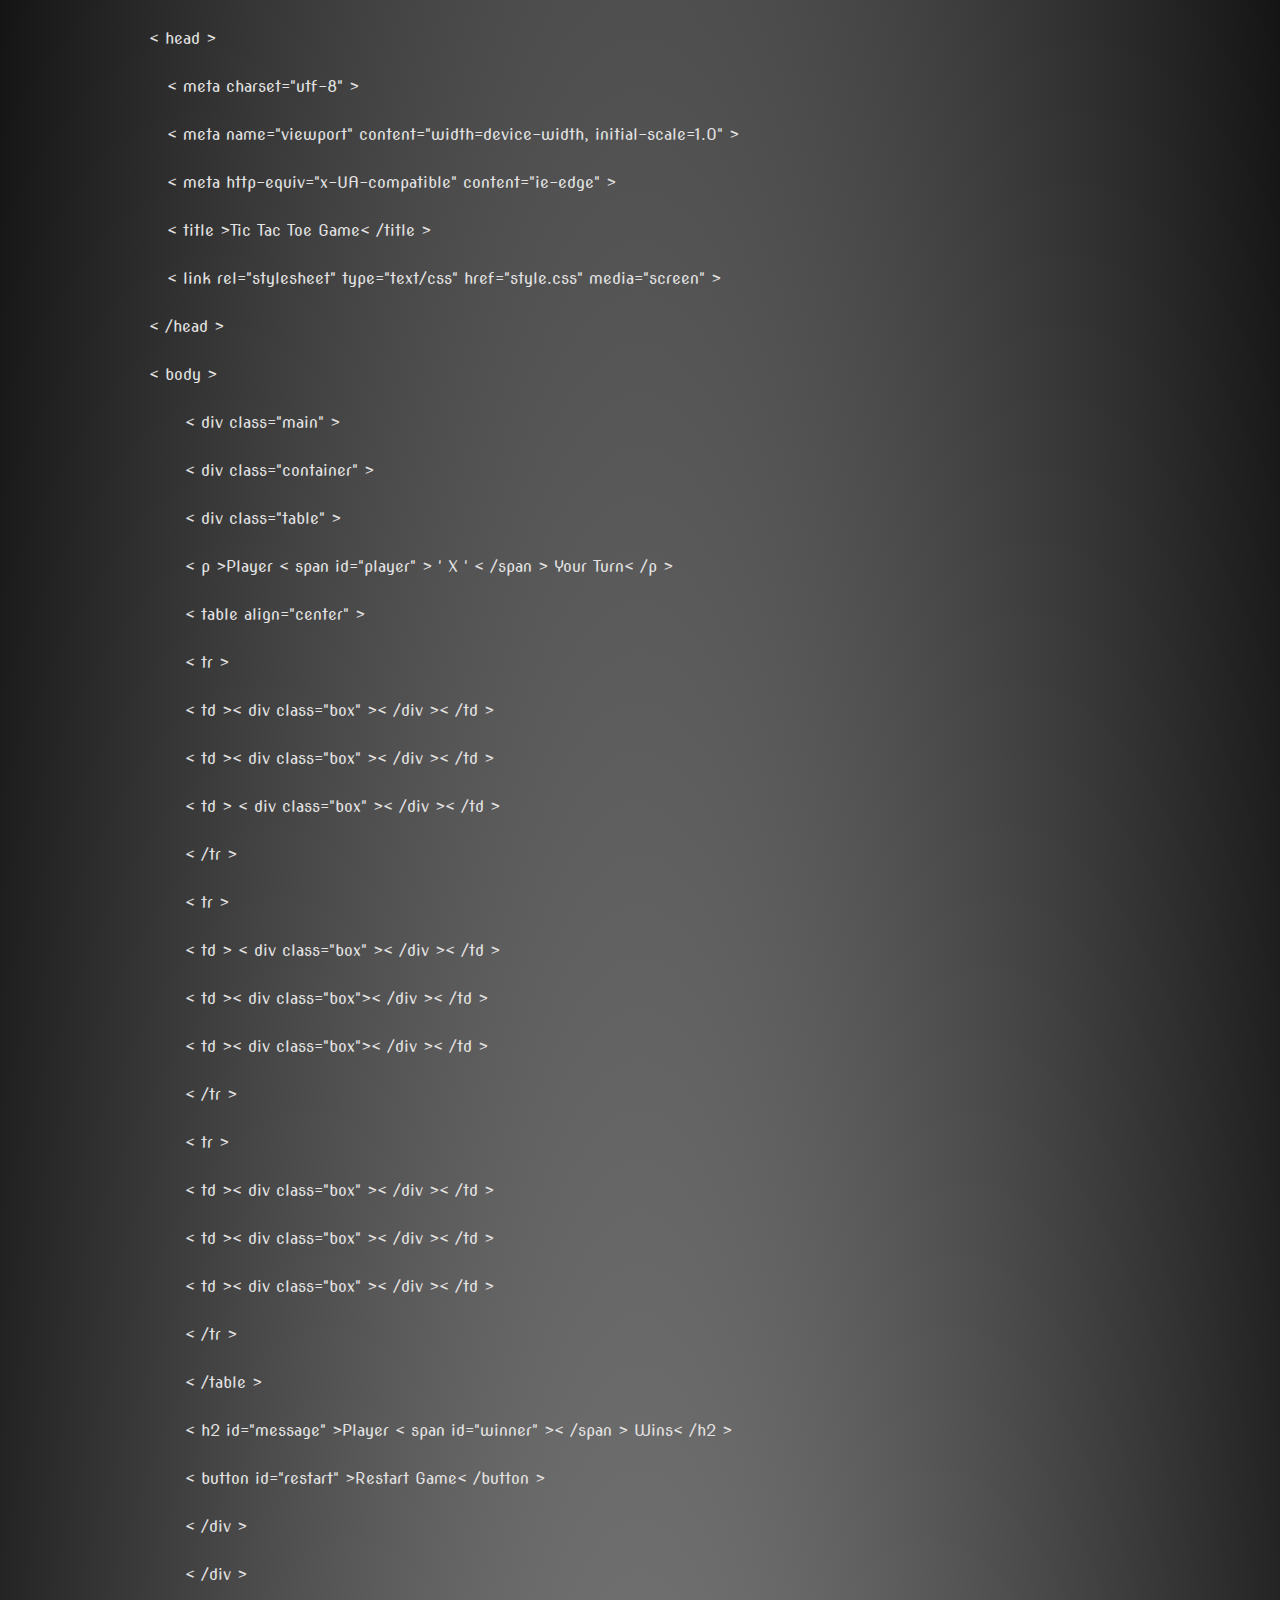
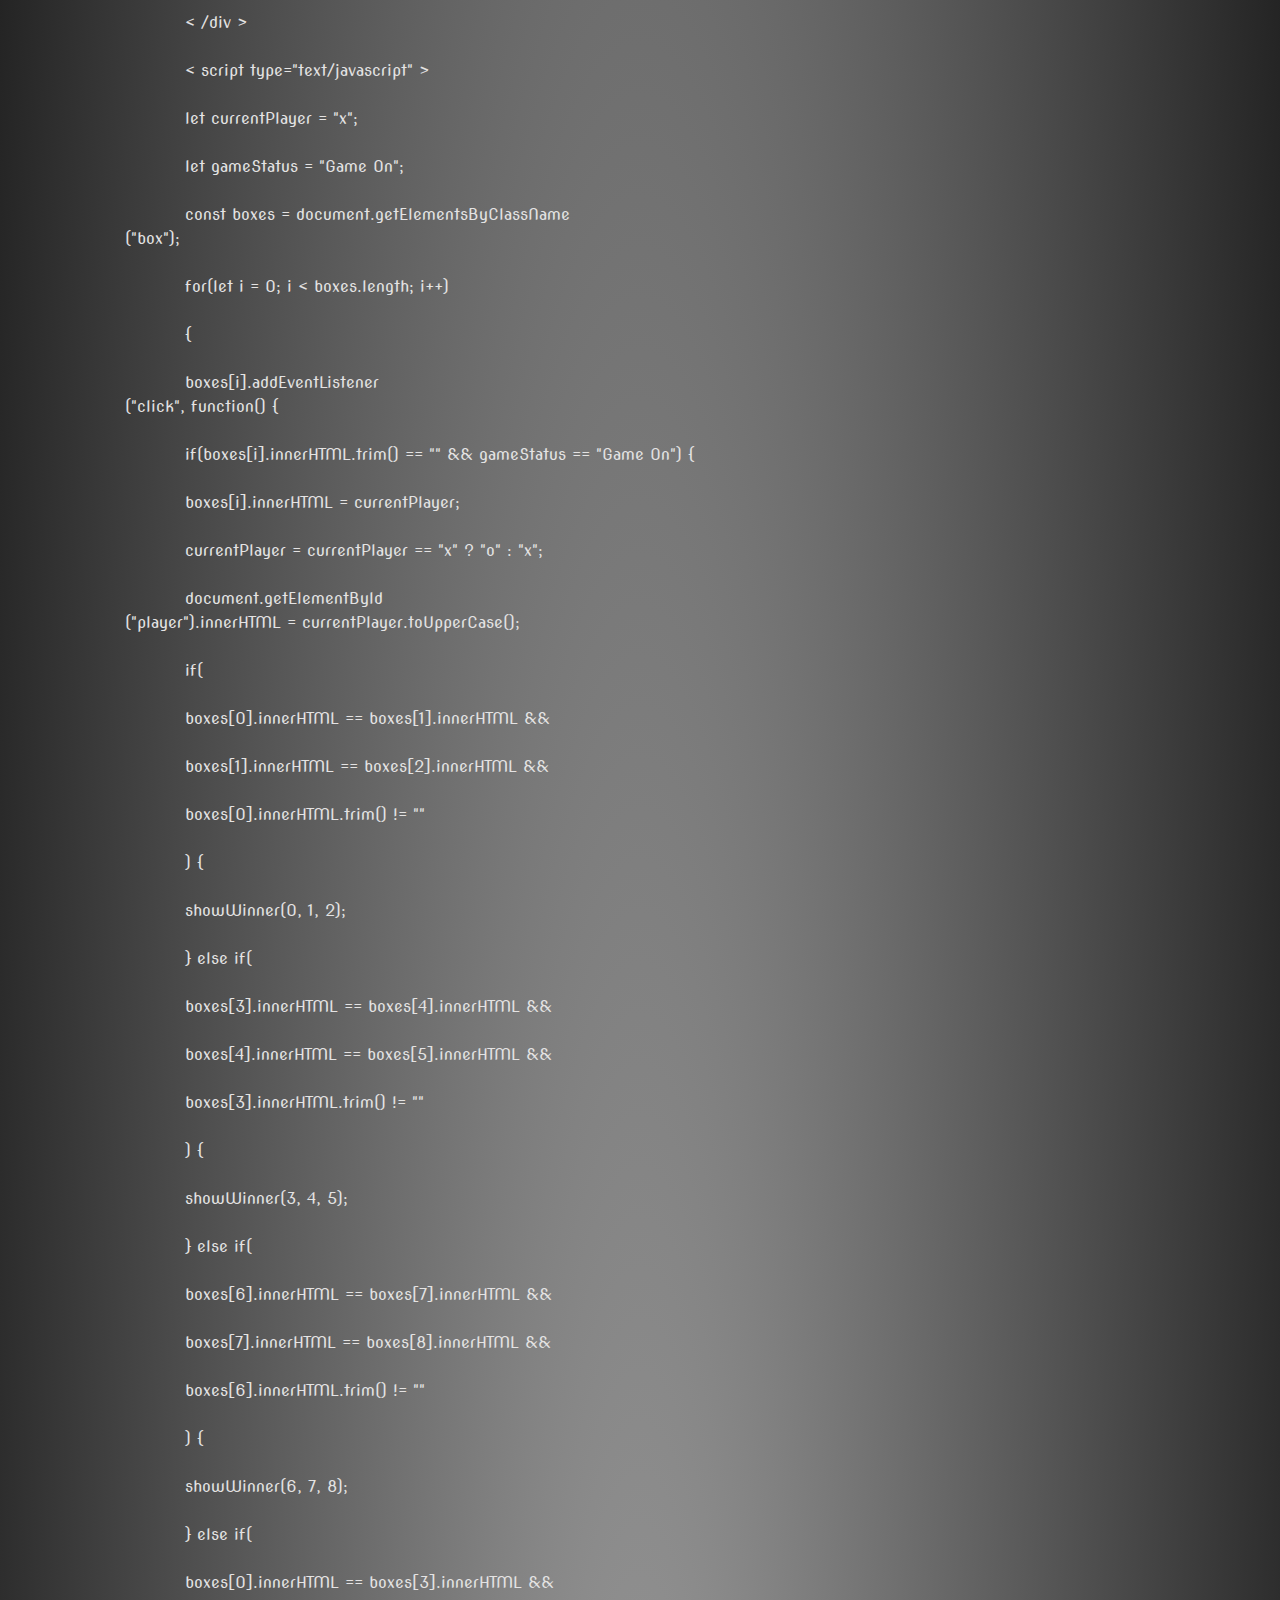
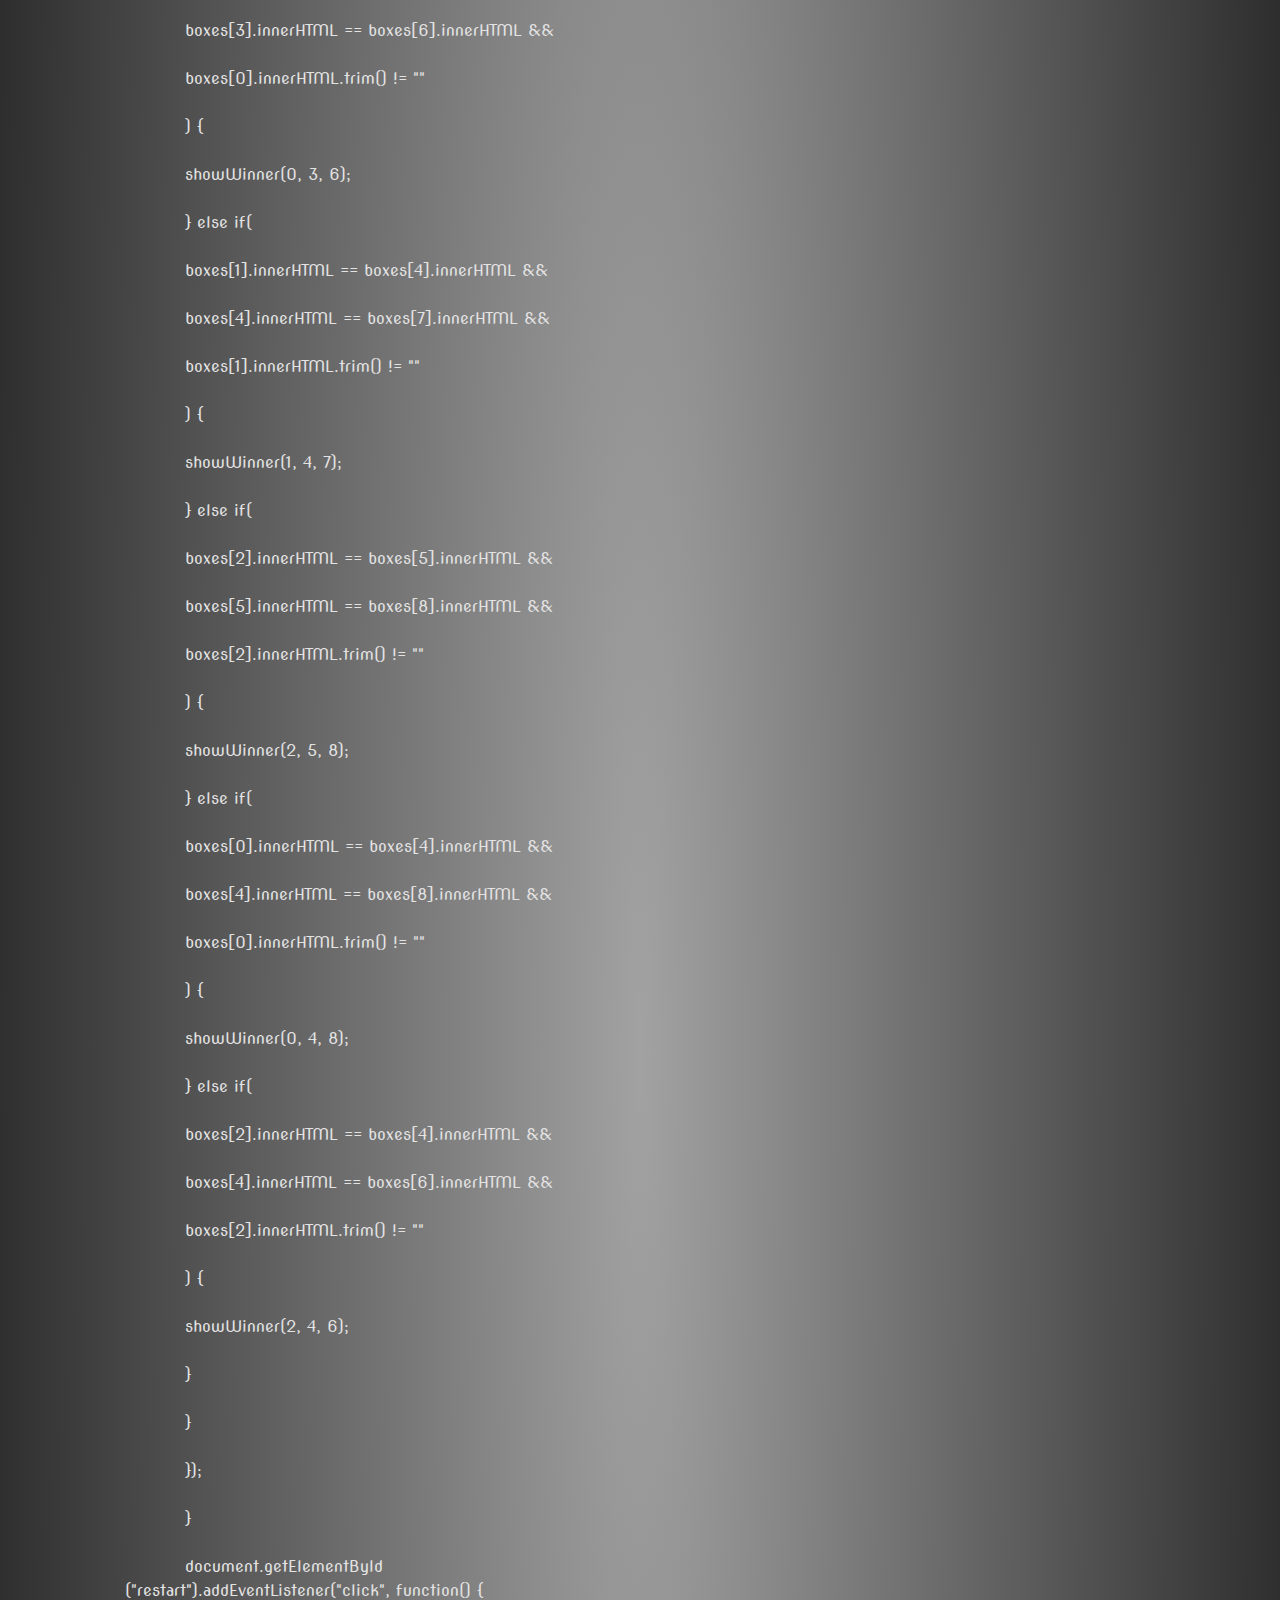
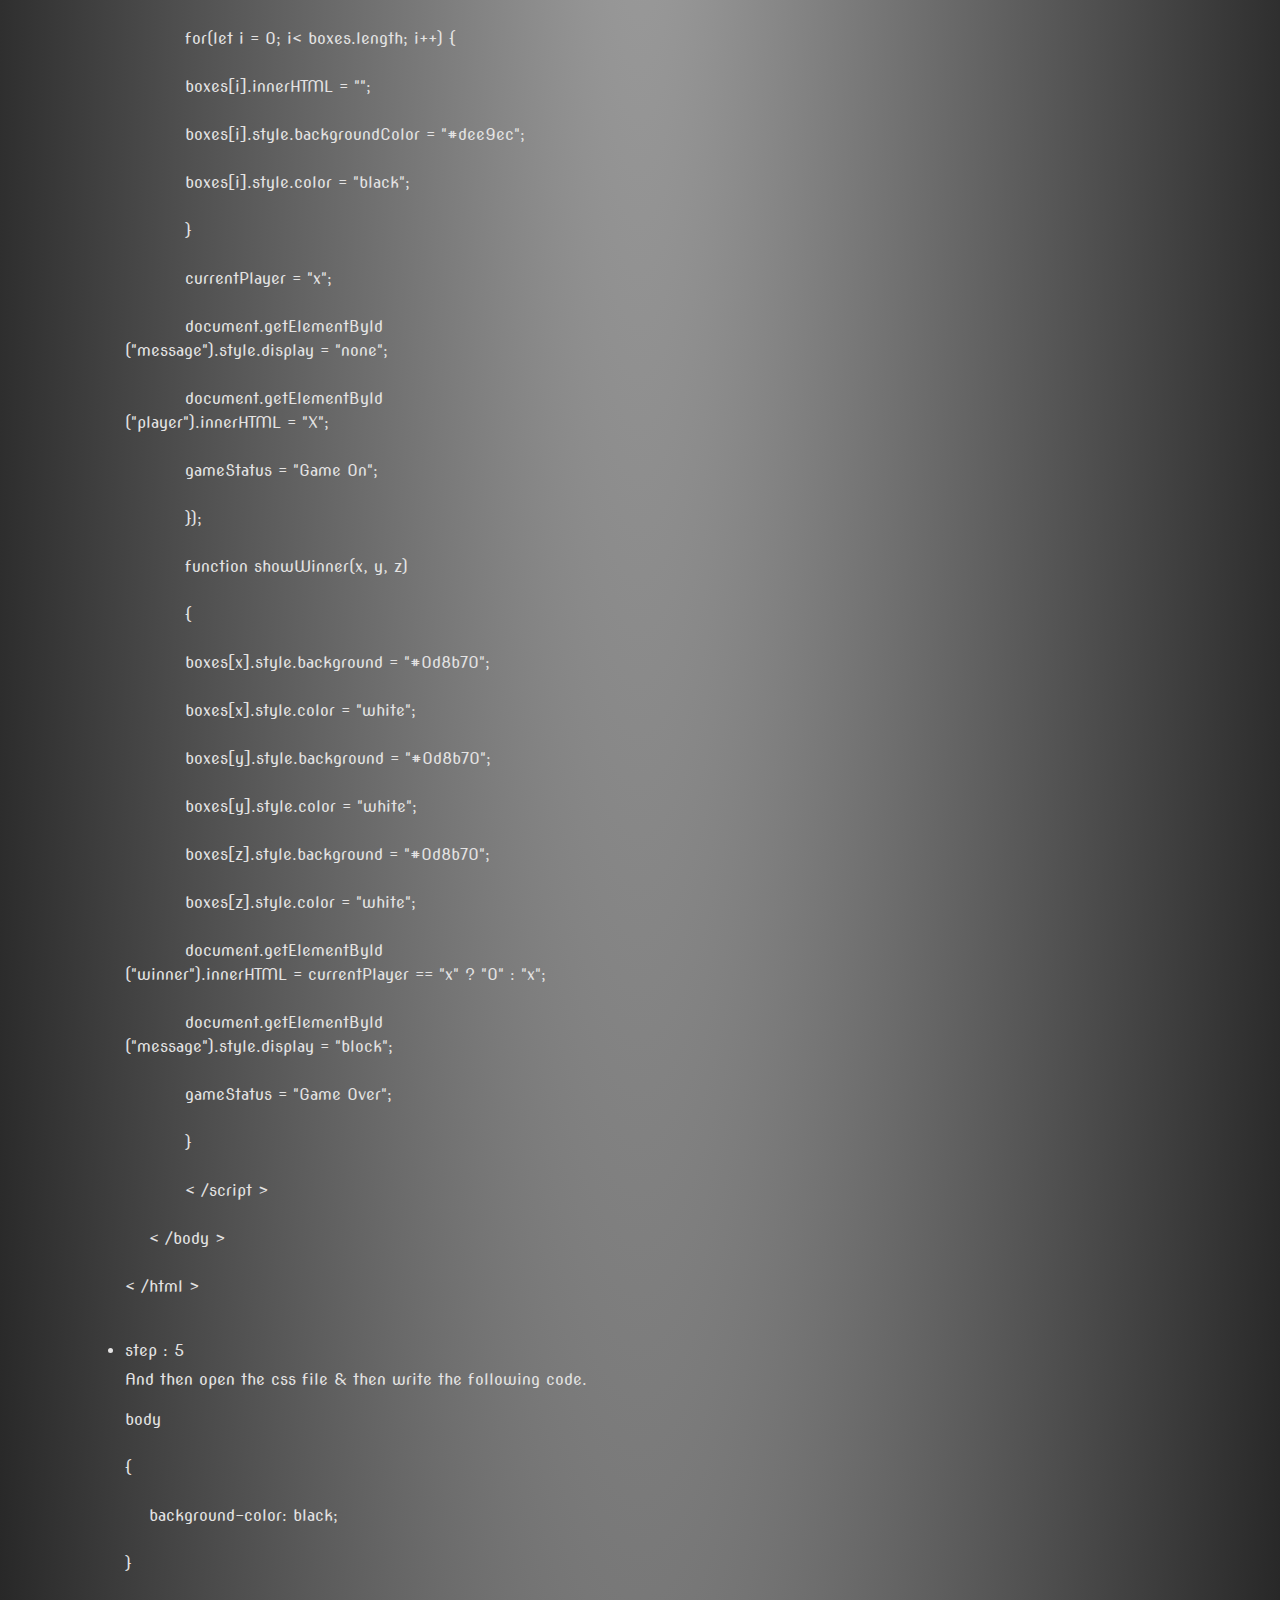
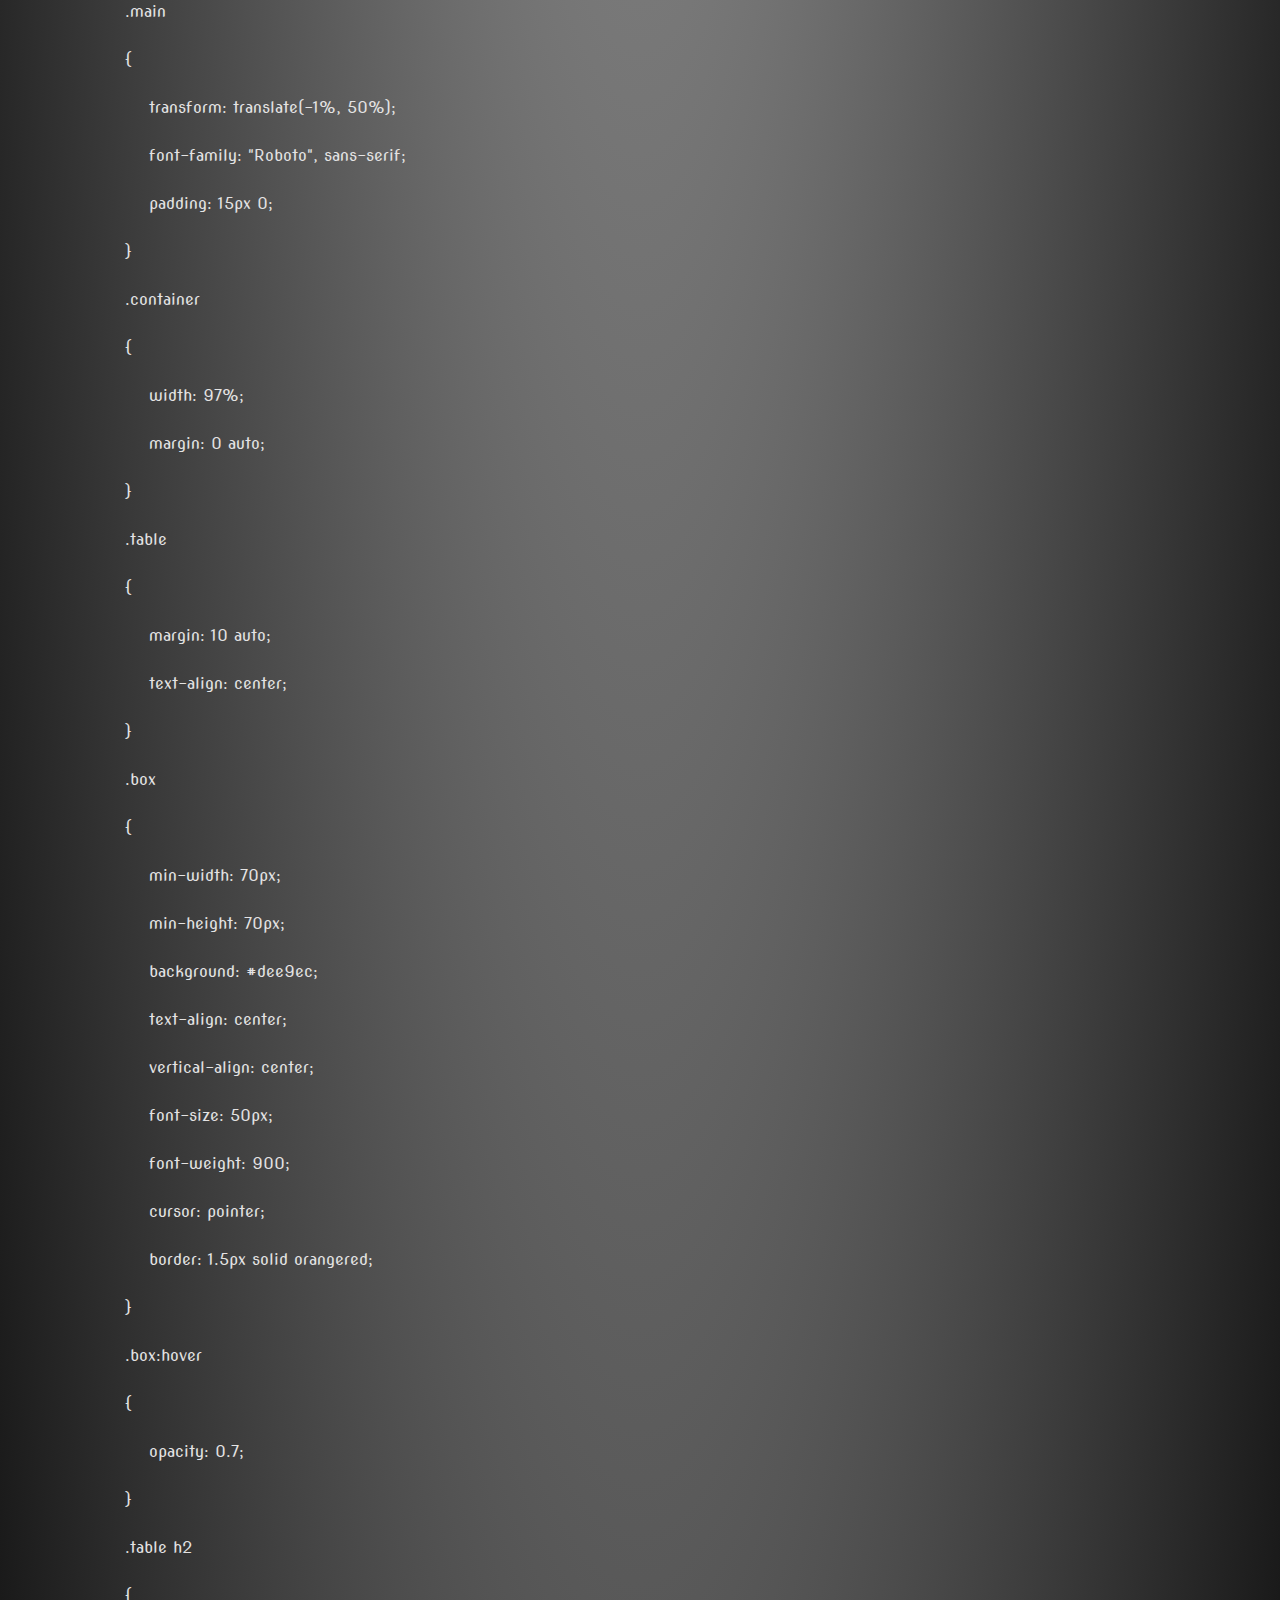
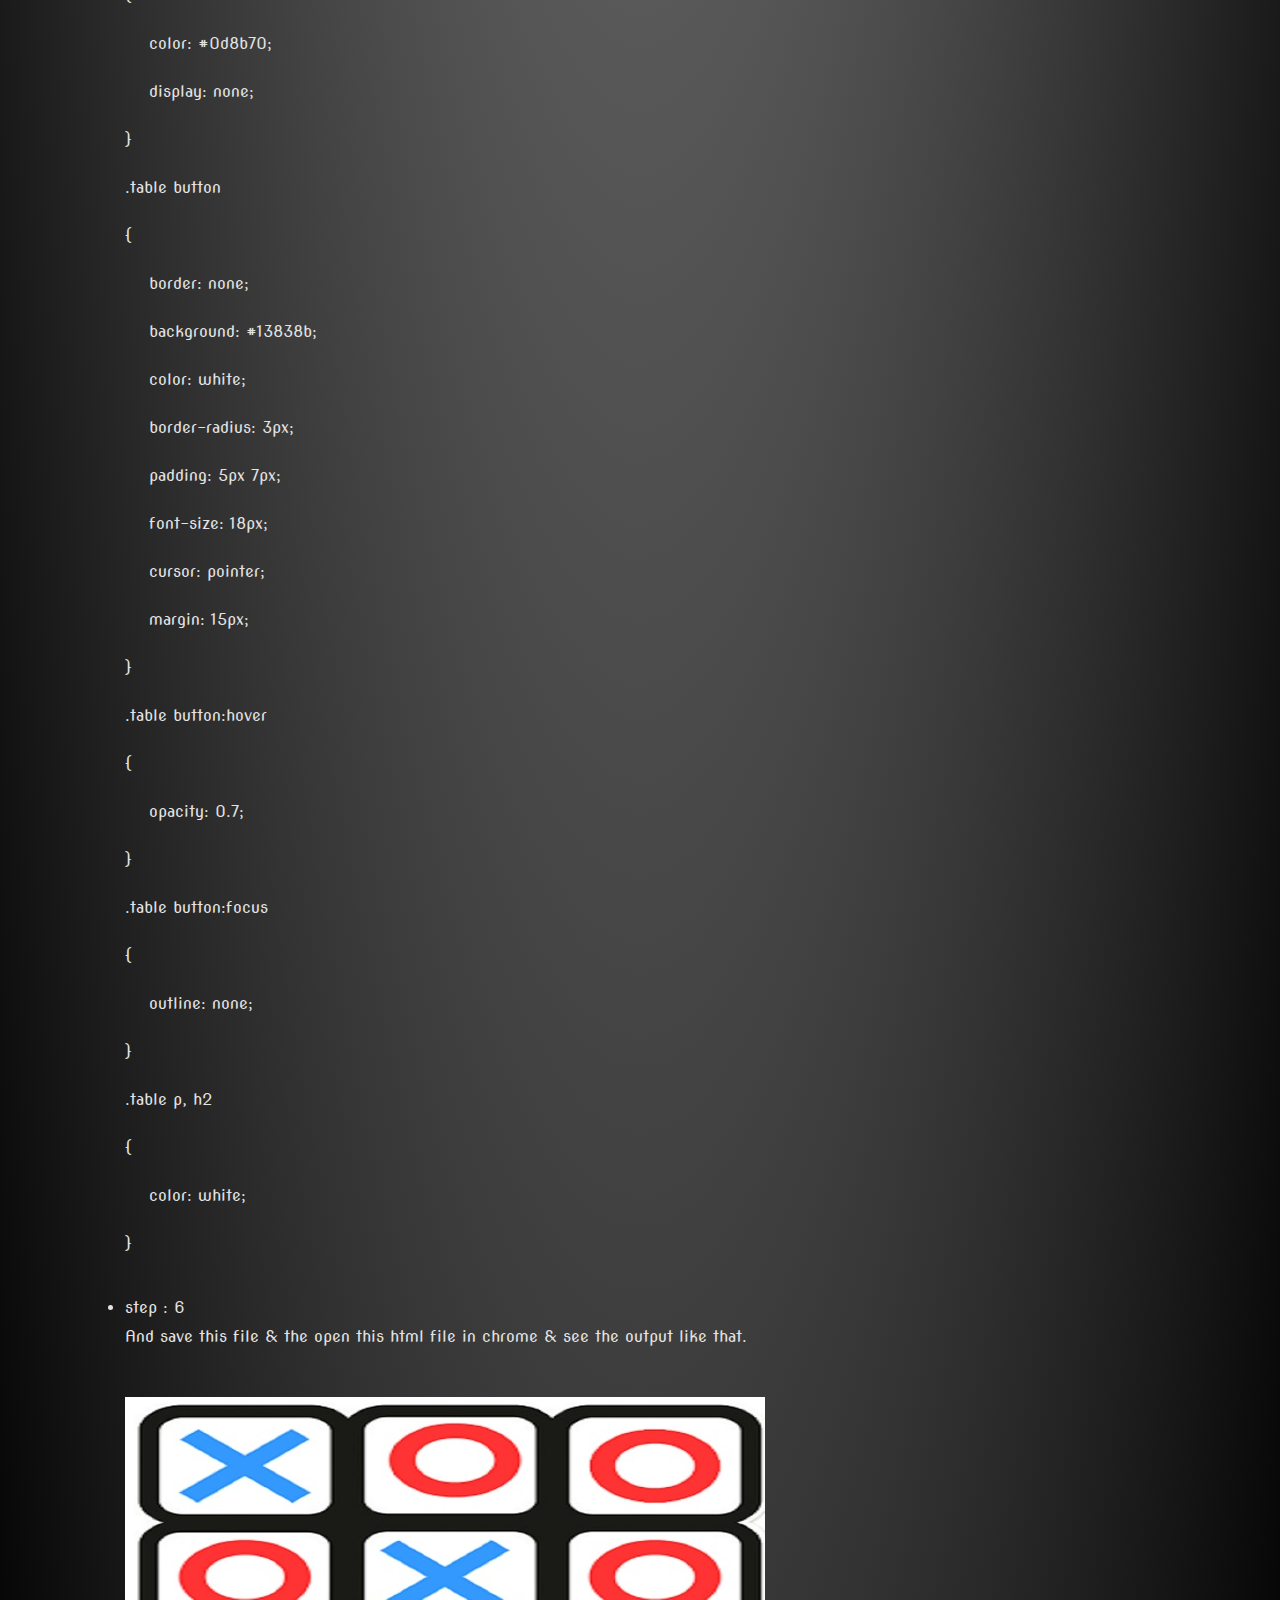
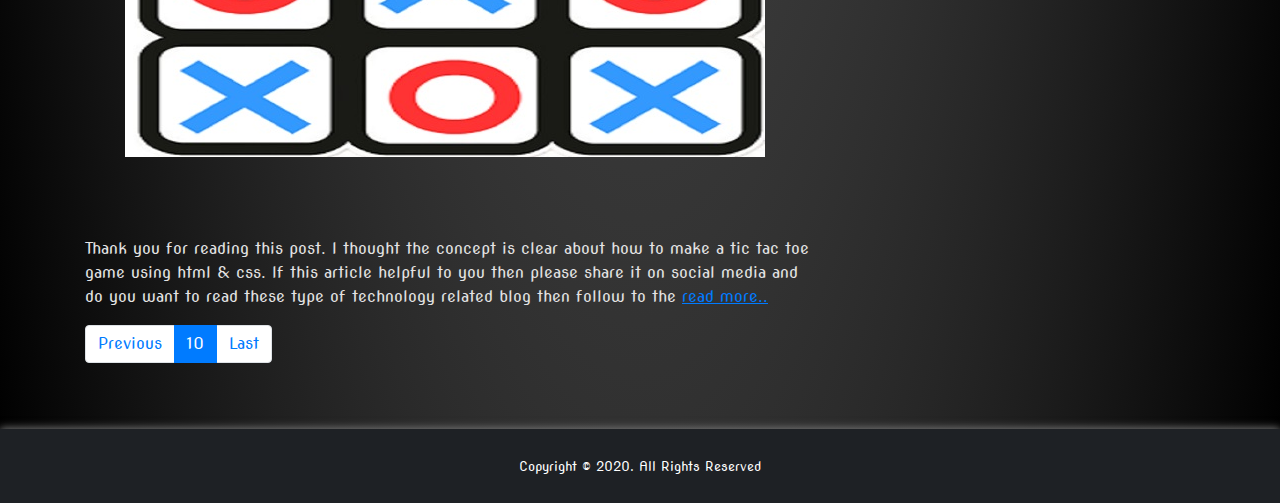
<file: tenthblog.html>
<!doctype html>
<html lang="en">
  <head>
    <!-- Required meta tags -->
    <meta charset="utf-8">
    <meta name="viewport" content="width=device-width, initial-scale=1, shrink-to-fit=no">
    
    <link rel="preconnect" href="https://fonts.gstatic.com">
    <link href="https://fonts.googleapis.com/css2?family=Gidugu&display=swap" rel="stylesheet"><link rel="stylesheet" href="https://stackpath.bootstrapcdn.com/bootstrap/4.5.2/css/bootstrap.min.css" integrity="sha384-JcKb8q3iqJ61gNV9KGb8thSsNjpSL0n8PARn9HuZOnIxN0hoP+VmmDGMN5t9UJ0Z" crossorigin="anonymous">
    <link rel="preconnect" href="https://fonts.gstatic.com">
    <link href="https://fonts.googleapis.com/css2?family=Gidugu&family=Nova+Slim&display=swap" rel="stylesheet">
    
    
    <link rel="stylesheet" href="https://stackpath.bootstrapcdn.com/font-awesome/4.7.0/css/font-awesome.min.css">
    <link rel="stylesheet" href="style.css">
    <title>Tic Tac Toe Game Using HTML & CSS</title>
  </head>
  <body>
      <!--nav-->
      <nav class="navbar navbar-expand-lg navbar-dark bg-dark my_nav fixed-top">
        <div class="container">
              <a class="navbar-brand" href="index.html"><b>' Computer Coding Languages '</b></a>
              <button class="navbar-toggler" type="button" data-toggle="collapse" data-target="#navbarSupportedContent" aria-controls="navbarSupportedContent" aria-expanded="false" aria-label="Toggle navigation">
                  <span class="navbar-toggler-icon"></span>
              </button>
          
              <div class="collapse navbar-collapse" id="navbarSupportedContent">
                  <ul class="navbar-nav mr-auto">
                      <li class="nav-item active">
                          <a class="nav-link" href="#home">Home <span class="sr-only">(current)</span></a>
                      </li>
                      <li class="nav-item active">
                          <a class="nav-link" href="#about">About <span class="sr-only">(current)</span></a>
                      </li>
                      <li class="nav-item active">
                          <a class="nav-link" href="blog.html">Blog <span class="sr-only">(current)</span></a>
                      </li>
                      <li class="nav-item active">
                          <a class="nav-link" href="contact.html">Contact <span class="sr-only">(current)</span></a>
                      </li>
                  </ul>
                  <form class="form-inline my-2 my-lg-0">
                      <div class="input-group">
                          <input type="search" class="form-control form-control-sm" placeholder="search" aria-label="Recipient's username" aria-describedby="button-addon2">
                          <div class="input-group-append">
                            <button class="btn btn-success btn-sm" type="submit" id="button-addon2"><i class="fa fa-search"></i></button>
                          </div>
                      </div>
                  </form>
              </div>
          </div>
      </nav>

        <!--banner-->
        <header class="main-header" id="home">
            <div class="container">
                <div class="row ">
                    <div class="col-lg-8 col-md-8">
                        <div class="header">
                            <h1>Computer Coding Languages</h1>
                            <p>In ' Computer Coding Languages Tutorial's ' we can learn about the programming languages like C, C++, HTML, CSS, & much more programming languages.
                                Also we can create a project by using the such programming languages...
                            </p>
                        </div>
                        <div class="subscribe-holder">
                            <a href="#" data-toggle="modal" data-target="#subscribe-modal" class="btn btn-info">Subscribe For Updates</a>
                        </div>
                    </div>
                </div>
            </div>
        </header>
        <!--banner-->

        <!--body content-->
        <section class="default-body-content" style="color: rgb(228, 227, 227);">
            <div class="container">
                <div class="row">
                    <div class="col-lg-8 col-md-8">
                        <img src="img/tic.png" class="img-fluid rounded mb-3" alt="Something">
                        <div class="content">
                            <h1 style="color: rgb(255, 255, 255);">Tic Tac Toe Game Using HTML & CSS</h1><br>
                            <p>Let’s start the article in this article we have to learn about how to Tic Tac Toe game using html & css.</p>
                            <h4>Tic Tac Toe Game</h4>
                            <ul>
                                <li><h6>Step 1 :</h6>
                                    <p>Create a text file & give name it like index.html </p>
                                </li>
                                <li><h6>Step 2 :</h6>
                                    <p>Create another text file & give name it like style.css</p>
                                </li>
                                <li><h6>step 3 :</h6>
                                    <p>Open this html file any text editor which you use & then write the following code in it.</p>
                                </li>
                                <p>
                                    < !doctype html > <br> <br>

                                    < html lang="en" > <br> <br>

                                    &nbsp;&nbsp;&nbsp;&nbsp;< head > <br> <br>

                                    &nbsp;&nbsp;&nbsp;&nbsp;&nbsp;&nbsp;&nbsp;< meta charset="utf-8" > <br> <br>

                                    &nbsp;&nbsp;&nbsp;&nbsp;&nbsp;&nbsp;&nbsp;< meta name="viewport" content="width=device-width, initial-scale=1.0" > <br> <br>

                                    &nbsp;&nbsp;&nbsp;&nbsp;&nbsp;&nbsp;&nbsp;< meta http-equiv="x-UA-compatible" content="ie-edge" > <br> <br>

                                    &nbsp;&nbsp;&nbsp;&nbsp;&nbsp;&nbsp;&nbsp;< title >Tic Tac Toe Game< /title > <br> <br>

                                    &nbsp;&nbsp;&nbsp;&nbsp;&nbsp;&nbsp;&nbsp;< link rel="stylesheet" type="text/css" href="style.css" media="screen" > <br> <br>

                                    &nbsp;&nbsp;&nbsp;&nbsp;< /head > <br> <br>

                                    &nbsp;&nbsp;&nbsp;&nbsp;< body > <br> <br>

                                    &nbsp;&nbsp;&nbsp;&nbsp;&nbsp;&nbsp;&nbsp;&nbsp;&nbsp;&nbsp;< div class="main" > <br><br>

                                        &nbsp;&nbsp;&nbsp;&nbsp;&nbsp;&nbsp;&nbsp;&nbsp;&nbsp;&nbsp;< div class="container" > <br><br>
                                    
                                          &nbsp;&nbsp;&nbsp;&nbsp;&nbsp;&nbsp;&nbsp;&nbsp;&nbsp;&nbsp;< div class="table" > <br><br>
                                    
                                            &nbsp;&nbsp;&nbsp;&nbsp;&nbsp;&nbsp;&nbsp;&nbsp;&nbsp;&nbsp;< p >Player < span id="player" > ' X ' < /span > Your Turn< /p > <br><br>
                                    
                                            &nbsp;&nbsp;&nbsp;&nbsp;&nbsp;&nbsp;&nbsp;&nbsp;&nbsp;&nbsp;< table align="center" > <br><br>
                                    
                                              &nbsp;&nbsp;&nbsp;&nbsp;&nbsp;&nbsp;&nbsp;&nbsp;&nbsp;&nbsp;< tr > <br><br>
                                    
                                                &nbsp;&nbsp;&nbsp;&nbsp;&nbsp;&nbsp;&nbsp;&nbsp;&nbsp;&nbsp;< td >< div class="box" >< /div >< /td > <br><br>
                                    
                                                &nbsp;&nbsp;&nbsp;&nbsp;&nbsp;&nbsp;&nbsp;&nbsp;&nbsp;&nbsp;< td >< div class="box" >< /div >< /td > <br><br>
                                    
                                                &nbsp;&nbsp;&nbsp;&nbsp;&nbsp;&nbsp;&nbsp;&nbsp;&nbsp;&nbsp;< td > < div class="box" >< /div >< /td > <br><br>
                                    
                                              &nbsp;&nbsp;&nbsp;&nbsp;&nbsp;&nbsp;&nbsp;&nbsp;&nbsp;&nbsp;< /tr > <br><br>
                                    
                                              &nbsp;&nbsp;&nbsp;&nbsp;&nbsp;&nbsp;&nbsp;&nbsp;&nbsp;&nbsp;< tr > <br><br>
                                    
                                                &nbsp;&nbsp;&nbsp;&nbsp;&nbsp;&nbsp;&nbsp;&nbsp;&nbsp;&nbsp;< td > < div class="box" >< /div >< /td > <br> <br>
                                    
                                                &nbsp;&nbsp;&nbsp;&nbsp;&nbsp;&nbsp;&nbsp;&nbsp;&nbsp;&nbsp;< td >< div class="box">< /div >< /td > <br> <br>
                                    
                                                &nbsp;&nbsp;&nbsp;&nbsp;&nbsp;&nbsp;&nbsp;&nbsp;&nbsp;&nbsp;< td >< div class="box">< /div >< /td > <br> <br>
                                    
                                              &nbsp;&nbsp;&nbsp;&nbsp;&nbsp;&nbsp;&nbsp;&nbsp;&nbsp;&nbsp;< /tr > <br> <br>
                                    
                                              &nbsp;&nbsp;&nbsp;&nbsp;&nbsp;&nbsp;&nbsp;&nbsp;&nbsp;&nbsp;< tr > <br> <br>
                                    
                                                &nbsp;&nbsp;&nbsp;&nbsp;&nbsp;&nbsp;&nbsp;&nbsp;&nbsp;&nbsp;< td >< div class="box" >< /div >< /td > <br> <br>
                                    
                                                &nbsp;&nbsp;&nbsp;&nbsp;&nbsp;&nbsp;&nbsp;&nbsp;&nbsp;&nbsp;< td >< div class="box" >< /div >< /td > <br> <br>
                                    
                                                &nbsp;&nbsp;&nbsp;&nbsp;&nbsp;&nbsp;&nbsp;&nbsp;&nbsp;&nbsp;< td >< div class="box" >< /div >< /td > <br> <br>
                                    
                                              &nbsp;&nbsp;&nbsp;&nbsp;&nbsp;&nbsp;&nbsp;&nbsp;&nbsp;&nbsp;< /tr > <br> <br>
                                    
                                              &nbsp;&nbsp;&nbsp;&nbsp;&nbsp;&nbsp;&nbsp;&nbsp;&nbsp;&nbsp;< /table > <br> <br>
                                    
                                              &nbsp;&nbsp;&nbsp;&nbsp;&nbsp;&nbsp;&nbsp;&nbsp;&nbsp;&nbsp;< h2 id="message" >Player < span id="winner" >< /span > Wins< /h2 > <br> <br>
                                    
                                              &nbsp;&nbsp;&nbsp;&nbsp;&nbsp;&nbsp;&nbsp;&nbsp;&nbsp;&nbsp;< button id="restart" >Restart Game< /button > <br> <br>
                                    
                                          &nbsp;&nbsp;&nbsp;&nbsp;&nbsp;&nbsp;&nbsp;&nbsp;&nbsp;&nbsp;< /div > <br> <br>
                                    
                                        &nbsp;&nbsp;&nbsp;&nbsp;&nbsp;&nbsp;&nbsp;&nbsp;&nbsp;&nbsp;< /div > <br> <br>
                                    
                                      &nbsp;&nbsp;&nbsp;&nbsp;&nbsp;&nbsp;&nbsp;&nbsp;&nbsp;&nbsp;< /div > <br> <br>
                                    
                                    &nbsp;&nbsp;&nbsp;&nbsp;&nbsp;&nbsp;&nbsp;&nbsp;&nbsp;&nbsp;< script type="text/javascript" > <br> <br>
                                    
                                      &nbsp;&nbsp;&nbsp;&nbsp;&nbsp;&nbsp;&nbsp;&nbsp;&nbsp;&nbsp;let currentPlayer = "x"; <br> <br>
                                    
                                      &nbsp;&nbsp;&nbsp;&nbsp;&nbsp;&nbsp;&nbsp;&nbsp;&nbsp;&nbsp;let gameStatus = "Game On"; <br> <br>
                                    
                                      &nbsp;&nbsp;&nbsp;&nbsp;&nbsp;&nbsp;&nbsp;&nbsp;&nbsp;&nbsp;const boxes = document.getElementsByClassName<br>("box"); <br> <br>
                                    
                                      &nbsp;&nbsp;&nbsp;&nbsp;&nbsp;&nbsp;&nbsp;&nbsp;&nbsp;&nbsp;for(let i = 0; i < boxes.length; i++) <br> <br>
                                    
                                      &nbsp;&nbsp;&nbsp;&nbsp;&nbsp;&nbsp;&nbsp;&nbsp;&nbsp;&nbsp;{ <br> <br>
                                    
                                        &nbsp;&nbsp;&nbsp;&nbsp;&nbsp;&nbsp;&nbsp;&nbsp;&nbsp;&nbsp;boxes[i].addEventListener<br>("click", function() { <br> <br>
                                    
                                          &nbsp;&nbsp;&nbsp;&nbsp;&nbsp;&nbsp;&nbsp;&nbsp;&nbsp;&nbsp;if(boxes[i].innerHTML.trim() == "" && gameStatus == "Game On") { <br> <br>
                                    
                                            &nbsp;&nbsp;&nbsp;&nbsp;&nbsp;&nbsp;&nbsp;&nbsp;&nbsp;&nbsp;boxes[i].innerHTML = currentPlayer; <br> <br>
                                    
                                            &nbsp;&nbsp;&nbsp;&nbsp;&nbsp;&nbsp;&nbsp;&nbsp;&nbsp;&nbsp;currentPlayer = currentPlayer == "x" ? "o" : "x"; <br> <br>
                                    
                                            &nbsp;&nbsp;&nbsp;&nbsp;&nbsp;&nbsp;&nbsp;&nbsp;&nbsp;&nbsp;document.getElementById<br>("player").innerHTML = currentPlayer.toUpperCase(); <br> <br>
                                    
                                            &nbsp;&nbsp;&nbsp;&nbsp;&nbsp;&nbsp;&nbsp;&nbsp;&nbsp;&nbsp;if( <br> <br>
                                    
                                              &nbsp;&nbsp;&nbsp;&nbsp;&nbsp;&nbsp;&nbsp;&nbsp;&nbsp;&nbsp;boxes[0].innerHTML == boxes[1].innerHTML && <br> <br>
                                    
                                              &nbsp;&nbsp;&nbsp;&nbsp;&nbsp;&nbsp;&nbsp;&nbsp;&nbsp;&nbsp;boxes[1].innerHTML == boxes[2].innerHTML && <br> <br>
                                    
                                              &nbsp;&nbsp;&nbsp;&nbsp;&nbsp;&nbsp;&nbsp;&nbsp;&nbsp;&nbsp;boxes[0].innerHTML.trim() != "" <br> <br>
                                    
                                            &nbsp;&nbsp;&nbsp;&nbsp;&nbsp;&nbsp;&nbsp;&nbsp;&nbsp;&nbsp;) { <br> <br>
                                    
                                              &nbsp;&nbsp;&nbsp;&nbsp;&nbsp;&nbsp;&nbsp;&nbsp;&nbsp;&nbsp;showWinner(0, 1, 2); <br> <br>
                                    
                                            &nbsp;&nbsp;&nbsp;&nbsp;&nbsp;&nbsp;&nbsp;&nbsp;&nbsp;&nbsp;} else if( <br> <br>
                                    
                                              &nbsp;&nbsp;&nbsp;&nbsp;&nbsp;&nbsp;&nbsp;&nbsp;&nbsp;&nbsp;boxes[3].innerHTML == boxes[4].innerHTML && <br> <br>
                                    
                                              &nbsp;&nbsp;&nbsp;&nbsp;&nbsp;&nbsp;&nbsp;&nbsp;&nbsp;&nbsp;boxes[4].innerHTML == boxes[5].innerHTML && <br> <br>
                                    
                                              &nbsp;&nbsp;&nbsp;&nbsp;&nbsp;&nbsp;&nbsp;&nbsp;&nbsp;&nbsp;boxes[3].innerHTML.trim() != "" <br> <br>
                                    
                                            &nbsp;&nbsp;&nbsp;&nbsp;&nbsp;&nbsp;&nbsp;&nbsp;&nbsp;&nbsp;) { <br> <br>
                                    
                                              &nbsp;&nbsp;&nbsp;&nbsp;&nbsp;&nbsp;&nbsp;&nbsp;&nbsp;&nbsp;showWinner(3, 4, 5); <br> <br>
                                    
                                            &nbsp;&nbsp;&nbsp;&nbsp;&nbsp;&nbsp;&nbsp;&nbsp;&nbsp;&nbsp;} else if( <br> <br>
                                    
                                              &nbsp;&nbsp;&nbsp;&nbsp;&nbsp;&nbsp;&nbsp;&nbsp;&nbsp;&nbsp;boxes[6].innerHTML == boxes[7].innerHTML && <br> <br>
                                    
                                              &nbsp;&nbsp;&nbsp;&nbsp;&nbsp;&nbsp;&nbsp;&nbsp;&nbsp;&nbsp;boxes[7].innerHTML == boxes[8].innerHTML && <br> <br>
                                    
                                              &nbsp;&nbsp;&nbsp;&nbsp;&nbsp;&nbsp;&nbsp;&nbsp;&nbsp;&nbsp;boxes[6].innerHTML.trim() != "" <br> <br>
                                    
                                            &nbsp;&nbsp;&nbsp;&nbsp;&nbsp;&nbsp;&nbsp;&nbsp;&nbsp;&nbsp;) { <br> <br>
                                    
                                              &nbsp;&nbsp;&nbsp;&nbsp;&nbsp;&nbsp;&nbsp;&nbsp;&nbsp;&nbsp;showWinner(6, 7, 8); <br> <br>
                                    
                                            &nbsp;&nbsp;&nbsp;&nbsp;&nbsp;&nbsp;&nbsp;&nbsp;&nbsp;&nbsp;} else if( <br> <br>
                                    
                                              &nbsp;&nbsp;&nbsp;&nbsp;&nbsp;&nbsp;&nbsp;&nbsp;&nbsp;&nbsp;boxes[0].innerHTML == boxes[3].innerHTML && <br> <br>
                                    
                                              &nbsp;&nbsp;&nbsp;&nbsp;&nbsp;&nbsp;&nbsp;&nbsp;&nbsp;&nbsp;boxes[3].innerHTML == boxes[6].innerHTML && <br> <br>
                                    
                                              &nbsp;&nbsp;&nbsp;&nbsp;&nbsp;&nbsp;&nbsp;&nbsp;&nbsp;&nbsp;boxes[0].innerHTML.trim() != "" <br> <br>
                                    
                                            &nbsp;&nbsp;&nbsp;&nbsp;&nbsp;&nbsp;&nbsp;&nbsp;&nbsp;&nbsp;) { <br> <br>
                                    
                                              &nbsp;&nbsp;&nbsp;&nbsp;&nbsp;&nbsp;&nbsp;&nbsp;&nbsp;&nbsp;showWinner(0, 3, 6); <br> <br>
                                    
                                            &nbsp;&nbsp;&nbsp;&nbsp;&nbsp;&nbsp;&nbsp;&nbsp;&nbsp;&nbsp;} else if( <br> <br>
                                    
                                              &nbsp;&nbsp;&nbsp;&nbsp;&nbsp;&nbsp;&nbsp;&nbsp;&nbsp;&nbsp;boxes[1].innerHTML == boxes[4].innerHTML && <br> <br>
                                    
                                              &nbsp;&nbsp;&nbsp;&nbsp;&nbsp;&nbsp;&nbsp;&nbsp;&nbsp;&nbsp;boxes[4].innerHTML == boxes[7].innerHTML && <br> <br>
                                    
                                              &nbsp;&nbsp;&nbsp;&nbsp;&nbsp;&nbsp;&nbsp;&nbsp;&nbsp;&nbsp;boxes[1].innerHTML.trim() != "" <br> <br>
                                    
                                            &nbsp;&nbsp;&nbsp;&nbsp;&nbsp;&nbsp;&nbsp;&nbsp;&nbsp;&nbsp;) { <br> <br>
                                    
                                              &nbsp;&nbsp;&nbsp;&nbsp;&nbsp;&nbsp;&nbsp;&nbsp;&nbsp;&nbsp;showWinner(1, 4, 7); <br> <br>
                                    
                                            &nbsp;&nbsp;&nbsp;&nbsp;&nbsp;&nbsp;&nbsp;&nbsp;&nbsp;&nbsp;} else if( <br> <br>
                                    
                                              &nbsp;&nbsp;&nbsp;&nbsp;&nbsp;&nbsp;&nbsp;&nbsp;&nbsp;&nbsp;boxes[2].innerHTML == boxes[5].innerHTML && <br> <br>
                                    
                                              &nbsp;&nbsp;&nbsp;&nbsp;&nbsp;&nbsp;&nbsp;&nbsp;&nbsp;&nbsp;boxes[5].innerHTML == boxes[8].innerHTML && <br> <br>
                                    
                                              &nbsp;&nbsp;&nbsp;&nbsp;&nbsp;&nbsp;&nbsp;&nbsp;&nbsp;&nbsp;boxes[2].innerHTML.trim() != "" <br> <br>
                                    
                                            &nbsp;&nbsp;&nbsp;&nbsp;&nbsp;&nbsp;&nbsp;&nbsp;&nbsp;&nbsp;) { <br> <br>
                                    
                                              &nbsp;&nbsp;&nbsp;&nbsp;&nbsp;&nbsp;&nbsp;&nbsp;&nbsp;&nbsp;showWinner(2, 5, 8); <br> <br>
                                    
                                            &nbsp;&nbsp;&nbsp;&nbsp;&nbsp;&nbsp;&nbsp;&nbsp;&nbsp;&nbsp;} else if( <br> <br>
                                    
                                    
                                              &nbsp;&nbsp;&nbsp;&nbsp;&nbsp;&nbsp;&nbsp;&nbsp;&nbsp;&nbsp;boxes[0].innerHTML == boxes[4].innerHTML && <br> <br>
                                    
                                              &nbsp;&nbsp;&nbsp;&nbsp;&nbsp;&nbsp;&nbsp;&nbsp;&nbsp;&nbsp;boxes[4].innerHTML == boxes[8].innerHTML && <br> <br>
                                    
                                              &nbsp;&nbsp;&nbsp;&nbsp;&nbsp;&nbsp;&nbsp;&nbsp;&nbsp;&nbsp;boxes[0].innerHTML.trim() != "" <br> <br>
                                    
                                            &nbsp;&nbsp;&nbsp;&nbsp;&nbsp;&nbsp;&nbsp;&nbsp;&nbsp;&nbsp;) { <br> <br>
                                    
                                              &nbsp;&nbsp;&nbsp;&nbsp;&nbsp;&nbsp;&nbsp;&nbsp;&nbsp;&nbsp;showWinner(0, 4, 8); <br> <br>
                                    
                                            &nbsp;&nbsp;&nbsp;&nbsp;&nbsp;&nbsp;&nbsp;&nbsp;&nbsp;&nbsp;} else if( <br> <br>
                                    
                                              &nbsp;&nbsp;&nbsp;&nbsp;&nbsp;&nbsp;&nbsp;&nbsp;&nbsp;&nbsp;boxes[2].innerHTML == boxes[4].innerHTML && <br> <br>
                                    
                                              &nbsp;&nbsp;&nbsp;&nbsp;&nbsp;&nbsp;&nbsp;&nbsp;&nbsp;&nbsp;boxes[4].innerHTML == boxes[6].innerHTML && <br> <br>
                                    
                                              &nbsp;&nbsp;&nbsp;&nbsp;&nbsp;&nbsp;&nbsp;&nbsp;&nbsp;&nbsp;boxes[2].innerHTML.trim() != "" <br> <br>
                                    
                                            &nbsp;&nbsp;&nbsp;&nbsp;&nbsp;&nbsp;&nbsp;&nbsp;&nbsp;&nbsp;) { <br> <br>
                                    
                                              &nbsp;&nbsp;&nbsp;&nbsp;&nbsp;&nbsp;&nbsp;&nbsp;&nbsp;&nbsp;showWinner(2, 4, 6); <br> <br>
                                    
                                            &nbsp;&nbsp;&nbsp;&nbsp;&nbsp;&nbsp;&nbsp;&nbsp;&nbsp;&nbsp;} <br> <br>
                                    
                                          &nbsp;&nbsp;&nbsp;&nbsp;&nbsp;&nbsp;&nbsp;&nbsp;&nbsp;&nbsp;} <br> <br>
                                    
                                        &nbsp;&nbsp;&nbsp;&nbsp;&nbsp;&nbsp;&nbsp;&nbsp;&nbsp;&nbsp;}); <br> <br>
                                    
                                      &nbsp;&nbsp;&nbsp;&nbsp;&nbsp;&nbsp;&nbsp;&nbsp;&nbsp;&nbsp;} <br> <br>
                                    
                                      &nbsp;&nbsp;&nbsp;&nbsp;&nbsp;&nbsp;&nbsp;&nbsp;&nbsp;&nbsp;document.getElementById<br>("restart").addEventListener("click", function() { <br> <br>
                                    
                                        &nbsp;&nbsp;&nbsp;&nbsp;&nbsp;&nbsp;&nbsp;&nbsp;&nbsp;&nbsp;for(let i = 0; i< boxes.length; i++) { <br> <br>
                                    
                                          &nbsp;&nbsp;&nbsp;&nbsp;&nbsp;&nbsp;&nbsp;&nbsp;&nbsp;&nbsp;boxes[i].innerHTML = ""; <br> <br>
                                    
                                          &nbsp;&nbsp;&nbsp;&nbsp;&nbsp;&nbsp;&nbsp;&nbsp;&nbsp;&nbsp;boxes[i].style.backgroundColor = "#dee9ec"; <br> <br>
                                    
                                          &nbsp;&nbsp;&nbsp;&nbsp;&nbsp;&nbsp;&nbsp;&nbsp;&nbsp;&nbsp;boxes[i].style.color = "black"; <br> <br>
                                    
                                        &nbsp;&nbsp;&nbsp;&nbsp;&nbsp;&nbsp;&nbsp;&nbsp;&nbsp;&nbsp;} <br> <br>
                                    
                                        &nbsp;&nbsp;&nbsp;&nbsp;&nbsp;&nbsp;&nbsp;&nbsp;&nbsp;&nbsp;currentPlayer = "x"; <br> <br>
                                    
                                        &nbsp;&nbsp;&nbsp;&nbsp;&nbsp;&nbsp;&nbsp;&nbsp;&nbsp;&nbsp;document.getElementById <br> ("message").style.display = "none"; <br> <br>
                                    
                                        &nbsp;&nbsp;&nbsp;&nbsp;&nbsp;&nbsp;&nbsp;&nbsp;&nbsp;&nbsp;document.getElementById <br> ("player").innerHTML = "X"; <br> <br>
                                    
                                        &nbsp;&nbsp;&nbsp;&nbsp;&nbsp;&nbsp;&nbsp;&nbsp;&nbsp;&nbsp;gameStatus = "Game On"; <br> <br>
                                    
                                      &nbsp;&nbsp;&nbsp;&nbsp;&nbsp;&nbsp;&nbsp;&nbsp;&nbsp;&nbsp;}); <br> <br>
                                    
                                      &nbsp;&nbsp;&nbsp;&nbsp;&nbsp;&nbsp;&nbsp;&nbsp;&nbsp;&nbsp;function showWinner(x, y, z) <br> <br>
                                    
                                      &nbsp;&nbsp;&nbsp;&nbsp;&nbsp;&nbsp;&nbsp;&nbsp;&nbsp;&nbsp;{ <br> <br>
                                    
                                        &nbsp;&nbsp;&nbsp;&nbsp;&nbsp;&nbsp;&nbsp;&nbsp;&nbsp;&nbsp;boxes[x].style.background = "#0d8b70"; <br> <br>
                                    
                                        &nbsp;&nbsp;&nbsp;&nbsp;&nbsp;&nbsp;&nbsp;&nbsp;&nbsp;&nbsp;boxes[x].style.color = "white"; <br> <br>
                                    
                                        &nbsp;&nbsp;&nbsp;&nbsp;&nbsp;&nbsp;&nbsp;&nbsp;&nbsp;&nbsp;boxes[y].style.background = "#0d8b70"; <br> <br>
                                    
                                        &nbsp;&nbsp;&nbsp;&nbsp;&nbsp;&nbsp;&nbsp;&nbsp;&nbsp;&nbsp;boxes[y].style.color = "white"; <br> <br>
                                    
                                        &nbsp;&nbsp;&nbsp;&nbsp;&nbsp;&nbsp;&nbsp;&nbsp;&nbsp;&nbsp;boxes[z].style.background = "#0d8b70"; <br> <br>
                                    
                                        &nbsp;&nbsp;&nbsp;&nbsp;&nbsp;&nbsp;&nbsp;&nbsp;&nbsp;&nbsp;boxes[z].style.color = "white"; <br> <br>
                                    
                                        &nbsp;&nbsp;&nbsp;&nbsp;&nbsp;&nbsp;&nbsp;&nbsp;&nbsp;&nbsp;document.getElementById<br>("winner").innerHTML = currentPlayer == "x" ? "O" : "x"; <br> <br>
                                    
                                        &nbsp;&nbsp;&nbsp;&nbsp;&nbsp;&nbsp;&nbsp;&nbsp;&nbsp;&nbsp;document.getElementById<br>("message").style.display = "block"; <br> <br>
                                    
                                        &nbsp;&nbsp;&nbsp;&nbsp;&nbsp;&nbsp;&nbsp;&nbsp;&nbsp;&nbsp;gameStatus = "Game Over"; <br> <br>
                                    
                                      &nbsp;&nbsp;&nbsp;&nbsp;&nbsp;&nbsp;&nbsp;&nbsp;&nbsp;&nbsp;} <br> <br>
                                    
                                    &nbsp;&nbsp;&nbsp;&nbsp;&nbsp;&nbsp;&nbsp;&nbsp;&nbsp;&nbsp;< /script > <br> <br>

                                        &nbsp;&nbsp;&nbsp;&nbsp;< /body >  <br><br>

                                        < /html > <br><br>

                                </p>
                                <li><h6>step : 5</h6>
                                    <p>And then open the css file & then write the following code.</p>
                                </li>
                                <p>
                                    body <br><br>
                                    { <br><br>
                                    &nbsp;&nbsp;&nbsp; background-color: black; <br><br>
                                    } <br><br>
                                    .main <br><br>
                                    { <br><br>
                                    &nbsp;&nbsp;&nbsp; transform: translate(-1%, 50%); <br><br>
                                    &nbsp;&nbsp;&nbsp; font-family: "Roboto", sans-serif; <br><br>
                                    &nbsp;&nbsp;&nbsp; padding: 15px 0; <br><br>
                                    } <br><br>
                                    .container <br><br>
                                    { <br><br>
                                    &nbsp;&nbsp;&nbsp; width: 97%; <br><br>
                                    &nbsp;&nbsp;&nbsp; margin: 0 auto; <br><br>
                                    } <br><br>
                                    .table <br><br>
                                    { <br><br>
                                    &nbsp;&nbsp;&nbsp; margin: 10 auto; <br><br>
                                    &nbsp;&nbsp;&nbsp; text-align: center; <br><br>
                                    } <br><br>
                                    .box <br><br>
                                    { <br><br>
                                    &nbsp;&nbsp;&nbsp; min-width: 70px; <br><br>
                                    &nbsp;&nbsp;&nbsp; min-height: 70px; <br><br>
                                    &nbsp;&nbsp;&nbsp; background: #dee9ec; <br><br>
                                    &nbsp;&nbsp;&nbsp; text-align: center; <br><br>
                                    &nbsp;&nbsp;&nbsp; vertical-align: center; <br><br>
                                    &nbsp;&nbsp;&nbsp; font-size: 50px; <br><br>
                                    &nbsp;&nbsp;&nbsp; font-weight: 900; <br><br>
                                    &nbsp;&nbsp;&nbsp; cursor: pointer; <br><br>
                                    &nbsp;&nbsp;&nbsp; border: 1.5px solid orangered; <br><br>
                                    } <br><br>
                                    .box:hover <br><br>
                                    { <br><br>
                                    &nbsp;&nbsp;&nbsp; opacity: 0.7; <br><br>
                                    } <br><br>
                                    .table h2 <br><br>
                                    { <br><br>
                                    &nbsp;&nbsp;&nbsp; color: #0d8b70; <br><br>
                                    &nbsp;&nbsp;&nbsp; display: none; <br><br>
                                    } <br><br>
                                    .table button <br><br>
                                    { <br><br>
                                    &nbsp;&nbsp;&nbsp; border: none; <br><br>
                                    &nbsp;&nbsp;&nbsp; background: #13838b; <br><br>
                                    &nbsp;&nbsp;&nbsp; color: white; <br><br>
                                    &nbsp;&nbsp;&nbsp; border-radius: 3px; <br><br>
                                    &nbsp;&nbsp;&nbsp; padding: 5px 7px; <br><br>
                                    &nbsp;&nbsp;&nbsp; font-size: 18px; <br><br>
                                    &nbsp;&nbsp;&nbsp; cursor: pointer; <br><br>
                                    &nbsp;&nbsp;&nbsp; margin: 15px; <br><br>
                                    } <br><br>
                                    .table button:hover <br><br>
                                    { <br><br>
                                    &nbsp;&nbsp;&nbsp; opacity: 0.7; <br><br>
                                    } <br><br>
                                    .table button:focus <br><br>
                                    { <br><br>
                                    &nbsp;&nbsp;&nbsp; outline: none; <br><br>
                                    } <br><br>
                                    .table p, h2 <br><br>
                                    { <br><br>
                                    &nbsp;&nbsp;&nbsp; color: white; <br><br>
                                    } <br><br>
                                </p>
                                <li><h6>step : 6</h6>
                                    And save this file & the open this html file in chrome & see the output like that.
                                </li><br><br>
                                <img src="img/img17.jpg" class="img-fluid mb-3" alt="blog-img1"><br><br>
                            </ul><br>
                        

                            <p>Thank you for reading this post. I thought the concept is clear about how to make a tic tac toe game using html & css.
                                If this article helpful to you then please share it on social media and do you want to read these type of technology related blog then follow to the <a href="https://computer-coding-languages.blogspot.com/2020/07/Tic-Tac-Toe-Glow-Apps-on-Google-Play.html" style="text-decoration: underline;"  target="_blank">read more..</a></p>
                        </div>

                        
                        <nav aria-label="Page navigation example ">
                            <ul class="pagination">
                              <li class="page-item"><a class="page-link" href="ninthblog.html">Previous</a></li>
                              <li class="page-item active"><a class="page-link" href="tenthblog.html">10</a></li>
                              <li class="page-item"><a class="page-link" href="tenthblog.html">Last</a></li>
                            </ul>
                          </nav>

                    </div>
                    <div class="col-lg-4 col-md-4">
                        <aside class="card text-white bg-dark mb-3">
                            <div class="card-body">
                                <h4 class="card-title">Subscribe for Technology</h4>
                                <p class="card-text">Get latest updates</p>
                                <form>
                                    <div class="mb-3">
                                        <input type="email" class="form-control form-control-sm" placeholder="Email Id" required>
                                    </div>
                                    <div class="mb-3">
                                        <input type="submit" class="btn btn-sm btn-block btn-warning" value="Subscribe Now">
                                    </div>
                                </form>
                            </div>
                        </aside>


                        <ul class="list-group mb-3 ">
                            <li class="list-group-item active bg-dark"><a href="firstblog.html" style="color: aliceblue;">Recent Post</a></li>
                            <li class="list-group-item bg-dark"><a href="thirdblog.html" style="color: aliceblue;">Next Post</a></li>
                        </ul>
                        <div class="card bg-dark">
                            <div class="card-body">
                                <h6 class="card-title">Your Comment</h6>
                                <form>
                                    <div class="mb-3">
                                        <input type="text" class="form-control form-control-sm" placeholder="Your Name" required>
                                    </div>
                                    <div class="mb-3">
                                        <input type="email" class="form-control form-control-sm" placeholder="Your Email Id" required>
                                    </div>
                                    <div class="mb-3">
                                        <textarea class="form-control form-control-sm" rows="6" placeholder="Your Comment" required></textarea>
                                    </div>
                                    <div class="mb-3">
                                        <input type="submit" class="btn btn-sm btn-block btn-primary" value="post comment">
                                    </div>
                                </form>
                            </div>
                        </div>
                    </div>
                </div>
            </div>
        </section>
        <!--body content-->


        <div class="modal fade" id="subscribe-modal" tabindex="-1" aria-labelledby="subscribe-modal" aria-hidden="true">
            <div class="modal-dialog">
              <div class="modal-content">
                <div class="modal-header">
                  <h5 class="modal-title" id="exampleModalLabel">Subscribe for Technology</h5>
                  <button type="button" class="close" data-dismiss="modal" aria-label="Close">
                    <span aria-hidden="true">&times;</span>
                  </button>
                </div>
                <div class="modal-body">
                    <form>
                        <div class="mb-3">
                            <input type="text" class="form-control form-control-sm" placeholder="First Name">
                        </div>
                        <div class="mb-3">
                            <input type="text" class="form-control form-control-sm" placeholder="Last Name">
                        </div>
                          <div class="mb-3">
                              <input type="text" class="form-control form-control-sm" placeholder="Email Id">
                          </div>
                          <div class="mb-3">
                              <input type="submit" class="btn btn-success btn-sm btn-block" value="Subscribe Now">
                          </div>
                      </form>
                </div>
              </div>
            </div>
        </div>
        
        <!--footer-->
        <footer class="main-footer">
            <div class="container">
                <div class="row">
                    <div class="col-lg-12">
                        <div class="copy text-center">
                            <p><small>Copyright &copy; 2020. All Rights Reserved</small></p>
                        </div>
                    </div>
                </div>
            </div>
        </footer>
        <!--footer-->
        
        

    <!-- Optional JavaScript -->
    <!-- jQuery first, then Popper.js, then Bootstrap JS -->
    <script src="https://code.jquery.com/jquery-3.5.1.slim.min.js" integrity="sha384-DfXdz2htPH0lsSSs5nCTpuj/zy4C+OGpamoFVy38MVBnE+IbbVYUew+OrCXaRkfj" crossorigin="anonymous"></script>
    <script src="https://cdn.jsdelivr.net/npm/popper.js@1.16.1/dist/umd/popper.min.js" integrity="sha384-9/reFTGAW83EW2RDu2S0VKaIzap3H66lZH81PoYlFhbGU+6BZp6G7niu735Sk7lN" crossorigin="anonymous"></script>
    <script src="https://stackpath.bootstrapcdn.com/bootstrap/4.5.2/js/bootstrap.min.js" integrity="sha384-B4gt1jrGC7Jh4AgTPSdUtOBvfO8shuf57BaghqFfPlYxofvL8/KUEfYiJOMMV+rV" crossorigin="anonymous"></script>
  </body>
</html>
</file>
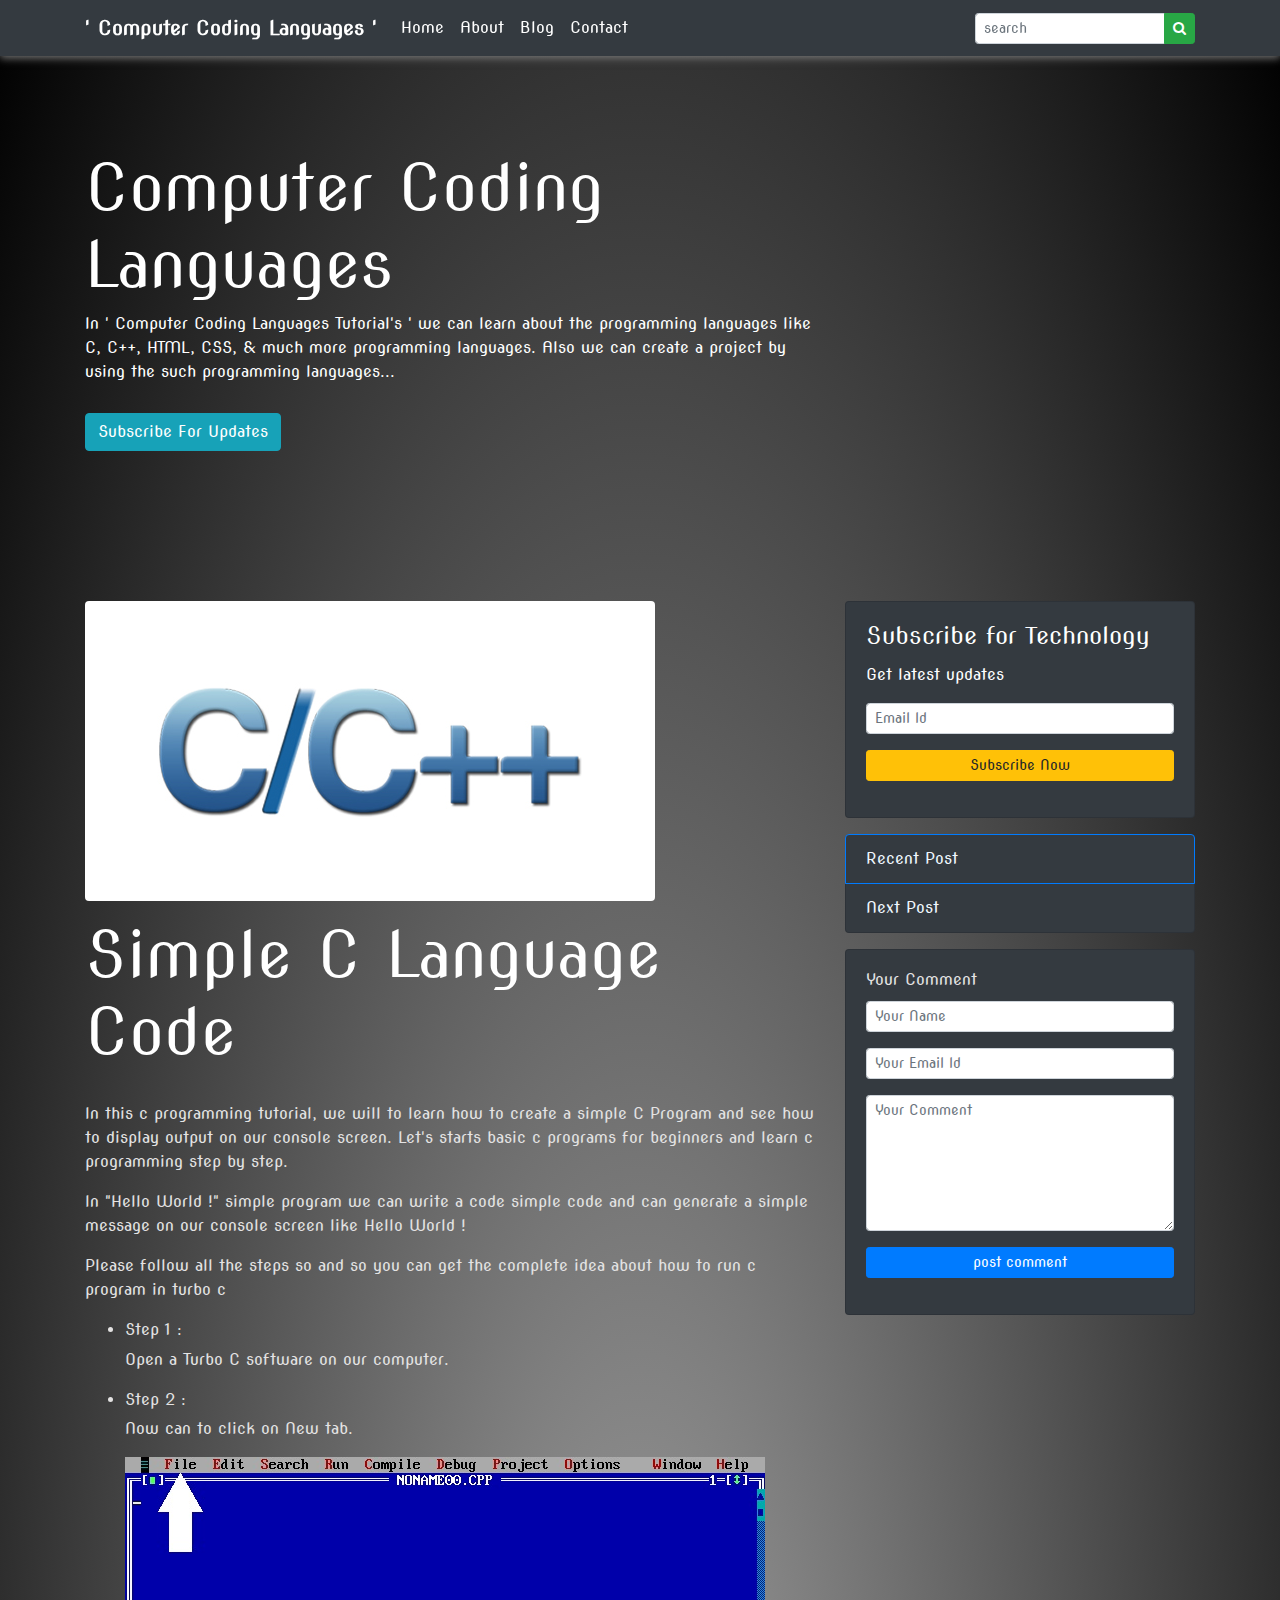
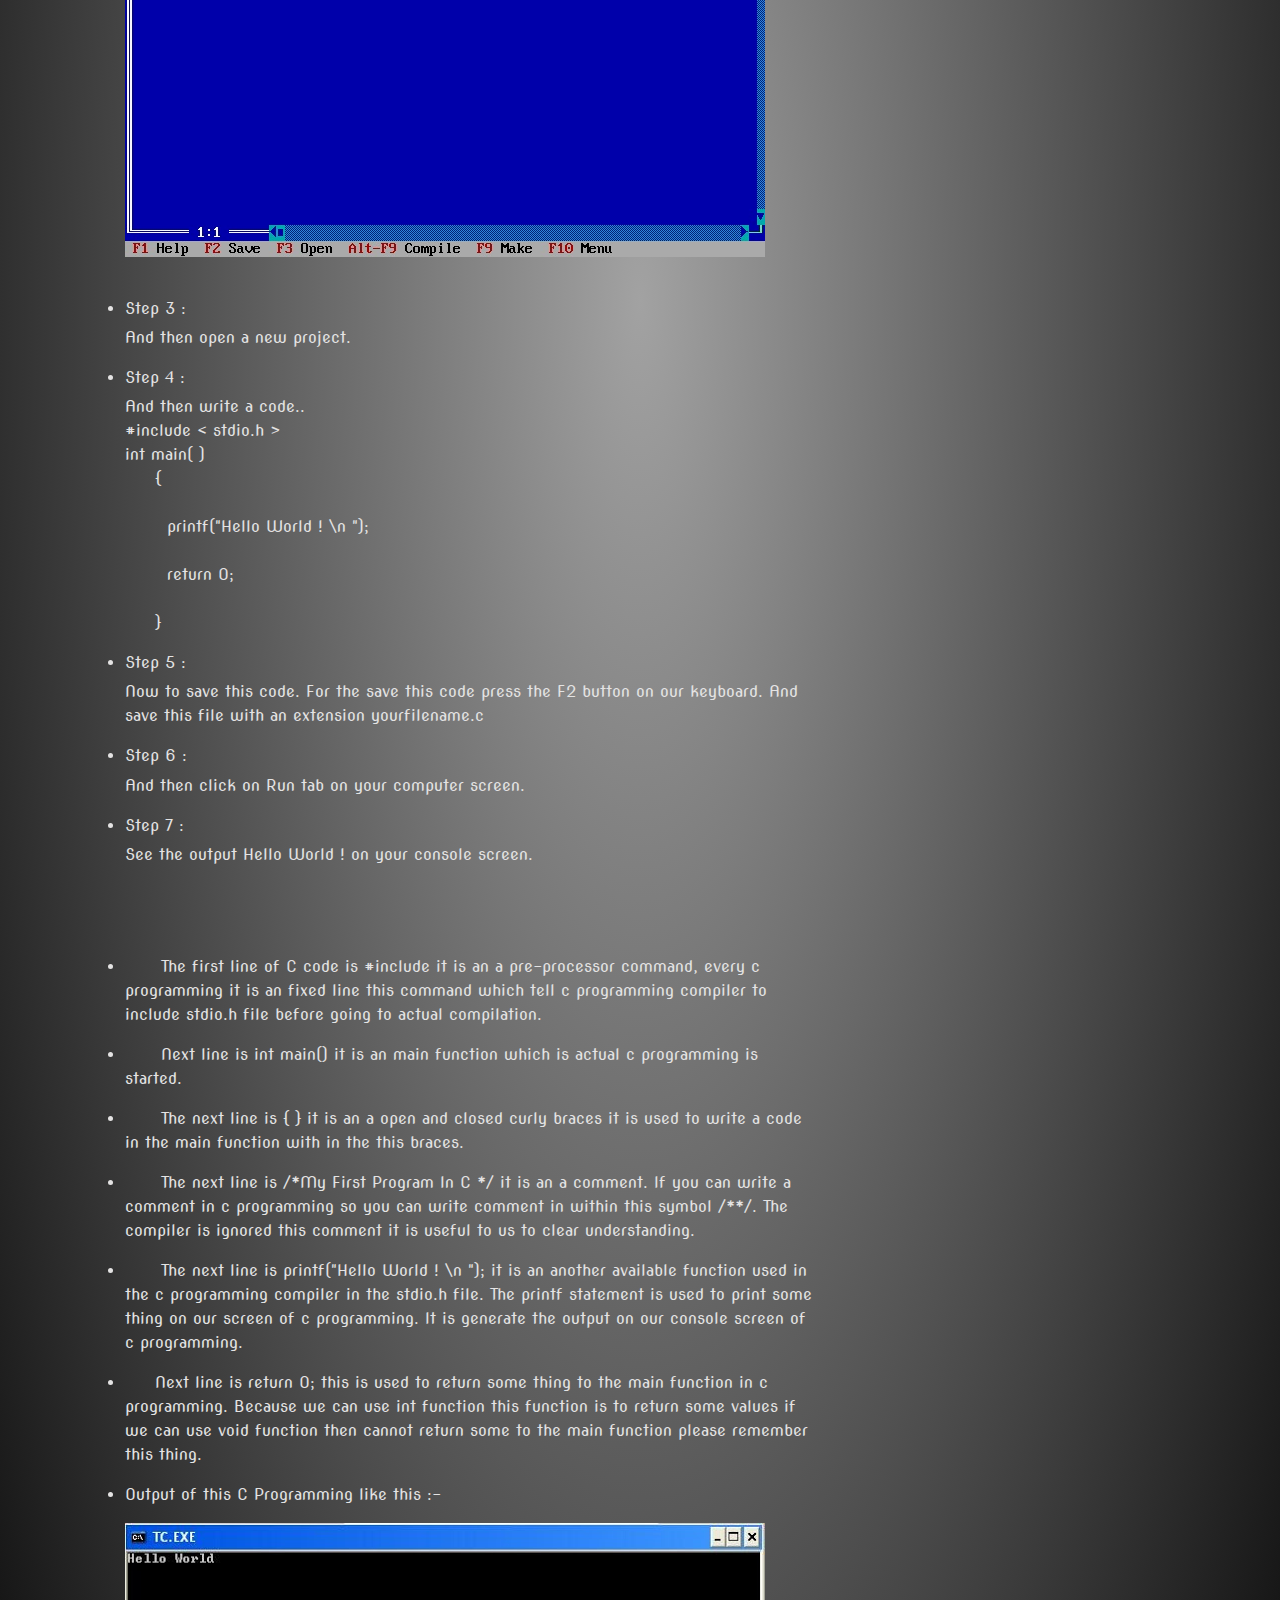
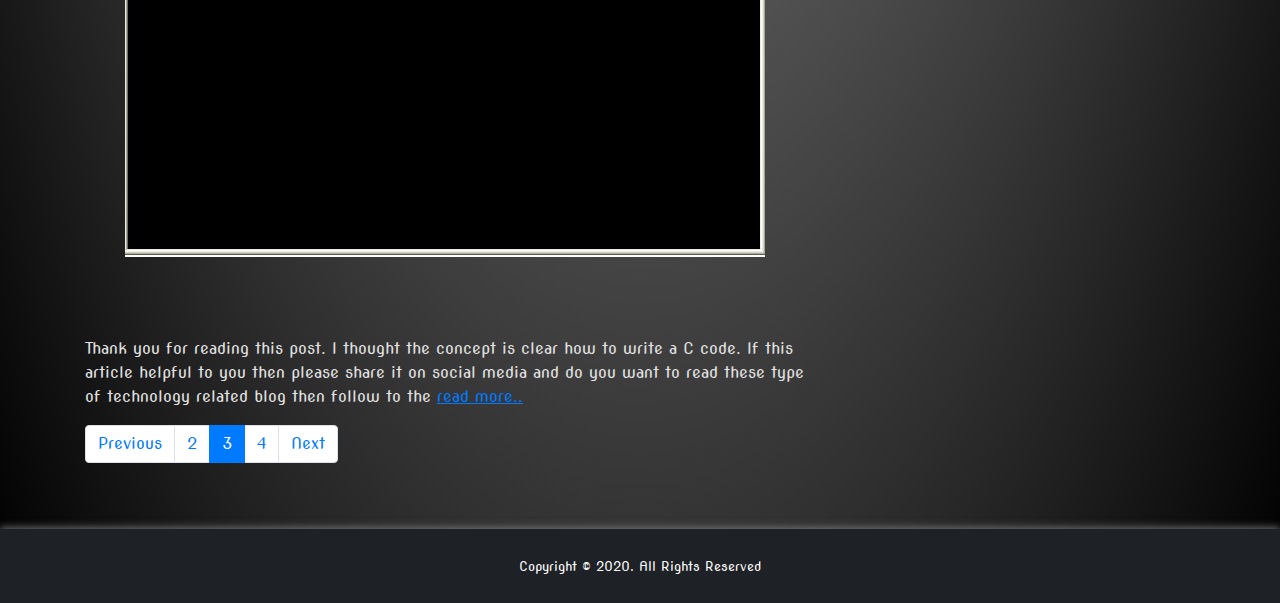
<file: thirdblog.html>
<!doctype html>
<html lang="en">
  <head>
    <!-- Required meta tags -->
    <meta charset="utf-8">
    <meta name="viewport" content="width=device-width, initial-scale=1, shrink-to-fit=no">
    
    <link rel="preconnect" href="https://fonts.gstatic.com">
    <link href="https://fonts.googleapis.com/css2?family=Gidugu&display=swap" rel="stylesheet"><link rel="stylesheet" href="https://stackpath.bootstrapcdn.com/bootstrap/4.5.2/css/bootstrap.min.css" integrity="sha384-JcKb8q3iqJ61gNV9KGb8thSsNjpSL0n8PARn9HuZOnIxN0hoP+VmmDGMN5t9UJ0Z" crossorigin="anonymous">
    <link rel="preconnect" href="https://fonts.gstatic.com">
    <link href="https://fonts.googleapis.com/css2?family=Gidugu&family=Nova+Slim&display=swap" rel="stylesheet">
    
    
    <link rel="stylesheet" href="https://stackpath.bootstrapcdn.com/font-awesome/4.7.0/css/font-awesome.min.css">
    <link rel="stylesheet" href="style.css">
    <title>Simple C Language Code</title>
  </head>
  <body>
      <!--nav-->
      <nav class="navbar navbar-expand-lg navbar-dark bg-dark my_nav fixed-top">
        <div class="container">
              <a class="navbar-brand" href="index.html"><b>' Computer Coding Languages '</b></a>
              <button class="navbar-toggler" type="button" data-toggle="collapse" data-target="#navbarSupportedContent" aria-controls="navbarSupportedContent" aria-expanded="false" aria-label="Toggle navigation">
                  <span class="navbar-toggler-icon"></span>
              </button>
          
              <div class="collapse navbar-collapse" id="navbarSupportedContent">
                  <ul class="navbar-nav mr-auto">
                      <li class="nav-item active">
                          <a class="nav-link" href="#home">Home <span class="sr-only">(current)</span></a>
                      </li>
                      <li class="nav-item active">
                          <a class="nav-link" href="#about">About <span class="sr-only">(current)</span></a>
                      </li>
                      <li class="nav-item active">
                          <a class="nav-link" href="blog.html">Blog <span class="sr-only">(current)</span></a>
                      </li>
                      <li class="nav-item active">
                          <a class="nav-link" href="contact.html">Contact <span class="sr-only">(current)</span></a>
                      </li>
                  </ul>
                  <form class="form-inline my-2 my-lg-0">
                      <div class="input-group">
                          <input type="search" class="form-control form-control-sm" placeholder="search" aria-label="Recipient's username" aria-describedby="button-addon2">
                          <div class="input-group-append">
                            <button class="btn btn-success btn-sm" type="submit" id="button-addon2"><i class="fa fa-search"></i></button>
                          </div>
                      </div>
                  </form>
              </div>
          </div>
      </nav>

        <!--banner-->
        <header class="main-header" id="home">
            <div class="container">
                <div class="row ">
                    <div class="col-lg-8 col-md-8">
                        <div class="header">
                            <h1>Computer Coding Languages</h1>
                            <p>In ' Computer Coding Languages Tutorial's ' we can learn about the programming languages like C, C++, HTML, CSS, & much more programming languages.
                                Also we can create a project by using the such programming languages...
                            </p>
                        </div>
                        <div class="subscribe-holder">
                            <a href="#" data-toggle="modal" data-target="#subscribe-modal" class="btn btn-info">Subscribe For Updates</a>
                        </div>
                    </div>
                </div>
            </div>
        </header>
        <!--banner-->

        <!--body content-->
        <section class="default-body-content" style="color: rgb(228, 227, 227);">
            <div class="container">
                <div class="row">
                    <div class="col-lg-8 col-md-8">
                        <img src="img/c-plus-plus.jpg" class="img-fluid rounded mb-3" alt="Something">
                        <div class="content">
                            <h1 style="color: rgb(255, 255, 255);">Simple C Language Code</h1><br>
                            <p>In this c programming tutorial, we will to learn how to create a simple C Program and see how to display output on our console screen. Let's starts basic c programs for beginners and learn 
                                c programming step by step.</p>
                            <p>In "Hello World !" simple program we can write a code simple code and can generate a simple message on our console screen like Hello World !</p>
                            <p>Please follow all the steps so and so you can get the complete idea about how to run c program in turbo c</p>
                            <ul>
                                <li><h6>Step 1 :</h6>
                                <p>Open a Turbo C software on our computer.</p>
                                </li>
                                <li><h6>Step 2 :</h6>
                                <p>Now can to click on New tab.</p>
                                <img src="img/img9.jpg" class="img-fluid mb-3" alt="blog-img1"><br><br>
                                </li>
                                <li><h6>Step 3 :</h6>
                                <p>And then open a new project.</p>
                                </li>
                                <li><h6>Step 4 :</h6>
                                    <p>And then write a code.. <br>       
                                        #include < stdio.h > <br>

                                            int main(&nbsp;) <br>
                             
                                           &nbsp;&nbsp;&nbsp;&nbsp;&nbsp;{ <br> <br>
                                                                                      
                                            &nbsp;&nbsp;&nbsp;&nbsp;&nbsp;&nbsp;&nbsp;printf("Hello World ! \n "); <br> <br>
                             
                                            &nbsp;&nbsp;&nbsp;&nbsp;&nbsp;&nbsp;&nbsp;return 0; <br> <br>
                             
                                            &nbsp;&nbsp;&nbsp;&nbsp;&nbsp;} <br>
                                    </p>
                                </li>
                                <li><h6>Step 5 :</h6>
                                    <p>Now to save this code.
                                        For the save this code press the F2 button on our keyboard.
                                        And save this file with an extension yourfilename.c</p>
                                </li>
                                <li><h6>Step 6 :</h6>
                                    <p>And then click on Run tab on your computer screen.</p>
                                </li>
                                <li><h6>Step 7 :</h6>
                                    <p>See the output Hello World ! on your console screen.</p><br><br><br>
                                </li>
                                <li>
                                    <p>&nbsp;&nbsp;&nbsp;&nbsp;&nbsp; The first line of C code is #include<stdio.h> it is an a pre-processor command, every c programming it is an fixed line this command which tell c programming compiler to include stdio.h file before going to actual compilation.</p>
                                </li>
                                <li>
                                    <p>&nbsp;&nbsp;&nbsp;&nbsp;&nbsp; Next line is int main() it is an main function which is actual c programming is started.</p>
                                </li>
                                <li>
                                    <p>&nbsp;&nbsp;&nbsp;&nbsp;&nbsp; The next line is  { }  it is an a open and closed curly braces it is used to write a code in the main function with in the this braces.</p>
                                </li>
                                <li>
                                    <p>&nbsp;&nbsp;&nbsp;&nbsp;&nbsp; The next line is /*My First Program In C */ it is an a comment. If you can write a comment in c programming so you can write comment in  within this symbol /**/. The compiler is ignored this comment it is useful to us to clear understanding.</p>
                                </li>
                                <li>
                                    <p>&nbsp;&nbsp;&nbsp;&nbsp;&nbsp; The next line is printf("Hello World ! \n "); it is an another available function used in the c programming compiler in the stdio.h file. The printf statement is used to print some thing on our screen of c programming. It is generate the output on our console screen of c programming.</p>
                                </li>
                                <li>
                                    <p>&nbsp;&nbsp;&nbsp;&nbsp;&nbsp;Next line is return 0; this is used to return some thing to the main function in c programming. Because we can use int function this function is to return some values if we can use void function then cannot return some to the main function please remember this thing.</p>
                                </li>
                                <li>
                                    <p>Output of this C Programming like this :-</p>
                                    <img src="img/img10.jpg" class="img-fluid mb-3" alt="blog-img1"><br><br>
                                </li>
                            </ul><br>
                        

                            <p>Thank you for reading this post. I thought the concept is clear how to write a C code.
                                If this article helpful to you then please share it on social media and do you want to read these type of technology related blog then follow to the <a href="https://computer-coding-languages.blogspot.com/2020/04/c-programming.html" style="text-decoration: underline;"  target="_blank">read more..</a></p>
                        </div>

                        
                        <nav aria-label="Page navigation example ">
                            <ul class="pagination">
                              <li class="page-item"><a class="page-link" href="secondblog.html">Previous</a></li>
                              <li class="page-item"><a class="page-link" href="secondblog.html">2</a></li>
                              <li class="page-item active"><a class="page-link" href="thirdblog.html">3</a></li>
                              <li class="page-item"><a class="page-link" href="fourthblog.html">4</a></li>
                              <li class="page-item"><a class="page-link" href="fourthblog.html">Next</a></li>
                            </ul>
                          </nav>

                    </div>
                    <div class="col-lg-4 col-md-4">
                        <aside class="card text-white bg-dark mb-3">
                            <div class="card-body">
                                <h4 class="card-title">Subscribe for Technology</h4>
                                <p class="card-text">Get latest updates</p>
                                <form>
                                    <div class="mb-3">
                                        <input type="email" class="form-control form-control-sm" placeholder="Email Id" required>
                                    </div>
                                    <div class="mb-3">
                                        <input type="submit" class="btn btn-sm btn-block btn-warning" value="Subscribe Now">
                                    </div>
                                </form>
                            </div>
                        </aside>


                        <ul class="list-group mb-3 ">
                            <li class="list-group-item active bg-dark"><a href="firstblog.html" style="color: aliceblue;">Recent Post</a></li>
                            <li class="list-group-item bg-dark"><a href="thirdblog.html" style="color: aliceblue;">Next Post</a></li>
                        </ul>
                        <div class="card bg-dark">
                            <div class="card-body">
                                <h6 class="card-title">Your Comment</h6>
                                <form>
                                    <div class="mb-3">
                                        <input type="text" class="form-control form-control-sm" placeholder="Your Name" required>
                                    </div>
                                    <div class="mb-3">
                                        <input type="email" class="form-control form-control-sm" placeholder="Your Email Id" required>
                                    </div>
                                    <div class="mb-3">
                                        <textarea class="form-control form-control-sm" rows="6" placeholder="Your Comment" required></textarea>
                                    </div>
                                    <div class="mb-3">
                                        <input type="submit" class="btn btn-sm btn-block btn-primary" value="post comment">
                                    </div>
                                </form>
                            </div>
                        </div>
                    </div>
                </div>
            </div>
        </section>
        <!--body content-->

        <div class="modal fade" id="subscribe-modal" tabindex="-1" aria-labelledby="subscribe-modal" aria-hidden="true">
            <div class="modal-dialog">
              <div class="modal-content">
                <div class="modal-header">
                  <h5 class="modal-title" id="exampleModalLabel">Subscribe for Technology</h5>
                  <button type="button" class="close" data-dismiss="modal" aria-label="Close">
                    <span aria-hidden="true">&times;</span>
                  </button>
                </div>
                <div class="modal-body">
                    <form>
                        <div class="mb-3">
                            <input type="text" class="form-control form-control-sm" placeholder="First Name">
                        </div>
                        <div class="mb-3">
                            <input type="text" class="form-control form-control-sm" placeholder="Last Name">
                        </div>
                          <div class="mb-3">
                              <input type="text" class="form-control form-control-sm" placeholder="Email Id">
                          </div>
                          <div class="mb-3">
                              <input type="submit" class="btn btn-success btn-sm btn-block" value="Subscribe Now">
                          </div>
                      </form>
                </div>
              </div>
            </div>
        </div>
        
        <!--footer-->
        <footer class="main-footer">
            <div class="container">
                <div class="row">
                    <div class="col-lg-12">
                        <div class="copy text-center">
                            <p><small>Copyright &copy; 2020. All Rights Reserved</small></p>
                        </div>
                    </div>
                </div>
            </div>
        </footer>
        <!--footer-->
        
        

    <!-- Optional JavaScript -->
    <!-- jQuery first, then Popper.js, then Bootstrap JS -->
    <script src="https://code.jquery.com/jquery-3.5.1.slim.min.js" integrity="sha384-DfXdz2htPH0lsSSs5nCTpuj/zy4C+OGpamoFVy38MVBnE+IbbVYUew+OrCXaRkfj" crossorigin="anonymous"></script>
    <script src="https://cdn.jsdelivr.net/npm/popper.js@1.16.1/dist/umd/popper.min.js" integrity="sha384-9/reFTGAW83EW2RDu2S0VKaIzap3H66lZH81PoYlFhbGU+6BZp6G7niu735Sk7lN" crossorigin="anonymous"></script>
    <script src="https://stackpath.bootstrapcdn.com/bootstrap/4.5.2/js/bootstrap.min.js" integrity="sha384-B4gt1jrGC7Jh4AgTPSdUtOBvfO8shuf57BaghqFfPlYxofvL8/KUEfYiJOMMV+rV" crossorigin="anonymous"></script>
  </body>
</html>
</file>
<file: style.css>
body
{ 
    background: radial-gradient(#a2a2a2,#000000);
    font-family: 'Gidugu', sans-serif;
    font-family: 'Nova Slim', cursive;
}
.my_nav
{
    box-shadow: 0px 2px 8px #797979;
    backdrop-filter: blur(10px);
}
.main-header
{
    padding-top: 150px;
    padding-bottom: 100px;
}
.header
{
    color: white;
}
.subscribe-holder
{
    margin-top: 4%;
    color: white;
}
.my_card h3
{
    font-size: 1.2em;
}
.home-body-content, .default-body-content
{
    padding-top: 50px;
    padding-bottom: 50px;
}
.card.my_card
{
    margin-bottom: 25px;
    transition-duration: 0.4s;
}
.card.my_card:hover
{
    box-shadow: 0px 5px 24px #000;;
    transition-duration: 0.4s;
}
footer.main-footer
{
    padding-top: 25px;
    padding-bottom: 25px;
    color: white;
    background-color:#1e2125;
    box-shadow: 0px -1px 8px #797979;
}
footer.main-footer p
{
    margin: 0px;
}
.default-header
{
    background-image: url(1.jpg);
    background-size: cover;
    padding-top: 100px;
    padding-bottom: 50px;
}
.default-header-text-holder
{
    color: white;
}
.default-header-text-holder h1
{
    font-size: 2em;
}
.default-body-content .list-group .list-group-item h3
{
    font-size: 1.3em;
}
.default-body-content .list-group a
{
    color: black;
    text-decoration: none;
    padding-top: 20px;
}
.contact-form{
    background: transparent;
    margin-top: 10px;
    margin-bottom: 5%;
    width: 80%;
    margin-left: auto;
    margin-right: auto;
    box-shadow: 0px 0px 13px #000;
    border-radius: 30px;
}
.contact-form .form-control{
    border-radius:1rem;
}
.contact-image{
    text-align: center;
}
.contact-image img{
    width: 10%;
}
.contact-form form{
    padding: 14%;
}
.contact-form form .row{
    margin-bottom: -7%;
}
.contact-form form input, .form-group textarea
{
    color: #fff;
    background-color: black;
    -webkit-transition: all 0.3s ease;
    transition: all 0.3s ease;
}
.contact-form h3{
    margin-bottom: 8%;
    margin-top: -15%;
    text-align: center;
    color: #000000;
}
.contact-form .btnContact {
    font-size: 16px;
    font-family: 'Rubik',sans-serif;
    font-weight: 500;
    padding: 12px 35px;
    color: #24fff4;
    background-color: #000;
    border-radius: 40px;
    -webkit-transition: all 0.3s ease;
    transition: all 0.3s ease;
    display: inline-block;
    white-space: nowrap;
    border: none;
    cursor: pointer;
    margin-left: 13%;
}
.contact-form .btnContact:hover
{
    -webkit-transform: scale(1.1);
    transform: scale(1.1);
}
.contact-form .form-control
{
	width: 100%;
	height: 50px;
	border-radius: 25px;
	border: 1px solid #d4d4e3;
	padding: 10px 25px;
	font-size: 16px;
	color: #504e70;
	-webkit-transition: all 0.3s ease;
	transition: all 0.3s ease;
}
.contact-form .form-control:focus
{
    background-color: rgb(235, 233, 233);
	-webkit-box-shadow: 0 0 20px rgba(48,46,77,0.15);
	box-shadow: 0 0 20px rgba(48,46,77,0.15);
}

@media (max-width: 780px)
{
    .contact-image img
    {
        width: 45%;
    }
}
h1
{
    font-size: 4em;
}
</file>
